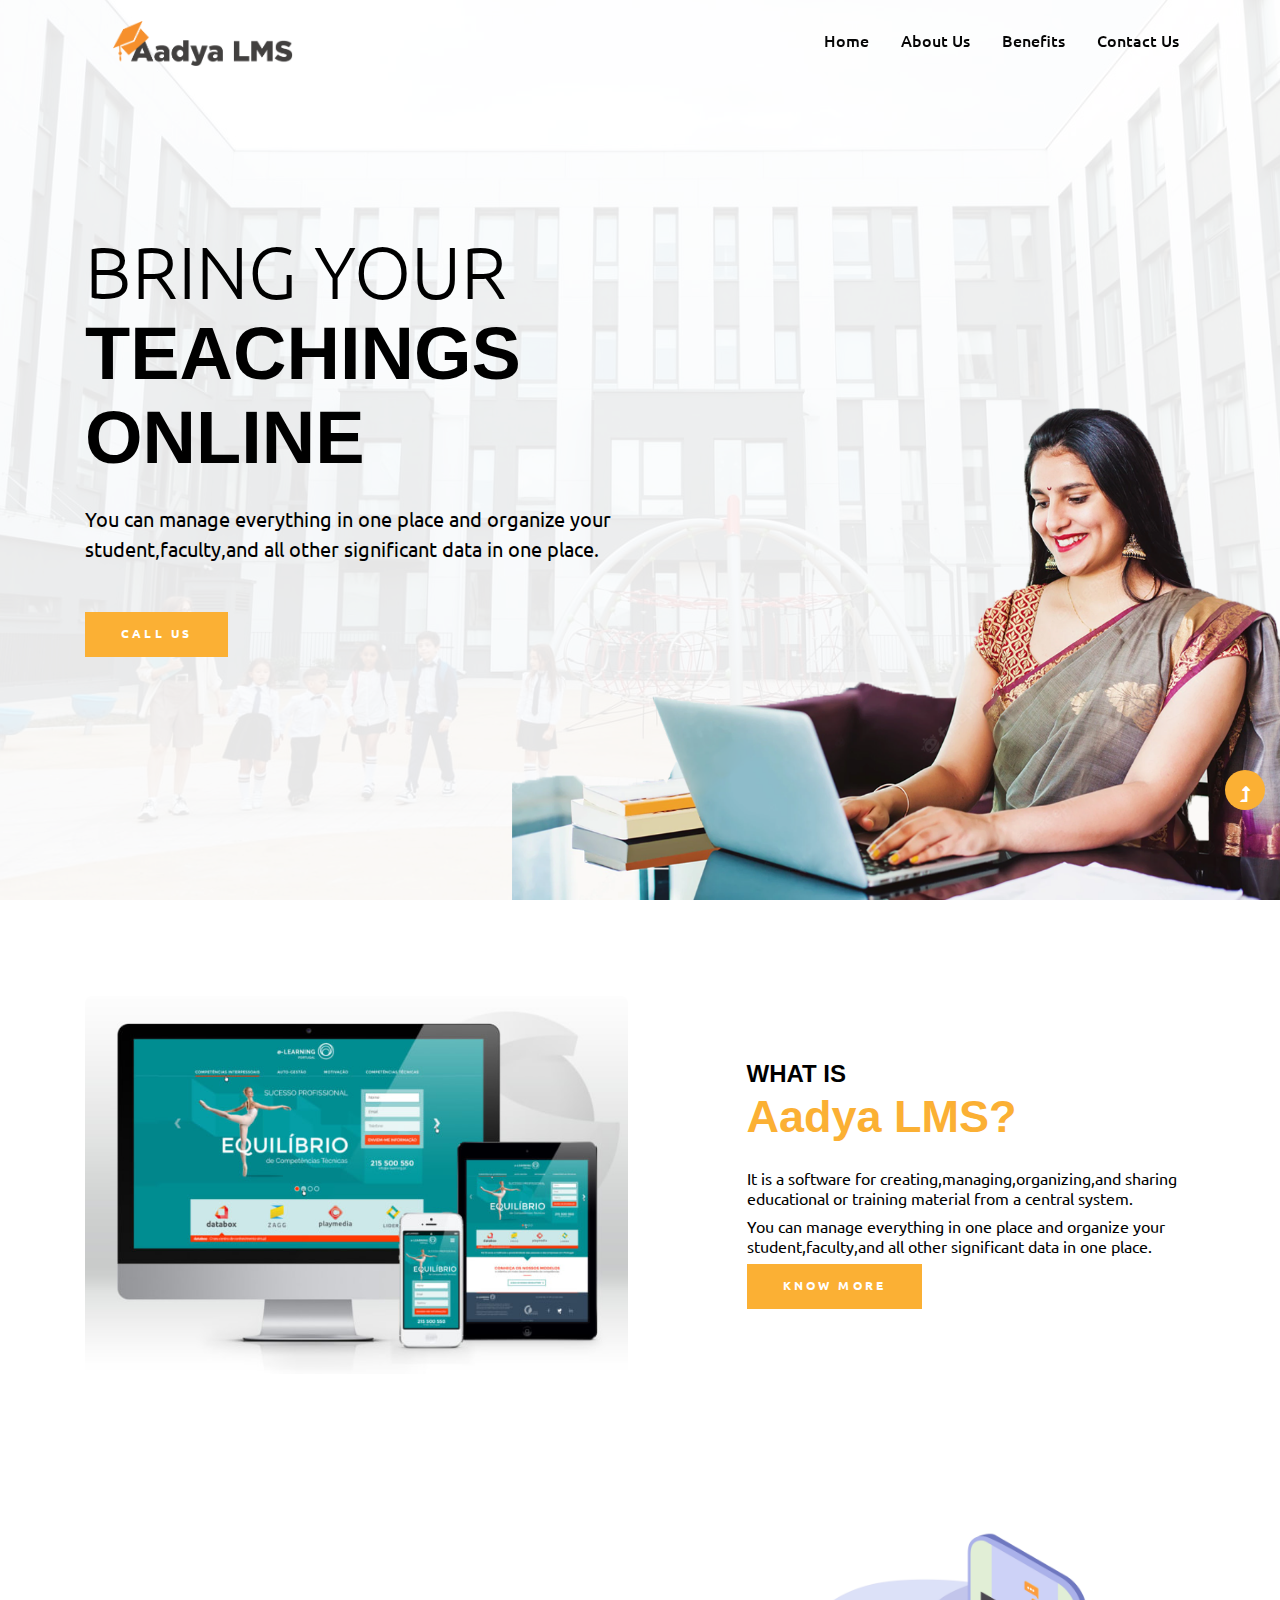
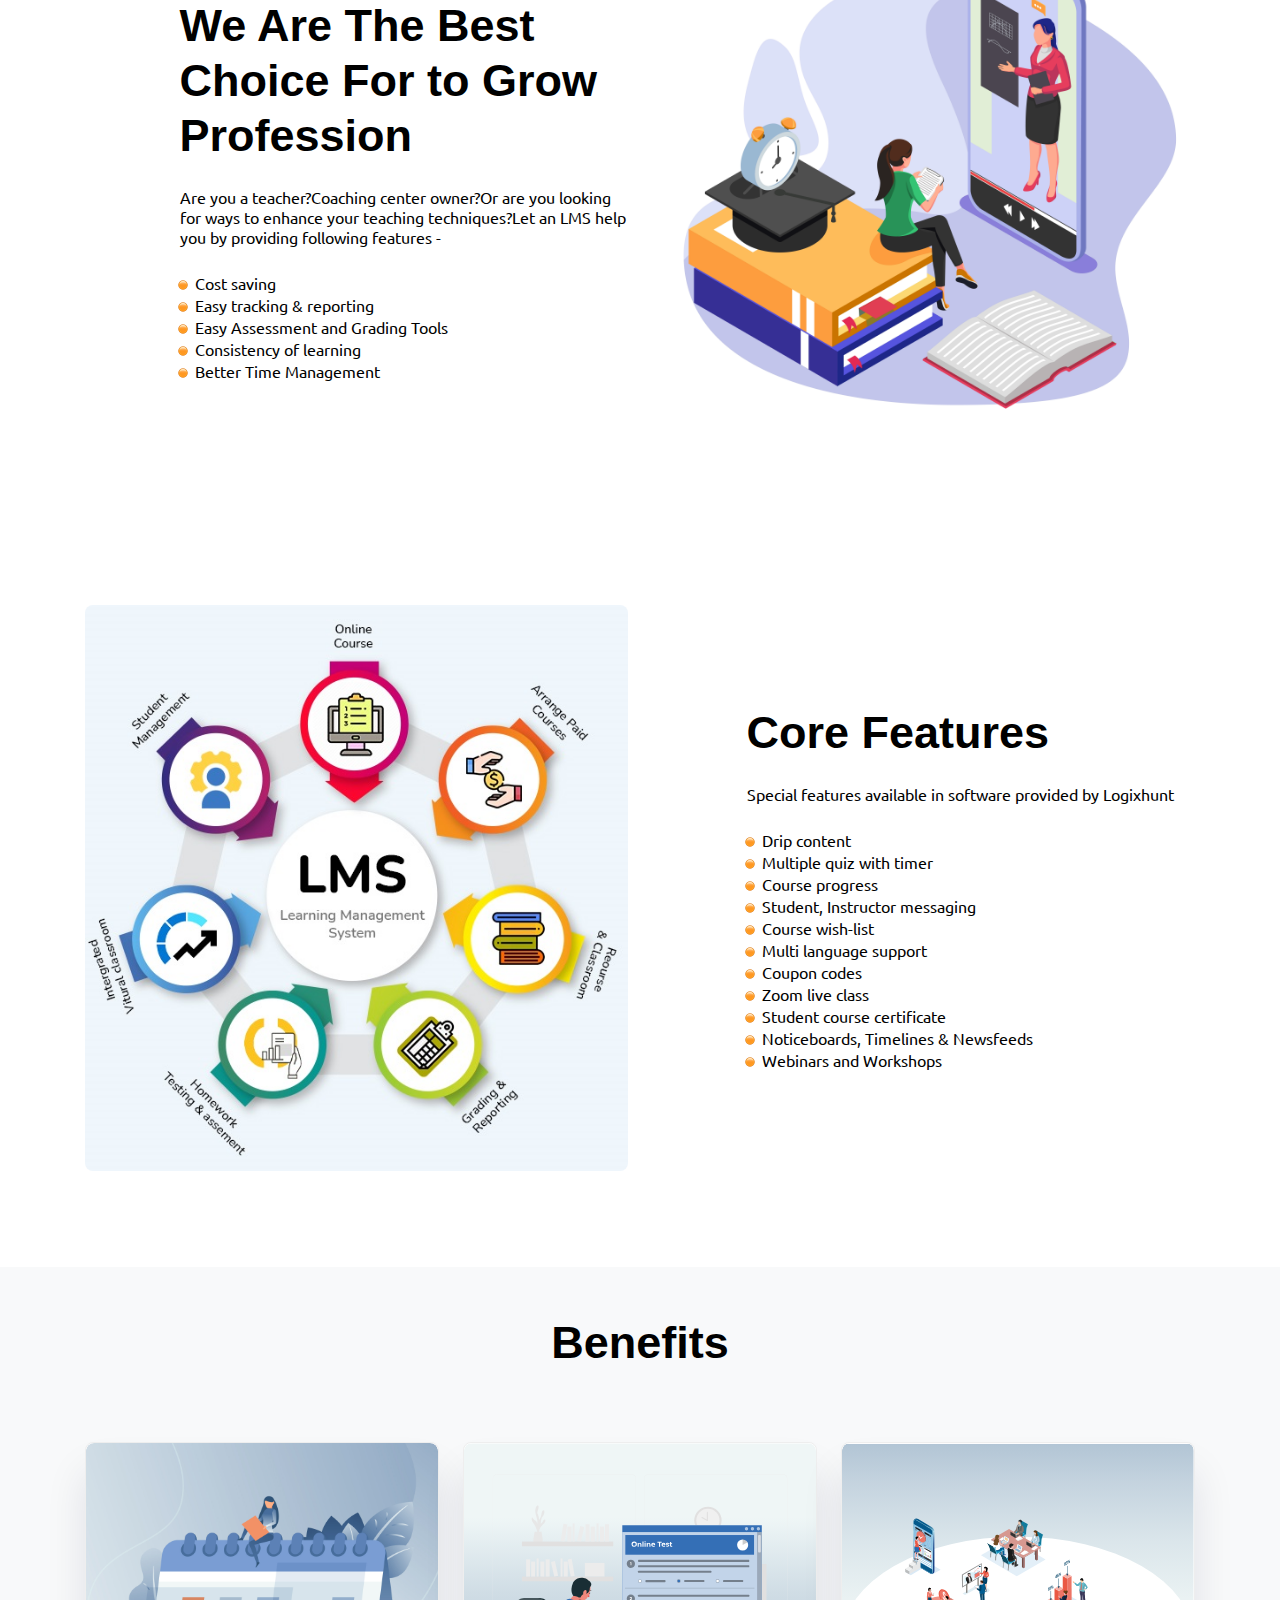
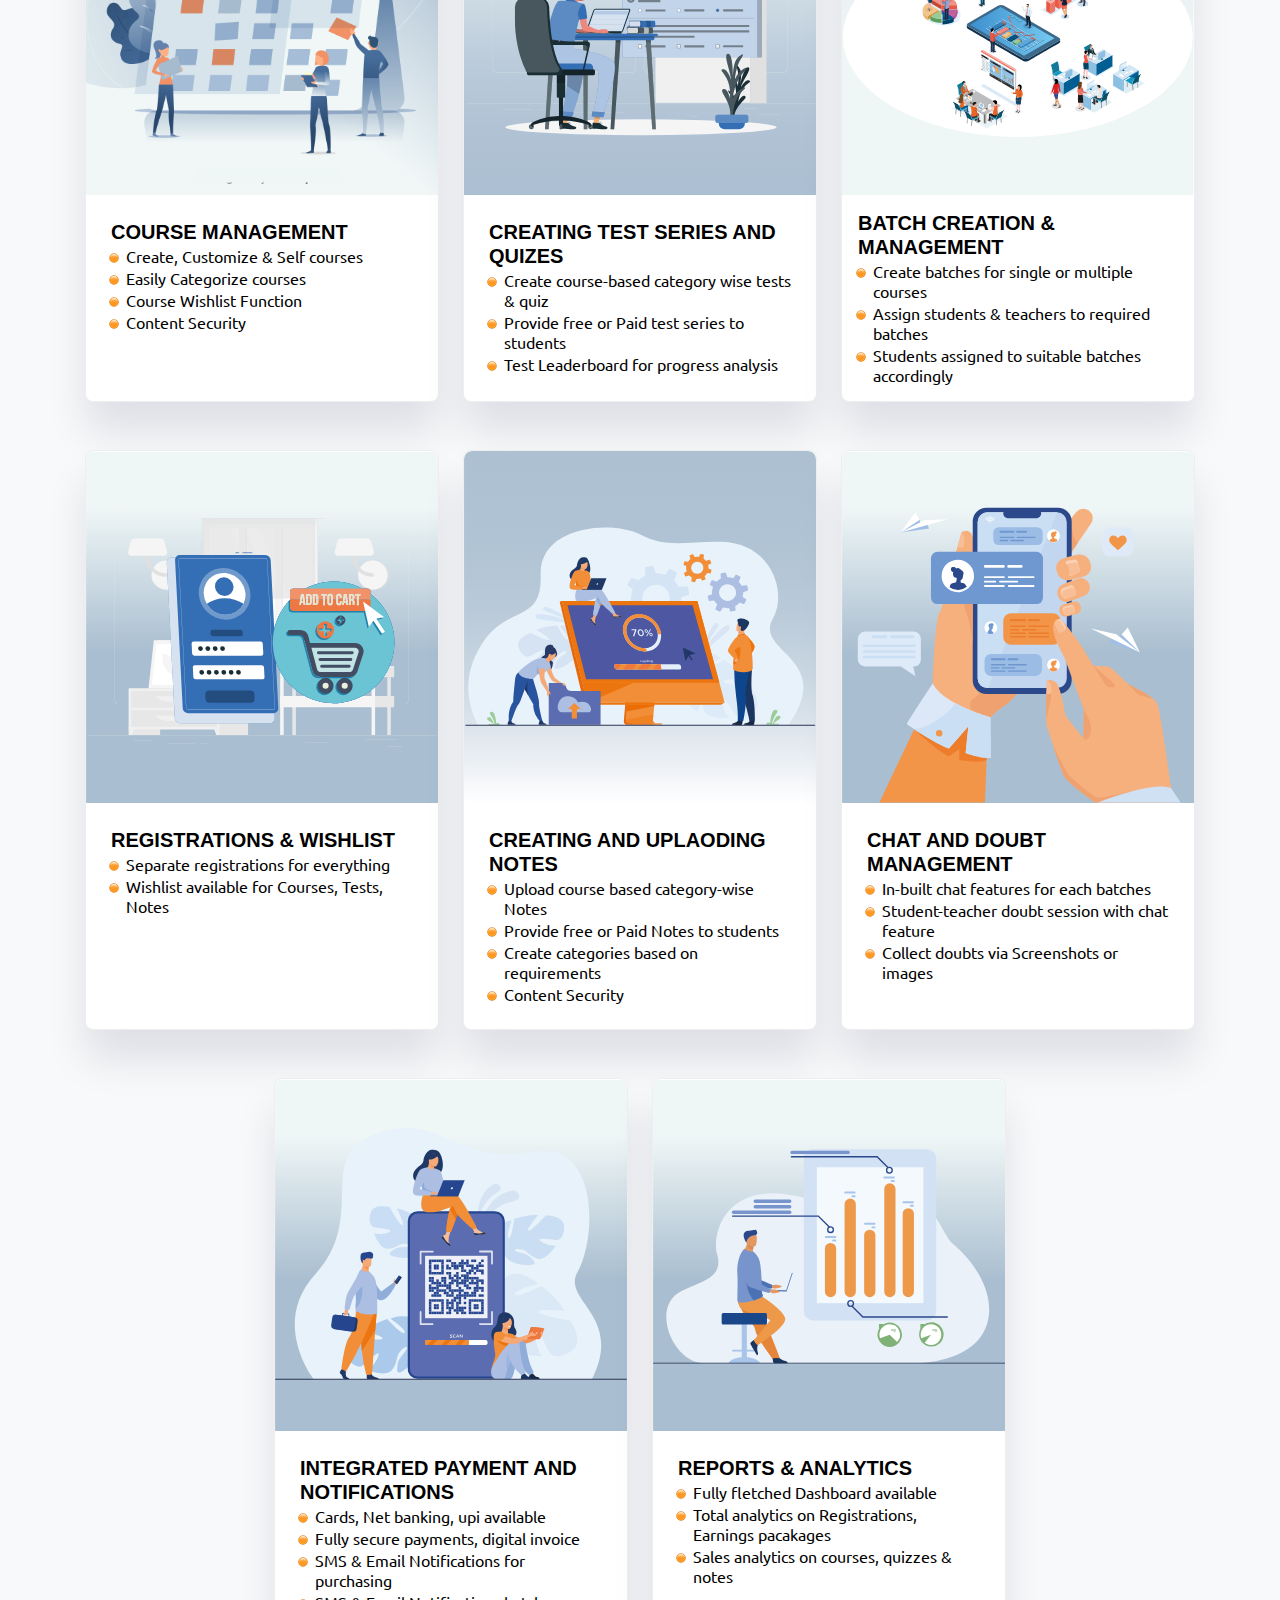
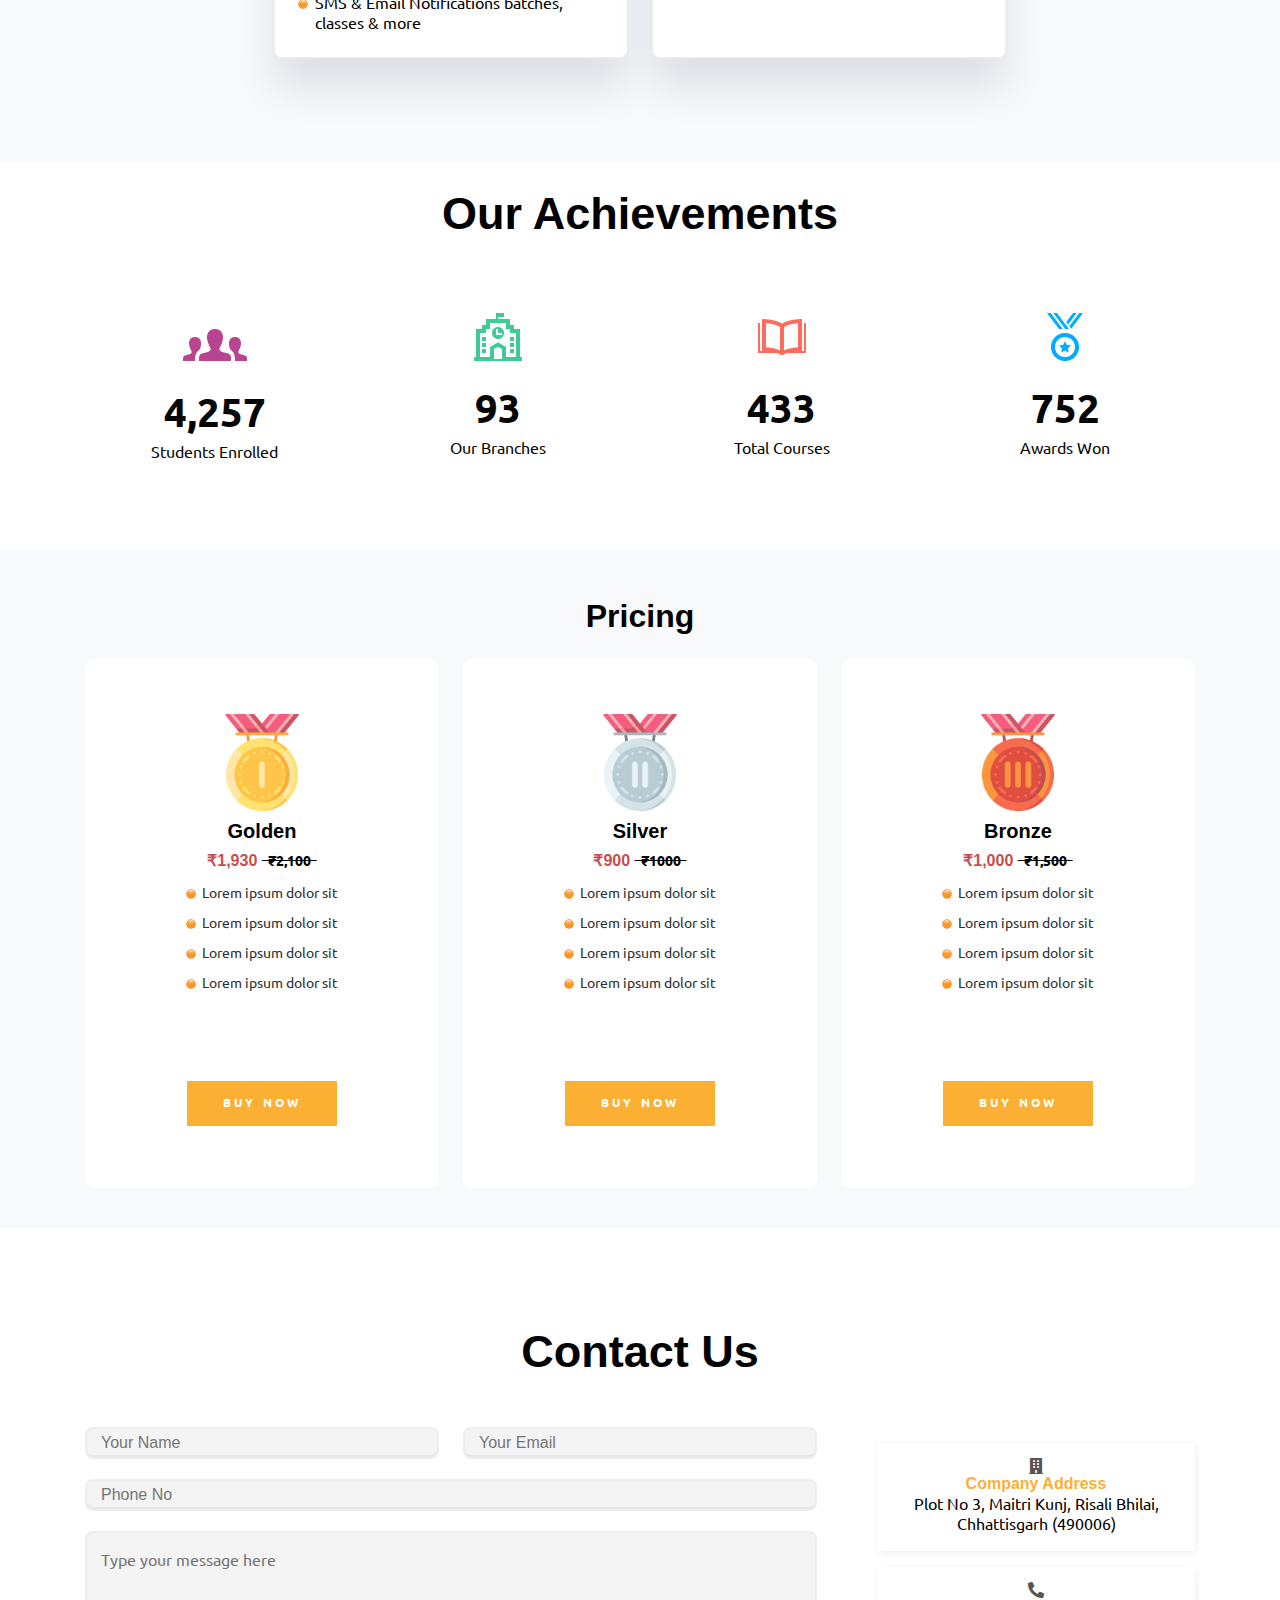
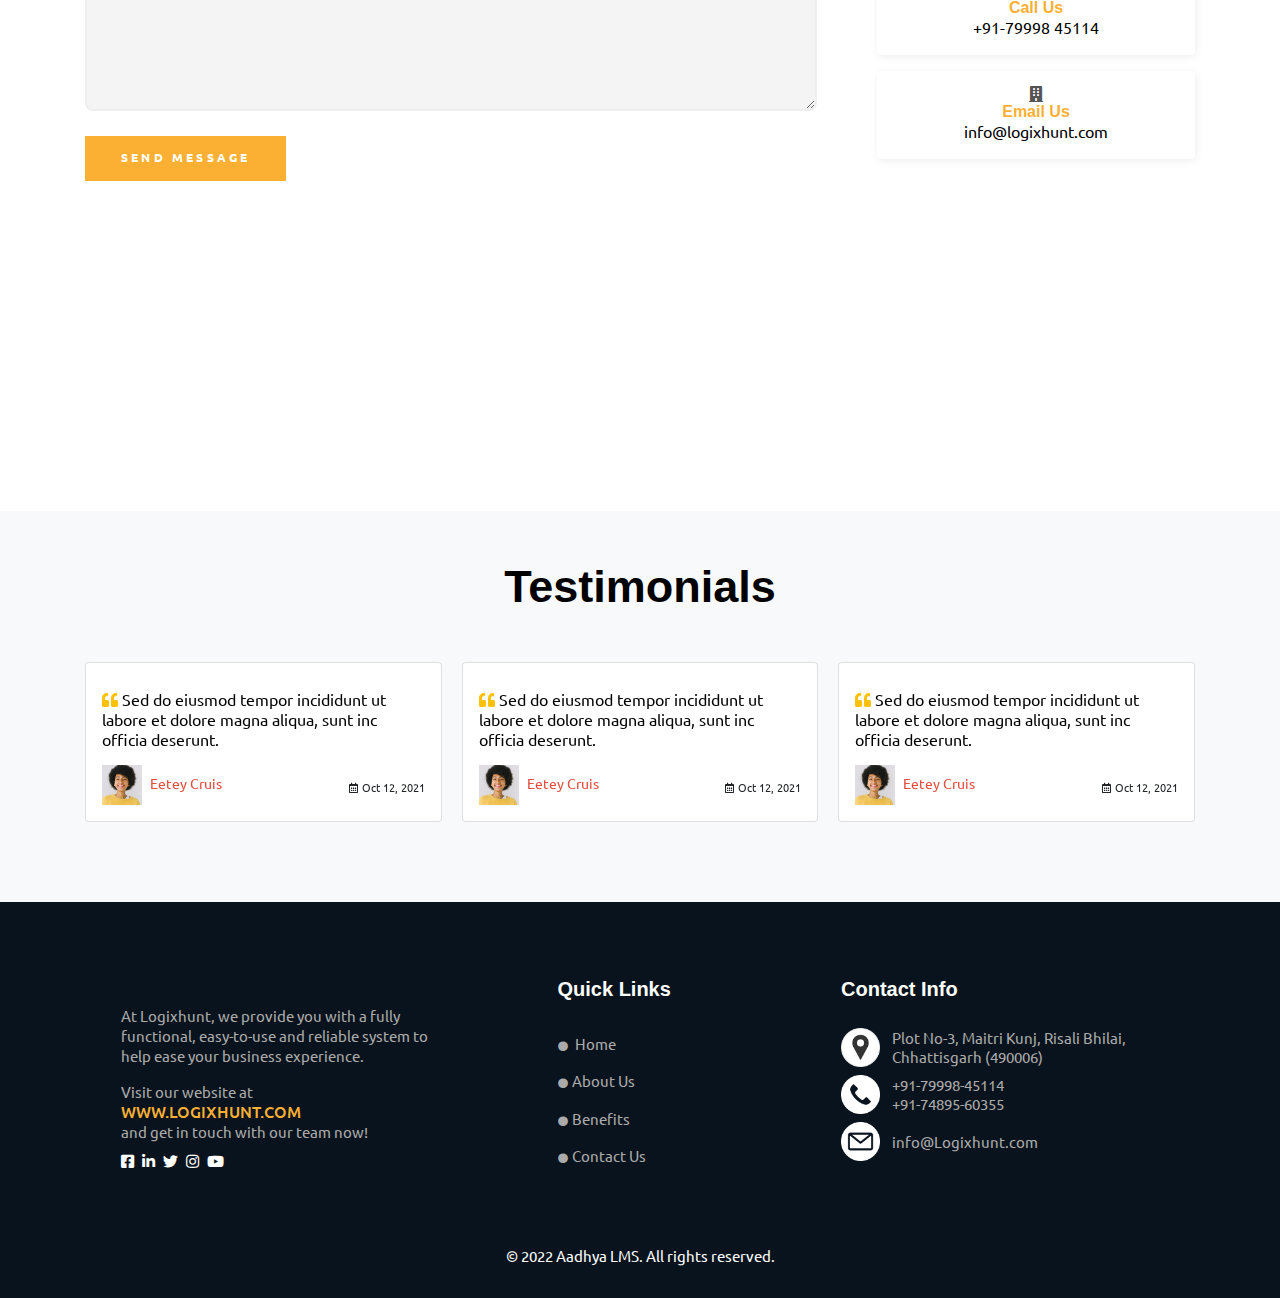
<file: learning_management_system(res hcb)/index.html>
<!--
Author: W3layouts
Author URL: http://w3layouts.com
-->
<!doctype html>
<html lang="en">

<head>
    <!-- Required meta tags -->
    <meta charset="utf-8">
    <meta name="viewport" content="width=device-width, initial-scale=1">
    <title>Edu School</title>
    <!-- Google fonts -->
    <link href="//fonts.googleapis.com/css2?family=Ubuntu:wght@300;400;500;700&display=swap" rel="stylesheet">
    <!-- Template CSS Style link -->
    <link rel="stylesheet" href="assets/css/style-starter.css">
    <link rel="stylesheet" href="assets/css/pricing-plan.css">
    <link rel="stylesheet" href="https://cdnjs.cloudflare.com/ajax/libs/OwlCarousel2/2.3.4/assets/owl.carousel.min.css"
        integrity="sha512-tS3S5qG0BlhnQROyJXvNjeEM4UpMXHrQfTGmbQ1gKmelCxlSEBUaxhRBj/EFTzpbP4RVSrpEikbmdJobCvhE3g=="
        crossorigin="anonymous" referrerpolicy="no-referrer" />
    <link rel="stylesheet"
        href="https://cdnjs.cloudflare.com/ajax/libs/OwlCarousel2/2.3.4/assets/owl.theme.default.min.css"
        integrity="sha512-sMXtMNL1zRzolHYKEujM2AqCLUR9F2C4/05cdbxjjLSRvMQIciEPCQZo++nk7go3BtSuK9kfa/s+a4f4i5pLkw=="
        crossorigin="anonymous" referrerpolicy="no-referrer" />
</head>

<body>
    <!-- header -->
    <header id="site-header" class="fixed-top">
        <div class="container">
            <nav class="navbar navbar-expand-lg navbar-light">
                <a class="navbar-brand" href="index.html"><img src="imgpsh_fullsize_anim.png" width="180px" alt="">
                </a>
                <button class="navbar-toggler collapsed" type="button" data-bs-toggle="collapse"
                    data-bs-target="#navbarScroll" aria-controls="navbarScroll" aria-expanded="false"
                    aria-label="Toggle navigation">
                    <span class="navbar-toggler-icon fa icon-expand fa-bars"></span>
                    <span class="navbar-toggler-icon fa icon-close fa-times"></span>
                </button>
                <div class="collapse navbar-collapse" id="navbarScroll">
                    <ul class="navbar-nav ms-auto my-2 my-lg-0 navbar-nav-scroll">
                        <li class="nav-item">
                            <a class="nav-link" aria-current="page" href="index.html">Home</a>
                        </li>
                        <li class="nav-item">
                            <a class="nav-link " href="#about">About Us</a>
                        </li>
                        <li class="nav-item">
                            <a class="nav-link" href="#benefits">Benefits</a>
                        </li>
                        <li class="nav-item">
                            <a class="nav-link" href="#contact">Contact Us</a>
                        </li>

                    </ul>
                </div>
        </div>
        <!--//search-right-->
        </div>
        <!-- toggle switch for light and dark theme -->
        <div class="cont-ser-position">
            <nav class="navigation">
                <div class="theme-switch-wrapper">
                    <label class="theme-switch" for="checkbox">
                        <input type="checkbox" id="checkbox">
                    </label>
                </div>
            </nav>
        </div>
        <!-- //toggle switch for light and dark theme -->
        </nav>
        </div>
    </header>
    <!-- //header -->

    <!-- banner section -->
    <section id="home" class="w3l-banner py-5 position-relative">
        <div class="banner-content">
            <div class="container py-4">
                <div class="row align-items-center pt-sm-5 pt-4">
                    <div class="col-lg-6 col-md-12 col-12">
                        <h3 class="mb-lg-4 mb-3"><span class="d-block">BRING YOUR</span>TEACHINGS ONLINE
                        </h3>
                        <p class="banner-sub">You can manage everything in one place and organize your
                            student,faculty,and all other significant data in one place.</p>
                        <div class="d-flex align-items-center buttons-banner">
                            <a href="tel:+9179998 45114" class="btn btn-style mt-lg-5 mt-4">Call Us</a>
                        </div>
                    </div>
                </div>
            </div>
        </div>
        <!-- <div class="col-md-6 right-banner-2 text-end position-relative mt-md-0 mt-5"> -->
        <!-- <div class="  mt-md-0 mt-5 sub-banner-image mx-auto imageabsolute"> -->
        <img src="mainlogoo.png" class="img-fluid imageabsolute" alt=" ">
        <!-- </div> -->
        <!-- </div> -->
    </section>
    <!-- //banner section -->

    <!-- home1 image with content block -->
    <section class="w3l-servicesblock py-lg-5 py-md-4 mt-5 mt-md-0" id="about">
        <div class="container py-lg-5 py-md-4 ">
            <div class="row align-items-center">
                <div class="col-lg-6  col-md-6 col-12 position-relative home-block-3-left pb-lg-0 pb-5">
                    <div class="position-relative">
                        <img src="lms.jfif" alt="" class="img-fluid radius-image">
                    </div>

                </div>
                <div class="col-xl-5 col-lg-6  col-md-6 col-12 offset-xl-1 mt-lg-0 mt-0 pt-lg-0 pt-0">
                    <h4 class="title-style" style="font-weight:700;">WHAT IS</h4>
                    <H3 style="color: #fbb034;" class="title-style">Aadya LMS?</H3>


                    <p class="mt-4">It is a software for creating,managing,organizing,and sharing educational or
                        training material from a central system.</p>

                    <p class="mt-2">You can manage everything in one place and organize your student,faculty,and all
                        other significant data in one place.</p>

                    <a href="contact.html" class="btn btn-style mt-2">Know More</a>
                </div>
            </div>
        </div>
    </section>
    <!-- //home1 image with content block -->
    <!-- home2 image with content block -->
    <section class="w3l-servicesblock py-lg-0 py-md-4 mt-5 mt-md-0" id="about1">
        <div class="container py-lg-5 py-md-4">
            <div class="row pb-xl-5 align-items-center">
                <!-- col-lg-6 position-relative home-block-3-left pb-lg-0 pb-5 order-lg-2 -->
                <div
                    class="col-lg-6  col-md-6 col-12 position-relative home-block-3-left pb-lg-0 pb-5 order-md-2 order-lg-2 ">
                    <div class="position-relative">
                        <img src="we1.webp" class="img-fluid radius-image">
                    </div>
                </div>
                <div
                    class="col-xl-5 col-lg-6  col-md-6 col-12 offset-xl-1 mt-lg-0 mt-0 pt-lg-0 pt-0 order-md-1 order-lg-1">
                    <h3 class="title-style">We Are The Best Choice For to Grow Profession</h3>
                    <p class="mt-4">Are you a teacher?Coaching center owner?Or are you looking for ways to enhance your
                        teaching techniques?Let an LMS help you by providing following features - </p>
                    <ul class="mt-4 list-orange">
                        <li>
                            <p class="my-0">Cost saving</p>
                        </li>
                        <li>
                            <p class="my-0">Easy tracking & reporting</p>
                        </li>
                        <li>
                            <p class="my-0">Easy Assessment and Grading
                                Tools</p>
                        </li>
                        <li>
                            <p class="my-0">Consistency of learning</p>
                        </li>
                        <li>
                            <p class="my-0">Better Time Management</p>
                        </li>

                    </ul>
                </div>
            </div>
        </div>
    </section>
    <!-- home2 image with content block -->

    <!-- home3 image with content block -->
    <section class="w3l-servicesblock py-lg-5 py-md-4 mt-5 mt-md-0" id="about2">
        <div class="container py-lg-5 py-md-4">
            <div class="row pb-xl-5 align-items-center">
                <div class="col-lg-6  col-md-6 col-12 position-relative home-block-3-left pb-lg-0 pb-5">
                    <div class="position-relative">
                        <img src="featuree.jpg" alt="" class="img-fluid radius-image">
                    </div>
                </div>
                <div class="col-xl-5 col-lg-6  col-md-6 col-12 offset-xl-1 mt-lg-0 mt-0 pt-lg-0 pt-0">

                    <h3 class="title-style">Core Features</h3>
                    <p class="mt-4">Special features available in software provided by Logixhunt</p>
                    <ul class="mt-4 list-orange">
                        <Li>
                            <p class="my-0"> Drip content </p>
                        </li>
                        <li>
                            <p class="my-0">Multiple quiz with timer</p>
                        </li>
                        <li>
                            <p class="my-0">Course progress</p>
                        </li>
                        <li>
                            <p class="my-0"> Student, Instructor messaging</p>
                        </li>
                        <li>
                            <p class="my-0">Course wish-list</p>
                        </li>
                        <li>
                            <p class="my-0"> Multi language support</p>
                        </li>
                        <li>
                            <p class="my-0"> Coupon codes</p>
                        </li>
                        <li>
                            <p class="my-0"> Zoom live class</p>
                        </li>
                        <li>
                            <p class="my-0"> Student course certificate</p>
                        </li>
                        <li>
                            <p class="my-0">Noticeboards, Timelines &
                                Newsfeeds</p>
                        </li>
                        <li>
                            <p class="my-0">Webinars and Workshops</p>
                        </li>


                    </ul>
                </div>
            </div>
        </div>
    </section>
    <!-- //home3 image with content block -->
    <!-- benefits -->
    <div class="w3l-blog-block-5 py-5 bg-light" id="benefits">
        <div class="container py-md-5 py-4">
            <div class="title-main text-center mx-auto mb-md-5 mb-4" style="max-width:500px;">

                <h3 class="title-style">Benefits</h3>
            </div>
            <div class="row justify-content-center">
                <div class="col-lg-4 col-md-6 col-sm-6 col-12 my-4">
                    <div class="blog-card-single w-100">
                        <div class="grids5-info">
                            <a href="#blog"><img src="c1.svg" height="100%" alt="" /></a>
                            <div class="blog-info">
                                <h5 style="font-weight:700;">COURSE MANAGEMENT</h5>
                                <ul class="list-orange">
                                    <li>
                                        <p class="my-0">Create, Customize & Self courses</p>
                                    </li>
                                    <li>
                                        <p class="my-0">Easily Categorize courses</p>
                                       
                                    </li>
                                    <li>
                                        <p class="my-0">Course Wishlist Function</p>
                                    </li>
                                    <li>
                                        <p class="my-0">Content Security</p>
                                    </li>

                                </ul>
                            </div>
                        </div>
                    </div>
                </div>
                <div class="col-lg-4 col-md-6 col-sm-6 col-12 my-4">
                    <div class="blog-card-single">
                        <div class="grids5-info">
                            <a href="#blog"><img src="c2.svg" height="100%" alt="" /></a>
                            <div class="blog-info">
                                <H5 style="font-weight:700;">CREATING TEST SERIES AND QUIZES</H5>
                                <UL class="list-orange">
                                    <li>
                                        <p class="my-0"> Create course-based category wise tests & quiz</p>
                                    </li>
                                    <li>
                                        <p class="my-0">Provide free or Paid test series to students</p>
                                    </li>
                                    <li>
                                        <p class="my-0">Test Leaderboard for progress analysis</p>
                                    </li>


                                </ul>
                            </div>
                        </div>
                    </div>
                </div>
                <div class="col-lg-4 col-md-6 col-sm-6 col-12 my-4">
                    <div class="blog-card-single">
                        <div class="grids5-info">
                            <a href="#blog"><img src="c3.svg" height="100%" alt="" /></a>
                            <div class="bog-info p-3">
                                <H5 style="font-weight:700;">BATCH CREATION & MANAGEMENT</H5>
                                <ul class="list-orange">
                                    <li>
                                        <p class="my-0">Create batches for single
                                            or multiple courses </p>
                                    </li>
                                    <li>
                                        <p class="my-0">Assign students & teachers to required batches </p>
                                    </li>
                                    <li>
                                        <p class="my-0">Students assigned to
                                            suitable batches accordingly </p>
                                    </li>
                                </ul>
                            </div>
                        </div>
                    </div>
                </div>
                <div class="col-lg-4 col-md-6 col-sm-6 col-12 my-4">
                    <div class="blog-card-single w-100">
                        <div class="grids5-info">
                            <a href="#blog"><img src="c4.svg" height="100%" alt="" /></a>
                            <div class="blog-info">
                                <H5 style="font-weight:700;">REGISTRATIONS & WISHLIST</H5>
                                <ul class="list-orange">
                                    <li>
                                        <p class="my-0"> Separate registrations for
                                            everything</p>
                                    </li>
                                    <li>
                                        <p class="my-0"> Wishlist available for
                                            Courses, Tests, Notes</p>
                                    </li>
                                </ul>
                            </div>
                        </div>
                    </div>
                </div>
                <div class="col-lg-4 col-md-6 col-sm-6 col-12 my-4">
                    <div class="blog-card-single">
                        <div class="grids5-info">
                            <a href="#blog"><img src="c5.svg" height="100%" alt="" /></a>
                            <div class="blog-info">
                                <H5 style="font-weight:700;">CREATING AND UPLAODING NOTES</H5>
                                <UL class="list-orange">
                                    <li>
                                        <p class="my-0"> Upload course based
                                            category-wise Notes</p>
                                    </li>
                                    <li>
                                        <p class="my-0"> Provide free or Paid Notes
                                            to students</p>
                                    </li>
                                    <li>
                                        <p class="my-0"> Create categories based on requirements</p>
                                    </li>
                                    <li>
                                        <p class="my-0"> Content Security</p>
                                    </li>

                                </ul>
                            </div>
                        </div>
                    </div>
                </div>
                <div class="col-lg-4 col-md-6 col-sm-6 col-12 my-4">
                    <div class="blog-card-single">
                        <div class="grids5-info">
                            <a href="#blog"><img src="c6.svg" height="100%" alt="" /></a>
                            <div class="blog-info">
                                <H5 style="font-weight:700;">CHAT AND DOUBT MANAGEMENT</H5>
                                <UL class="list-orange">
                                    <li>
                                        <p class="my-0">In-built chat features for each batches</p>
                                    </li>
                                    <li>
                                        <p class="my-0">Student-teacher doubt session with chat feature
                                        </p>
                                    </li>

                                    <li>
                                        <p class="my-0">Collect doubts via Screenshots or images
                                        </p>
                                    </li>
                                </ul>
                            </div>
                        </div>
                    </div>
                </div>
                <div class="col-lg-4 col-md-6 col-sm-6 col-12 my-4">
                    <div class="blog-card-single">
                        <div class="grids5-info">
                            <a href="#blog"><img src="c7.svg" height="100%" alt="" /></a>
                            <div class="blog-info">
                                <h5 style="font-weight:700;">INTEGRATED PAYMENT AND NOTIFICATIONS</H5>
                                <ul class="list-orange">
                                    <li>
                                        <p class="my-0">Cards, Net banking, upi available</p>
                                    </li>
                                    <li>
                                        <p class="my-0">
                                            Fully secure payments, digital invoice

                                        </p>
                                    </li>


                                    <li>
                                        <p class="my-0">SMS & Email Notifications for purchasing
                                        </p>
                                    </li>
                                    <li>
                                        <p class="my-0">SMS & Email Notifications batches, classes & more</p>
                                    </li>

                                </ul>
                            </div>
                        </div>
                    </div>
                </div>
                <div class="col-lg-4 col-md-6 col-sm-6 col-12 my-4">
                    <div class="blog-card-single">
                        <div class="grids5-info">
                            <a href="#blog"><img src="c8.svg" height="100%" alt="" /></a>
                            <div class="blog-info">
                                <H5 style="font-weight:700;">REPORTS & ANALYTICS</H5>
                                <ul class="list-orange">
                                    <li>
                                        <p class="my-0"> Fully fletched Dashboard available</p>
                                    </li>
                                    <li>
                                        <p class="my-0"> Total analytics on Registrations, Earnings pacakages </p>
                                    </li>

                                    <li>
                                        <p class="my-0"> Sales analytics on courses, quizzes & notes </p>
                                    </li>
                                </ul>
                            </div>
                        </div>
                    </div>
                </div>
            </div>
        </div>
    </div>
    <!-- benefits -->




    <!-- stats block -->
    <section class="w3-stats pt-4 pb-5" id="stats">
        <div class="container pb-md-5 pb-4">
            <div class="title-main text-center mx-auto mb-md-5 mb-4" style="max-width:500px;">

                <h3 class="title-style">Our Achievements</h3>
            </div>
            <div class="row text-center pt-4">
                <div class="col-md-3 col-6">
                    <div class="counter">
                        <img src="assets/images/icon-1.png" alt="" class="img-fluid">
                        <div class="timer count-title count-number mt-sm-1" data-to="36076" data-speed="1500"></div>
                        <p class="count-text">Students Enrolled</p>
                    </div>
                </div>
                <div class="col-md-3 col-6">
                    <div class="counter">
                        <img src="assets/images/icon-2.png" alt="" class="img-fluid">
                        <div class="timer count-title count-number mt-3" data-to="786" data-speed="1500"></div>
                        <p class="count-text">Our Branches</p>
                    </div>
                </div>
                <div class="col-md-3 col-6 mt-md-0 mt-5">
                    <div class="counter">
                        <img src="assets/images/icon-3.png" alt="" class="img-fluid">
                        <div class="timer count-title count-number mt-3" data-to="3630" data-speed="1500"></div>
                        <p class="count-text">Total Courses</p>
                    </div>
                </div>
                <div class="col-md-3 col-6 mt-md-0 mt-5">
                    <div class="counter">
                        <img src="assets/images/icon-4.png" alt="" class="img-fluid">
                        <div class="timer count-title count-number mt-3" data-to="6300" data-speed="1500"></div>
                        <p class="count-text">Awards Won</p>
                    </div>
                </div>
            </div>
        </div>
    </section>
    <!-- //stats block -->
    <!-- pricing block -->
    <section class="container-fluid bg-light">
        <div class="container bg-light">
            <!-- <h5 class="text-center pricing-table-subtitle">PRICING PLAN</h5> -->
            <h2 class="title-style text-center  pt-5 pb-4" style="font-weight:700;">Pricing</h2>
            <div class="row">
                <div class="col-md-4">
                    <div class="card pricing-card pricing-plan-basic">
                        <div class="card-body">
                            <img src="gold-medal.png" style="max-width:30%;" alt="">
                            <h5 style="font-weight:600" class="my-2">Golden</h5>

                            <h6 class=" ml-auto mb-2 fw-bold" style="color:rgb(198, 78, 78);">₹1,930
                                <span class="text-black small">
                                    <del>&nbsp;&nbsp;₹2,100&nbsp;&nbsp;</del></span>
                            </h6>
                            <ul class="pricing-plan-features">
                                <li><img src="dot.png" width="10px" alt="">&nbsp;&nbsp;Lorem ipsum dolor sit</li>
                                <li><img src="dot.png" width="10px" alt="">&nbsp;&nbsp;Lorem ipsum dolor sit</li>
                                <li><img src="dot.png" width="10px" alt="">&nbsp;&nbsp;Lorem ipsum dolor sit</li>
                                <li><img src="dot.png" width="10px" alt="">&nbsp;&nbsp;Lorem ipsum dolor sit</li>
                            </ul>
                            <a href="#!" class="btn btn-style mt-5">Buy Now</a>
                        </div>
                    </div>
                </div>
                <div class="col-md-4">
                    <div class="card pricing-card pricing-card-highlighted  pricing-plan-pro">
                        <div class="card-body">
                            <img src="silver-medal.png" style="max-width:30%;" alt="">
                            <h5 style="font-weight:600" class="my-2">Silver</h5>
                            <h6 class=" ml-auto mb-2 fw-bold" style="color:rgb(198, 78, 78);">₹900
                                <span class="text-black small">
                                    <del>&nbsp;&nbsp;₹1000&nbsp;&nbsp;</del></span>
                            </h6>
                            <ul class="pricing-plan-features">
                                <li><img src="dot.png" width="10px" alt="">&nbsp;&nbsp;Lorem ipsum dolor sit</li>
                                <li><img src="dot.png" width="10px" alt="">&nbsp;&nbsp;Lorem ipsum dolor sit</li>
                                <li><img src="dot.png" width="10px" alt="">&nbsp;&nbsp;Lorem ipsum dolor sit</li>
                                <li><img src="dot.png" width="10px" alt="">&nbsp;&nbsp;Lorem ipsum dolor sit</li>
                            </ul>
                            <a href="#" class="btn btn-style mt-5">Buy Now</a>
                        </div>
                    </div>
                </div>
                <div class="col-md-4">
                    <div class="card pricing-card pricing-plan-enterprise">
                        <div class="card-body">
                            <img src="bronze-medal.png" style="max-width:30%;" alt="">
                            <h5 style="font-weight:600" class="my-2">Bronze</h5>
                            <h6 class=" ml-auto mb-2 fw-bold" style="color:rgb(198, 78, 78);">₹1,000
                                <span class="text-black small">
                                    <del>&nbsp;&nbsp;₹1,500&nbsp;&nbsp;</del></span>
                            </h6>
                            <ul class="pricing-plan-features">
                                <li><img src="dot.png" width="10px" alt="">&nbsp;&nbsp;Lorem ipsum dolor sit</li>
                                <li><img src="dot.png" width="10px" alt="">&nbsp;&nbsp;Lorem ipsum dolor sit</li>
                                <li><img src="dot.png" width="10px" alt="">&nbsp;&nbsp;Lorem ipsum dolor sit</li>
                                <li><img src="dot.png" width="10px" alt="">&nbsp;&nbsp;Lorem ipsum dolor sit</li>
                            </ul>
                            <a href="#!" class="btn btn-style mt-5">Buy Now</a>
                        </div>
                    </div>
                </div>
            </div>
        </div>
    </section>


    <!-- pricing block -->







    <!-- contact detail -->
    <section class="w3l-contact py-5 mt-lg-5 mt-md-5 mt-sm-5" id="contact">
        <div class="container py-md-5 py-4">
            <div class="title-main text-center mx-auto mb-md-5 mb-4" style="max-width:500px;">
                <h3 class="title-style">Contact Us</h3>
               
            </div>
       

            <div class="row contact-block">
                <div class="col-lg-8 col-md-12 col-12 contact-right">
                    <form action="https://sendmail.w3layouts.com/submitForm" method="post" class="signin-form">
                        <div class="input-grids">
                            <div class="row">
                                <div class="col-sm-6">
                                    <input type="text" name="w3lName" id="w3lName" placeholder="Your Name"
                                        class="contact-input" required="">
                                </div>
                                <div class="col-sm-6">
                                    <input type="email" name="w3lSender" id="w3lSender" placeholder="Your Email"
                                        class="contact-input" required="">
                                </div>
                            </div>
                            <input type="phone" name="w3lSubect" id="w3lSubect" placeholder="Phone No"
                                class="contact-input" required="">

                        </div>
                        <div class="form-input">
                            <textarea name="w3lMessage" id="w3lMessage" placeholder="Type your message here"
                                required=""></textarea>
                        </div>
                        <div class="text-md-start text-center">
                            <button class="btn btn-style btn-style-3">Send Message</button>
                        </div>
                    </form>
                </div>
                <div class="col-lg-4 col-md-12 col-12 ps-lg-5 mt-md-0 mt-5">
                    <div class="row">
                        <div class="col col-lg-12 col-md-4 col-12 mt-3">
                            <div class="hoverforcards card  text-center">
                                <i class="fas fa-building"></i>
                                <h6 style="font-weight:700;color:#fbb034;">Company Address</h6>
                                <p class="mb-3">Plot No 3, Maitri Kunj, Risali Bhilai, Chhattisgarh (490006)</p>
                            </div>
                        </div>
                        <div class="col col-lg-12 col-md-4 col-12 mt-3">
                            <div class="hoverforcards card text-center">
                                <i class="fas fa-phone-alt"></i>
                                <h6 style="font-weight:700;color:#fbb034;">Call Us</h6>
                                <p class="mb-3"><a href="tel:+9179998 45114" style="border-bottom:none;color:black;">+91-79998
                                        45114</a></p>
                                <div class="d-lg-none d-md-block d-none"><br></div>
                            </div>
                        </div>
                        <div class="col col-lg-12 col-md-4 col-12 mt-3 ">

                            <div class="hoverforcards card text-center">
                                <i class="fas fa-building"></i>
                                <h6 style="font-weight:700;color:#fbb034;">Email Us</h6>
                                <p class="mb-3"><a href="mailto:info@logixhunt.com"
                                        style="border-bottom:none;color:black;">info@logixhunt.com</a></p>
                                <div class="d-lg-none d-md-block d-none"><br></div>
                            </div>
                        </div>
                    </div>

                </div>

            </div>

            <div class="container-fluid"><iframe src="https://www.google.com/maps/embed?pb=!1m18!1m12!1m3!1d3720.696014727433!2d81.32057281473394!3d21.16449248592496!2m3!1f0!2f0!3f0!3m2!1i1024!2i768!4f13.1!3m3!1m2!1s0x3a293ca38da15f1d%3A0xc8b913d45a523cd8!2sLogixhunt!5e0!3m2!1sen!2sin!4v1659938379912!5m2!1sen!2sin" width="100%" height="250" style="border:0;" allowfullscreen="" loading="lazy" referrerpolicy="no-referrer-when-downgrade"></iframe></div>

        </div>




    </section>
    <!-- contact detail -->



    <!-- testimonials block -->
    <div class="w3l-blog-block-5 py-5 bg-light" id="blog">
        <div class="container py-md-5 py-4">
            <div class="title-main text-center mx-auto mb-md-5 mb-4" style="max-width:500px;">
                <h3 class="title-style">Testimonials</h3>
            </div>
            <div class="owl-carousel owl-theme" id="Testimonial">
                <div class="item" style="overflow:none;">
                    <div class="card p-3">
                        <p class="text-gray text-justify m-0 pb-3">
                            <span class="fa fa-quote-left text-warning fs-6"></span>
                            Sed do eiusmod tempor incididunt ut labore et dolore magna aliqua, sunt inc
                            officia deserunt.
                        </p>
                        <a class="d-flex align-items-center justify-content-between text-decoration-none">
                            <div>
                                <img class="d-inline" src="assets/images/testi2.jpg" alt="admin" style="max-width:40px">
                                <span class="small ms-1 me-2">Eetey Cruis</span>
                            </div>
                            <span class="text-dark fs-6">
                                <small><i class="far fa-calendar-alt me-1"></i>Oct 12, 2021</small>
                            </span>
                        </a>
                    </div>
                </div>
            </div>
        </div>
    </div>
    <!-- testimonials block -->


    

    <!-- footer block -->
    <footer class="w3l-footer-29-main">
        <div class="footer-29 pt-5 pb-4">
            <div class="container pt-md-4">
                <div class="row footer-top-29 justify-content-between">

                    <div class=" col-lg-4 col-md-7 col-12  ps-lg-5 ps-lg-4 footer-list-29 mt-md-0 mt-4">
                        <img src="logomain.svg" style="max-width:60%;" alt="" loading="lazy" />
                        <div>
                            <p class="mt-2 mb-3">At Logixhunt, we provide you with a fully functional, easy-to-use
                                and
                                reliable system to help ease your business experience.</p>
                            <p class="mb-0">Visit our website at</p>
                            <h6><a href="http://www.logixhunt.com" target="_blank"
                                    style="color:#fbb034;">WWW.LOGIXHUNT.COM</a></h6>
                            <P>and get in touch with our team now!</P>
                        </div>
                        <ul class="list-unstyled d-flex flex-row">
                            <li>
                                <a class="text-white pe-2 py-2" href="https://www.facebook.com/logixhunt/"  target="_blank" rel="noreferrer" title="Logixhunt Linkedin">
                                    <i class="fab fa-facebook-square"></i>
                                </a>
                            </li>
                            <li><a class="text-white pe-2 py-2" href="https://www.linkedin.com/company/logixhunt/about/" target="_blank" rel="noreferrer" title="Logixhunt Linkedin"><i class="fab fa-linkedin-in"></i></a>
                            </li>
                            <li><a class="text-white pe-2 py-2" href="https://twitter.com/logixhunt" target="_blank" rel="noreferrer" title="Logixhunt Twitter"><i class="fab fa-twitter"></i></a>
                            </li>
                            <li>
                                <a class="text-white pe-2 py-2" href="https://www.instagram.com/logixhunt/"  target="_blank" rel="noreferrer" title="Logixhunt Linkedin">
                                    <i class="fab fa-instagram"></i>
                                </a>
                            </li>
                            <li>
                                <a class="text-white pe-2 py-2" href="https://www.youtube.com/channel/UCW-4gsnbJiQ4hINHrlu49zQ/about"  target="_blank" rel="noreferrer" title="Logixhunt Linkedin">
                                    <i class="fab fa-youtube"></i>
                                </a>
                            </li>
                        </ul>
                    </div>


                    <div class="col-lg-2 col-md-4 col-12 footer-list-29 mt-md-0 mt-4">
                        <ul>
                            <h6 class="footer-title-29">Quick Links</h6>
                            <li><a href="index.html"><i class="fa fa-circle pe-1" style="font-size: 10px;"></i>
                                    Home</a></li>
                            <li><a href="#about"><i class="fa fa-circle pe-1"
                                        style="font-size: 10px;"></i>About
                                        Us</a></li>
                            <li><a href="#benefits"><i class="fa fa-circle pe-1" style="font-size: 10px;"></i>Benefits</a></li>
                            <li><a href="#contact"><i class="fa fa-circle pe-1"
                                        style="font-size: 10px;"></i>Contact Us</a></li>
                        </ul>
                    </div>


                    <div class="col-lg-4 col-md-12 col-12 footer-list-29">
                        <h6 class="footer-title-29 mt-sm-2 mt-lg-0 mt-2">Contact Info </h6>
                        <div class="row">
                            <div class="col-lg-12 col-md-4 col-12 mb-2">
                                <div class="row align-items-center">
                                    <div class="col-2">
                                        <img src="locationf.webp" alt="" class="img-fluid">
                                    </div>
                                    <div class="col-10 ps-0" style="line-height:19px;">
                                        <a href="https://g.page/logixhunt?share" style="font-size:15px;color:#ababab;">
                                            Plot No-3, Maitri Kunj, Risali Bhilai, Chhattisgarh (490006)
                                        </a>
                                    </div>
                                </div>
                            </div>
                            <div class="col-lg-12 col-md-4 col-12 mb-2">
                                <div class="row align-items-center">
                                    <div class="col-2">
                                        <img src="phone-call (2).png" alt="" class="img-fluid">
                                    </div>
                                    <div class="col-10 ps-0" style="line-height:19px;">
                                        <a href="tel:+917999845114" style="font-size:15px;color:#ababab">
                                            +91-79998-45114
                                        </a>
                                        <br>
                                        <a href="tel:+917489560355"  style="font-size:15px;color:#ababab">
                                            +91-74895-60355
                                        </a>
                                    </div>
                                </div>
                            </div>
                            <div class="col-lg-12 col-md-4 col-12 mb-2">
                                <div class="row align-items-center">
                                    <div class="col-2">
                                        <img src="email (3).png" alt="" class="img-fluid">
                                    </div>
                                    <div class="col-10 ps-0">
                                        <a href="mailto:info@example.com" style="font-size:15px;color:#ababab">
                                            info@Logixhunt.com
                                        </a>
                                    </div>
                                </div>
                            </div>
                         
                        </div>
                    </div>
                </div>



            </div>
            <!-- copyright -->
            <p class="copy-footer-29 text-center pt-lg-2 mt-5 pb-2 me-2 ms-2">© 2022 Aadhya LMS. All rights reserved.
              </p>
            <!-- //copyright -->
        </div>
        </div>
    </footer>
    <!-- //footer block -->

    <!-- Js scripts -->
    <!-- move top -->
    <button onclick="topFunction()" id="movetop" title="Go to top">
        <span class="fas fa-level-up-alt" aria-hidden="true"></span>
    </button>
    <script>
        $(document).ready(function () {

            $("#owl-demo").owlCarousel({

                autoPlay: 3000, //Set AutoPlay to 3 seconds

                items: 4,
                itemsDesktop: [1199, 3],
                itemsDesktopSmall: [979, 3]

            });

        });
        // When the user scrolls down 20px from the top of the document, show the button
        window.onscroll = function () {
            scrollFunction()
        };

        function scrollFunction() {
            if (document.body.scrollTop > 20 || document.documentElement.scrollTop > 20) {
                document.getElementById("movetop").style.display = "block";
            } else {
                document.getElementById("movetop").style.display = "none";
            }
        }

        // When the user clicks on the button, scroll to the top of the document
        function topFunction() {
            document.body.scrollTop = 0;
            document.documentElement.scrollTop = 0;
        }

    </script>
    <!-- //move top -->

    <!-- common jquery plugin -->
    <script src="assets/js/jquery-3.3.1.min.js"></script>
    <!-- //common jquery plugin -->

    <!-- /counter-->
    <script src="assets/js/counter.js"></script>
    <!-- //counter-->

    <!-- theme switch js (light and dark)-->
    <script src="assets/js/theme-change.js"></script>
    <!-- //theme switch js (light and dark)-->

    <!-- MENU-JS -->
    <script>
        $(window).on("scroll", function () {
            var scroll = $(window).scrollTop();

            if (scroll >= 80) {
                $("#site-header").addClass("nav-fixed");
            } else {
                $("#site-header").removeClass("nav-fixed");
            }
        });

        //Main navigation Active Class Add Remove
        $(".navbar-toggler").on("click", function () {
            $("header").toggleClass("active");
        });
        $(document).on("ready", function () {
            if ($(window).width() > 991) {
                $("header").removeClass("active");
            }
            $(window).on("resize", function () {
                if ($(window).width() > 991) {
                    $("header").removeClass("active");
                }
            });
        });
    </script>
    <!-- //MENU-JS -->

    <!-- disable body scroll which navbar is in active -->
    <script>
        $(function () {
            $('.navbar-toggler').click(function () {
                $('body').toggleClass('noscroll');
            })
        });
    </script>
    <!-- //disable body scroll which navbar is in active -->

    <!-- bootstrap -->
    <script src="assets/js/bootstrap.min.js"></script>
    <!-- //bootstrap -->
    <!-- //Js scripts -->
    <script src="https://cdnjs.cloudflare.com/ajax/libs/jquery/3.6.0/jquery.min.js"
        integrity="sha512-894YE6QWD5I59HgZOGReFYm4dnWc1Qt5NtvYSaNcOP+u1T9qYdvdihz0PPSiiqn/+/3e7Jo4EaG7TubfWGUrMQ=="
        crossorigin="anonymous" referrerpolicy="no-referrer"></script>
    <script src="https://cdnjs.cloudflare.com/ajax/libs/OwlCarousel2/2.3.4/owl.carousel.min.js"
        integrity="sha512-bPs7Ae6pVvhOSiIcyUClR7/q2OAsRiovw4vAkX+zJbw3ShAeeqezq50RIIcIURq7Oa20rW2n2q+fyXBNcU9lrw=="
        crossorigin="anonymous" referrerpolicy="no-referrer"></script>

    <!-- Testimonial -->
    <script>
        $('#Testimonial').owlCarousel({
            loop: true,
            margin: 20,
            nav: true,
            autoplay: true,
            autoplayTimeout: 100,
            autoplayHoverPause: true,
            responsive: {
                0: {
                    items: 1
                },
                600: {
                    items: 2
                },
                1000: {
                    items: 3
                }
            }
        });
    </script>
</body>

</html>
<!-- <div class="a-row a-size-base a-color-base"><a class="a-size-base a-link-normal s-underline-text s-underline-link-text s-link-style a-text-normal" target="_blank" href="/gp/slredirect/picassoRedirect.html/ref=pa_sp_atf_aps_sr_pg1_1?ie=UTF8&amp;adId=A05147387P563NNV32YO&amp;url=%2FBootstrap-Reference-Guide-Sheets-Collection%2Fdp%2F1732205833%2Fref%3Dsr_1_1_sspa%3Fhvadid%3D72430405062562%26hvbmt%3Dbp%26hvdev%3Dc%26hvqmt%3Dp%26keywords%3Dbootstrap%26qid%3D1659108734%26sr%3D8-1-spons%26psc%3D1&amp;qualifier=1659108734&amp;id=6213150630292012&amp;widgetName=sp_atf"><span class="a-price" data-a-size="l" data-a-color="price"><span class="a-offscreen">₹1,930</span><span aria-hidden="true"><span class="a-price-symbol">₹</span><span class="a-price-whole">1,930</span></span></span> <span class="a-price a-text-price" data-a-size="b" data-a-strike="true" data-a-color="secondary"><span class="a-offscreen">₹2,100</span><span aria-hidden="true">₹2,100</span></span> </a> <span class="a-letter-space"></span><span>(8% off)</span><span class="a-letter-space"></span></div> -->
</file>
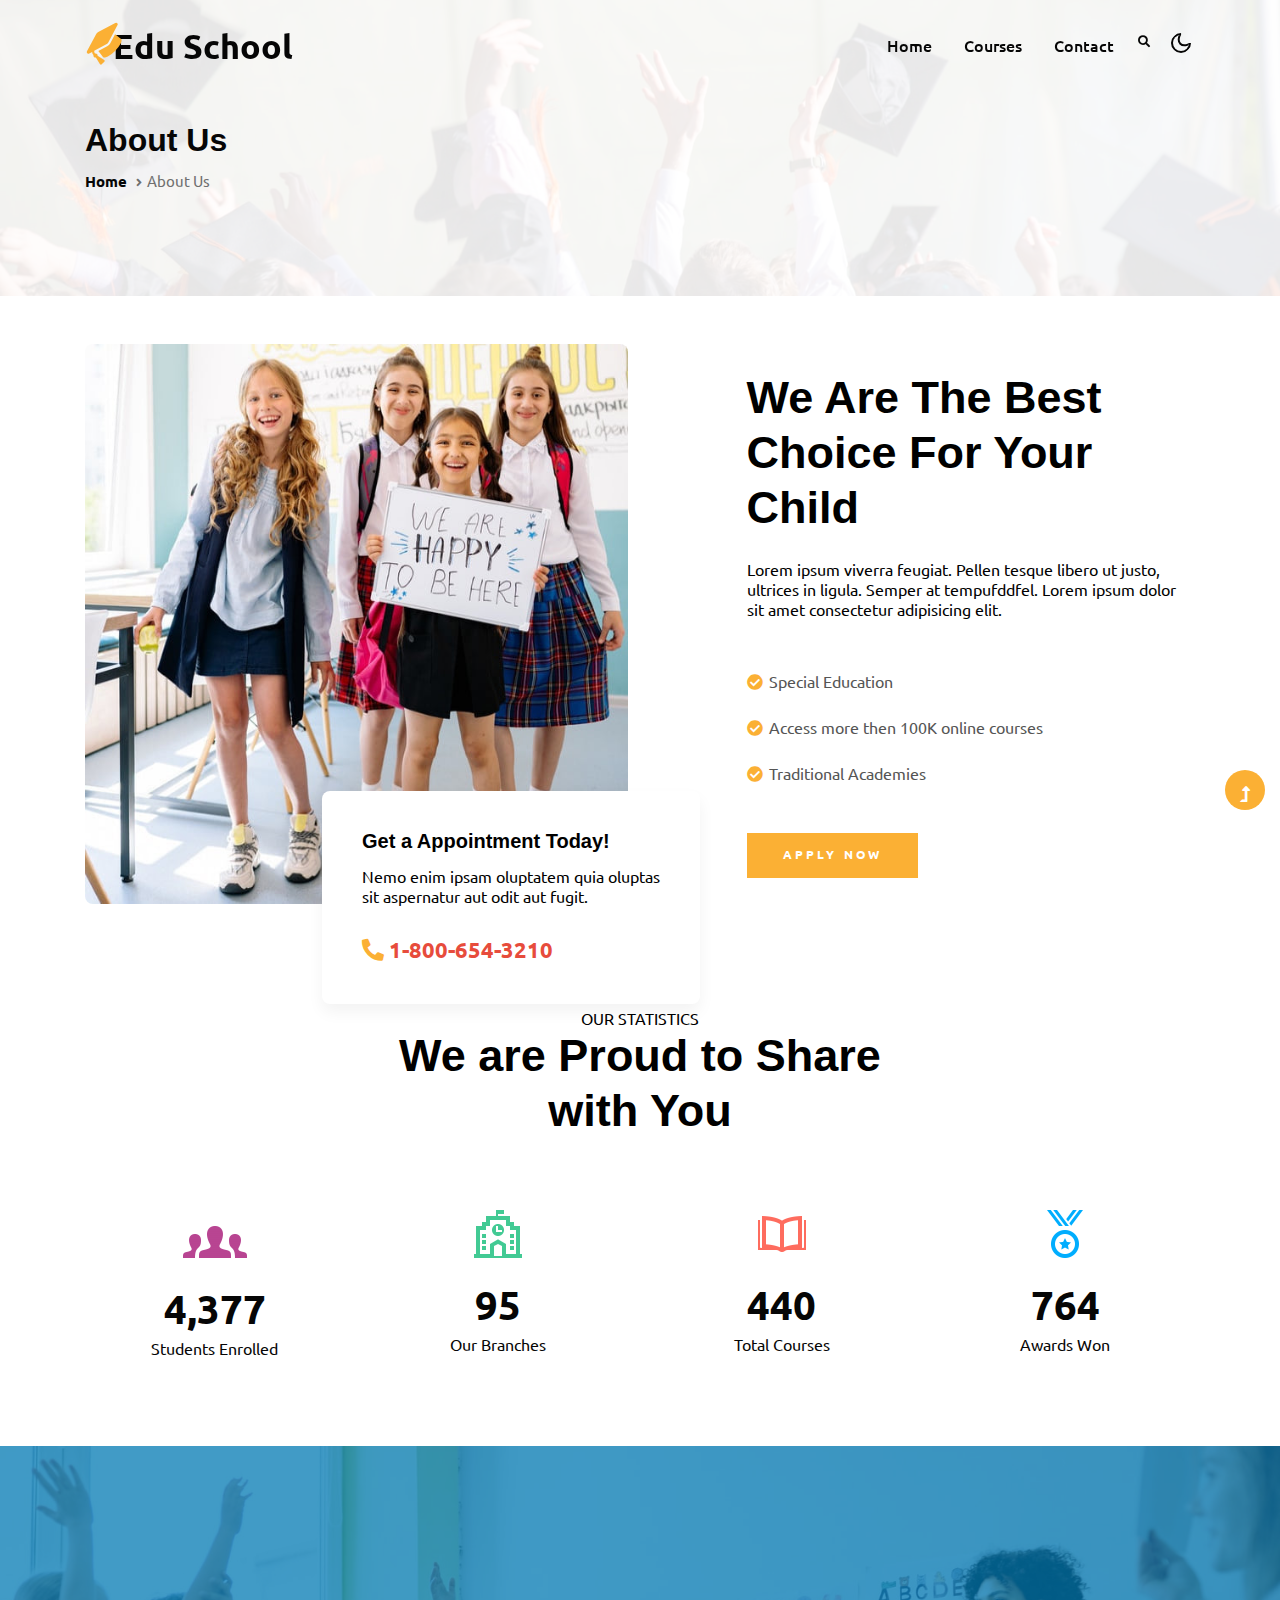
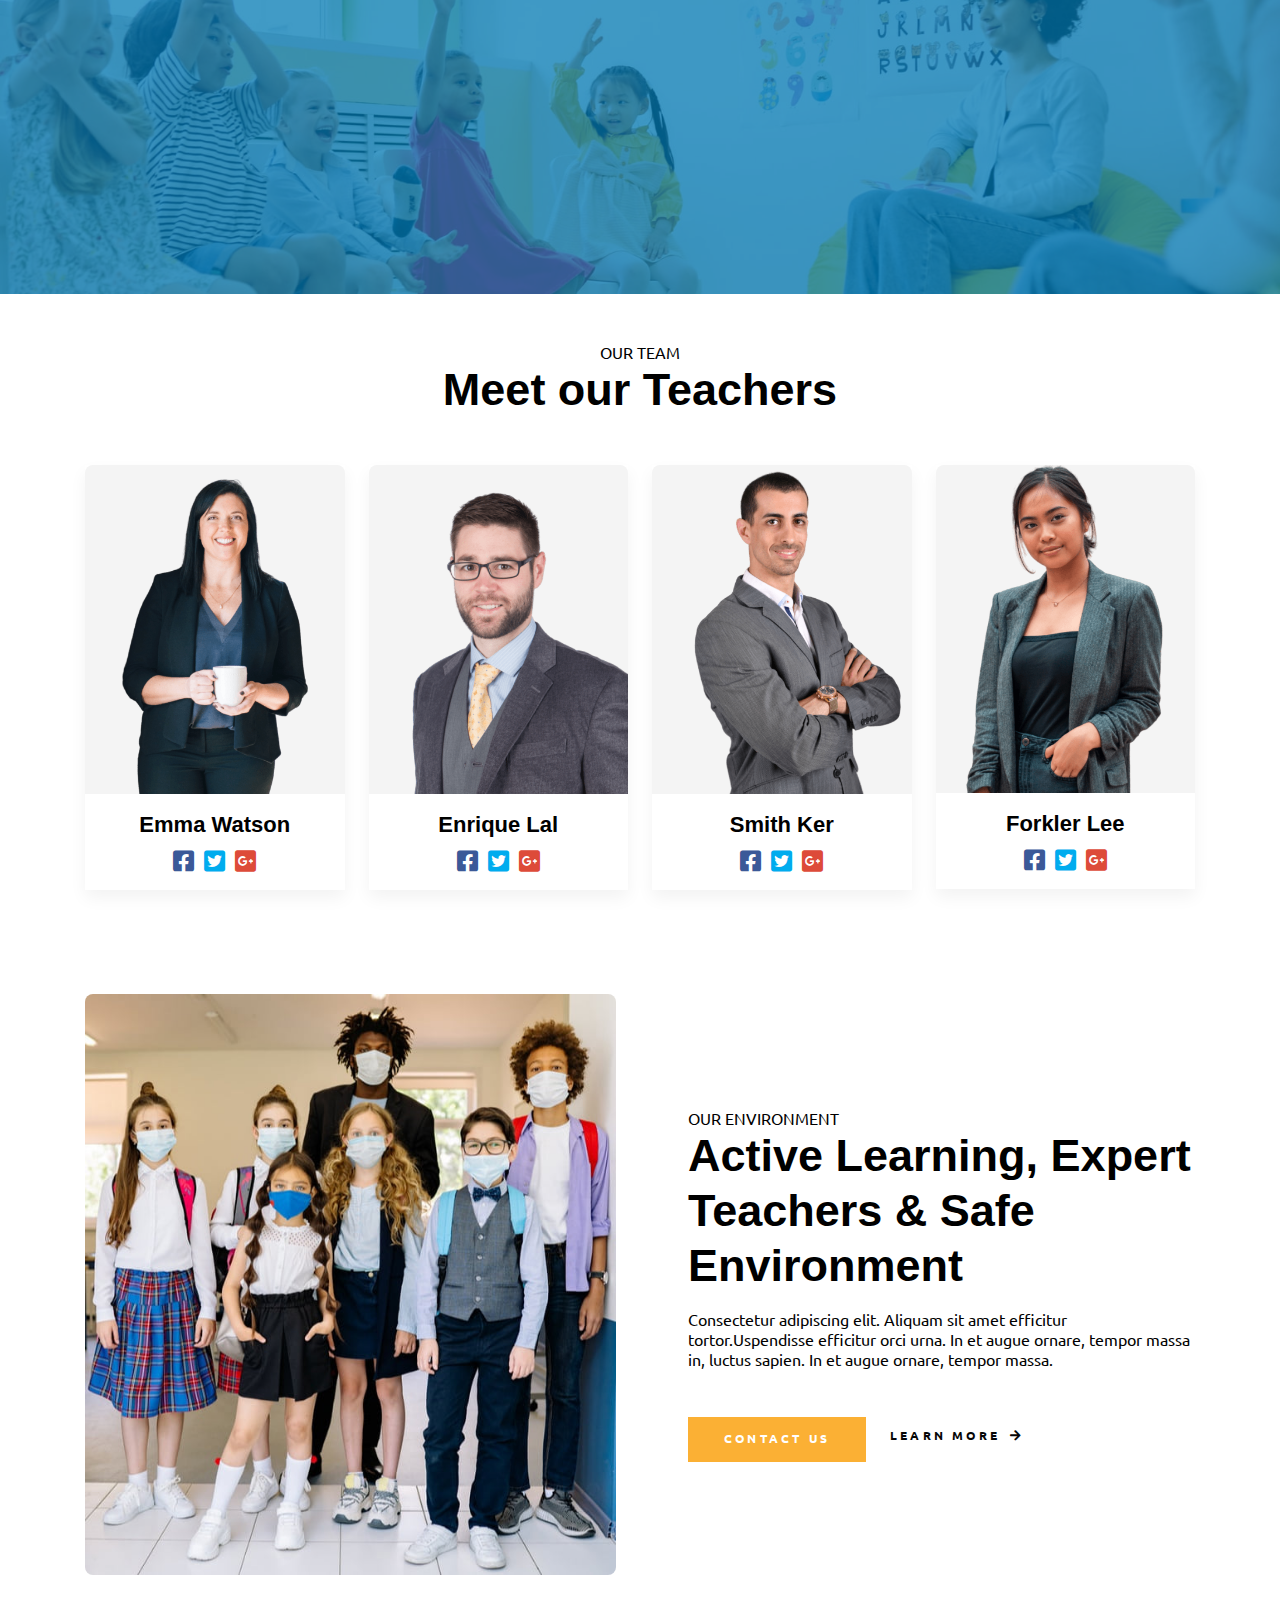
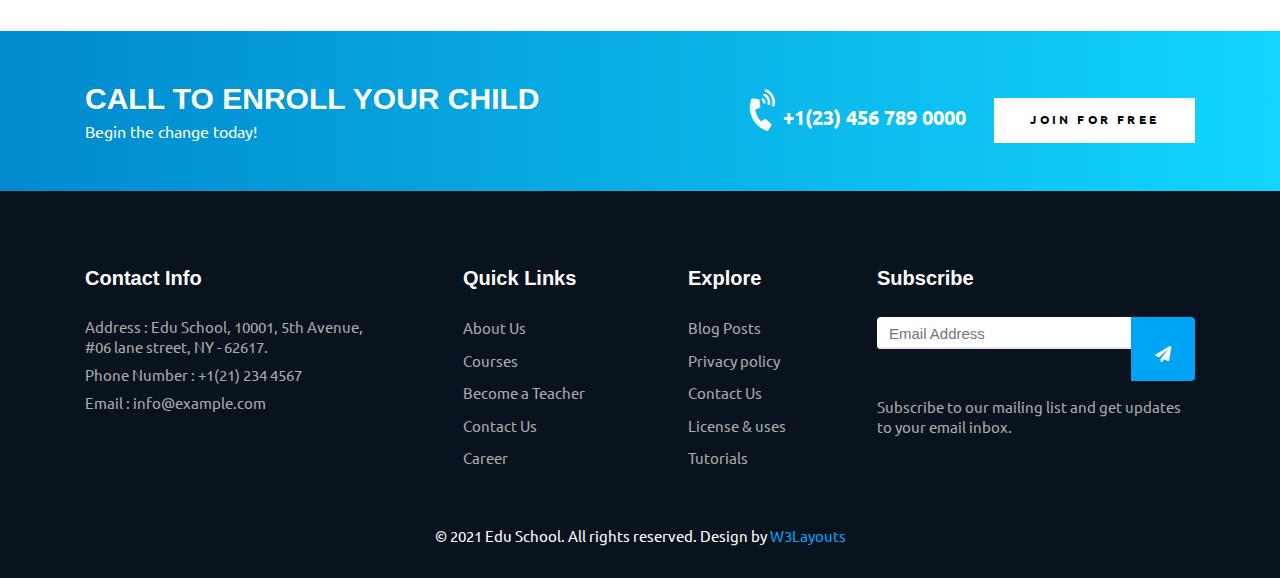
<file: learning_management_system(res hcb)/about.html>
<!--
Author: W3layouts
Author URL: http://w3layouts.com
-->
<!doctype html>
<html lang="en">

<head>
    <!-- Required meta tags -->
    <meta charset="utf-8">
    <meta name="viewport" content="width=device-width, initial-scale=1">
    <title>Edu School - Education Category Bootstrap Responsive Website Template - About Us : W3Layouts</title>
    <!-- Google fonts -->
    <link href="//fonts.googleapis.com/css2?family=Ubuntu:wght@300;400;500;700&display=swap" rel="stylesheet">
    <!-- Template CSS Style link -->
    <link rel="stylesheet" href="assets/css/style-starter.css">
</head>

<body>
    <!-- header -->
    <header id="site-header" class="fixed-top">
        <div class="container">
            <nav class="navbar navbar-expand-lg navbar-light">
                <a class="navbar-brand" href="index.html"><i class="fas fa-graduation-cap"></i>Edu School
                </a>
                <button class="navbar-toggler collapsed" type="button" data-bs-toggle="collapse"
                    data-bs-target="#navbarScroll" aria-controls="navbarScroll" aria-expanded="false"
                    aria-label="Toggle navigation">
                    <span class="navbar-toggler-icon fa icon-expand fa-bars"></span>
                    <span class="navbar-toggler-icon fa icon-close fa-times"></span>
                </button>
                <div class="collapse navbar-collapse" id="navbarScroll">
                    <ul class="navbar-nav ms-auto my-2 my-lg-0 navbar-nav-scroll">
                        <li class="nav-item">
                            <a class="nav-link" aria-current="page" href="index.html">Home</a>
                        </li>
                        <li class="nav-item">
                            <a class="nav-link" href="courses.html">Courses</a>
                        </li>
                        <li class="nav-item">
                            <a class="nav-link" href="contact.html">Contact</a>
                        </li>
                    </ul>
                    <!-- search-right -->
                    <div class="header-search position-relative">
                        <div class="search-right mx-lg-2">
                            <a href="#search" class="btn search-btn p-0" title="search">
                                <i class="fas fa-search"></i></a>
                            <!-- search popup -->
                            <div id="search" class="pop-overlay">
                                <div class="popup">
                                    <form action="#search" method="GET" class="search-box">
                                        <input type="search" placeholder="Enter Keyword..." name="search"
                                            required="required" autofocus="">
                                        <button type="submit" class="btn"><span class="fas fa-search"
                                                aria-hidden="true"></span></button>
                                    </form>
                                </div>
                                <a class="close" href="#close">×</a>
                            </div>
                            <!-- //search popup -->
                        </div>
                    </div>
                    <!--//search-right-->
                </div>
                <!-- toggle switch for light and dark theme -->
                <div class="cont-ser-position">
                    <nav class="navigation">
                        <div class="theme-switch-wrapper">
                            <label class="theme-switch" for="checkbox">
                                <input type="checkbox" id="checkbox">
                                <div class="mode-container">
                                    <i class="gg-sun"></i>
                                    <i class="gg-moon"></i>
                                </div>
                            </label>
                        </div>
                    </nav>
                </div>
                <!-- //toggle switch for light and dark theme -->
            </nav>
        </div>
    </header>
    <!-- //header -->
	
	<!-- inner banner -->
    <section class="inner-banner py-5">
        <div class="w3l-breadcrumb py-lg-5">
            <div class="container pt-4 pb-sm-4">
                <h4 class="inner-text-title pt-5">About Us</h4>
                <ul class="breadcrumbs-custom-path">
                    <li><a href="index.html">Home</a></li>
                    <li class="active"><i class="fas fa-angle-right"></i>About Us</li>
                </ul>
            </div>
        </div>
    </section>
    <!-- //inner banner -->

    <!-- home image with content block -->
    <section class="w3l-servicesblock py-5 mb-lg-5" id="about">
        <div class="container py-md-5 py-4">
            <div class="row pb-xl-5 align-items-center">
                <div class="col-lg-6 position-relative home-block-3-left pb-lg-0 pb-5">
                    <div class="position-relative">
                        <img src="assets/images/img1.jpg" alt="" class="img-fluid radius-image">
                    </div>
                    <div class="imginfo__box">
                        <h6 class="imginfo__title">Get a Appointment Today!</h6>
                        <p>Nemo enim ipsam oluptatem quia oluptas<br> sit aspernatur aut odit aut fugit. </p>
                        <a href="tel:http://1(800)7654321"><i class="fas fa-phone-alt"></i> 1-800-654-3210</a>
                    </div>
                </div>
                <div class="col-xl-5 col-lg-6 offset-xl-1 mt-lg-0 mt-5 pt-lg-0 pt-5">
                    <h3 class="title-style">We Are The Best Choice For Your Child</h3>
                    <p class="mt-4">Lorem ipsum viverra feugiat. Pellen tesque libero ut justo,
                        ultrices in ligula. Semper at tempufddfel. Lorem ipsum dolor sit amet consectetur adipisicing
                        elit.</p>
                    <ul class="mt-4 list-style-lis pt-lg-1">
                        <li><i class="fas fa-check-circle"></i>Special Education</li>
                        <li><i class="fas fa-check-circle"></i>Access more then 100K online courses</li>
                        <li><i class="fas fa-check-circle"></i>Traditional Academies</li>
                    </ul>
                    <a href="contact.html" class="btn btn-style mt-5">Apply Now</a>
                </div>
            </div>
        </div>
    </section>
    <!-- //home image with content block -->

    <!-- stats block -->
    <section class="w3-stats pt-4 pb-5" id="stats">
        <div class="container pb-md-5 pb-4">
            <div class="title-main text-center mx-auto mb-md-5 mb-4" style="max-width:500px;">
                <p class="text-uppercase">Our Statistics</p>
                <h3 class="title-style">We are Proud to Share with You</h3>
            </div>
            <div class="row text-center pt-4">
                <div class="col-md-3 col-6">
                    <div class="counter">
                        <img src="assets/images/icon-1.png" alt="" class="img-fluid">
                        <div class="timer count-title count-number mt-sm-1" data-to="36076" data-speed="1500"></div>
                        <p class="count-text">Students Enrolled</p>
                    </div>
                </div>
                <div class="col-md-3 col-6">
                    <div class="counter">
                        <img src="assets/images/icon-2.png" alt="" class="img-fluid">
                        <div class="timer count-title count-number mt-3" data-to="786" data-speed="1500"></div>
                        <p class="count-text">Our Branches</p>
                    </div>
                </div>
                <div class="col-md-3 col-6 mt-md-0 mt-5">
                    <div class="counter">
                        <img src="assets/images/icon-3.png" alt="" class="img-fluid">
                        <div class="timer count-title count-number mt-3" data-to="3630" data-speed="1500"></div>
                        <p class="count-text">Total Courses</p>
                    </div>
                </div>
                <div class="col-md-3 col-6 mt-md-0 mt-5">
                    <div class="counter">
                        <img src="assets/images/icon-4.png" alt="" class="img-fluid">
                        <div class="timer count-title count-number mt-3" data-to="6300" data-speed="1500"></div>
                        <p class="count-text">Awards Won</p>
                    </div>
                </div>
            </div>
        </div>
    </section>
    <!-- //stats block -->

    <!-- testimonials block -->
    <section class="w3l-index4 py-5" id="testimonials">
        <div class="container py-md-5 py-4">
            <div class="content-slider text-center">
                <div class="clients-slider">
                    <div class="mask">
                        <ul>
                            <li class="anim1">
                                <img src="assets/images/testi1.jpg" class="img-fluid rounded-circle"
                                    alt="client image" />
                                <blockquote class="quote"><q>Duis aute irure dolor in reprehenderit in voluptate
                                        velit esse
                                        cillum dolore eu. Excepteur sint occaecat cupidatat
                                        non proident, sunt in culpa qui officia deserunt mollit anim id est
                                        laborum.
                                    </q> </blockquote>
                                <div class="source">- Mario Spe</div>
                            </li>

                            <li class="anim2">
                                <img src="assets/images/testi2.jpg" class="img-fluid rounded-circle"
                                    alt="client image" />
                                <blockquote class="quote"><q>Sed ut perspiciatis unde omnis iste natus error sit
                                        voluptatem
                                        accusantium doloremque laudantium, totam rem aperiam, eaque ipsa quae ab
                                        illo
                                        inventore.
                                    </q> </blockquote>
                                <div class="source">- Petey Cru</div>
                            </li>
                            <li class="anim3">
                                <img src="assets/images/testi3.jpg" class="img-fluid rounded-circle "
                                    alt="client image" />
                                <blockquote class="quote"><q>Lorem ipsum dolor sit amet, consectetur adipiscing
                                        elit, sed do
                                        eiusmod tempor incididunt ut labore et dolore magna aliqua. Ut enim ad minim
                                        veniam,
                                        quis nostrud exercitation.
                                    </q> </blockquote>
                                <div class="source">- Anna Sth</div>
                            </li>
                            <li class="anim4">
                                <img src="assets/images/testi1.jpg" class="img-fluid rounded-circle"
                                    alt="client image" />
                                <blockquote class="quote"><q>Duis aute irure dolor in reprehenderit in voluptate
                                        velit esse
                                        cillum dolore eu. Excepteur sint occaecat cupidatat
                                        non proident, sunt in culpa qui officia deserunt mollit anim id est
                                        laborum.
                                    </q> </blockquote>
                                <div class="source">- Gail For</div>
                            </li>
                            <li class="anim5">
                                <img src="assets/images/testi2.jpg" class="img-fluid rounded-circle"
                                    alt="client image" />
                                <blockquote class="quote"><q>Lorem ipsum dolor sit amet, consectetur adipiscing
                                        elit, sed do
                                        eiusmod tempor incididunt ut labore et dolore magna aliqua. Ut enim ad minim
                                        veniam,
                                        quis nostrud exercitation.
                                    </q> </blockquote>
                                <div class="source">- Boye Fra</div>
                            </li>
                        </ul>
                    </div>
                </div>
            </div>
        </div>
    </section>
    <!-- //testimonials block -->

    <!-- team block -->
    <section class="w3l-team-13 py-5" id="team">
        <div class="container py-md-5 py-4">
            <div class="title-main text-center mx-auto mb-md-5 mb-4" style="max-width:500px;">
                <p class="text-uppercase">Our Team</p>
                <h3 class="title-style">Meet our Teachers</h3>
            </div>
            <div class="row text-center left-side">
                <div class="col-lg-3 col-6">
                    <div class="image-one">
                        <a href="#team">
                            <img src="assets/images/team1.png" class="arrow-png img-responsive" />
                            <h4>Emma Watson</h4>
                            <div class="buttons-teams2 mt-2">
                                <a href="#team"><i class="fab fa-facebook-square"></i></a>
                                <a href="#team"><i class="fab fa-twitter-square"></i></a>
                                <a href="#team"><i class="fab fa-google-plus-square"></i></a>
                            </div>
                        </a>
                    </div>
                </div>
                <div class="col-lg-3 col-6">
                    <div class="image-one">
                        <a href="#team">
                            <img src="assets/images/team2.png" class="arrow-png img-responsive">
                            <h4>Enrique Lal</h4>
                            <div class="buttons-teams2 mt-2">
                                <a href="#team"><i class="fab fa-facebook-square"></i></a>
                                <a href="#team"><i class="fab fa-twitter-square"></i></a>
                                <a href="#team"><i class="fab fa-google-plus-square"></i></a>
                            </div>
                        </a>
                    </div>
                </div>
                <div class="col-lg-3 col-6 mt-lg-0 mt-4">
                    <div class="image-one">
                        <a href="#team">
                            <img src="assets/images/team3.png" class="arrow-png img-responsive">
                            <h4>Smith Ker</h4>
                            <div class="buttons-teams2 mt-2">
                                <a href="#team"><i class="fab fa-facebook-square"></i></a>
                                <a href="#team"><i class="fab fa-twitter-square"></i></a>
                                <a href="#team"><i class="fab fa-google-plus-square"></i></a>
                            </div>
                        </a>
                    </div>
                </div>
                <div class="col-lg-3 col-6 mt-lg-0 mt-4">
                    <div class="image-one">
                        <a href="#team">
                            <img src="assets/images/team4.png" class="arrow-png img-responsive">
                            <h4>Forkler Lee</h4>
                            <div class="buttons-teams2 mt-2">
                                <a href="#team"><i class="fab fa-facebook-square"></i></a>
                                <a href="#team"><i class="fab fa-twitter-square"></i></a>
                                <a href="#team"><i class="fab fa-google-plus-square"></i></a>
                            </div>
                        </a>
                    </div>
                </div>
            </div>
        </div>
    </section>
    <!-- //team block -->

    <!-- about-2 section -->
    <section class="w3l-about-2 pb-5 pt-4">
        <div class="container pb-md-5 pb-4">
            <div class="row align-items-center justify-content-between">
                <div class="col-lg-6 about-2-secs-right mb-lg-0 mb-4 text-center pe-lg-4">
                    <img src="assets/images/image.jpg" alt="" class="img-fluid radius-image m-auto" />
                </div>
                <div class="col-lg-6 about-2-secs-left ps-lg-5">
                    <p class="text-uppercase">Our Environment</p>
                    <h3 class="title-style mb-sm-3 mb-2">Active Learning, Expert Teachers & Safe Environment</h3>
                    <p>Consectetur adipiscing elit. Aliquam sit amet
                        efficitur tortor.Uspendisse efficitur orci urna. In et augue ornare, tempor massa in, luctus
                        sapien. In et augue ornare, tempor massa.</p>
                    <div class="d-flex align-items-center mt-5">
                        <a class="btn btn-style btn-style-3" href="contact.html">Contact Us</a>
                        <a class="btn btn-style-primary ms-4" href="contact.html">Learn More <i
                                class="fas fa-arrow-right"></i></a>
                    </div>
                </div>
            </div>
        </div>
    </section>
    <!-- //about-2 section -->

    <!-- call block -->
    <section class="w3l-call-to-action-6">
        <div class="container py-md-5 py-sm-4 py-5">
            <div class="d-lg-flex align-items-center justify-content-between">
                <div class="left-content-call">
                    <h3 class="title-big">Call To Enroll Your Child</h3>
                    <p class="text-white mt-1">Begin the change today!</p>
                </div>
                <div class="right-content-call mt-lg-0 mt-4">
                    <ul class="buttons">
                        <li class="phone-sec me-lg-4"><i class="fas fa-phone-volume"></i>
                            <a class="call-style-w3" href="tel:+1(23) 456 789 0000">+1(23) 456 789 0000</a>
                        </li>
                        <li><a href="contact.html" class="btn btn-style btn-style-2 mt-lg-0 mt-3">Join for free</a>
                        </li>
                    </ul>
                </div>
            </div>
        </div>
    </section>
    <!-- //call block -->

    <!-- footer block -->
    <footer class="w3l-footer-29-main">
        <div class="footer-29 pt-5 pb-4">
            <div class="container pt-md-4">
                <div class="row footer-top-29">
                    <div class="col-lg-4 col-md-6 footer-list-29">
                        <h6 class="footer-title-29">Contact Info </h6>
                        <p class="mb-2 pe-xl-5">Address : Edu School, 10001, 5th Avenue, #06 lane street, NY - 62617.
                        </p>
                        <p class="mb-2">Phone Number : <a href="tel:+1(21) 234 4567">+1(21) 234 4567</a></p>
                        <p class="mb-2">Email : <a href="mailto:info@example.com">info@example.com</a></p>
                    </div>
                    <div class="col-lg-2 col-md-3 col-6 footer-list-29 mt-md-0 mt-4">
                        <ul>
                            <h6 class="footer-title-29">Quick Links</h6>
                            <li><a href="about.html">About Us</a></li>
                            <li><a href="courses.html">Courses</a></li>
                            <li><a href="#become-teacher">Become a Teacher</a></li>
                            <li><a href="contact.html">Contact Us</a></li>
                            <li><a href="#career">Career</a></li>
                        </ul>
                    </div>
                    <div class="col-lg-2 col-md-3 col-6 ps-lg-5 ps-lg-4 footer-list-29 mt-md-0 mt-4">
                        <ul>
                            <h6 class="footer-title-29">Explore</h6>
                            <li><a href="#blog">Blog Posts</a></li>
                            <li><a href="#privacy">Privacy policy</a></li>
                            <li><a href="contact.html">Contact Us</a></li>
                            <li><a href="#license">License & uses</a></li>
                            <li><a href="#tutorials">Tutorials</a></li>
                        </ul>
                    </div>
                    <div class="col-lg-4 col-md-6 col-sm-8 footer-list-29 mt-lg-0 mt-4 ps-lg-5">
                        <h6 class="footer-title-29">Subscribe</h6>
                        <form action="#" class="subscribe d-flex" method="post">
                            <input type="email" name="email" placeholder="Email Address" required="">
                            <button class="button-style"><span class="fa fa-paper-plane"
                                    aria-hidden="true"></span></button>
                        </form>
                        <p class="mt-3">Subscribe to our mailing list and get updates to your email inbox.</p>
                    </div>
                </div>
                <!-- copyright -->
                <p class="copy-footer-29 text-center pt-lg-2 mt-5 pb-2">© 2021 Edu School. All rights reserved. Design
                    by <a href="https://w3layouts.com/" target="_blank">W3Layouts</a></p>
                <!-- //copyright -->
            </div>
        </div>
    </footer>
    <!-- //footer block -->

    <!-- Js scripts -->
    <!-- move top -->
    <button onclick="topFunction()" id="movetop" title="Go to top">
        <span class="fas fa-level-up-alt" aria-hidden="true"></span>
    </button>
    <script>
        // When the user scrolls down 20px from the top of the document, show the button
        window.onscroll = function () {
            scrollFunction()
        };

        function scrollFunction() {
            if (document.body.scrollTop > 20 || document.documentElement.scrollTop > 20) {
                document.getElementById("movetop").style.display = "block";
            } else {
                document.getElementById("movetop").style.display = "none";
            }
        }

        // When the user clicks on the button, scroll to the top of the document
        function topFunction() {
            document.body.scrollTop = 0;
            document.documentElement.scrollTop = 0;
        }
    </script>
    <!-- //move top -->

    <!-- common jquery plugin -->
    <script src="assets/js/jquery-3.3.1.min.js"></script>
    <!-- //common jquery plugin -->

    <!-- counter-->
    <script src="assets/js/counter.js"></script>
    <!-- //counter-->

    <!-- theme switch js (light and dark)-->
    <script src="assets/js/theme-change.js"></script>
    <!-- //theme switch js (light and dark)-->

    <!-- MENU-JS -->
    <script>
        $(window).on("scroll", function () {
            var scroll = $(window).scrollTop();

            if (scroll >= 80) {
                $("#site-header").addClass("nav-fixed");
            } else {
                $("#site-header").removeClass("nav-fixed");
            }
        });

        //Main navigation Active Class Add Remove
        $(".navbar-toggler").on("click", function () {
            $("header").toggleClass("active");
        });
        $(document).on("ready", function () {
            if ($(window).width() > 991) {
                $("header").removeClass("active");
            }
            $(window).on("resize", function () {
                if ($(window).width() > 991) {
                    $("header").removeClass("active");
                }
            });
        });
    </script>
    <!-- //MENU-JS -->

    <!-- disable body scroll which navbar is in active -->
    <script>
        $(function () {
            $('.navbar-toggler').click(function () {
                $('body').toggleClass('noscroll');
            })
        });
    </script>
    <!-- //disable body scroll which navbar is in active -->

    <!-- bootstrap -->
    <script src="assets/js/bootstrap.min.js"></script>
    <!-- //bootstrap -->
    <!-- //Js scripts -->
</body>

</html>
</file>
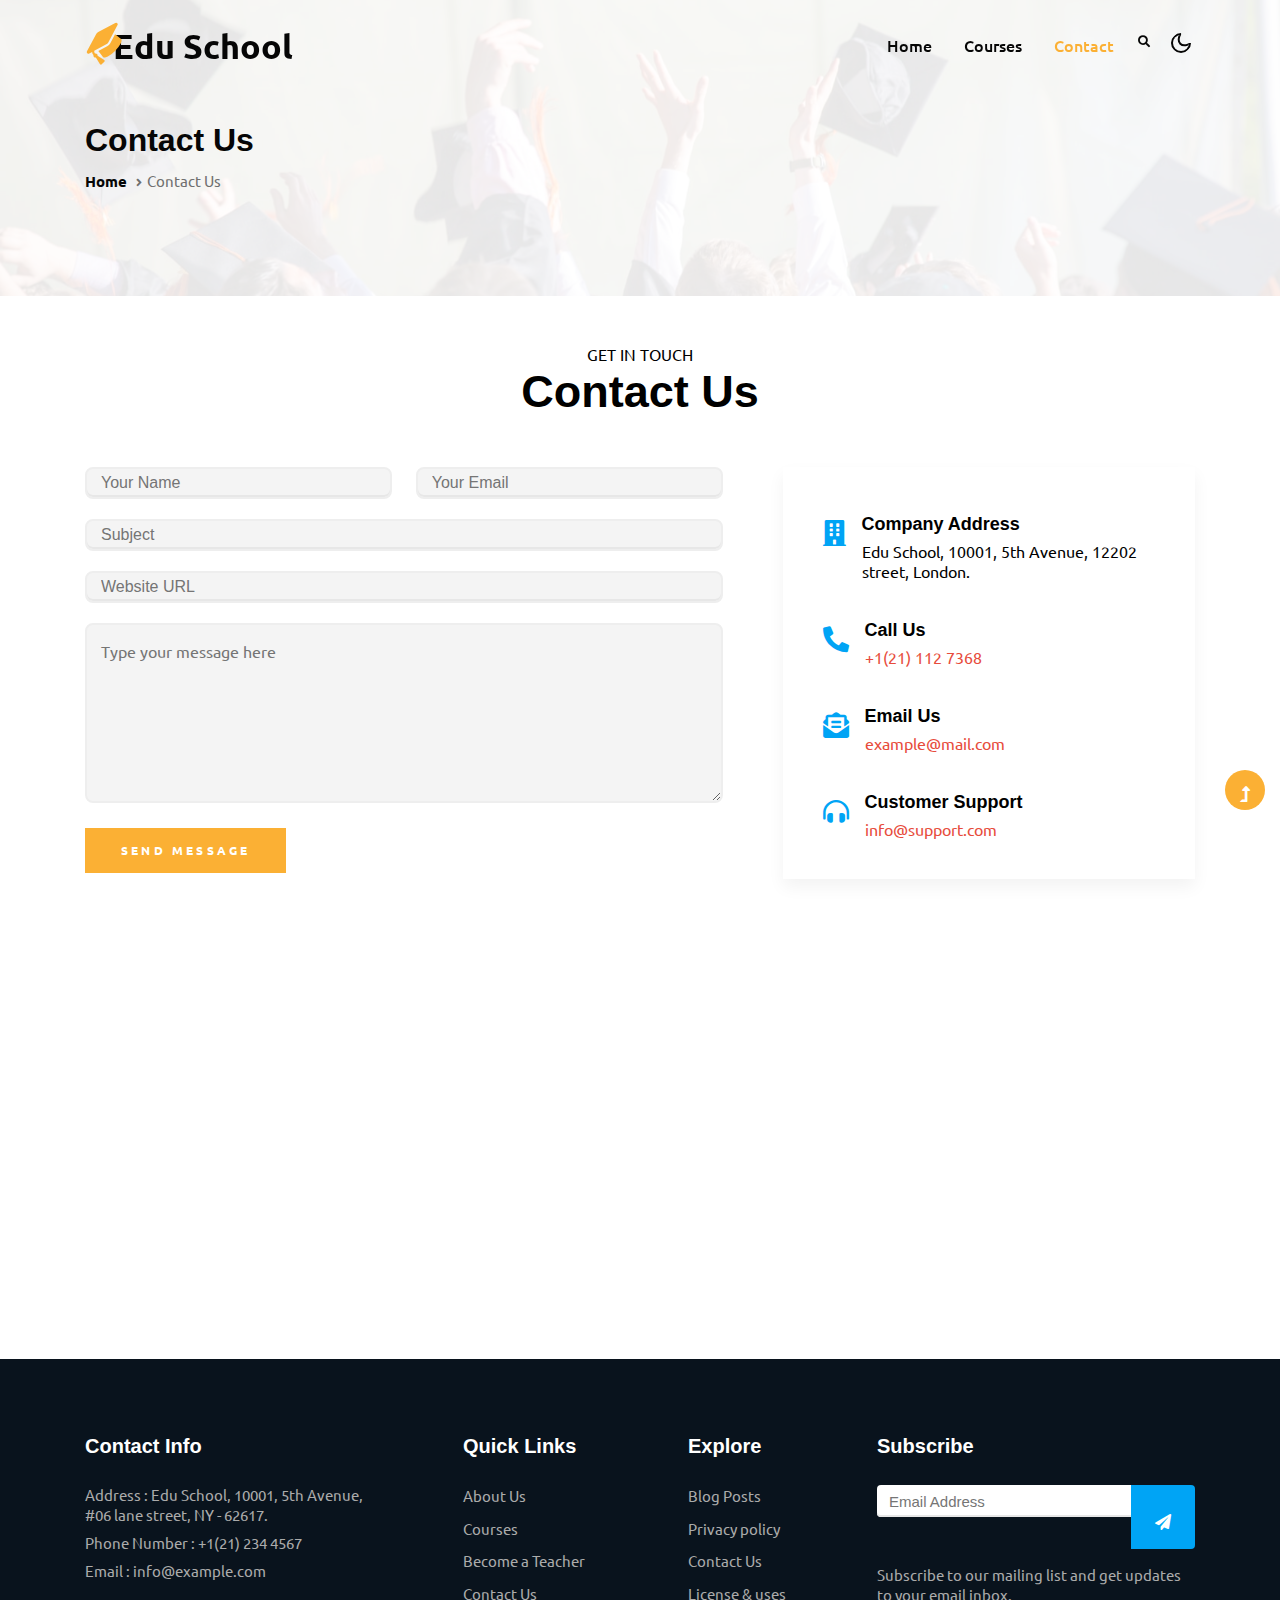
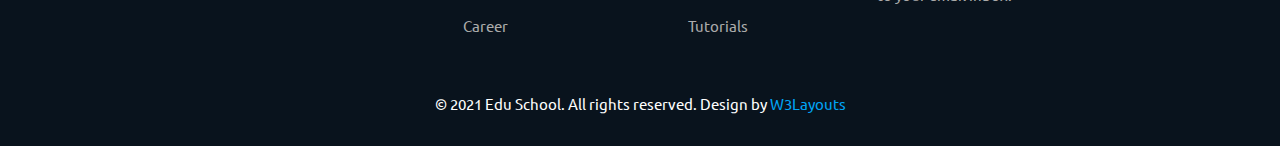
<file: learning_management_system(res hcb)/contact.html>
<!--
Author: W3layouts
Author URL: http://w3layouts.com
-->
<!doctype html>
<html lang="en">

<head>
    <!-- Required meta tags -->
    <meta charset="utf-8">
    <meta name="viewport" content="width=device-width, initial-scale=1">
    <title>Edu School - Education Category Bootstrap Responsive Website Template - Contact Us : W3Layouts</title>
    <!-- Google fonts -->
    <link href="//fonts.googleapis.com/css2?family=Ubuntu:wght@300;400;500;700&display=swap" rel="stylesheet">
    <!-- Template CSS Style link -->
    <link rel="stylesheet" href="assets/css/style-starter.css">
</head>

<body>
    <!-- header -->
    <header id="site-header" class="fixed-top">
        <div class="container">
            <nav class="navbar navbar-expand-lg navbar-light">
                <a class="navbar-brand" href="index.html"><i class="fas fa-graduation-cap"></i>Edu School
                </a>
                <button class="navbar-toggler collapsed" type="button" data-bs-toggle="collapse"
                    data-bs-target="#navbarScroll" aria-controls="navbarScroll" aria-expanded="false"
                    aria-label="Toggle navigation">
                    <span class="navbar-toggler-icon fa icon-expand fa-bars"></span>
                    <span class="navbar-toggler-icon fa icon-close fa-times"></span>
                </button>
                <div class="collapse navbar-collapse" id="navbarScroll">
                    <ul class="navbar-nav ms-auto my-2 my-lg-0 navbar-nav-scroll">
                        <li class="nav-item">
                            <a class="nav-link" aria-current="page" href="index.html">Home</a>
                        </li>
                        <li class="nav-item">
                            <a class="nav-link" href="courses.html">Courses</a>
                        </li>
                        <li class="nav-item">
                            <a class="nav-link active" href="contact.html">Contact</a>
                        </li>
                    </ul>
                    <!-- search-right -->
                    <div class="header-search position-relative">
                        <div class="search-right mx-lg-2">
                            <a href="#search" class="btn search-btn p-0" title="search">
                                <i class="fas fa-search"></i></a>
                            <!-- search popup -->
                            <div id="search" class="pop-overlay">
                                <div class="popup">
                                    <form action="#search" method="GET" class="search-box">
                                        <input type="search" placeholder="Enter Keyword..." name="search"
                                            required="required" autofocus="">
                                        <button type="submit" class="btn"><span class="fas fa-search"
                                                aria-hidden="true"></span></button>
                                    </form>
                                </div>
                                <a class="close" href="#close">×</a>
                            </div>
                            <!-- //search popup -->
                        </div>
                    </div>
                    <!--//search-right-->
                </div>
                <!-- toggle switch for light and dark theme -->
                <div class="cont-ser-position">
                    <nav class="navigation">
                        <div class="theme-switch-wrapper">
                            <label class="theme-switch" for="checkbox">
                                <input type="checkbox" id="checkbox">
                                <div class="mode-container">
                                    <i class="gg-sun"></i>
                                    <i class="gg-moon"></i>
                                </div>
                            </label>
                        </div>
                    </nav>
                </div>
                <!-- //toggle switch for light and dark theme -->
            </nav>
        </div>
    </header>
    <!-- //header -->

    <!-- inner banner -->
    <section class="inner-banner py-5">
        <div class="w3l-breadcrumb py-lg-5">
            <div class="container pt-4 pb-sm-4">
                <h4 class="inner-text-title pt-5">Contact Us</h4>
                <ul class="breadcrumbs-custom-path">
                    <li><a href="index.html">Home</a></li>
                    <li class="active"><i class="fas fa-angle-right"></i>Contact Us</li>
                </ul>
            </div>
        </div>
    </section>
    <!-- //inner banner -->

    <!-- contact block -->
    <section class="w3l-contact py-5" id="contact">
        <div class="container py-md-5 py-4">
            <div class="title-main text-center mx-auto mb-md-5 mb-4" style="max-width:500px;">
                <p class="text-uppercase">Get In Touch</p>
                <h3 class="title-style">Contact Us</h3>
            </div>
            <div class="row contact-block">
                <div class="col-md-7 contact-right">
                    <form action="https://sendmail.w3layouts.com/submitForm" method="post" class="signin-form">
                        <div class="input-grids">
                            <div class="row">
                                <div class="col-sm-6">
                                    <input type="text" name="w3lName" id="w3lName" placeholder="Your Name"
                                        class="contact-input" required="" />
                                </div>
                                <div class="col-sm-6">
                                    <input type="email" name="w3lSender" id="w3lSender" placeholder="Your Email"
                                        class="contact-input" required="" />
                                </div>
                            </div>
                            <input type="text" name="w3lSubect" id="w3lSubect" placeholder="Subject"
                                class="contact-input" required="" />
                            <input type="text" name="w3lWebsite" id="w3lWebsite" placeholder="Website URL"
                                class="contact-input" required="" />
                        </div>
                        <div class="form-input">
                            <textarea name="w3lMessage" id="w3lMessage" placeholder="Type your message here"
                                required=""></textarea>
                        </div>
                        <div class="text-start">
                            <button class="btn btn-style btn-style-3">Send Message</button>
                        </div>
                    </form>
                </div>
                <div class="col-md-5 ps-lg-5 mt-md-0 mt-5">
                    <div class="contact-left">
                        <div class="cont-details">
                            <div class="d-flex contact-grid">
                                <div class="cont-left text-center me-3">
                                    <i class="fas fa-building"></i>
                                </div>
                                <div class="cont-right">
                                    <h6>Company Address</h6>
                                    <p>Edu School, 10001, 5th Avenue, 12202 street, London.</p>
                                </div>
                            </div>
                            <div class="d-flex contact-grid mt-4 pt-lg-2">
                                <div class="cont-left text-center me-3">
                                    <i class="fas fa-phone-alt"></i>
                                </div>
                                <div class="cont-right">
                                    <h6>Call Us</h6>
                                    <p><a href="tel:+1(21) 234 4567">+1(21) 112 7368</a></p>
                                </div>
                            </div>
                            <div class="d-flex contact-grid mt-4 pt-lg-2">
                                <div class="cont-left text-center me-3">
                                    <i class="fas fa-envelope-open-text"></i>
                                </div>
                                <div class="cont-right">
                                    <h6>Email Us</h6>
                                    <p><a href="mailto:example@mail.com" class="mail">example@mail.com</a></p>
                                </div>
                            </div>
                            <div class="d-flex contact-grid mt-4 pt-lg-2">
                                <div class="cont-left text-center me-3">
                                    <i class="fas fa-headphones-alt"></i>
                                </div>
                                <div class="cont-right">
                                    <h6>Customer Support</h6>
                                    <p><a href="mailto:info@support.com" class="mail">info@support.com</a></p>
                                </div>
                            </div>
                        </div>
                    </div>
                </div>
            </div>
        </div>
    </section>
    <!-- map -->
    <div class="map">
        <iframe
            src="https://www.google.com/maps/embed?pb=!1m18!1m12!1m3!1d317718.69319292053!2d-0.3817765050863085!3d51.528307984912544!2m3!1f0!2f0!3f0!3m2!1i1024!2i768!4f13.1!3m3!1m2!1s0x47d8a00baf21de75%3A0x52963a5addd52a99!2sLondon%2C+UK!5e0!3m2!1sen!2spl!4v1562654563739!5m2!1sen!2spl"
            width="100%" height="400" frameborder="0" style="border: 0px;" allowfullscreen=""></iframe>
    </div>
    <!-- //contact block -->

    <!-- footer block -->
    <footer class="w3l-footer-29-main">
        <div class="footer-29 pt-5 pb-4">
            <div class="container pt-md-4">
                <div class="row footer-top-29">
                    <div class="col-lg-4 col-md-6 footer-list-29">
                        <h6 class="footer-title-29">Contact Info </h6>
                        <p class="mb-2 pe-xl-5">Address : Edu School, 10001, 5th Avenue, #06 lane street, NY - 62617.
                        </p>
                        <p class="mb-2">Phone Number : <a href="tel:+1(21) 234 4567">+1(21) 234 4567</a></p>
                        <p class="mb-2">Email : <a href="mailto:info@example.com">info@example.com</a></p>
                    </div>
                    <div class="col-lg-2 col-md-3 col-6 footer-list-29 mt-md-0 mt-4">
                        <ul>
                            <h6 class="footer-title-29">Quick Links</h6>
                            <li><a href="about.html">About Us</a></li>
                            <li><a href="courses.html">Courses</a></li>
                            <li><a href="#become-teacher">Become a Teacher</a></li>
                            <li><a href="contact.html">Contact Us</a></li>
                            <li><a href="#career">Career</a></li>
                        </ul>
                    </div>
                    <div class="col-lg-2 col-md-3 col-6 ps-lg-5 ps-lg-4 footer-list-29 mt-md-0 mt-4">
                        <ul>
                            <h6 class="footer-title-29">Explore</h6>
                            <li><a href="#blog">Blog Posts</a></li>
                            <li><a href="#privacy">Privacy policy</a></li>
                            <li><a href="contact.html">Contact Us</a></li>
                            <li><a href="#license">License & uses</a></li>
                            <li><a href="#tutorials">Tutorials</a></li>
                        </ul>
                    </div>
                    <div class="col-lg-4 col-md-6 col-sm-8 footer-list-29 mt-lg-0 mt-4 ps-lg-5">
                        <h6 class="footer-title-29">Subscribe</h6>
                        <form action="#" class="subscribe d-flex" method="post">
                            <input type="email" name="email" placeholder="Email Address" required="">
                            <button class="button-style"><span class="fa fa-paper-plane"
                                    aria-hidden="true"></span></button>
                        </form>
                        <p class="mt-3">Subscribe to our mailing list and get updates to your email inbox.</p>
                    </div>
                </div>
                <!-- copyright -->
                <p class="copy-footer-29 text-center pt-lg-2 mt-5 pb-2">© 2021 Edu School. All rights reserved. Design
                    by <a href="https://w3layouts.com/" target="_blank">W3Layouts</a></p>
                <!-- //copyright -->
            </div>
        </div>
    </footer>
    <!-- //footer block -->

    <!-- Js scripts -->
    <!-- move top -->
    <button onclick="topFunction()" id="movetop" title="Go to top">
        <span class="fas fa-level-up-alt" aria-hidden="true"></span>
    </button>
    <script>
        // When the user scrolls down 20px from the top of the document, show the button
        window.onscroll = function () {
            scrollFunction()
        };

        function scrollFunction() {
            if (document.body.scrollTop > 20 || document.documentElement.scrollTop > 20) {
                document.getElementById("movetop").style.display = "block";
            } else {
                document.getElementById("movetop").style.display = "none";
            }
        }

        // When the user clicks on the button, scroll to the top of the document
        function topFunction() {
            document.body.scrollTop = 0;
            document.documentElement.scrollTop = 0;
        }
    </script>
    <!-- //move top -->

    <!-- common jquery plugin -->
    <script src="assets/js/jquery-3.3.1.min.js"></script>
    <!-- //common jquery plugin -->

    <!-- theme switch js (light and dark)-->
    <script src="assets/js/theme-change.js"></script>
    <!-- //theme switch js (light and dark)-->

    <!-- MENU-JS -->
    <script>
        $(window).on("scroll", function () {
            var scroll = $(window).scrollTop();

            if (scroll >= 80) {
                $("#site-header").addClass("nav-fixed");
            } else {
                $("#site-header").removeClass("nav-fixed");
            }
        });

        //Main navigation Active Class Add Remove
        $(".navbar-toggler").on("click", function () {
            $("header").toggleClass("active");
        });
        $(document).on("ready", function () {
            if ($(window).width() > 991) {
                $("header").removeClass("active");
            }
            $(window).on("resize", function () {
                if ($(window).width() > 991) {
                    $("header").removeClass("active");
                }
            });
        });
    </script>
    <!-- //MENU-JS -->

    <!-- disable body scroll which navbar is in active -->
    <script>
        $(function () {
            $('.navbar-toggler').click(function () {
                $('body').toggleClass('noscroll');
            })
        });
    </script>
    <!-- //disable body scroll which navbar is in active -->

    <!-- bootstrap -->
    <script src="assets/js/bootstrap.min.js"></script>
    <!-- //bootstrap -->
    <!-- //Js scripts -->
</body>

</html>
</file>
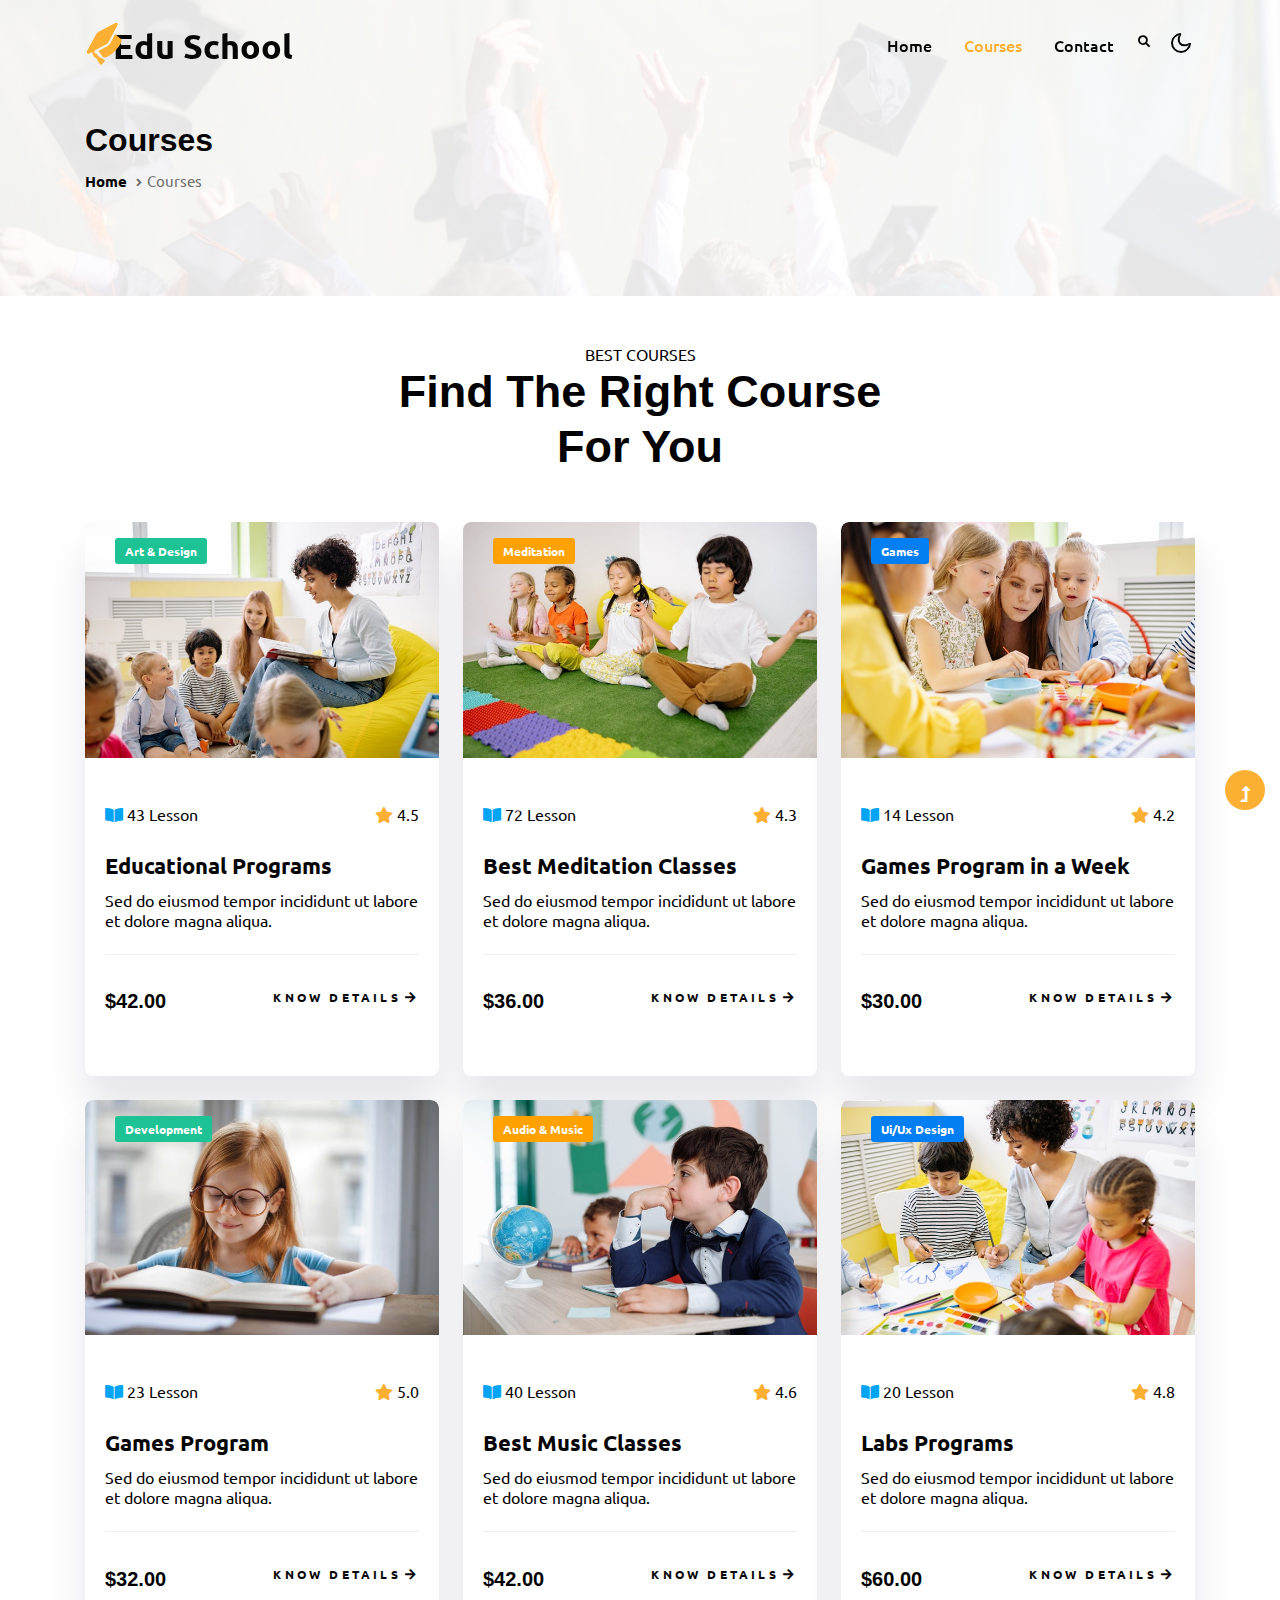
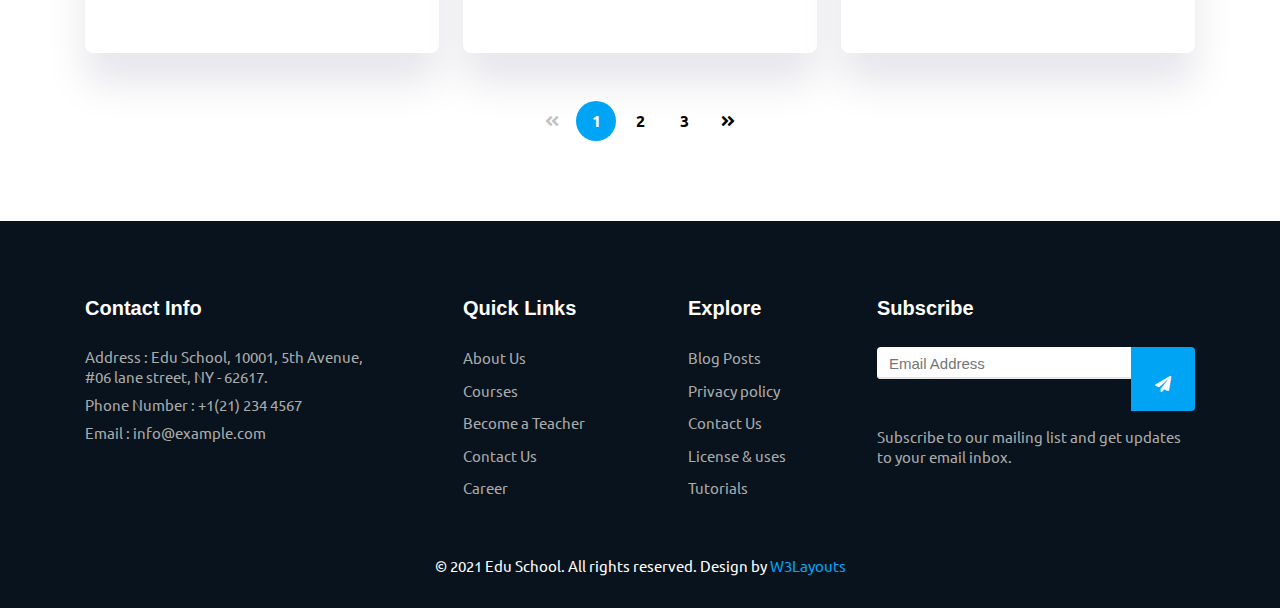
<file: learning_management_system(res hcb)/courses.html>
<!--
Author: W3layouts
Author URL: http://w3layouts.com
-->
<!doctype html>
<html lang="en">

<head>
    <!-- Required meta tags -->
    <meta charset="utf-8">
    <meta name="viewport" content="width=device-width, initial-scale=1">
    <title>Edu School - Education Category Bootstrap Responsive Website Template - Courses : W3Layouts</title>
    <!-- Google fonts -->
    <link href="//fonts.googleapis.com/css2?family=Ubuntu:wght@300;400;500;700&display=swap" rel="stylesheet">
    <!-- Template CSS Style link -->
    <link rel="stylesheet" href="assets/css/style-starter.css">
</head>

<body>
    <!-- header -->
    <header id="site-header" class="fixed-top">
        <div class="container">
            <nav class="navbar navbar-expand-lg navbar-light">
                <a class="navbar-brand" href="index.html"><i class="fas fa-graduation-cap"></i>Edu School
                </a>
                <button class="navbar-toggler collapsed" type="button" data-bs-toggle="collapse"
                    data-bs-target="#navbarScroll" aria-controls="navbarScroll" aria-expanded="false"
                    aria-label="Toggle navigation">
                    <span class="navbar-toggler-icon fa icon-expand fa-bars"></span>
                    <span class="navbar-toggler-icon fa icon-close fa-times"></span>
                </button>
                <div class="collapse navbar-collapse" id="navbarScroll">
                    <ul class="navbar-nav ms-auto my-2 my-lg-0 navbar-nav-scroll">
                        <li class="nav-item">
                            <a class="nav-link" aria-current="page" href="index.html">Home</a>
                        </li>
                        <li class="nav-item">
                            <a class="nav-link active" href="courses.html">Courses</a>
                        </li>
                        <li class="nav-item">
                            <a class="nav-link" href="contact.html">Contact</a>
                        </li>
                    </ul>
                    <!-- search-right -->
                    <div class="header-search position-relative">
                        <div class="search-right mx-lg-2">
                            <a href="#search" class="btn search-btn p-0" title="search">
                                <i class="fas fa-search"></i></a>
                            <!-- search popup -->
                            <div id="search" class="pop-overlay">
                                <div class="popup">
                                    <form action="#search" method="GET" class="search-box">
                                        <input type="search" placeholder="Enter Keyword..." name="search"
                                            required="required" autofocus="">
                                        <button type="submit" class="btn"><span class="fas fa-search"
                                                aria-hidden="true"></span></button>
                                    </form>
                                </div>
                                <a class="close" href="#close">×</a>
                            </div>
                            <!-- //search popup -->
                        </div>
                    </div>
                    <!--//search-right-->
                </div>
                <!-- toggle switch for light and dark theme -->
                <div class="cont-ser-position">
                    <nav class="navigation">
                        <div class="theme-switch-wrapper">
                            <label class="theme-switch" for="checkbox">
                                <input type="checkbox" id="checkbox">
                                <div class="mode-container">
                                    <i class="gg-sun"></i>
                                    <i class="gg-moon"></i>
                                </div>
                            </label>
                        </div>
                    </nav>
                </div>
                <!-- //toggle switch for light and dark theme -->
            </nav>
        </div>
    </header>
    <!-- //header -->

    <!-- inner banner -->
    <section class="inner-banner py-5">
        <div class="w3l-breadcrumb py-lg-5">
            <div class="container pt-4 pb-sm-4">
                <h4 class="inner-text-title pt-5">Courses</h4>
                <ul class="breadcrumbs-custom-path">
                    <li><a href="index.html">Home</a></li>
                    <li class="active"><i class="fas fa-angle-right"></i>Courses</li>
                </ul>
            </div>
        </div>
    </section>
    <!-- //inner banner -->

    <!-- courses section -->
    <div class="w3l-grids-block-5 py-5">
        <div class="container py-md-5 py-4">
            <div class="title-main text-center mx-auto mb-md-5 mb-4" style="max-width:500px;">
                <p class="text-uppercase">Best Courses</p>
                <h3 class="title-style">Find The Right Course For You</h3>
            </div>
            <div class="row justify-content-center">
                <div class="col-lg-4 col-md-6">
                    <div class="coursecard-single">
                        <div class="grids5-info position-relative">
                            <img src="assets/images/c1.jpg" alt="" class="img-fluid" />
                            <div class="meta-list">
                                <a href="courses.html">Art & Design</a>
                            </div>
                        </div>
                        <div class="content-main-top">
                            <div class="content-top mb-4 mt-3">
                                <ul class="list-unstyled d-flex align-items-center justify-content-between">
                                    <li> <i class="fas fa-book-open"></i> 43 Lesson</li>
                                    <li> <i class="fas fa-star"></i> 4.5</li>
                                </ul>
                            </div>
                            <h4><a href="courses.html">Educational Programs</a></h4>
                            <p>Sed do eiusmod tempor incididunt ut labore et dolore magna aliqua.</p>
                            <div class="top-content-border d-flex align-items-center justify-content-between mt-4 pt-4">
                                <h6>$42.00</h6>
                                <a class="btn btn-style-primary" href="courses.html">Know Details<i
                                        class="fas fa-arrow-right"></i></a>
                            </div>
                        </div>
                    </div>
                </div>
                <div class="col-lg-4 col-md-6 mt-md-0 mt-4">
                    <div class="coursecard-single">
                        <div class="grids5-info position-relative">
                            <img src="assets/images/c2.jpg" alt="" class="img-fluid" />
                            <div class="meta-list">
                                <a href="courses.html" class="sec-2">Meditation</a>
                            </div>
                        </div>
                        <div class="content-main-top">
                            <div class="content-top mb-4 mt-3">
                                <ul class="list-unstyled d-flex align-items-center justify-content-between">
                                    <li> <i class="fas fa-book-open"></i> 72 Lesson</li>
                                    <li> <i class="fas fa-star"></i> 4.3</li>
                                </ul>
                            </div>
                            <h4><a href="courses.html">Best Meditation Classes</a></h4>
                            <p>Sed do eiusmod tempor incididunt ut labore et dolore magna aliqua.</p>
                            <div class="top-content-border d-flex align-items-center justify-content-between mt-4 pt-4">
                                <h6>$36.00</h6>
                                <a class="btn btn-style-primary" href="courses.html">Know Details<i
                                        class="fas fa-arrow-right"></i></a>
                            </div>
                        </div>
                    </div>
                </div>
                <div class="col-lg-4 col-md-6 mt-lg-0 mt-4">
                    <div class="coursecard-single">
                        <div class="grids5-info position-relative">
                            <img src="assets/images/c3.jpg" alt="" class="img-fluid" />
                            <div class="meta-list">
                                <a href="courses.html" class="sec-3">Games</a>
                            </div>
                        </div>
                        <div class="content-main-top">
                            <div class="content-top mb-4 mt-3">
                                <ul class="list-unstyled d-flex align-items-center justify-content-between">
                                    <li> <i class="fas fa-book-open"></i> 14 Lesson</li>
                                    <li> <i class="fas fa-star"></i> 4.2</li>
                                </ul>
                            </div>
                            <h4><a href="courses.html">Games Program in a Week</a></h4>
                            <p>Sed do eiusmod tempor incididunt ut labore et dolore magna aliqua.</p>
                            <div class="top-content-border d-flex align-items-center justify-content-between mt-4 pt-4">
                                <h6>$30.00</h6>
                                <a class="btn btn-style-primary" href="courses.html">Know Details<i
                                        class="fas fa-arrow-right"></i></a>
                            </div>
                        </div>
                    </div>
                </div>
                <div class="col-lg-4 col-md-6 mt-4">
                    <div class="coursecard-single">
                        <div class="grids5-info position-relative">
                            <img src="assets/images/c4.jpg" alt="" class="img-fluid" />
                            <div class="meta-list">
                                <a href="courses.html">Development</a>
                            </div>
                        </div>
                        <div class="content-main-top">
                            <div class="content-top mb-4 mt-3">
                                <ul class="list-unstyled d-flex align-items-center justify-content-between">
                                    <li> <i class="fas fa-book-open"></i> 23 Lesson</li>
                                    <li> <i class="fas fa-star"></i> 5.0</li>
                                </ul>
                            </div>
                            <h4><a href="courses.html">Games Program</a></h4>
                            <p>Sed do eiusmod tempor incididunt ut labore et dolore magna aliqua.</p>
                            <div class="top-content-border d-flex align-items-center justify-content-between mt-4 pt-4">
                                <h6>$32.00</h6>
                                <a class="btn btn-style-primary" href="courses.html">Know Details<i
                                        class="fas fa-arrow-right"></i></a>
                            </div>
                        </div>
                    </div>
                </div>
                <div class="col-lg-4 col-md-6 mt-4">
                    <div class="coursecard-single">
                        <div class="grids5-info position-relative">
                            <img src="assets/images/c5.jpg" alt="" class="img-fluid" />
                            <div class="meta-list">
                                <a href="courses.html" class="sec-2">Audio & Music</a>
                            </div>
                        </div>
                        <div class="content-main-top">
                            <div class="content-top mb-4 mt-3">
                                <ul class="list-unstyled d-flex align-items-center justify-content-between">
                                    <li> <i class="fas fa-book-open"></i> 40 Lesson</li>
                                    <li> <i class="fas fa-star"></i> 4.6</li>
                                </ul>
                            </div>
                            <h4><a href="courses.html">Best Music Classes</a></h4>
                            <p>Sed do eiusmod tempor incididunt ut labore et dolore magna aliqua.</p>
                            <div class="top-content-border d-flex align-items-center justify-content-between mt-4 pt-4">
                                <h6>$42.00</h6>
                                <a class="btn btn-style-primary" href="courses.html">Know Details<i
                                        class="fas fa-arrow-right"></i></a>
                            </div>
                        </div>
                    </div>
                </div>
                <div class="col-lg-4 col-md-6 mt-4">
                    <div class="coursecard-single">
                        <div class="grids5-info position-relative">
                            <img src="assets/images/c6.jpg" alt="" class="img-fluid" />
                            <div class="meta-list">
                                <a href="courses.html" class="sec-3">Ui/Ux Design</a>
                            </div>
                        </div>
                        <div class="content-main-top">
                            <div class="content-top mb-4 mt-3">
                                <ul class="list-unstyled d-flex align-items-center justify-content-between">
                                    <li> <i class="fas fa-book-open"></i> 20 Lesson</li>
                                    <li> <i class="fas fa-star"></i> 4.8</li>
                                </ul>
                            </div>
                            <h4><a href="courses.html">Labs Programs</a></h4>
                            <p>Sed do eiusmod tempor incididunt ut labore et dolore magna aliqua.</p>
                            <div class="top-content-border d-flex align-items-center justify-content-between mt-4 pt-4">
                                <h6>$60.00</h6>
                                <a class="btn btn-style-primary" href="courses.html">Know Details<i
                                        class="fas fa-arrow-right"></i></a>
                            </div>
                        </div>
                    </div>
                </div>
            </div>
            <!-- pagination -->
            <div class="pagination-style text-center mt-5">
                <ul>
                    <li> <a href="#none" class="not-allowed" disabled="">
                            <span class="fa fa-angle-double-left" aria-hidden="true"></span>
                        </a>
                    </li>
                    <li><a class="active" href="#page">1</a></li>
                    <li>
                        <a href="#page">2</a>
                    </li>
                    <li>
                        <a href="#page">3</a>
                    </li>
                    <li>
                        <a href="#page"><span class="fa fa-angle-double-right" aria-hidden="true"></span>
                        </a>
                    </li>
                </ul>
            </div>
            <!-- //pagination -->
        </div>
    </div>
    <!-- //courses section -->

    <!-- footer block -->
    <footer class="w3l-footer-29-main">
        <div class="footer-29 pt-5 pb-4">
            <div class="container pt-md-4">
                <div class="row footer-top-29">
                    <div class="col-lg-4 col-md-6 footer-list-29">
                        <h6 class="footer-title-29">Contact Info </h6>
                        <p class="mb-2 pe-xl-5">Address : Edu School, 10001, 5th Avenue, #06 lane street, NY - 62617.
                        </p>
                        <p class="mb-2">Phone Number : <a href="tel:+1(21) 234 4567">+1(21) 234 4567</a></p>
                        <p class="mb-2">Email : <a href="mailto:info@example.com">info@example.com</a></p>
                    </div>
                    <div class="col-lg-2 col-md-3 col-6 footer-list-29 mt-md-0 mt-4">
                        <ul>
                            <h6 class="footer-title-29">Quick Links</h6>
                            <li><a href="about.html">About Us</a></li>
                            <li><a href="courses.html">Courses</a></li>
                            <li><a href="#become-teacher">Become a Teacher</a></li>
                            <li><a href="contact.html">Contact Us</a></li>
                            <li><a href="#career">Career</a></li>
                        </ul>
                    </div>
                    <div class="col-lg-2 col-md-3 col-6 ps-lg-5 ps-lg-4 footer-list-29 mt-md-0 mt-4">
                        <ul>
                            <h6 class="footer-title-29">Explore</h6>
                            <li><a href="#blog">Blog Posts</a></li>
                            <li><a href="#privacy">Privacy policy</a></li>
                            <li><a href="contact.html">Contact Us</a></li>
                            <li><a href="#license">License & uses</a></li>
                            <li><a href="#tutorials">Tutorials</a></li>
                        </ul>
                    </div>
                    <div class="col-lg-4 col-md-6 col-sm-8 footer-list-29 mt-lg-0 mt-4 ps-lg-5">
                        <h6 class="footer-title-29">Subscribe</h6>
                        <form action="#" class="subscribe d-flex" method="post">
                            <input type="email" name="email" placeholder="Email Address" required="">
                            <button class="button-style"><span class="fa fa-paper-plane"
                                    aria-hidden="true"></span></button>
                        </form>
                        <p class="mt-3">Subscribe to our mailing list and get updates to your email inbox.</p>
                    </div>
                </div>
                <!-- copyright -->
                <p class="copy-footer-29 text-center pt-lg-2 mt-5 pb-2">© 2021 Edu School. All rights reserved. Design
                    by <a href="https://w3layouts.com/" target="_blank">W3Layouts</a></p>
                <!-- //copyright -->
            </div>
        </div>
    </footer>
    <!-- //footer block -->

    <!-- Js scripts -->
    <!-- move top -->
    <button onclick="topFunction()" id="movetop" title="Go to top">
        <span class="fas fa-level-up-alt" aria-hidden="true"></span>
    </button>
    <script>
        // When the user scrolls down 20px from the top of the document, show the button
        window.onscroll = function () {
            scrollFunction()
        };

        function scrollFunction() {
            if (document.body.scrollTop > 20 || document.documentElement.scrollTop > 20) {
                document.getElementById("movetop").style.display = "block";
            } else {
                document.getElementById("movetop").style.display = "none";
            }
        }

        // When the user clicks on the button, scroll to the top of the document
        function topFunction() {
            document.body.scrollTop = 0;
            document.documentElement.scrollTop = 0;
        }
    </script>
    <!-- //move top -->

    <!-- common jquery plugin -->
    <script src="assets/js/jquery-3.3.1.min.js"></script>
    <!-- //common jquery plugin -->

    <!-- theme switch js (light and dark)-->
    <script src="assets/js/theme-change.js"></script>
    <!-- //theme switch js (light and dark)-->

    <!-- MENU-JS -->
    <script>
        $(window).on("scroll", function () {
            var scroll = $(window).scrollTop();

            if (scroll >= 80) {
                $("#site-header").addClass("nav-fixed");
            } else {
                $("#site-header").removeClass("nav-fixed");
            }
        });

        //Main navigation Active Class Add Remove
        $(".navbar-toggler").on("click", function () {
            $("header").toggleClass("active");
        });
        $(document).on("ready", function () {
            if ($(window).width() > 991) {
                $("header").removeClass("active");
            }
            $(window).on("resize", function () {
                if ($(window).width() > 991) {
                    $("header").removeClass("active");
                }
            });
        });
    </script>
    <!-- //MENU-JS -->

    <!-- disable body scroll which navbar is in active -->
    <script>
        $(function () {
            $('.navbar-toggler').click(function () {
                $('body').toggleClass('noscroll');
            })
        });
    </script>
    <!-- //disable body scroll which navbar is in active -->

    <!-- bootstrap -->
    <script src="assets/js/bootstrap.min.js"></script>
    <!-- //bootstrap -->
    <!-- //Js scripts -->
</body>

</html>
</file>
<file: learning_management_system(res hcb)/assets/css/style-starter.css>
@charset "UTF-8";
:root {
  --bs-blue: #0d6efd;
  --bs-indigo: #6610f2;
  --bs-purple: #6f42c1;
  --bs-pink: #d63384;
  --bs-red: #dc3545;
  --bs-orange: #fd7e14;
  --bs-yellow: #ffc107;
  --bs-green: #198754;
  --bs-teal: #20c997;
  --bs-cyan: #0dcaf0;
  --bs-white: #fff;
  --bs-gray: #6c757d;
  --bs-gray-dark: #343a40;
  --bs-primary: #0d6efd;
  --bs-secondary: #6c757d;
  --bs-success: #198754;
  --bs-info: #0dcaf0;
  --bs-warning: #ffc107;
  --bs-danger: #dc3545;
  --bs-light: #f8f9fa;
  --bs-dark: #212529;
  --bs-font-sans-serif: system-ui, -apple-system, "Segoe UI", Roboto, "Helvetica Neue", Arial, "Noto Sans", "Liberation Sans", sans-serif, "Apple Color Emoji", "Segoe UI Emoji", "Segoe UI Symbol", "Noto Color Emoji";
  --bs-font-monospace: SFMono-Regular, Menlo, Monaco, Consolas, "Liberation Mono", "Courier New", monospace;
  --bs-gradient: linear-gradient(180deg, rgba(255, 255, 255, 0.15), rgba(255, 255, 255, 0));
}

*,
*::before,
*::after {
  box-sizing: border-box;
}

@media (prefers-reduced-motion: no-preference) {
  :root {
    scroll-behavior: smooth;
  }
}

body {
  margin: 0;
  font-family: var(--bs-font-sans-serif);
  font-size: 1rem;
  font-weight: 400;
  line-height: 1.5;
  color: #212529;
  background-color: #fff;
  -webkit-text-size-adjust: 100%;
  -webkit-tap-highlight-color: rgba(0, 0, 0, 0);
}

hr {
  margin: 1rem 0;
  color: inherit;
  background-color: currentColor;
  border: 0;
  opacity: 0.25;
}

hr:not([size]) {
  height: 1px;
}

h6,
.h6,
h5,
.h5,
h4,
.h4,
h3,
.h3,
h2,
.h2,
h1,
.h1 {
  margin-top: 0;
  margin-bottom: 0.5rem;
  font-weight: 500;
  line-height: 1.2;
}

h1,
.h1 {
  font-size: calc(1.375rem + 1.5vw);
}

@media (min-width: 1200px) {

  h1,
  .h1 {
    font-size: 2.5rem;
  }
}

h2,
.h2 {
  font-size: calc(1.325rem + 0.9vw);
}

@media (min-width: 1200px) {

  h2,
  .h2 {
    font-size: 2rem;
  }
}

h3,
.h3 {
  font-size: calc(1.3rem + 0.6vw);
}

@media (min-width: 1200px) {

  h3,
  .h3 {
    font-size: 1.75rem;
  }
}

h4,
.h4 {
  font-size: calc(1.275rem + 0.3vw);
}

@media (min-width: 1200px) {

  h4,
  .h4 {
    font-size: 1.5rem;
  }
}

h5,
.h5 {
  font-size: 1.25rem;
}

h6,
.h6 {
  font-size: 1rem;
}

p {
  margin-top: 0;
  margin-bottom: 1rem;
}

abbr[title],
abbr[data-bs-original-title] {
  -webkit-text-decoration: underline dotted;
  text-decoration: underline dotted;
  cursor: help;
  -webkit-text-decoration-skip-ink: none;
  text-decoration-skip-ink: none;
}

address {
  margin-bottom: 1rem;
  font-style: normal;
  line-height: inherit;
}

ol,
ul {
  padding-left: 2rem;
}

ol,
ul,
dl {
  margin-top: 0;
  margin-bottom: 1rem;
}

ol ol,
ul ul,
ol ul,
ul ol {
  margin-bottom: 0;
}

dt {
  font-weight: 700;
}

dd {
  margin-bottom: 0.5rem;
  margin-left: 0;
}

blockquote {
  margin: 0 0 1rem;
}

b,
strong {
  font-weight: bolder;
}

small,
.small {
  font-size: 0.875em;
}

mark,
.mark {
  padding: 0.2em;
  background-color: #fcf8e3;
}

sub,
sup {
  position: relative;
  font-size: 0.75em;
  line-height: 0;
  vertical-align: baseline;
}

sub {
  bottom: -0.25em;
}

sup {
  top: -0.5em;
}

a {
  color: white;
  text-decoration: underline;
}

a:hover {
  color: #0a58ca;
}

a:not([href]):not([class]),
a:not([href]):not([class]):hover {
  color: inherit;
  text-decoration: none;
}

pre,
code,
kbd,
samp {
  font-family: var(--bs-font-monospace);
  font-size: 1em;
  direction: ltr
    /* rtl:ignore */
  ;
  unicode-bidi: bidi-override;
}

pre {
  display: block;
  margin-top: 0;
  margin-bottom: 1rem;
  overflow: auto;
  font-size: 0.875em;
}

pre code {
  font-size: inherit;
  color: inherit;
  word-break: normal;
}

code {
  font-size: 0.875em;
  color: #d63384;
  word-wrap: break-word;
}

a>code {
  color: inherit;
}

kbd {
  padding: 0.2rem 0.4rem;
  font-size: 0.875em;
  color: #fff;
  background-color: #212529;
  border-radius: 0.2rem;
}

kbd kbd {
  padding: 0;
  font-size: 1em;
  font-weight: 700;
}

figure {
  margin: 0 0 1rem;
}

img,
svg {
  vertical-align: middle;
}

table {
  caption-side: bottom;
  border-collapse: collapse;
}

caption {
  padding-top: 0.5rem;
  padding-bottom: 0.5rem;
  color: #6c757d;
  text-align: left;
}

th {
  text-align: inherit;
  text-align: -webkit-match-parent;
}

thead,
tbody,
tfoot,
tr,
td,
th {
  border-color: inherit;
  border-style: solid;
  border-width: 0;
}

label {
  display: inline-block;
}

button {
  border-radius: 0;
}

button:focus:not(:focus-visible) {
  outline: 0;
}

input,
button,
select,
optgroup,
textarea {
  margin: 0;
  font-family: inherit;
  font-size: inherit;
  line-height: inherit;
}

button,
select {
  text-transform: none;
}

[role=button] {
  cursor: pointer;
}

select {
  word-wrap: normal;
}

select:disabled {
  opacity: 1;
}

[list]::-webkit-calendar-picker-indicator {
  display: none;
}

button,
[type=button],
[type=reset],
[type=submit] {
  -webkit-appearance: button;
}

button:not(:disabled),
[type=button]:not(:disabled),
[type=reset]:not(:disabled),
[type=submit]:not(:disabled) {
  cursor: pointer;
}

::-moz-focus-inner {
  padding: 0;
  border-style: none;
}

textarea {
  resize: vertical;
}

fieldset {
  min-width: 0;
  padding: 0;
  margin: 0;
  border: 0;
}

legend {
  float: left;
  width: 100%;
  padding: 0;
  margin-bottom: 0.5rem;
  font-size: calc(1.275rem + 0.3vw);
  line-height: inherit;
}

@media (min-width: 1200px) {
  legend {
    font-size: 1.5rem;
  }
}

legend+* {
  clear: left;
}

::-webkit-datetime-edit-fields-wrapper,
::-webkit-datetime-edit-text,
::-webkit-datetime-edit-minute,
::-webkit-datetime-edit-hour-field,
::-webkit-datetime-edit-day-field,
::-webkit-datetime-edit-month-field,
::-webkit-datetime-edit-year-field {
  padding: 0;
}

::-webkit-inner-spin-button {
  height: auto;
}

[type=search] {
  outline-offset: -2px;
  -webkit-appearance: textfield;
}

/* rtl:raw:
[type="tel"],
[type="url"],
[type="email"],
[type="number"] {
  direction: ltr;
}
*/
::-webkit-search-decoration {
  -webkit-appearance: none;
}

::-webkit-color-swatch-wrapper {
  padding: 0;
}

::file-selector-button {
  font: inherit;
}

::-webkit-file-upload-button {
  font: inherit;
  -webkit-appearance: button;
}

output {
  display: inline-block;
}

iframe {
  border: 0;
}

summary {
  display: list-item;
  cursor: pointer;
}

progress {
  vertical-align: baseline;
}

[hidden] {
  display: none !important;
}

.lead {
  font-size: 1.25rem;
  font-weight: 300;
}

.display-1 {
  font-size: calc(1.625rem + 4.5vw);
  font-weight: 300;
  line-height: 1.2;
}

@media (min-width: 1200px) {
  .display-1 {
    font-size: 5rem;
  }
}

.display-2 {
  font-size: calc(1.575rem + 3.9vw);
  font-weight: 300;
  line-height: 1.2;
}

@media (min-width: 1200px) {
  .display-2 {
    font-size: 4.5rem;
  }
}

.display-3 {
  font-size: calc(1.525rem + 3.3vw);
  font-weight: 300;
  line-height: 1.2;
}

@media (min-width: 1200px) {
  .display-3 {
    font-size: 4rem;
  }
}

.display-4 {
  font-size: calc(1.475rem + 2.7vw);
  font-weight: 300;
  line-height: 1.2;
}

@media (min-width: 1200px) {
  .display-4 {
    font-size: 3.5rem;
  }
}

.display-5 {
  font-size: calc(1.425rem + 2.1vw);
  font-weight: 300;
  line-height: 1.2;
}

@media (min-width: 1200px) {
  .display-5 {
    font-size: 3rem;
  }
}

.display-6 {
  font-size: calc(1.375rem + 1.5vw);
  font-weight: 300;
  line-height: 1.2;
}

@media (min-width: 1200px) {
  .display-6 {
    font-size: 2.5rem;
  }
}

.list-unstyled {
  padding-left: 0;
  list-style: none;
}

.list-inline {
  padding-left: 0;
  list-style: none;
}

.list-inline-item {
  display: inline-block;
}

.list-inline-item:not(:last-child) {
  margin-right: 0.5rem;
}

.initialism {
  font-size: 0.875em;
  text-transform: uppercase;
}

.blockquote {
  margin-bottom: 1rem;
  font-size: 1.25rem;
}

.blockquote> :last-child {
  margin-bottom: 0;
}

.blockquote-footer {
  margin-top: -1rem;
  margin-bottom: 1rem;
  font-size: 0.875em;
  color: #6c757d;
}

.blockquote-footer::before {
  content: "— ";
}

.img-fluid {
  max-width: 100%;
  height: auto;
}

.img-thumbnail {
  padding: 0.25rem;
  background-color: #fff;
  border: 1px solid #dee2e6;
  border-radius: 0.25rem;
  max-width: 100%;
  height: auto;
}

.figure {
  display: inline-block;
}

.figure-img {
  margin-bottom: 0.5rem;
  line-height: 1;
}

.figure-caption {
  font-size: 0.875em;
  color: #6c757d;
}

.container,
.container-fluid,
.container-xxl,
.container-xl,
.container-lg,
.container-md,
.container-sm {
  width: 100%;
  /* padding-right: var(--bs-gutter-x, 0.75rem); */
  /* padding-left: var(--bs-gutter-x, 0.75rem); */
  margin-right: auto;
  margin-left: auto;
}

@media (min-width: 576px) {

  .container-sm,
  .container {
    max-width: 540px;
  }
}

@media (min-width: 768px) {

  .container-md,
  .container-sm,
  .container {
    max-width: 720px;
  }
}

@media (min-width: 992px) {

  .container-lg,
  .container-md,
  .container-sm,
  .container {
    max-width: 960px;
  }
}

@media (min-width: 1200px) {

  .container-xl,
  .container-lg,
  .container-md,
  .container-sm,
  .container {
    max-width: 1140px;
  }
}

@media (min-width: 1400px) {

  .container-xxl,
  .container-xl,
  .container-lg,
  .container-md,
  .container-sm,
  .container {
    max-width: 1320px;
  }
}

.row {
  --bs-gutter-x: 1.5rem;
  --bs-gutter-y: 0;
  display: flex;
  flex-wrap: wrap;
  margin-top: calc(var(--bs-gutter-y) * -1);
  margin-right: calc(var(--bs-gutter-x) / -2);
  margin-left: calc(var(--bs-gutter-x) / -2);
}

.row>* {
  flex-shrink: 0;
  width: 100%;
  max-width: 100%;
  padding-right: calc(var(--bs-gutter-x) / 2);
  padding-left: calc(var(--bs-gutter-x) / 2);
  margin-top: var(--bs-gutter-y);
}

.col {
  flex: 1 0 0%;
}

.row-cols-auto>* {
  flex: 0 0 auto;
  width: auto;
}

.row-cols-1>* {
  flex: 0 0 auto;
  width: 100%;
}

.row-cols-2>* {
  flex: 0 0 auto;
  width: 50%;
}

.row-cols-3>* {
  flex: 0 0 auto;
  width: 33.3333333333%;
}

.row-cols-4>* {
  flex: 0 0 auto;
  width: 25%;
}

.row-cols-5>* {
  flex: 0 0 auto;
  width: 20%;
}

.row-cols-6>* {
  flex: 0 0 auto;
  width: 16.6666666667%;
}

.col-auto {
  flex: 0 0 auto;
  width: auto;
}

.col-1 {
  flex: 0 0 auto;
  width: 8.3333333333%;
}

.col-2 {
  flex: 0 0 auto;
  width: 16.6666666667%;
}

.col-3 {
  flex: 0 0 auto;
  width: 25%;
}

.col-4 {
  flex: 0 0 auto;
  width: 33.3333333333%;
}

.col-5 {
  flex: 0 0 auto;
  width: 41.6666666667%;
}

.col-6 {
  flex: 0 0 auto;
  width: 50%;
}

.col-7 {
  flex: 0 0 auto;
  width: 58.3333333333%;
}

.col-8 {
  flex: 0 0 auto;
  width: 66.6666666667%;
}

.col-9 {
  flex: 0 0 auto;
  width: 75%;
}

.col-10 {
  flex: 0 0 auto;
  width: 83.3333333333%;
}

.col-11 {
  flex: 0 0 auto;
  width: 91.6666666667%;
}

.col-12 {
  flex: 0 0 auto;
  width: 100%;
}

.offset-1 {
  margin-left: 8.3333333333%;
}

.offset-2 {
  margin-left: 16.6666666667%;
}

.offset-3 {
  margin-left: 25%;
}

.offset-4 {
  margin-left: 33.3333333333%;
}

.offset-5 {
  margin-left: 41.6666666667%;
}

.offset-6 {
  margin-left: 50%;
}

.offset-7 {
  margin-left: 58.3333333333%;
}

.offset-8 {
  margin-left: 66.6666666667%;
}

.offset-9 {
  margin-left: 75%;
}

.offset-10 {
  margin-left: 83.3333333333%;
}

.offset-11 {
  margin-left: 91.6666666667%;
}

.g-0,
.gx-0 {
  --bs-gutter-x: 0;
}

.g-0,
.gy-0 {
  --bs-gutter-y: 0;
}

.g-1,
.gx-1 {
  --bs-gutter-x: 0.25rem;
}

.g-1,
.gy-1 {
  --bs-gutter-y: 0.25rem;
}

.g-2,
.gx-2 {
  --bs-gutter-x: 0.5rem;
}

.g-2,
.gy-2 {
  --bs-gutter-y: 0.5rem;
}

.g-3,
.gx-3 {
  --bs-gutter-x: 1rem;
}

.g-3,
.gy-3 {
  --bs-gutter-y: 1rem;
}

.g-4,
.gx-4 {
  --bs-gutter-x: 1.5rem;
}

.g-4,
.gy-4 {
  --bs-gutter-y: 1.5rem;
}

.g-5,
.gx-5 {
  --bs-gutter-x: 3rem;
}

.g-5,
.gy-5 {
  --bs-gutter-y: 3rem;
}

@media (min-width: 576px) {
  .col-sm {
    flex: 1 0 0%;
  }

  .row-cols-sm-auto>* {
    flex: 0 0 auto;
    width: auto;
  }

  .row-cols-sm-1>* {
    flex: 0 0 auto;
    width: 100%;
  }

  .row-cols-sm-2>* {
    flex: 0 0 auto;
    width: 50%;
  }

  .row-cols-sm-3>* {
    flex: 0 0 auto;
    width: 33.3333333333%;
  }

  .row-cols-sm-4>* {
    flex: 0 0 auto;
    width: 25%;
  }

  .row-cols-sm-5>* {
    flex: 0 0 auto;
    width: 20%;
  }

  .row-cols-sm-6>* {
    flex: 0 0 auto;
    width: 16.6666666667%;
  }

  .col-sm-auto {
    flex: 0 0 auto;
    width: auto;
  }

  .col-sm-1 {
    flex: 0 0 auto;
    width: 8.3333333333%;
  }

  .col-sm-2 {
    flex: 0 0 auto;
    width: 16.6666666667%;
  }

  .col-sm-3 {
    flex: 0 0 auto;
    width: 25%;
  }

  .col-sm-4 {
    flex: 0 0 auto;
    width: 33.3333333333%;
  }

  .col-sm-5 {
    flex: 0 0 auto;
    width: 41.6666666667%;
  }

  .col-sm-6 {
    flex: 0 0 auto;
    width: 50%;
  }

  .col-sm-7 {
    flex: 0 0 auto;
    width: 58.3333333333%;
  }

  .col-sm-8 {
    flex: 0 0 auto;
    width: 66.6666666667%;
  }

  .col-sm-9 {
    flex: 0 0 auto;
    width: 75%;
  }

  .col-sm-10 {
    flex: 0 0 auto;
    width: 83.3333333333%;
  }

  .col-sm-11 {
    flex: 0 0 auto;
    width: 91.6666666667%;
  }

  .col-sm-12 {
    flex: 0 0 auto;
    width: 100%;
  }

  .offset-sm-0 {
    margin-left: 0;
  }

  .offset-sm-1 {
    margin-left: 8.3333333333%;
  }

  .offset-sm-2 {
    margin-left: 16.6666666667%;
  }

  .offset-sm-3 {
    margin-left: 25%;
  }

  .offset-sm-4 {
    margin-left: 33.3333333333%;
  }

  .offset-sm-5 {
    margin-left: 41.6666666667%;
  }

  .offset-sm-6 {
    margin-left: 50%;
  }

  .offset-sm-7 {
    margin-left: 58.3333333333%;
  }

  .offset-sm-8 {
    margin-left: 66.6666666667%;
  }

  .offset-sm-9 {
    margin-left: 75%;
  }

  .offset-sm-10 {
    margin-left: 83.3333333333%;
  }

  .offset-sm-11 {
    margin-left: 91.6666666667%;
  }

  .g-sm-0,
  .gx-sm-0 {
    --bs-gutter-x: 0;
  }

  .g-sm-0,
  .gy-sm-0 {
    --bs-gutter-y: 0;
  }

  .g-sm-1,
  .gx-sm-1 {
    --bs-gutter-x: 0.25rem;
  }

  .g-sm-1,
  .gy-sm-1 {
    --bs-gutter-y: 0.25rem;
  }

  .g-sm-2,
  .gx-sm-2 {
    --bs-gutter-x: 0.5rem;
  }

  .g-sm-2,
  .gy-sm-2 {
    --bs-gutter-y: 0.5rem;
  }

  .g-sm-3,
  .gx-sm-3 {
    --bs-gutter-x: 1rem;
  }

  .g-sm-3,
  .gy-sm-3 {
    --bs-gutter-y: 1rem;
  }

  .g-sm-4,
  .gx-sm-4 {
    --bs-gutter-x: 1.5rem;
  }

  .g-sm-4,
  .gy-sm-4 {
    --bs-gutter-y: 1.5rem;
  }

  .g-sm-5,
  .gx-sm-5 {
    --bs-gutter-x: 3rem;
  }

  .g-sm-5,
  .gy-sm-5 {
    --bs-gutter-y: 3rem;
  }
}

@media (min-width: 768px) {
  .col-md {
    flex: 1 0 0%;
  }

  .row-cols-md-auto>* {
    flex: 0 0 auto;
    width: auto;
  }

  .row-cols-md-1>* {
    flex: 0 0 auto;
    width: 100%;
  }

  .row-cols-md-2>* {
    flex: 0 0 auto;
    width: 50%;
  }

  .row-cols-md-3>* {
    flex: 0 0 auto;
    width: 33.3333333333%;
  }

  .row-cols-md-4>* {
    flex: 0 0 auto;
    width: 25%;
  }

  .row-cols-md-5>* {
    flex: 0 0 auto;
    width: 20%;
  }

  .row-cols-md-6>* {
    flex: 0 0 auto;
    width: 16.6666666667%;
  }

  .col-md-auto {
    flex: 0 0 auto;
    width: auto;
  }

  .col-md-1 {
    flex: 0 0 auto;
    width: 8.3333333333%;
  }

  .col-md-2 {
    flex: 0 0 auto;
    width: 16.6666666667%;
  }

  .col-md-3 {
    flex: 0 0 auto;
    width: 25%;
  }

  .col-md-4 {
    flex: 0 0 auto;
    width: 33.3333333333%;
  }

  .col-md-5 {
    flex: 0 0 auto;
    width: 41.6666666667%;
  }

  .col-md-6 {
    flex: 0 0 auto;
    width: 50%;
  }

  .col-md-7 {
    flex: 0 0 auto;
    width: 58.3333333333%;
  }

  .col-md-8 {
    flex: 0 0 auto;
    width: 66.6666666667%;
  }

  .col-md-9 {
    flex: 0 0 auto;
    width: 75%;
  }

  .col-md-10 {
    flex: 0 0 auto;
    width: 83.3333333333%;
  }

  .col-md-11 {
    flex: 0 0 auto;
    width: 91.6666666667%;
  }

  .col-md-12 {
    flex: 0 0 auto;
    width: 100%;
  }

  .offset-md-0 {
    margin-left: 0;
  }

  .offset-md-1 {
    margin-left: 8.3333333333%;
  }

  .offset-md-2 {
    margin-left: 16.6666666667%;
  }

  .offset-md-3 {
    margin-left: 25%;
  }

  .offset-md-4 {
    margin-left: 33.3333333333%;
  }

  .offset-md-5 {
    margin-left: 41.6666666667%;
  }

  .offset-md-6 {
    margin-left: 50%;
  }

  .offset-md-7 {
    margin-left: 58.3333333333%;
  }

  .offset-md-8 {
    margin-left: 66.6666666667%;
  }

  .offset-md-9 {
    margin-left: 75%;
  }

  .offset-md-10 {
    margin-left: 83.3333333333%;
  }

  .offset-md-11 {
    margin-left: 91.6666666667%;
  }

  .g-md-0,
  .gx-md-0 {
    --bs-gutter-x: 0;
  }

  .g-md-0,
  .gy-md-0 {
    --bs-gutter-y: 0;
  }

  .g-md-1,
  .gx-md-1 {
    --bs-gutter-x: 0.25rem;
  }

  .g-md-1,
  .gy-md-1 {
    --bs-gutter-y: 0.25rem;
  }

  .g-md-2,
  .gx-md-2 {
    --bs-gutter-x: 0.5rem;
  }

  .g-md-2,
  .gy-md-2 {
    --bs-gutter-y: 0.5rem;
  }

  .g-md-3,
  .gx-md-3 {
    --bs-gutter-x: 1rem;
  }

  .g-md-3,
  .gy-md-3 {
    --bs-gutter-y: 1rem;
  }

  .g-md-4,
  .gx-md-4 {
    --bs-gutter-x: 1.5rem;
  }

  .g-md-4,
  .gy-md-4 {
    --bs-gutter-y: 1.5rem;
  }

  .g-md-5,
  .gx-md-5 {
    --bs-gutter-x: 3rem;
  }

  .g-md-5,
  .gy-md-5 {
    --bs-gutter-y: 3rem;
  }
}

@media (min-width: 992px) {
  .col-lg {
    flex: 1 0 0%;
  }

  .row-cols-lg-auto>* {
    flex: 0 0 auto;
    width: auto;
  }

  .row-cols-lg-1>* {
    flex: 0 0 auto;
    width: 100%;
  }

  .row-cols-lg-2>* {
    flex: 0 0 auto;
    width: 50%;
  }

  .row-cols-lg-3>* {
    flex: 0 0 auto;
    width: 33.3333333333%;
  }

  .row-cols-lg-4>* {
    flex: 0 0 auto;
    width: 25%;
  }

  .row-cols-lg-5>* {
    flex: 0 0 auto;
    width: 20%;
  }

  .row-cols-lg-6>* {
    flex: 0 0 auto;
    width: 16.6666666667%;
  }

  .col-lg-auto {
    flex: 0 0 auto;
    width: auto;
  }

  .col-lg-1 {
    flex: 0 0 auto;
    width: 8.3333333333%;
  }

  .col-lg-2 {
    flex: 0 0 auto;
    width: 16.6666666667%;
  }

  .col-lg-3 {
    flex: 0 0 auto;
    width: 25%;
  }

  .col-lg-4 {
    flex: 0 0 auto;
    width: 33.333333%;
  }

  .col-lg-5 {
    flex: 0 0 auto;
    width: 41.6666666667%;
  }

  .col-lg-6 {
    flex: 0 0 auto;
    width: 50%;
  }

  .col-lg-7 {
    flex: 0 0 auto;
    width: 58.3333333333%;
  }

  .col-lg-8 {
    flex: 0 0 auto;
    width: 66.6666666667%;
  }

  .col-lg-9 {
    flex: 0 0 auto;
    width: 75%;
  }

  .col-lg-10 {
    flex: 0 0 auto;
    width: 83.3333333333%;
  }

  .col-lg-11 {
    flex: 0 0 auto;
    width: 91.6666666667%;
  }

  .col-lg-12 {
    flex: 0 0 auto;
    width: 100%;
  }

  .offset-lg-0 {
    margin-left: 0;
  }

  .offset-lg-1 {
    margin-left: 8.3333333333%;
  }

  .offset-lg-2 {
    margin-left: 16.6666666667%;
  }

  .offset-lg-3 {
    margin-left: 25%;
  }

  .offset-lg-4 {
    margin-left: 33.3333333333%;
  }

  .offset-lg-5 {
    margin-left: 41.6666666667%;
  }

  .offset-lg-6 {
    margin-left: 50%;
  }

  .offset-lg-7 {
    margin-left: 58.3333333333%;
  }

  .offset-lg-8 {
    margin-left: 66.6666666667%;
  }

  .offset-lg-9 {
    margin-left: 75%;
  }

  .offset-lg-10 {
    margin-left: 83.3333333333%;
  }

  .offset-lg-11 {
    margin-left: 91.6666666667%;
  }

  .g-lg-0,
  .gx-lg-0 {
    --bs-gutter-x: 0;
  }

  .g-lg-0,
  .gy-lg-0 {
    --bs-gutter-y: 0;
  }

  .g-lg-1,
  .gx-lg-1 {
    --bs-gutter-x: 0.25rem;
  }

  .g-lg-1,
  .gy-lg-1 {
    --bs-gutter-y: 0.25rem;
  }

  .g-lg-2,
  .gx-lg-2 {
    --bs-gutter-x: 0.5rem;
  }

  .g-lg-2,
  .gy-lg-2 {
    --bs-gutter-y: 0.5rem;
  }

  .g-lg-3,
  .gx-lg-3 {
    --bs-gutter-x: 1rem;
  }

  .g-lg-3,
  .gy-lg-3 {
    --bs-gutter-y: 1rem;
  }

  .g-lg-4,
  .gx-lg-4 {
    --bs-gutter-x: 1.5rem;
  }

  .g-lg-4,
  .gy-lg-4 {
    --bs-gutter-y: 1.5rem;
  }

  .g-lg-5,
  .gx-lg-5 {
    --bs-gutter-x: 3rem;
  }

  .g-lg-5,
  .gy-lg-5 {
    --bs-gutter-y: 3rem;
  }
}

@media (min-width: 1200px) {
  .col-xl {
    flex: 1 0 0%;
  }

  .row-cols-xl-auto>* {
    flex: 0 0 auto;
    width: auto;
  }

  .row-cols-xl-1>* {
    flex: 0 0 auto;
    width: 100%;
  }

  .row-cols-xl-2>* {
    flex: 0 0 auto;
    width: 50%;
  }

  .row-cols-xl-3>* {
    flex: 0 0 auto;
    width: 33.3333333333%;
  }

  .row-cols-xl-4>* {
    flex: 0 0 auto;
    width: 25%;
  }

  .row-cols-xl-5>* {
    flex: 0 0 auto;
    width: 20%;
  }

  .row-cols-xl-6>* {
    flex: 0 0 auto;
    width: 16.6666666667%;
  }

  .col-xl-auto {
    flex: 0 0 auto;
    width: auto;
  }

  .col-xl-1 {
    flex: 0 0 auto;
    width: 8.3333333333%;
  }

  .col-xl-2 {
    flex: 0 0 auto;
    width: 16.6666666667%;
  }

  .col-xl-3 {
    flex: 0 0 auto;
    width: 25%;
  }

  .col-xl-4 {
    flex: 0 0 auto;
    width: 33.3333333333%;
  }

  .col-xl-5 {
    flex: 0 0 auto;
    width: 41.6666666667%;
  }

  .col-xl-6 {
    flex: 0 0 auto;
    width: 50%;
  }

  .col-xl-7 {
    flex: 0 0 auto;
    width: 58.3333333333%;
  }

  .col-xl-8 {
    flex: 0 0 auto;
    width: 66.6666666667%;
  }

  .col-xl-9 {
    flex: 0 0 auto;
    width: 75%;
  }

  .col-xl-10 {
    flex: 0 0 auto;
    width: 83.3333333333%;
  }

  .col-xl-11 {
    flex: 0 0 auto;
    width: 91.6666666667%;
  }

  .col-xl-12 {
    flex: 0 0 auto;
    width: 100%;
  }

  .offset-xl-0 {
    margin-left: 0;
  }

  .offset-xl-1 {
    margin-left: 8.3333333333%;
  }

  .offset-xl-2 {
    margin-left: 16.6666666667%;
  }

  .offset-xl-3 {
    margin-left: 25%;
  }

  .offset-xl-4 {
    margin-left: 33.3333333333%;
  }

  .offset-xl-5 {
    margin-left: 41.6666666667%;
  }

  .offset-xl-6 {
    margin-left: 50%;
  }

  .offset-xl-7 {
    margin-left: 58.3333333333%;
  }

  .offset-xl-8 {
    margin-left: 66.6666666667%;
  }

  .offset-xl-9 {
    margin-left: 75%;
  }

  .offset-xl-10 {
    margin-left: 83.3333333333%;
  }

  .offset-xl-11 {
    margin-left: 91.6666666667%;
  }

  .g-xl-0,
  .gx-xl-0 {
    --bs-gutter-x: 0;
  }

  .g-xl-0,
  .gy-xl-0 {
    --bs-gutter-y: 0;
  }

  .g-xl-1,
  .gx-xl-1 {
    --bs-gutter-x: 0.25rem;
  }

  .g-xl-1,
  .gy-xl-1 {
    --bs-gutter-y: 0.25rem;
  }

  .g-xl-2,
  .gx-xl-2 {
    --bs-gutter-x: 0.5rem;
  }

  .g-xl-2,
  .gy-xl-2 {
    --bs-gutter-y: 0.5rem;
  }

  .g-xl-3,
  .gx-xl-3 {
    --bs-gutter-x: 1rem;
  }

  .g-xl-3,
  .gy-xl-3 {
    --bs-gutter-y: 1rem;
  }

  .g-xl-4,
  .gx-xl-4 {
    --bs-gutter-x: 1.5rem;
  }

  .g-xl-4,
  .gy-xl-4 {
    --bs-gutter-y: 1.5rem;
  }

  .g-xl-5,
  .gx-xl-5 {
    --bs-gutter-x: 3rem;
  }

  .g-xl-5,
  .gy-xl-5 {
    --bs-gutter-y: 3rem;
  }
}

@media (min-width: 1400px) {
  .col-xxl {
    flex: 1 0 0%;
  }

  .row-cols-xxl-auto>* {
    flex: 0 0 auto;
    width: auto;
  }

  .row-cols-xxl-1>* {
    flex: 0 0 auto;
    width: 100%;
  }

  .row-cols-xxl-2>* {
    flex: 0 0 auto;
    width: 50%;
  }

  .row-cols-xxl-3>* {
    flex: 0 0 auto;
    width: 33.3333333333%;
  }

  .row-cols-xxl-4>* {
    flex: 0 0 auto;
    width: 25%;
  }

  .row-cols-xxl-5>* {
    flex: 0 0 auto;
    width: 20%;
  }

  .row-cols-xxl-6>* {
    flex: 0 0 auto;
    width: 16.6666666667%;
  }

  .col-xxl-auto {
    flex: 0 0 auto;
    width: auto;
  }

  .col-xxl-1 {
    flex: 0 0 auto;
    width: 8.3333333333%;
  }

  .col-xxl-2 {
    flex: 0 0 auto;
    width: 16.6666666667%;
  }

  .col-xxl-3 {
    flex: 0 0 auto;
    width: 25%;
  }

  .col-xxl-4 {
    flex: 0 0 auto;
    width: 33.3333333333%;
  }

  .col-xxl-5 {
    flex: 0 0 auto;
    width: 41.6666666667%;
  }

  .col-xxl-6 {
    flex: 0 0 auto;
    width: 50%;
  }

  .col-xxl-7 {
    flex: 0 0 auto;
    width: 58.3333333333%;
  }

  .col-xxl-8 {
    flex: 0 0 auto;
    width: 66.6666666667%;
  }

  .col-xxl-9 {
    flex: 0 0 auto;
    width: 75%;
  }

  .col-xxl-10 {
    flex: 0 0 auto;
    width: 83.3333333333%;
  }

  .col-xxl-11 {
    flex: 0 0 auto;
    width: 91.6666666667%;
  }

  .col-xxl-12 {
    flex: 0 0 auto;
    width: 100%;
  }

  .offset-xxl-0 {
    margin-left: 0;
  }

  .offset-xxl-1 {
    margin-left: 8.3333333333%;
  }

  .offset-xxl-2 {
    margin-left: 16.6666666667%;
  }

  .offset-xxl-3 {
    margin-left: 25%;
  }

  .offset-xxl-4 {
    margin-left: 33.3333333333%;
  }

  .offset-xxl-5 {
    margin-left: 41.6666666667%;
  }

  .offset-xxl-6 {
    margin-left: 50%;
  }

  .offset-xxl-7 {
    margin-left: 58.3333333333%;
  }

  .offset-xxl-8 {
    margin-left: 66.6666666667%;
  }

  .offset-xxl-9 {
    margin-left: 75%;
  }

  .offset-xxl-10 {
    margin-left: 83.3333333333%;
  }

  .offset-xxl-11 {
    margin-left: 91.6666666667%;
  }

  .g-xxl-0,
  .gx-xxl-0 {
    --bs-gutter-x: 0;
  }

  .g-xxl-0,
  .gy-xxl-0 {
    --bs-gutter-y: 0;
  }

  .g-xxl-1,
  .gx-xxl-1 {
    --bs-gutter-x: 0.25rem;
  }

  .g-xxl-1,
  .gy-xxl-1 {
    --bs-gutter-y: 0.25rem;
  }

  .g-xxl-2,
  .gx-xxl-2 {
    --bs-gutter-x: 0.5rem;
  }

  .g-xxl-2,
  .gy-xxl-2 {
    --bs-gutter-y: 0.5rem;
  }

  .g-xxl-3,
  .gx-xxl-3 {
    --bs-gutter-x: 1rem;
  }

  .g-xxl-3,
  .gy-xxl-3 {
    --bs-gutter-y: 1rem;
  }

  .g-xxl-4,
  .gx-xxl-4 {
    --bs-gutter-x: 1.5rem;
  }

  .g-xxl-4,
  .gy-xxl-4 {
    --bs-gutter-y: 1.5rem;
  }

  .g-xxl-5,
  .gx-xxl-5 {
    --bs-gutter-x: 3rem;
  }

  .g-xxl-5,
  .gy-xxl-5 {
    --bs-gutter-y: 3rem;
  }
}

.table {
  --bs-table-bg: transparent;
  --bs-table-accent-bg: transparent;
  --bs-table-striped-color: #212529;
  --bs-table-striped-bg: rgba(0, 0, 0, 0.05);
  --bs-table-active-color: #212529;
  --bs-table-active-bg: rgba(0, 0, 0, 0.1);
  --bs-table-hover-color: #212529;
  --bs-table-hover-bg: rgba(0, 0, 0, 0.075);
  width: 100%;
  margin-bottom: 1rem;
  color: #212529;
  vertical-align: top;
  border-color: #dee2e6;
}

.table> :not(caption)>*>* {
  padding: 0.5rem 0.5rem;
  background-color: var(--bs-table-bg);
  border-bottom-width: 1px;
  box-shadow: inset 0 0 0 9999px var(--bs-table-accent-bg);
}

.table>tbody {
  vertical-align: inherit;
}

.table>thead {
  vertical-align: bottom;
}

.table> :not(:last-child)> :last-child>* {
  border-bottom-color: currentColor;
}

.caption-top {
  caption-side: top;
}

.table-sm> :not(caption)>*>* {
  padding: 0.25rem 0.25rem;
}

.table-bordered> :not(caption)>* {
  border-width: 1px 0;
}

.table-bordered> :not(caption)>*>* {
  border-width: 0 1px;
}

.table-borderless> :not(caption)>*>* {
  border-bottom-width: 0;
}

.table-striped>tbody>tr:nth-of-type(odd) {
  --bs-table-accent-bg: var(--bs-table-striped-bg);
  color: var(--bs-table-striped-color);
}

.table-active {
  --bs-table-accent-bg: var(--bs-table-active-bg);
  color: var(--bs-table-active-color);
}

.table-hover>tbody>tr:hover {
  --bs-table-accent-bg: var(--bs-table-hover-bg);
  color: var(--bs-table-hover-color);
}

.table-primary {
  --bs-table-bg: #cfe2ff;
  --bs-table-striped-bg: #c5d7f2;
  --bs-table-striped-color: #000;
  --bs-table-active-bg: #bacbe6;
  --bs-table-active-color: #000;
  --bs-table-hover-bg: #bfd1ec;
  --bs-table-hover-color: #000;
  color: #000;
  border-color: #bacbe6;
}

.table-secondary {
  --bs-table-bg: #e2e3e5;
  --bs-table-striped-bg: #d7d8da;
  --bs-table-striped-color: #000;
  --bs-table-active-bg: #cbccce;
  --bs-table-active-color: #000;
  --bs-table-hover-bg: #d1d2d4;
  --bs-table-hover-color: #000;
  color: #000;
  border-color: #cbccce;
}

.table-success {
  --bs-table-bg: #d1e7dd;
  --bs-table-striped-bg: #c7dbd2;
  --bs-table-striped-color: #000;
  --bs-table-active-bg: #bcd0c7;
  --bs-table-active-color: #000;
  --bs-table-hover-bg: #c1d6cc;
  --bs-table-hover-color: #000;
  color: #000;
  border-color: #bcd0c7;
}

.table-info {
  --bs-table-bg: #cff4fc;
  --bs-table-striped-bg: #c5e8ef;
  --bs-table-striped-color: #000;
  --bs-table-active-bg: #badce3;
  --bs-table-active-color: #000;
  --bs-table-hover-bg: #bfe2e9;
  --bs-table-hover-color: #000;
  color: #000;
  border-color: #badce3;
}

.table-warning {
  --bs-table-bg: #fff3cd;
  --bs-table-striped-bg: #f2e7c3;
  --bs-table-striped-color: #000;
  --bs-table-active-bg: #e6dbb9;
  --bs-table-active-color: #000;
  --bs-table-hover-bg: #ece1be;
  --bs-table-hover-color: #000;
  color: #000;
  border-color: #e6dbb9;
}

.table-danger {
  --bs-table-bg: #f8d7da;
  --bs-table-striped-bg: #eccccf;
  --bs-table-striped-color: #000;
  --bs-table-active-bg: #dfc2c4;
  --bs-table-active-color: #000;
  --bs-table-hover-bg: #e5c7ca;
  --bs-table-hover-color: #000;
  color: #000;
  border-color: #dfc2c4;
}

.table-light {
  --bs-table-bg: #f8f9fa;
  --bs-table-striped-bg: #ecedee;
  --bs-table-striped-color: #000;
  --bs-table-active-bg: #dfe0e1;
  --bs-table-active-color: #000;
  --bs-table-hover-bg: #e5e6e7;
  --bs-table-hover-color: #000;
  color: #000;
  border-color: #dfe0e1;
}

.table-dark {
  --bs-table-bg: #212529;
  --bs-table-striped-bg: #2c3034;
  --bs-table-striped-color: #fff;
  --bs-table-active-bg: #373b3e;
  --bs-table-active-color: #fff;
  --bs-table-hover-bg: #323539;
  --bs-table-hover-color: #fff;
  color: #fff;
  border-color: #373b3e;
}

.table-responsive {
  overflow-x: auto;
  -webkit-overflow-scrolling: touch;
}

@media (max-width: 575.98px) {
  .table-responsive-sm {
    overflow-x: auto;
    -webkit-overflow-scrolling: touch;
  }
}

@media (max-width: 767.98px) {
  .table-responsive-md {
    overflow-x: auto;
    -webkit-overflow-scrolling: touch;
  }
}

@media (max-width: 991.98px) {
  .table-responsive-lg {
    overflow-x: auto;
    -webkit-overflow-scrolling: touch;
  }
}

@media (max-width: 1199.98px) {
  .table-responsive-xl {
    overflow-x: auto;
    -webkit-overflow-scrolling: touch;
  }
}

@media (max-width: 1399.98px) {
  .table-responsive-xxl {
    overflow-x: auto;
    -webkit-overflow-scrolling: touch;
  }
}

.form-label {
  margin-bottom: 0.5rem;
}

.col-form-label {
  padding-top: calc(0.375rem + 1px);
  padding-bottom: calc(0.375rem + 1px);
  margin-bottom: 0;
  font-size: inherit;
  line-height: 1.5;
}

.col-form-label-lg {
  padding-top: calc(0.5rem + 1px);
  padding-bottom: calc(0.5rem + 1px);
  font-size: 1.25rem;
}

.col-form-label-sm {
  padding-top: calc(0.25rem + 1px);
  padding-bottom: calc(0.25rem + 1px);
  font-size: 0.875rem;
}

.form-text {
  margin-top: 0.25rem;
  font-size: 0.875em;
  color: #6c757d;
}

.form-control {
  display: block;
  width: 100%;
  padding: 0.375rem 0.75rem;
  font-size: 1rem;
  font-weight: 400;
  line-height: 1.5;
  color: #212529;
  background-color: #fff;
  background-clip: padding-box;
  border: 1px solid #ced4da;
  -webkit-appearance: none;
  -moz-appearance: none;
  appearance: none;
  border-radius: 0.25rem;
  transition: border-color 0.15s ease-in-out, box-shadow 0.15s ease-in-out;
}

@media (prefers-reduced-motion: reduce) {
  .form-control {
    transition: none;
  }
}

.form-control[type=file] {
  overflow: hidden;
}

.form-control[type=file]:not(:disabled):not([readonly]) {
  cursor: pointer;
}

.form-control:focus {
  color: #212529;
  background-color: #fff;
  border-color: #86b7fe;
  outline: 0;
  box-shadow: 0 0 0 0.25rem rgba(13, 110, 253, 0.25);
}

.form-control::-webkit-date-and-time-value {
  height: 1.5em;
}

.form-control::-moz-placeholder {
  color: #6c757d;
  opacity: 1;
}

.form-control::placeholder {
  color: #6c757d;
  opacity: 1;
}

.form-control:disabled,
.form-control[readonly] {
  background-color: #e9ecef;
  opacity: 1;
}

.form-control::file-selector-button {
  padding: 0.375rem 0.75rem;
  margin: -0.375rem -0.75rem;
  -webkit-margin-end: 0.75rem;
  margin-inline-end: 0.75rem;
  color: #212529;
  background-color: #e9ecef;
  pointer-events: none;
  border-color: inherit;
  border-style: solid;
  border-width: 0;
  border-inline-end-width: 1px;
  border-radius: 0;
  transition: color 0.15s ease-in-out, background-color 0.15s ease-in-out, border-color 0.15s ease-in-out, box-shadow 0.15s ease-in-out;
}

@media (prefers-reduced-motion: reduce) {
  .form-control::file-selector-button {
    transition: none;
  }
}

.form-control:hover:not(:disabled):not([readonly])::file-selector-button {
  background-color: #dde0e3;
}

.form-control::-webkit-file-upload-button {
  padding: 0.375rem 0.75rem;
  margin: -0.375rem -0.75rem;
  -webkit-margin-end: 0.75rem;
  margin-inline-end: 0.75rem;
  color: #212529;
  background-color: #e9ecef;
  pointer-events: none;
  border-color: inherit;
  border-style: solid;
  border-width: 0;
  border-inline-end-width: 1px;
  border-radius: 0;
  -webkit-transition: color 0.15s ease-in-out, background-color 0.15s ease-in-out, border-color 0.15s ease-in-out, box-shadow 0.15s ease-in-out;
  transition: color 0.15s ease-in-out, background-color 0.15s ease-in-out, border-color 0.15s ease-in-out, box-shadow 0.15s ease-in-out;
}

@media (prefers-reduced-motion: reduce) {
  .form-control::-webkit-file-upload-button {
    -webkit-transition: none;
    transition: none;
  }
}

.form-control:hover:not(:disabled):not([readonly])::-webkit-file-upload-button {
  background-color: #dde0e3;
}

.form-control-plaintext {
  display: block;
  width: 100%;
  padding: 0.375rem 0;
  margin-bottom: 0;
  line-height: 1.5;
  color: #212529;
  background-color: transparent;
  border: solid transparent;
  border-width: 1px 0;
}

.form-control-plaintext.form-control-sm,
.form-control-plaintext.form-control-lg {
  padding-right: 0;
  padding-left: 0;
}

.form-control-sm {
  min-height: calc(1.5em + 0.5rem + 2px);
  padding: 0.25rem 0.5rem;
  font-size: 0.875rem;
  border-radius: 0.2rem;
}

.form-control-sm::file-selector-button {
  padding: 0.25rem 0.5rem;
  margin: -0.25rem -0.5rem;
  -webkit-margin-end: 0.5rem;
  margin-inline-end: 0.5rem;
}

.form-control-sm::-webkit-file-upload-button {
  padding: 0.25rem 0.5rem;
  margin: -0.25rem -0.5rem;
  -webkit-margin-end: 0.5rem;
  margin-inline-end: 0.5rem;
}

.form-control-lg {
  min-height: calc(1.5em + 1rem + 2px);
  padding: 0.5rem 1rem;
  font-size: 1.25rem;
  border-radius: 0.3rem;
}

.form-control-lg::file-selector-button {
  padding: 0.5rem 1rem;
  margin: -0.5rem -1rem;
  -webkit-margin-end: 1rem;
  margin-inline-end: 1rem;
}

.form-control-lg::-webkit-file-upload-button {
  padding: 0.5rem 1rem;
  margin: -0.5rem -1rem;
  -webkit-margin-end: 1rem;
  margin-inline-end: 1rem;
}

textarea.form-control {
  min-height: calc(1.5em + 0.75rem + 2px);
}

textarea.form-control-sm {
  min-height: calc(1.5em + 0.5rem + 2px);
}

textarea.form-control-lg {
  min-height: calc(1.5em + 1rem + 2px);
}

.form-control-color {
  max-width: 3rem;
  height: auto;
  padding: 0.375rem;
}

.form-control-color:not(:disabled):not([readonly]) {
  cursor: pointer;
}

.form-control-color::-moz-color-swatch {
  height: 1.5em;
  border-radius: 0.25rem;
}

.form-control-color::-webkit-color-swatch {
  height: 1.5em;
  border-radius: 0.25rem;
}

.form-select {
  display: block;
  width: 100%;
  padding: 0.375rem 2.25rem 0.375rem 0.75rem;
  font-size: 1rem;
  font-weight: 400;
  line-height: 1.5;
  color: #212529;
  background-color: #fff;
  background-image: url("data:image/svg+xml,%3csvg xmlns='http://www.w3.org/2000/svg' viewBox='0 0 16 16'%3e%3cpath fill='none' stroke='%23343a40' stroke-linecap='round' stroke-linejoin='round' stroke-width='2' d='M2 5l6 6 6-6'/%3e%3c/svg%3e");
  background-repeat: no-repeat;
  background-position: right 0.75rem center;
  background-size: 16px 12px;
  border: 1px solid #ced4da;
  border-radius: 0.25rem;
  -webkit-appearance: none;
  -moz-appearance: none;
  appearance: none;
}

.form-select:focus {
  border-color: #86b7fe;
  outline: 0;
  box-shadow: 0 0 0 0.25rem rgba(13, 110, 253, 0.25);
}

.form-select[multiple],
.form-select[size]:not([size="1"]) {
  padding-right: 0.75rem;
  background-image: none;
}

.form-select:disabled {
  background-color: #e9ecef;
}

.form-select:-moz-focusring {
  color: transparent;
  text-shadow: 0 0 0 #212529;
}

.form-select-sm {
  padding-top: 0.25rem;
  padding-bottom: 0.25rem;
  padding-left: 0.5rem;
  font-size: 0.875rem;
}

.form-select-lg {
  padding-top: 0.5rem;
  padding-bottom: 0.5rem;
  padding-left: 1rem;
  font-size: 1.25rem;
}

.form-check {
  display: block;
  min-height: 1.5rem;
  padding-left: 1.5em;
  margin-bottom: 0.125rem;
}

.form-check .form-check-input {
  float: left;
  margin-left: -1.5em;
}

.form-check-input {
  width: 1em;
  height: 1em;
  margin-top: 0.25em;
  vertical-align: top;
  background-color: #fff;
  background-repeat: no-repeat;
  background-position: center;
  background-size: contain;
  border: 1px solid rgba(0, 0, 0, 0.25);
  -webkit-appearance: none;
  -moz-appearance: none;
  appearance: none;
  -webkit-print-color-adjust: exact;
  color-adjust: exact;
}

.form-check-input[type=checkbox] {
  border-radius: 0.25em;
}

.form-check-input[type=radio] {
  border-radius: 50%;
}

.form-check-input:active {
  filter: brightness(90%);
}

.form-check-input:focus {
  border-color: #86b7fe;
  outline: 0;
  box-shadow: 0 0 0 0.25rem rgba(13, 110, 253, 0.25);
}

.form-check-input:checked {
  background-color: #0d6efd;
  border-color: #0d6efd;
}

.form-check-input:checked[type=checkbox] {
  background-image: url("data:image/svg+xml,%3csvg xmlns='http://www.w3.org/2000/svg' viewBox='0 0 20 20'%3e%3cpath fill='none' stroke='%23fff' stroke-linecap='round' stroke-linejoin='round' stroke-width='3' d='M6 10l3 3l6-6'/%3e%3c/svg%3e");
}

.form-check-input:checked[type=radio] {
  background-image: url("data:image/svg+xml,%3csvg xmlns='http://www.w3.org/2000/svg' viewBox='-4 -4 8 8'%3e%3ccircle r='2' fill='%23fff'/%3e%3c/svg%3e");
}

.form-check-input[type=checkbox]:indeterminate {
  background-color: #0d6efd;
  border-color: #0d6efd;
  background-image: url("data:image/svg+xml,%3csvg xmlns='http://www.w3.org/2000/svg' viewBox='0 0 20 20'%3e%3cpath fill='none' stroke='%23fff' stroke-linecap='round' stroke-linejoin='round' stroke-width='3' d='M6 10h8'/%3e%3c/svg%3e");
}

.form-check-input:disabled {
  pointer-events: none;
  filter: none;
  opacity: 0.5;
}

.form-check-input[disabled]~.form-check-label,
.form-check-input:disabled~.form-check-label {
  opacity: 0.5;
}

.form-switch {
  padding-left: 2.5em;
}

.form-switch .form-check-input {
  width: 2em;
  margin-left: -2.5em;
  background-image: url("data:image/svg+xml,%3csvg xmlns='http://www.w3.org/2000/svg' viewBox='-4 -4 8 8'%3e%3ccircle r='3' fill='rgba%280, 0, 0, 0.25%29'/%3e%3c/svg%3e");
  background-position: left center;
  border-radius: 2em;
  transition: background-position 0.15s ease-in-out;
}

@media (prefers-reduced-motion: reduce) {
  .form-switch .form-check-input {
    transition: none;
  }
}

.form-switch .form-check-input:focus {
  background-image: url("data:image/svg+xml,%3csvg xmlns='http://www.w3.org/2000/svg' viewBox='-4 -4 8 8'%3e%3ccircle r='3' fill='%2386b7fe'/%3e%3c/svg%3e");
}

.form-switch .form-check-input:checked {
  background-position: right center;
  background-image: url("data:image/svg+xml,%3csvg xmlns='http://www.w3.org/2000/svg' viewBox='-4 -4 8 8'%3e%3ccircle r='3' fill='%23fff'/%3e%3c/svg%3e");
}

.form-check-inline {
  display: inline-block;
  margin-right: 1rem;
}

.btn-check {
  position: absolute;
  clip: rect(0, 0, 0, 0);
  pointer-events: none;
}

.btn-check[disabled]+.btn,
.btn-check:disabled+.btn {
  pointer-events: none;
  filter: none;
  opacity: 0.65;
}

.form-range {
  width: 100%;
  height: 1.5rem;
  padding: 0;
  background-color: transparent;
  -webkit-appearance: none;
  -moz-appearance: none;
  appearance: none;
}

.form-range:focus {
  outline: 0;
}

.form-range:focus::-webkit-slider-thumb {
  box-shadow: 0 0 0 1px #fff, 0 0 0 0.25rem rgba(13, 110, 253, 0.25);
}

.form-range:focus::-moz-range-thumb {
  box-shadow: 0 0 0 1px #fff, 0 0 0 0.25rem rgba(13, 110, 253, 0.25);
}

.form-range::-moz-focus-outer {
  border: 0;
}

.form-range::-webkit-slider-thumb {
  width: 1rem;
  height: 1rem;
  margin-top: -0.25rem;
  background-color: #0d6efd;
  border: 0;
  border-radius: 1rem;
  -webkit-transition: background-color 0.15s ease-in-out, border-color 0.15s ease-in-out, box-shadow 0.15s ease-in-out;
  transition: background-color 0.15s ease-in-out, border-color 0.15s ease-in-out, box-shadow 0.15s ease-in-out;
  -webkit-appearance: none;
  appearance: none;
}

@media (prefers-reduced-motion: reduce) {
  .form-range::-webkit-slider-thumb {
    -webkit-transition: none;
    transition: none;
  }
}

.form-range::-webkit-slider-thumb:active {
  background-color: #b6d4fe;
}

.form-range::-webkit-slider-runnable-track {
  width: 100%;
  height: 0.5rem;
  color: transparent;
  cursor: pointer;
  background-color: #dee2e6;
  border-color: transparent;
  border-radius: 1rem;
}

.form-range::-moz-range-thumb {
  width: 1rem;
  height: 1rem;
  background-color: #0d6efd;
  border: 0;
  border-radius: 1rem;
  -moz-transition: background-color 0.15s ease-in-out, border-color 0.15s ease-in-out, box-shadow 0.15s ease-in-out;
  transition: background-color 0.15s ease-in-out, border-color 0.15s ease-in-out, box-shadow 0.15s ease-in-out;
  -moz-appearance: none;
  appearance: none;
}

@media (prefers-reduced-motion: reduce) {
  .form-range::-moz-range-thumb {
    -moz-transition: none;
    transition: none;
  }
}

.form-range::-moz-range-thumb:active {
  background-color: #b6d4fe;
}

.form-range::-moz-range-track {
  width: 100%;
  height: 0.5rem;
  color: transparent;
  cursor: pointer;
  background-color: #dee2e6;
  border-color: transparent;
  border-radius: 1rem;
}

.form-range:disabled {
  pointer-events: none;
}

.form-range:disabled::-webkit-slider-thumb {
  background-color: #adb5bd;
}

.form-range:disabled::-moz-range-thumb {
  background-color: #adb5bd;
}

.form-floating {
  position: relative;
}

.form-floating>.form-control,
.form-floating>.form-select {
  height: calc(3.5rem + 2px);
  padding: 1rem 0.75rem;
}

.form-floating>label {
  position: absolute;
  top: 0;
  left: 0;
  height: 100%;
  padding: 1rem 0.75rem;
  pointer-events: none;
  border: 1px solid transparent;
  transform-origin: 0 0;
  transition: opacity 0.1s ease-in-out, transform 0.1s ease-in-out;
}

@media (prefers-reduced-motion: reduce) {
  .form-floating>label {
    transition: none;
  }
}

.form-floating>.form-control::-moz-placeholder {
  color: transparent;
}

.form-floating>.form-control::placeholder {
  color: transparent;
}

.form-floating>.form-control:not(:-moz-placeholder-shown) {
  padding-top: 1.625rem;
  padding-bottom: 0.625rem;
}

.form-floating>.form-control:focus,
.form-floating>.form-control:not(:placeholder-shown) {
  padding-top: 1.625rem;
  padding-bottom: 0.625rem;
}

.form-floating>.form-control:-webkit-autofill {
  padding-top: 1.625rem;
  padding-bottom: 0.625rem;
}

.form-floating>.form-select {
  padding-top: 1.625rem;
  padding-bottom: 0.625rem;
}

.form-floating>.form-control:not(:-moz-placeholder-shown)~label {
  opacity: 0.65;
  transform: scale(0.85) translateY(-0.5rem) translateX(0.15rem);
}

.form-floating>.form-control:focus~label,
.form-floating>.form-control:not(:placeholder-shown)~label,
.form-floating>.form-select~label {
  opacity: 0.65;
  transform: scale(0.85) translateY(-0.5rem) translateX(0.15rem);
}

.form-floating>.form-control:-webkit-autofill~label {
  opacity: 0.65;
  transform: scale(0.85) translateY(-0.5rem) translateX(0.15rem);
}

.input-group {
  position: relative;
  display: flex;
  flex-wrap: wrap;
  align-items: stretch;
  width: 100%;
}

.input-group>.form-control,
.input-group>.form-select {
  position: relative;
  flex: 1 1 auto;
  width: 1%;
  min-width: 0;
}

.input-group>.form-control:focus,
.input-group>.form-select:focus {
  z-index: 3;
}

.input-group .btn {
  position: relative;
  z-index: 2;
}

.input-group .btn:focus {
  z-index: 3;
}

.input-group-text {
  display: flex;
  align-items: center;
  padding: 0.375rem 0.75rem;
  font-size: 1rem;
  font-weight: 400;
  line-height: 1.5;
  color: #212529;
  text-align: center;
  white-space: nowrap;
  background-color: #e9ecef;
  border: 1px solid #ced4da;
  border-radius: 0.25rem;
}

.input-group-lg>.form-control,
.input-group-lg>.form-select,
.input-group-lg>.input-group-text,
.input-group-lg>.btn {
  padding: 0.5rem 1rem;
  font-size: 1.25rem;
  border-radius: 0.3rem;
}

.input-group-sm>.form-control,
.input-group-sm>.form-select,
.input-group-sm>.input-group-text,
.input-group-sm>.btn {
  padding: 0.25rem 0.5rem;
  font-size: 0.875rem;
  border-radius: 0.2rem;
}

.input-group-lg>.form-select,
.input-group-sm>.form-select {
  padding-right: 3rem;
}

.input-group:not(.has-validation)> :not(:last-child):not(.dropdown-toggle):not(.dropdown-menu),
.input-group:not(.has-validation)>.dropdown-toggle:nth-last-child(n+3) {
  border-top-right-radius: 0;
  border-bottom-right-radius: 0;
}

.input-group.has-validation> :nth-last-child(n+3):not(.dropdown-toggle):not(.dropdown-menu),
.input-group.has-validation>.dropdown-toggle:nth-last-child(n+4) {
  border-top-right-radius: 0;
  border-bottom-right-radius: 0;
}

.input-group> :not(:first-child):not(.dropdown-menu):not(.valid-tooltip):not(.valid-feedback):not(.invalid-tooltip):not(.invalid-feedback) {
  margin-left: -1px;
  border-top-left-radius: 0;
  border-bottom-left-radius: 0;
}

.valid-feedback {
  display: none;
  width: 100%;
  margin-top: 0.25rem;
  font-size: 0.875em;
  color: #198754;
}

.valid-tooltip {
  position: absolute;
  top: 100%;
  z-index: 5;
  display: none;
  max-width: 100%;
  padding: 0.25rem 0.5rem;
  margin-top: 0.1rem;
  font-size: 0.875rem;
  color: #fff;
  background-color: rgba(25, 135, 84, 0.9);
  border-radius: 0.25rem;
}

.was-validated :valid~.valid-feedback,
.was-validated :valid~.valid-tooltip,
.is-valid~.valid-feedback,
.is-valid~.valid-tooltip {
  display: block;
}

.was-validated .form-control:valid,
.form-control.is-valid {
  border-color: #198754;
  padding-right: calc(1.5em + 0.75rem);
  background-image: url("data:image/svg+xml,%3csvg xmlns='http://www.w3.org/2000/svg' viewBox='0 0 8 8'%3e%3cpath fill='%23198754' d='M2.3 6.73L.6 4.53c-.4-1.04.46-1.4 1.1-.8l1.1 1.4 3.4-3.8c.6-.63 1.6-.27 1.2.7l-4 4.6c-.43.5-.8.4-1.1.1z'/%3e%3c/svg%3e");
  background-repeat: no-repeat;
  background-position: right calc(0.375em + 0.1875rem) center;
  background-size: calc(0.75em + 0.375rem) calc(0.75em + 0.375rem);
}

.was-validated .form-control:valid:focus,
.form-control.is-valid:focus {
  border-color: #198754;
  box-shadow: 0 0 0 0.25rem rgba(25, 135, 84, 0.25);
}

.was-validated textarea.form-control:valid,
textarea.form-control.is-valid {
  padding-right: calc(1.5em + 0.75rem);
  background-position: top calc(0.375em + 0.1875rem) right calc(0.375em + 0.1875rem);
}

.was-validated .form-select:valid,
.form-select.is-valid {
  border-color: #198754;
}

.was-validated .form-select:valid:not([multiple]):not([size]),
.was-validated .form-select:valid:not([multiple])[size="1"],
.form-select.is-valid:not([multiple]):not([size]),
.form-select.is-valid:not([multiple])[size="1"] {
  padding-right: 4.125rem;
  background-image: url("data:image/svg+xml,%3csvg xmlns='http://www.w3.org/2000/svg' viewBox='0 0 16 16'%3e%3cpath fill='none' stroke='%23343a40' stroke-linecap='round' stroke-linejoin='round' stroke-width='2' d='M2 5l6 6 6-6'/%3e%3c/svg%3e"), url("data:image/svg+xml,%3csvg xmlns='http://www.w3.org/2000/svg' viewBox='0 0 8 8'%3e%3cpath fill='%23198754' d='M2.3 6.73L.6 4.53c-.4-1.04.46-1.4 1.1-.8l1.1 1.4 3.4-3.8c.6-.63 1.6-.27 1.2.7l-4 4.6c-.43.5-.8.4-1.1.1z'/%3e%3c/svg%3e");
  background-position: right 0.75rem center, center right 2.25rem;
  background-size: 16px 12px, calc(0.75em + 0.375rem) calc(0.75em + 0.375rem);
}

.was-validated .form-select:valid:focus,
.form-select.is-valid:focus {
  border-color: #198754;
  box-shadow: 0 0 0 0.25rem rgba(25, 135, 84, 0.25);
}

.was-validated .form-check-input:valid,
.form-check-input.is-valid {
  border-color: #198754;
}

.was-validated .form-check-input:valid:checked,
.form-check-input.is-valid:checked {
  background-color: #198754;
}

.was-validated .form-check-input:valid:focus,
.form-check-input.is-valid:focus {
  box-shadow: 0 0 0 0.25rem rgba(25, 135, 84, 0.25);
}

.was-validated .form-check-input:valid~.form-check-label,
.form-check-input.is-valid~.form-check-label {
  color: #198754;
}

.form-check-inline .form-check-input~.valid-feedback {
  margin-left: 0.5em;
}

.was-validated .input-group .form-control:valid,
.input-group .form-control.is-valid,
.was-validated .input-group .form-select:valid,
.input-group .form-select.is-valid {
  z-index: 1;
}

.was-validated .input-group .form-control:valid:focus,
.input-group .form-control.is-valid:focus,
.was-validated .input-group .form-select:valid:focus,
.input-group .form-select.is-valid:focus {
  z-index: 3;
}

.invalid-feedback {
  display: none;
  width: 100%;
  margin-top: 0.25rem;
  font-size: 0.875em;
  color: #dc3545;
}

.invalid-tooltip {
  position: absolute;
  top: 100%;
  z-index: 5;
  display: none;
  max-width: 100%;
  padding: 0.25rem 0.5rem;
  margin-top: 0.1rem;
  font-size: 0.875rem;
  color: #fff;
  background-color: rgba(220, 53, 69, 0.9);
  border-radius: 0.25rem;
}

.was-validated :invalid~.invalid-feedback,
.was-validated :invalid~.invalid-tooltip,
.is-invalid~.invalid-feedback,
.is-invalid~.invalid-tooltip {
  display: block;
}

.was-validated .form-control:invalid,
.form-control.is-invalid {
  border-color: #dc3545;
  padding-right: calc(1.5em + 0.75rem);
  background-image: url("data:image/svg+xml,%3csvg xmlns='http://www.w3.org/2000/svg' viewBox='0 0 12 12' width='12' height='12' fill='none' stroke='%23dc3545'%3e%3ccircle cx='6' cy='6' r='4.5'/%3e%3cpath stroke-linejoin='round' d='M5.8 3.6h.4L6 6.5z'/%3e%3ccircle cx='6' cy='8.2' r='.6' fill='%23dc3545' stroke='none'/%3e%3c/svg%3e");
  background-repeat: no-repeat;
  background-position: right calc(0.375em + 0.1875rem) center;
  background-size: calc(0.75em + 0.375rem) calc(0.75em + 0.375rem);
}

.was-validated .form-control:invalid:focus,
.form-control.is-invalid:focus {
  border-color: #dc3545;
  box-shadow: 0 0 0 0.25rem rgba(220, 53, 69, 0.25);
}

.was-validated textarea.form-control:invalid,
textarea.form-control.is-invalid {
  padding-right: calc(1.5em + 0.75rem);
  background-position: top calc(0.375em + 0.1875rem) right calc(0.375em + 0.1875rem);
}

.was-validated .form-select:invalid,
.form-select.is-invalid {
  border-color: #dc3545;
}

.was-validated .form-select:invalid:not([multiple]):not([size]),
.was-validated .form-select:invalid:not([multiple])[size="1"],
.form-select.is-invalid:not([multiple]):not([size]),
.form-select.is-invalid:not([multiple])[size="1"] {
  padding-right: 4.125rem;
  background-image: url("data:image/svg+xml,%3csvg xmlns='http://www.w3.org/2000/svg' viewBox='0 0 16 16'%3e%3cpath fill='none' stroke='%23343a40' stroke-linecap='round' stroke-linejoin='round' stroke-width='2' d='M2 5l6 6 6-6'/%3e%3c/svg%3e"), url("data:image/svg+xml,%3csvg xmlns='http://www.w3.org/2000/svg' viewBox='0 0 12 12' width='12' height='12' fill='none' stroke='%23dc3545'%3e%3ccircle cx='6' cy='6' r='4.5'/%3e%3cpath stroke-linejoin='round' d='M5.8 3.6h.4L6 6.5z'/%3e%3ccircle cx='6' cy='8.2' r='.6' fill='%23dc3545' stroke='none'/%3e%3c/svg%3e");
  background-position: right 0.75rem center, center right 2.25rem;
  background-size: 16px 12px, calc(0.75em + 0.375rem) calc(0.75em + 0.375rem);
}

.was-validated .form-select:invalid:focus,
.form-select.is-invalid:focus {
  border-color: #dc3545;
  box-shadow: 0 0 0 0.25rem rgba(220, 53, 69, 0.25);
}

.was-validated .form-check-input:invalid,
.form-check-input.is-invalid {
  border-color: #dc3545;
}

.was-validated .form-check-input:invalid:checked,
.form-check-input.is-invalid:checked {
  background-color: #dc3545;
}

.was-validated .form-check-input:invalid:focus,
.form-check-input.is-invalid:focus {
  box-shadow: 0 0 0 0.25rem rgba(220, 53, 69, 0.25);
}

.was-validated .form-check-input:invalid~.form-check-label,
.form-check-input.is-invalid~.form-check-label {
  color: #dc3545;
}

.form-check-inline .form-check-input~.invalid-feedback {
  margin-left: 0.5em;
}

.was-validated .input-group .form-control:invalid,
.input-group .form-control.is-invalid,
.was-validated .input-group .form-select:invalid,
.input-group .form-select.is-invalid {
  z-index: 2;
}

.was-validated .input-group .form-control:invalid:focus,
.input-group .form-control.is-invalid:focus,
.was-validated .input-group .form-select:invalid:focus,
.input-group .form-select.is-invalid:focus {
  z-index: 3;
}

.btn {
  display: inline-block;
  font-weight: 400;
  line-height: 1.5;
  color: #212529;
  text-align: center;
  text-decoration: none;
  vertical-align: middle;
  cursor: pointer;
  -webkit-user-select: none;
  -moz-user-select: none;
  user-select: none;
  background-color: transparent;
  border: 1px solid transparent;
  padding: 0.375rem 0.75rem;
  font-size: 1rem;
  border-radius: 0.25rem;
  transition: color 0.15s ease-in-out, background-color 0.15s ease-in-out, border-color 0.15s ease-in-out, box-shadow 0.15s ease-in-out;
}

@media (prefers-reduced-motion: reduce) {
  .btn {
    transition: none;
  }
}

.btn:hover {
  color: #212529;
}

.btn-check:focus+.btn,
.btn:focus {
  outline: 0;
  box-shadow: 0 0 0 0.25rem rgba(13, 110, 253, 0.25);
}

.btn:disabled,
.btn.disabled,
fieldset:disabled .btn {
  pointer-events: none;
  opacity: 0.65;
}

.btn-primary {
  color: #fff;
  background-color: #0d6efd;
  border-color: #0d6efd;
}

.btn-primary:hover {
  color: #fff;
  background-color: #0b5ed7;
  border-color: #0a58ca;
}

.btn-check:focus+.btn-primary,
.btn-primary:focus {
  color: #fff;
  background-color: #0b5ed7;
  border-color: #0a58ca;
  box-shadow: 0 0 0 0.25rem rgba(49, 132, 253, 0.5);
}

.btn-check:checked+.btn-primary,
.btn-check:active+.btn-primary,
.btn-primary:active,
.btn-primary.active,
.show>.btn-primary.dropdown-toggle {
  color: #fff;
  background-color: #0a58ca;
  border-color: #0a53be;
}

.btn-check:checked+.btn-primary:focus,
.btn-check:active+.btn-primary:focus,
.btn-primary:active:focus,
.btn-primary.active:focus,
.show>.btn-primary.dropdown-toggle:focus {
  box-shadow: 0 0 0 0.25rem rgba(49, 132, 253, 0.5);
}

.btn-primary:disabled,
.btn-primary.disabled {
  color: #fff;
  background-color: #0d6efd;
  border-color: #0d6efd;
}

.btn-secondary {
  color: #fff;
  background-color: #6c757d;
  border-color: #6c757d;
}

.btn-secondary:hover {
  color: #fff;
  background-color: #5c636a;
  border-color: #565e64;
}

.btn-check:focus+.btn-secondary,
.btn-secondary:focus {
  color: #fff;
  background-color: #5c636a;
  border-color: #565e64;
  box-shadow: 0 0 0 0.25rem rgba(130, 138, 145, 0.5);
}

.btn-check:checked+.btn-secondary,
.btn-check:active+.btn-secondary,
.btn-secondary:active,
.btn-secondary.active,
.show>.btn-secondary.dropdown-toggle {
  color: #fff;
  background-color: #565e64;
  border-color: #51585e;
}

.btn-check:checked+.btn-secondary:focus,
.btn-check:active+.btn-secondary:focus,
.btn-secondary:active:focus,
.btn-secondary.active:focus,
.show>.btn-secondary.dropdown-toggle:focus {
  box-shadow: 0 0 0 0.25rem rgba(130, 138, 145, 0.5);
}

.btn-secondary:disabled,
.btn-secondary.disabled {
  color: #fff;
  background-color: #6c757d;
  border-color: #6c757d;
}

.btn-success {
  color: #fff;
  background-color: #198754;
  border-color: #198754;
}

.btn-success:hover {
  color: #fff;
  background-color: #157347;
  border-color: #146c43;
}

.btn-check:focus+.btn-success,
.btn-success:focus {
  color: #fff;
  background-color: #157347;
  border-color: #146c43;
  box-shadow: 0 0 0 0.25rem rgba(60, 153, 110, 0.5);
}

.btn-check:checked+.btn-success,
.btn-check:active+.btn-success,
.btn-success:active,
.btn-success.active,
.show>.btn-success.dropdown-toggle {
  color: #fff;
  background-color: #146c43;
  border-color: #13653f;
}

.btn-check:checked+.btn-success:focus,
.btn-check:active+.btn-success:focus,
.btn-success:active:focus,
.btn-success.active:focus,
.show>.btn-success.dropdown-toggle:focus {
  box-shadow: 0 0 0 0.25rem rgba(60, 153, 110, 0.5);
}

.btn-success:disabled,
.btn-success.disabled {
  color: #fff;
  background-color: #198754;
  border-color: #198754;
}

.btn-info {
  color: #000;
  background-color: #0dcaf0;
  border-color: #0dcaf0;
}

.btn-info:hover {
  color: #000;
  background-color: #31d2f2;
  border-color: #25cff2;
}

.btn-check:focus+.btn-info,
.btn-info:focus {
  color: #000;
  background-color: #31d2f2;
  border-color: #25cff2;
  box-shadow: 0 0 0 0.25rem rgba(11, 172, 204, 0.5);
}

.btn-check:checked+.btn-info,
.btn-check:active+.btn-info,
.btn-info:active,
.btn-info.active,
.show>.btn-info.dropdown-toggle {
  color: #000;
  background-color: #3dd5f3;
  border-color: #25cff2;
}

.btn-check:checked+.btn-info:focus,
.btn-check:active+.btn-info:focus,
.btn-info:active:focus,
.btn-info.active:focus,
.show>.btn-info.dropdown-toggle:focus {
  box-shadow: 0 0 0 0.25rem rgba(11, 172, 204, 0.5);
}

.btn-info:disabled,
.btn-info.disabled {
  color: #000;
  background-color: #0dcaf0;
  border-color: #0dcaf0;
}

.btn-warning {
  color: #000;
  background-color: #ffc107;
  border-color: #ffc107;
}

.btn-warning:hover {
  color: #000;
  background-color: #ffca2c;
  border-color: #ffc720;
}

.btn-check:focus+.btn-warning,
.btn-warning:focus {
  color: #000;
  background-color: #ffca2c;
  border-color: #ffc720;
  box-shadow: 0 0 0 0.25rem rgba(217, 164, 6, 0.5);
}

.btn-check:checked+.btn-warning,
.btn-check:active+.btn-warning,
.btn-warning:active,
.btn-warning.active,
.show>.btn-warning.dropdown-toggle {
  color: #000;
  background-color: #ffcd39;
  border-color: #ffc720;
}

.btn-check:checked+.btn-warning:focus,
.btn-check:active+.btn-warning:focus,
.btn-warning:active:focus,
.btn-warning.active:focus,
.show>.btn-warning.dropdown-toggle:focus {
  box-shadow: 0 0 0 0.25rem rgba(217, 164, 6, 0.5);
}

.btn-warning:disabled,
.btn-warning.disabled {
  color: #000;
  background-color: #ffc107;
  border-color: #ffc107;
}

.btn-danger {
  color: #fff;
  background-color: #dc3545;
  border-color: #dc3545;
}

.btn-danger:hover {
  color: #fff;
  background-color: #bb2d3b;
  border-color: #b02a37;
}

.btn-check:focus+.btn-danger,
.btn-danger:focus {
  color: #fff;
  background-color: #bb2d3b;
  border-color: #b02a37;
  box-shadow: 0 0 0 0.25rem rgba(225, 83, 97, 0.5);
}

.btn-check:checked+.btn-danger,
.btn-check:active+.btn-danger,
.btn-danger:active,
.btn-danger.active,
.show>.btn-danger.dropdown-toggle {
  color: #fff;
  background-color: #b02a37;
  border-color: #a52834;
}

.btn-check:checked+.btn-danger:focus,
.btn-check:active+.btn-danger:focus,
.btn-danger:active:focus,
.btn-danger.active:focus,
.show>.btn-danger.dropdown-toggle:focus {
  box-shadow: 0 0 0 0.25rem rgba(225, 83, 97, 0.5);
}

.btn-danger:disabled,
.btn-danger.disabled {
  color: #fff;
  background-color: #dc3545;
  border-color: #dc3545;
}

.btn-light {
  color: #000;
  background-color: #f8f9fa;
  border-color: #f8f9fa;
}

.btn-light:hover {
  color: #000;
  background-color: #f9fafb;
  border-color: #f9fafb;
}

.btn-check:focus+.btn-light,
.btn-light:focus {
  color: #000;
  background-color: #f9fafb;
  border-color: #f9fafb;
  box-shadow: 0 0 0 0.25rem rgba(211, 212, 213, 0.5);
}

.btn-check:checked+.btn-light,
.btn-check:active+.btn-light,
.btn-light:active,
.btn-light.active,
.show>.btn-light.dropdown-toggle {
  color: #000;
  background-color: #f9fafb;
  border-color: #f9fafb;
}

.btn-check:checked+.btn-light:focus,
.btn-check:active+.btn-light:focus,
.btn-light:active:focus,
.btn-light.active:focus,
.show>.btn-light.dropdown-toggle:focus {
  box-shadow: 0 0 0 0.25rem rgba(211, 212, 213, 0.5);
}

.btn-light:disabled,
.btn-light.disabled {
  color: #000;
  background-color: #f8f9fa;
  border-color: #f8f9fa;
}

.btn-dark {
  color: #fff;
  background-color: #212529;
  border-color: #212529;
}

.btn-dark:hover {
  color: #fff;
  background-color: #1c1f23;
  border-color: #1a1e21;
}

.btn-check:focus+.btn-dark,
.btn-dark:focus {
  color: #fff;
  background-color: #1c1f23;
  border-color: #1a1e21;
  box-shadow: 0 0 0 0.25rem rgba(66, 70, 73, 0.5);
}

.btn-check:checked+.btn-dark,
.btn-check:active+.btn-dark,
.btn-dark:active,
.btn-dark.active,
.show>.btn-dark.dropdown-toggle {
  color: #fff;
  background-color: #1a1e21;
  border-color: #191c1f;
}

.btn-check:checked+.btn-dark:focus,
.btn-check:active+.btn-dark:focus,
.btn-dark:active:focus,
.btn-dark.active:focus,
.show>.btn-dark.dropdown-toggle:focus {
  box-shadow: 0 0 0 0.25rem rgba(66, 70, 73, 0.5);
}

.btn-dark:disabled,
.btn-dark.disabled {
  color: #fff;
  background-color: #212529;
  border-color: #212529;
}

.btn-outline-primary {
  color: #0d6efd;
  border-color: #0d6efd;
}

.btn-outline-primary:hover {
  color: #fff;
  background-color: #0d6efd;
  border-color: #0d6efd;
}

.btn-check:focus+.btn-outline-primary,
.btn-outline-primary:focus {
  box-shadow: 0 0 0 0.25rem rgba(13, 110, 253, 0.5);
}

.btn-check:checked+.btn-outline-primary,
.btn-check:active+.btn-outline-primary,
.btn-outline-primary:active,
.btn-outline-primary.active,
.btn-outline-primary.dropdown-toggle.show {
  color: #fff;
  background-color: #0d6efd;
  border-color: #0d6efd;
}

.btn-check:checked+.btn-outline-primary:focus,
.btn-check:active+.btn-outline-primary:focus,
.btn-outline-primary:active:focus,
.btn-outline-primary.active:focus,
.btn-outline-primary.dropdown-toggle.show:focus {
  box-shadow: 0 0 0 0.25rem rgba(13, 110, 253, 0.5);
}

.btn-outline-primary:disabled,
.btn-outline-primary.disabled {
  color: #0d6efd;
  background-color: transparent;
}

.btn-outline-secondary {
  color: #6c757d;
  border-color: #6c757d;
}

.btn-outline-secondary:hover {
  color: #fff;
  background-color: #6c757d;
  border-color: #6c757d;
}

.btn-check:focus+.btn-outline-secondary,
.btn-outline-secondary:focus {
  box-shadow: 0 0 0 0.25rem rgba(108, 117, 125, 0.5);
}

.btn-check:checked+.btn-outline-secondary,
.btn-check:active+.btn-outline-secondary,
.btn-outline-secondary:active,
.btn-outline-secondary.active,
.btn-outline-secondary.dropdown-toggle.show {
  color: #fff;
  background-color: #6c757d;
  border-color: #6c757d;
}

.btn-check:checked+.btn-outline-secondary:focus,
.btn-check:active+.btn-outline-secondary:focus,
.btn-outline-secondary:active:focus,
.btn-outline-secondary.active:focus,
.btn-outline-secondary.dropdown-toggle.show:focus {
  box-shadow: 0 0 0 0.25rem rgba(108, 117, 125, 0.5);
}

.btn-outline-secondary:disabled,
.btn-outline-secondary.disabled {
  color: #6c757d;
  background-color: transparent;
}

.btn-outline-success {
  color: #198754;
  border-color: #198754;
}

.btn-outline-success:hover {
  color: #fff;
  background-color: #198754;
  border-color: #198754;
}

.btn-check:focus+.btn-outline-success,
.btn-outline-success:focus {
  box-shadow: 0 0 0 0.25rem rgba(25, 135, 84, 0.5);
}

.btn-check:checked+.btn-outline-success,
.btn-check:active+.btn-outline-success,
.btn-outline-success:active,
.btn-outline-success.active,
.btn-outline-success.dropdown-toggle.show {
  color: #fff;
  background-color: #198754;
  border-color: #198754;
}

.btn-check:checked+.btn-outline-success:focus,
.btn-check:active+.btn-outline-success:focus,
.btn-outline-success:active:focus,
.btn-outline-success.active:focus,
.btn-outline-success.dropdown-toggle.show:focus {
  box-shadow: 0 0 0 0.25rem rgba(25, 135, 84, 0.5);
}

.btn-outline-success:disabled,
.btn-outline-success.disabled {
  color: #198754;
  background-color: transparent;
}

.btn-outline-info {
  color: #0dcaf0;
  border-color: #0dcaf0;
}

.btn-outline-info:hover {
  color: #000;
  background-color: #0dcaf0;
  border-color: #0dcaf0;
}

.btn-check:focus+.btn-outline-info,
.btn-outline-info:focus {
  box-shadow: 0 0 0 0.25rem rgba(13, 202, 240, 0.5);
}

.btn-check:checked+.btn-outline-info,
.btn-check:active+.btn-outline-info,
.btn-outline-info:active,
.btn-outline-info.active,
.btn-outline-info.dropdown-toggle.show {
  color: #000;
  background-color: #0dcaf0;
  border-color: #0dcaf0;
}

.btn-check:checked+.btn-outline-info:focus,
.btn-check:active+.btn-outline-info:focus,
.btn-outline-info:active:focus,
.btn-outline-info.active:focus,
.btn-outline-info.dropdown-toggle.show:focus {
  box-shadow: 0 0 0 0.25rem rgba(13, 202, 240, 0.5);
}

.btn-outline-info:disabled,
.btn-outline-info.disabled {
  color: #0dcaf0;
  background-color: transparent;
}

.btn-outline-warning {
  color: #ffc107;
  border-color: #ffc107;
}

.btn-outline-warning:hover {
  color: #000;
  background-color: #ffc107;
  border-color: #ffc107;
}

.btn-check:focus+.btn-outline-warning,
.btn-outline-warning:focus {
  box-shadow: 0 0 0 0.25rem rgba(255, 193, 7, 0.5);
}

.btn-check:checked+.btn-outline-warning,
.btn-check:active+.btn-outline-warning,
.btn-outline-warning:active,
.btn-outline-warning.active,
.btn-outline-warning.dropdown-toggle.show {
  color: #000;
  background-color: #ffc107;
  border-color: #ffc107;
}

.btn-check:checked+.btn-outline-warning:focus,
.btn-check:active+.btn-outline-warning:focus,
.btn-outline-warning:active:focus,
.btn-outline-warning.active:focus,
.btn-outline-warning.dropdown-toggle.show:focus {
  box-shadow: 0 0 0 0.25rem rgba(255, 193, 7, 0.5);
}

.btn-outline-warning:disabled,
.btn-outline-warning.disabled {
  color: #ffc107;
  background-color: transparent;
}

.btn-outline-danger {
  color: #dc3545;
  border-color: #dc3545;
}

.btn-outline-danger:hover {
  color: #fff;
  background-color: #dc3545;
  border-color: #dc3545;
}

.btn-check:focus+.btn-outline-danger,
.btn-outline-danger:focus {
  box-shadow: 0 0 0 0.25rem rgba(220, 53, 69, 0.5);
}

.btn-check:checked+.btn-outline-danger,
.btn-check:active+.btn-outline-danger,
.btn-outline-danger:active,
.btn-outline-danger.active,
.btn-outline-danger.dropdown-toggle.show {
  color: #fff;
  background-color: #dc3545;
  border-color: #dc3545;
}

.btn-check:checked+.btn-outline-danger:focus,
.btn-check:active+.btn-outline-danger:focus,
.btn-outline-danger:active:focus,
.btn-outline-danger.active:focus,
.btn-outline-danger.dropdown-toggle.show:focus {
  box-shadow: 0 0 0 0.25rem rgba(220, 53, 69, 0.5);
}

.btn-outline-danger:disabled,
.btn-outline-danger.disabled {
  color: #dc3545;
  background-color: transparent;
}

.btn-outline-light {
  color: #f8f9fa;
  border-color: #f8f9fa;
}

.btn-outline-light:hover {
  color: #000;
  background-color: #f8f9fa;
  border-color: #f8f9fa;
}

.btn-check:focus+.btn-outline-light,
.btn-outline-light:focus {
  box-shadow: 0 0 0 0.25rem rgba(248, 249, 250, 0.5);
}

.btn-check:checked+.btn-outline-light,
.btn-check:active+.btn-outline-light,
.btn-outline-light:active,
.btn-outline-light.active,
.btn-outline-light.dropdown-toggle.show {
  color: #000;
  background-color: #f8f9fa;
  border-color: #f8f9fa;
}

.btn-check:checked+.btn-outline-light:focus,
.btn-check:active+.btn-outline-light:focus,
.btn-outline-light:active:focus,
.btn-outline-light.active:focus,
.btn-outline-light.dropdown-toggle.show:focus {
  box-shadow: 0 0 0 0.25rem rgba(248, 249, 250, 0.5);
}

.btn-outline-light:disabled,
.btn-outline-light.disabled {
  color: #f8f9fa;
  background-color: transparent;
}

.btn-outline-dark {
  color: #212529;
  border-color: #212529;
}

.btn-outline-dark:hover {
  color: #fff;
  background-color: #212529;
  border-color: #212529;
}

.btn-check:focus+.btn-outline-dark,
.btn-outline-dark:focus {
  box-shadow: 0 0 0 0.25rem rgba(33, 37, 41, 0.5);
}

.btn-check:checked+.btn-outline-dark,
.btn-check:active+.btn-outline-dark,
.btn-outline-dark:active,
.btn-outline-dark.active,
.btn-outline-dark.dropdown-toggle.show {
  color: #fff;
  background-color: #212529;
  border-color: #212529;
}

.btn-check:checked+.btn-outline-dark:focus,
.btn-check:active+.btn-outline-dark:focus,
.btn-outline-dark:active:focus,
.btn-outline-dark.active:focus,
.btn-outline-dark.dropdown-toggle.show:focus {
  box-shadow: 0 0 0 0.25rem rgba(33, 37, 41, 0.5);
}

.btn-outline-dark:disabled,
.btn-outline-dark.disabled {
  color: #212529;
  background-color: transparent;
}

.btn-link {
  font-weight: 400;
  color: #0d6efd;
  text-decoration: underline;
}

.btn-link:hover {
  color: #0a58ca;
}

.btn-link:disabled,
.btn-link.disabled {
  color: #6c757d;
}

.btn-lg,
.btn-group-lg>.btn {
  padding: 0.5rem 1rem;
  font-size: 1.25rem;
  border-radius: 0.3rem;
}

.btn-sm,
.btn-group-sm>.btn {
  padding: 0.25rem 0.5rem;
  font-size: 0.875rem;
  border-radius: 0.2rem;
}

.fade {
  transition: opacity 0.15s linear;
}

@media (prefers-reduced-motion: reduce) {
  .fade {
    transition: none;
  }
}

.fade:not(.show) {
  opacity: 0;
}

.collapse:not(.show) {
  display: none;
}

.collapsing {
  height: 0;
  overflow: hidden;
  transition: height 0.35s ease;
}

@media (prefers-reduced-motion: reduce) {
  .collapsing {
    transition: none;
  }
}

.dropup,
.dropend,
.dropdown,
.dropstart {
  position: relative;
}

.dropdown-toggle {
  white-space: nowrap;
}

.dropdown-toggle::after {
  display: inline-block;
  margin-left: 0.255em;
  vertical-align: 0.255em;
  content: "";
  border-top: 0.3em solid;
  border-right: 0.3em solid transparent;
  border-bottom: 0;
  border-left: 0.3em solid transparent;
}

.dropdown-toggle:empty::after {
  margin-left: 0;
}

.dropdown-menu {
  position: absolute;
  z-index: 1000;
  display: none;
  min-width: 10rem;
  padding: 0.5rem 0;
  margin: 0;
  font-size: 1rem;
  color: #212529;
  text-align: left;
  list-style: none;
  background-color: #fff;
  background-clip: padding-box;
  border: 1px solid rgba(0, 0, 0, 0.15);
  border-radius: 0.25rem;
}

.dropdown-menu[data-bs-popper] {
  top: 100%;
  left: 0;
  margin-top: 0.125rem;
}

.dropdown-menu-start {
  --bs-position: start;
}

.dropdown-menu-start[data-bs-popper] {
  right: auto
    /* rtl:ignore */
  ;
  left: 0
    /* rtl:ignore */
  ;
}

.dropdown-menu-end {
  --bs-position: end;
}

.dropdown-menu-end[data-bs-popper] {
  right: 0
    /* rtl:ignore */
  ;
  left: auto
    /* rtl:ignore */
  ;
}

@media (min-width: 576px) {
  .dropdown-menu-sm-start {
    --bs-position: start;
  }

  .dropdown-menu-sm-start[data-bs-popper] {
    right: auto
      /* rtl:ignore */
    ;
    left: 0
      /* rtl:ignore */
    ;
  }

  .dropdown-menu-sm-end {
    --bs-position: end;
  }

  .dropdown-menu-sm-end[data-bs-popper] {
    right: 0
      /* rtl:ignore */
    ;
    left: auto
      /* rtl:ignore */
    ;
  }
}

@media (min-width: 768px) {
  .dropdown-menu-md-start {
    --bs-position: start;
  }

  .dropdown-menu-md-start[data-bs-popper] {
    right: auto
      /* rtl:ignore */
    ;
    left: 0
      /* rtl:ignore */
    ;
  }

  .dropdown-menu-md-end {
    --bs-position: end;
  }

  .dropdown-menu-md-end[data-bs-popper] {
    right: 0
      /* rtl:ignore */
    ;
    left: auto
      /* rtl:ignore */
    ;
  }
}

@media (min-width: 992px) {
  .dropdown-menu-lg-start {
    --bs-position: start;
  }

  .dropdown-menu-lg-start[data-bs-popper] {
    right: auto
      /* rtl:ignore */
    ;
    left: 0
      /* rtl:ignore */
    ;
  }

  .dropdown-menu-lg-end {
    --bs-position: end;
  }

  .dropdown-menu-lg-end[data-bs-popper] {
    right: 0
      /* rtl:ignore */
    ;
    left: auto
      /* rtl:ignore */
    ;
  }
}

@media (min-width: 1200px) {
  .dropdown-menu-xl-start {
    --bs-position: start;
  }

  .dropdown-menu-xl-start[data-bs-popper] {
    right: auto
      /* rtl:ignore */
    ;
    left: 0
      /* rtl:ignore */
    ;
  }

  .dropdown-menu-xl-end {
    --bs-position: end;
  }

  .dropdown-menu-xl-end[data-bs-popper] {
    right: 0
      /* rtl:ignore */
    ;
    left: auto
      /* rtl:ignore */
    ;
  }
}

@media (min-width: 1400px) {
  .dropdown-menu-xxl-start {
    --bs-position: start;
  }

  .dropdown-menu-xxl-start[data-bs-popper] {
    right: auto
      /* rtl:ignore */
    ;
    left: 0
      /* rtl:ignore */
    ;
  }

  .dropdown-menu-xxl-end {
    --bs-position: end;
  }

  .dropdown-menu-xxl-end[data-bs-popper] {
    right: 0
      /* rtl:ignore */
    ;
    left: auto
      /* rtl:ignore */
    ;
  }
}

.dropup .dropdown-menu[data-bs-popper] {
  top: auto;
  bottom: 100%;
  margin-top: 0;
  margin-bottom: 0.125rem;
}

.dropup .dropdown-toggle::after {
  display: inline-block;
  margin-left: 0.255em;
  vertical-align: 0.255em;
  content: "";
  border-top: 0;
  border-right: 0.3em solid transparent;
  border-bottom: 0.3em solid;
  border-left: 0.3em solid transparent;
}

.dropup .dropdown-toggle:empty::after {
  margin-left: 0;
}

.dropend .dropdown-menu[data-bs-popper] {
  top: 0;
  right: auto;
  left: 100%;
  margin-top: 0;
  margin-left: 0.125rem;
}

.dropend .dropdown-toggle::after {
  display: inline-block;
  margin-left: 0.255em;
  vertical-align: 0.255em;
  content: "";
  border-top: 0.3em solid transparent;
  border-right: 0;
  border-bottom: 0.3em solid transparent;
  border-left: 0.3em solid;
}

.dropend .dropdown-toggle:empty::after {
  margin-left: 0;
}

.dropend .dropdown-toggle::after {
  vertical-align: 0;
}

.dropstart .dropdown-menu[data-bs-popper] {
  top: 0;
  right: 100%;
  left: auto;
  margin-top: 0;
  margin-right: 0.125rem;
}

.dropstart .dropdown-toggle::after {
  display: inline-block;
  margin-left: 0.255em;
  vertical-align: 0.255em;
  content: "";
}

.dropstart .dropdown-toggle::after {
  display: none;
}

.dropstart .dropdown-toggle::before {
  display: inline-block;
  margin-right: 0.255em;
  vertical-align: 0.255em;
  content: "";
  border-top: 0.3em solid transparent;
  border-right: 0.3em solid;
  border-bottom: 0.3em solid transparent;
}

.dropstart .dropdown-toggle:empty::after {
  margin-left: 0;
}

.dropstart .dropdown-toggle::before {
  vertical-align: 0;
}

.dropdown-divider {
  height: 0;
  margin: 0.5rem 0;
  overflow: hidden;
  border-top: 1px solid rgba(0, 0, 0, 0.15);
}

.dropdown-item {
  display: block;
  width: 100%;
  padding: 0.25rem 1rem;
  clear: both;
  font-weight: 400;
  color: #212529;
  text-align: inherit;
  text-decoration: none;
  white-space: nowrap;
  background-color: transparent;
  border: 0;
}

.dropdown-item:hover,
.dropdown-item:focus {
  color: #1e2125;
  background-color: #e9ecef;
}

.dropdown-item.active,
.dropdown-item:active {
  color: #fff;
  text-decoration: none;
  background-color: #0d6efd;
}

.dropdown-item.disabled,
.dropdown-item:disabled {
  color: #adb5bd;
  pointer-events: none;
  background-color: transparent;
}

.dropdown-menu.show {
  display: block;
}

.dropdown-header {
  display: block;
  padding: 0.5rem 1rem;
  margin-bottom: 0;
  font-size: 0.875rem;
  color: #6c757d;
  white-space: nowrap;
}

.dropdown-item-text {
  display: block;
  padding: 0.25rem 1rem;
  color: #212529;
}

.dropdown-menu-dark {
  color: #dee2e6;
  background-color: #343a40;
  border-color: rgba(0, 0, 0, 0.15);
}

.dropdown-menu-dark .dropdown-item {
  color: #dee2e6;
}

.dropdown-menu-dark .dropdown-item:hover,
.dropdown-menu-dark .dropdown-item:focus {
  color: #fff;
  background-color: rgba(255, 255, 255, 0.15);
}

.dropdown-menu-dark .dropdown-item.active,
.dropdown-menu-dark .dropdown-item:active {
  color: #fff;
  background-color: #0d6efd;
}

.dropdown-menu-dark .dropdown-item.disabled,
.dropdown-menu-dark .dropdown-item:disabled {
  color: #adb5bd;
}

.dropdown-menu-dark .dropdown-divider {
  border-color: rgba(0, 0, 0, 0.15);
}

.dropdown-menu-dark .dropdown-item-text {
  color: #dee2e6;
}

.dropdown-menu-dark .dropdown-header {
  color: #adb5bd;
}

.btn-group,
.btn-group-vertical {
  position: relative;
  display: inline-flex;
  vertical-align: middle;
}

.btn-group>.btn,
.btn-group-vertical>.btn {
  position: relative;
  flex: 1 1 auto;
}

.btn-group>.btn-check:checked+.btn,
.btn-group>.btn-check:focus+.btn,
.btn-group>.btn:hover,
.btn-group>.btn:focus,
.btn-group>.btn:active,
.btn-group>.btn.active,
.btn-group-vertical>.btn-check:checked+.btn,
.btn-group-vertical>.btn-check:focus+.btn,
.btn-group-vertical>.btn:hover,
.btn-group-vertical>.btn:focus,
.btn-group-vertical>.btn:active,
.btn-group-vertical>.btn.active {
  z-index: 1;
}

.btn-toolbar {
  display: flex;
  flex-wrap: wrap;
  justify-content: flex-start;
}

.btn-toolbar .input-group {
  width: auto;
}

.btn-group>.btn:not(:first-child),
.btn-group>.btn-group:not(:first-child) {
  margin-left: -1px;
}

.btn-group>.btn:not(:last-child):not(.dropdown-toggle),
.btn-group>.btn-group:not(:last-child)>.btn {
  border-top-right-radius: 0;
  border-bottom-right-radius: 0;
}

.btn-group>.btn:nth-child(n+3),
.btn-group> :not(.btn-check)+.btn,
.btn-group>.btn-group:not(:first-child)>.btn {
  border-top-left-radius: 0;
  border-bottom-left-radius: 0;
}

.dropdown-toggle-split {
  padding-right: 0.5625rem;
  padding-left: 0.5625rem;
}

.dropdown-toggle-split::after,
.dropup .dropdown-toggle-split::after,
.dropend .dropdown-toggle-split::after {
  margin-left: 0;
}

.dropstart .dropdown-toggle-split::before {
  margin-right: 0;
}

.btn-sm+.dropdown-toggle-split,
.btn-group-sm>.btn+.dropdown-toggle-split {
  padding-right: 0.375rem;
  padding-left: 0.375rem;
}

.btn-lg+.dropdown-toggle-split,
.btn-group-lg>.btn+.dropdown-toggle-split {
  padding-right: 0.75rem;
  padding-left: 0.75rem;
}

.btn-group-vertical {
  flex-direction: column;
  align-items: flex-start;
  justify-content: center;
}

.btn-group-vertical>.btn,
.btn-group-vertical>.btn-group {
  width: 100%;
}

.btn-group-vertical>.btn:not(:first-child),
.btn-group-vertical>.btn-group:not(:first-child) {
  margin-top: -1px;
}

.btn-group-vertical>.btn:not(:last-child):not(.dropdown-toggle),
.btn-group-vertical>.btn-group:not(:last-child)>.btn {
  border-bottom-right-radius: 0;
  border-bottom-left-radius: 0;
}

.btn-group-vertical>.btn~.btn,
.btn-group-vertical>.btn-group:not(:first-child)>.btn {
  border-top-left-radius: 0;
  border-top-right-radius: 0;
}

.nav {
  display: flex;
  flex-wrap: wrap;
  padding-left: 0;
  margin-bottom: 0;
  list-style: none;
}

.nav-link {
  display: block;
  padding: 0.5rem 1rem;
  color: #0d6efd;
  text-decoration: none;
  transition: color 0.15s ease-in-out, background-color 0.15s ease-in-out, border-color 0.15s ease-in-out;
}

@media (prefers-reduced-motion: reduce) {
  .nav-link {
    transition: none;
  }
}

.nav-link:hover,
.nav-link:focus {
  color: #0a58ca;
}

.nav-link.disabled {
  color: #6c757d;
  pointer-events: none;
  cursor: default;
}

.nav-tabs {
  border-bottom: 1px solid #dee2e6;
}

.nav-tabs .nav-link {
  margin-bottom: -1px;
  background: none;
  border: 1px solid transparent;
  border-top-left-radius: 0.25rem;
  border-top-right-radius: 0.25rem;
}

.nav-tabs .nav-link:hover,
.nav-tabs .nav-link:focus {
  border-color: #e9ecef #e9ecef #dee2e6;
  isolation: isolate;
}

.nav-tabs .nav-link.disabled {
  color: #6c757d;
  background-color: transparent;
  border-color: transparent;
}

.nav-tabs .nav-link.active,
.nav-tabs .nav-item.show .nav-link {
  color: #495057;
  background-color: #fff;
  border-color: #dee2e6 #dee2e6 #fff;
}

.nav-tabs .dropdown-menu {
  margin-top: -1px;
  border-top-left-radius: 0;
  border-top-right-radius: 0;
}

.nav-pills .nav-link {
  background: none;
  border: 0;
  border-radius: 0.25rem;
}

.nav-pills .nav-link.active,
.nav-pills .show>.nav-link {
  color: #fff;
  background-color: #0d6efd;
}

.nav-fill>.nav-link,
.nav-fill .nav-item {
  flex: 1 1 auto;
  text-align: center;
}

.nav-justified>.nav-link,
.nav-justified .nav-item {
  flex-basis: 0;
  flex-grow: 1;
  text-align: center;
}

.nav-fill .nav-item .nav-link,
.nav-justified .nav-item .nav-link {
  width: 100%;
}

.tab-content>.tab-pane {
  display: none;
}

.tab-content>.active {
  display: block;
}

.navbar {
  position: relative;
  display: flex;
  flex-wrap: wrap;
  align-items: center;
  justify-content: space-between;
  padding-top: 0.5rem;
  padding-bottom: 0.5rem;
}

.navbar>.container,
.navbar>.container-fluid,
.navbar>.container-sm,
.navbar>.container-md,
.navbar>.container-lg,
.navbar>.container-xl,
.navbar>.container-xxl {
  display: flex;
  flex-wrap: inherit;
  align-items: center;
  justify-content: space-between;
}

.navbar-brand {
  padding-top: 0.3125rem;
  padding-bottom: 0.3125rem;
  margin-right: 1rem;
  font-size: 1.25rem;
  text-decoration: none;
  white-space: nowrap;
}

.navbar-nav {
  display: flex;
  flex-direction: column;
  padding-left: 0;
  margin-bottom: 0;
  list-style: none;
}

.navbar-nav .nav-link {
  padding-right: 0;
  padding-left: 0;
}

.navbar-nav .dropdown-menu {
  position: static;
}

.navbar-text {
  padding-top: 0.5rem;
  padding-bottom: 0.5rem;
}

.navbar-collapse {
  flex-basis: 100%;
  flex-grow: 1;
  align-items: center;
}

.navbar-toggler {
  padding: 0.25rem 0.75rem;
  font-size: 1.25rem;
  line-height: 1;
  background-color: transparent;
  border: 1px solid transparent;
  border-radius: 0.25rem;
  transition: box-shadow 0.15s ease-in-out;
}

@media (prefers-reduced-motion: reduce) {
  .navbar-toggler {
    transition: none;
  }
}

.navbar-toggler:hover {
  text-decoration: none;
}

.navbar-toggler:focus {
  text-decoration: none;
  outline: 0;
  box-shadow: 0 0 0 0.25rem;
}

.navbar-toggler-icon {
  display: inline-block;
  width: 1.5em;
  height: 1.5em;
  vertical-align: middle;
  background-repeat: no-repeat;
  background-position: center;
  background-size: 100%;
}

.navbar-nav-scroll {
  max-height: var(--bs-scroll-height, 75vh);
  overflow-y: auto;
}

@media (min-width: 576px) {
  .navbar-expand-sm {
    flex-wrap: nowrap;
    justify-content: flex-start;
  }

  .navbar-expand-sm .navbar-nav {
    flex-direction: row;
  }

  .navbar-expand-sm .navbar-nav .dropdown-menu {
    position: absolute;
  }

  .navbar-expand-sm .navbar-nav .nav-link {
    padding-right: 0.5rem;
    padding-left: 0.5rem;
  }

  .navbar-expand-sm .navbar-nav-scroll {
    overflow: visible;
  }

  .navbar-expand-sm .navbar-collapse {
    display: flex !important;
    flex-basis: auto;
  }

  .navbar-expand-sm .navbar-toggler {
    display: none;
  }
}

@media (min-width: 768px) {
  .navbar-expand-md {
    flex-wrap: nowrap;
    justify-content: flex-start;
  }

  .navbar-expand-md .navbar-nav {
    flex-direction: row;
  }

  .navbar-expand-md .navbar-nav .dropdown-menu {
    position: absolute;
  }

  .navbar-expand-md .navbar-nav .nav-link {
    padding-right: 0.5rem;
    padding-left: 0.5rem;
  }

  .navbar-expand-md .navbar-nav-scroll {
    overflow: visible;
  }

  .navbar-expand-md .navbar-collapse {
    display: flex !important;
    flex-basis: auto;
  }

  .navbar-expand-md .navbar-toggler {
    display: none;
  }
}

@media (min-width: 992px) {
  .navbar-expand-lg {
    flex-wrap: nowrap;
    justify-content: flex-start;
  }

  .navbar-expand-lg .navbar-nav {
    flex-direction: row;
  }

  .navbar-expand-lg .navbar-nav .dropdown-menu {
    position: absolute;
  }

  .navbar-expand-lg .navbar-nav .nav-link {
    padding-right: 0.5rem;
    padding-left: 0.5rem;
  }

  .navbar-expand-lg .navbar-nav-scroll {
    overflow: visible;
  }

  .navbar-expand-lg .navbar-collapse {
    display: flex !important;
    flex-basis: auto;
  }

  .navbar-expand-lg .navbar-toggler {
    display: none;
  }
}

@media (min-width: 1200px) {
  .navbar-expand-xl {
    flex-wrap: nowrap;
    justify-content: flex-start;
  }

  .navbar-expand-xl .navbar-nav {
    flex-direction: row;
  }

  .navbar-expand-xl .navbar-nav .dropdown-menu {
    position: absolute;
  }

  .navbar-expand-xl .navbar-nav .nav-link {
    padding-right: 0.5rem;
    padding-left: 0.5rem;
  }

  .navbar-expand-xl .navbar-nav-scroll {
    overflow: visible;
  }

  .navbar-expand-xl .navbar-collapse {
    display: flex !important;
    flex-basis: auto;
  }

  .navbar-expand-xl .navbar-toggler {
    display: none;
  }
}

@media (min-width: 1400px) {
  .navbar-expand-xxl {
    flex-wrap: nowrap;
    justify-content: flex-start;
  }

  .navbar-expand-xxl .navbar-nav {
    flex-direction: row;
  }

  .navbar-expand-xxl .navbar-nav .dropdown-menu {
    position: absolute;
  }

  .navbar-expand-xxl .navbar-nav .nav-link {
    padding-right: 0.5rem;
    padding-left: 0.5rem;
  }

  .navbar-expand-xxl .navbar-nav-scroll {
    overflow: visible;
  }

  .navbar-expand-xxl .navbar-collapse {
    display: flex !important;
    flex-basis: auto;
  }

  .navbar-expand-xxl .navbar-toggler {
    display: none;
  }
}

.navbar-expand {
  flex-wrap: nowrap;
  justify-content: flex-start;
}

.navbar-expand .navbar-nav {
  flex-direction: row;
}

.navbar-expand .navbar-nav .dropdown-menu {
  position: absolute;
}

.navbar-expand .navbar-nav .nav-link {
  padding-right: 0.5rem;
  padding-left: 0.5rem;
}

.navbar-expand .navbar-nav-scroll {
  overflow: visible;
}

.navbar-expand .navbar-collapse {
  display: flex !important;
  flex-basis: auto;
}

.navbar-expand .navbar-toggler {
  display: none;
}

.navbar-light .navbar-brand {
  color: rgba(0, 0, 0, 0.9);
}

.navbar-light .navbar-brand:hover,
.navbar-light .navbar-brand:focus {
  color: rgba(0, 0, 0, 0.9);
}

.navbar-light .navbar-nav .nav-link {
  color: rgba(0, 0, 0, 0.55);
}

.navbar-light .navbar-nav .nav-link:hover,
.navbar-light .navbar-nav .nav-link:focus {
  color: rgba(0, 0, 0, 0.7);
}

.navbar-light .navbar-nav .nav-link.disabled {
  color: rgba(0, 0, 0, 0.3);
}

.navbar-light .navbar-nav .show>.nav-link,
.navbar-light .navbar-nav .nav-link.active {
  color: rgba(0, 0, 0, 0.9);
}

.navbar-light .navbar-toggler {
  color: rgba(0, 0, 0, 0.55);
  border-color: rgba(0, 0, 0, 0.1);
}

.navbar-light .navbar-toggler-icon {
  background-image: url("data:image/svg+xml,%3csvg xmlns='http://www.w3.org/2000/svg' viewBox='0 0 30 30'%3e%3cpath stroke='rgba%280, 0, 0, 0.55%29' stroke-linecap='round' stroke-miterlimit='10' stroke-width='2' d='M4 7h22M4 15h22M4 23h22'/%3e%3c/svg%3e");
}

.navbar-light .navbar-text {
  color: rgba(0, 0, 0, 0.55);
}

.navbar-light .navbar-text a,
.navbar-light .navbar-text a:hover,
.navbar-light .navbar-text a:focus {
  color: rgba(0, 0, 0, 0.9);
}

.navbar-dark .navbar-brand {
  color: #fff;
}

.navbar-dark .navbar-brand:hover,
.navbar-dark .navbar-brand:focus {
  color: #fff;
}

.navbar-dark .navbar-nav .nav-link {
  color: rgba(255, 255, 255, 0.55);
}

.navbar-dark .navbar-nav .nav-link:hover,
.navbar-dark .navbar-nav .nav-link:focus {
  color: rgba(255, 255, 255, 0.75);
}

.navbar-dark .navbar-nav .nav-link.disabled {
  color: rgba(255, 255, 255, 0.25);
}

.navbar-dark .navbar-nav .show>.nav-link,
.navbar-dark .navbar-nav .nav-link.active {
  color: #fff;
}

.navbar-dark .navbar-toggler {
  color: rgba(255, 255, 255, 0.55);
  border-color: rgba(255, 255, 255, 0.1);
}

.navbar-dark .navbar-toggler-icon {
  background-image: url("data:image/svg+xml,%3csvg xmlns='http://www.w3.org/2000/svg' viewBox='0 0 30 30'%3e%3cpath stroke='rgba%28255, 255, 255, 0.55%29' stroke-linecap='round' stroke-miterlimit='10' stroke-width='2' d='M4 7h22M4 15h22M4 23h22'/%3e%3c/svg%3e");
}

.navbar-dark .navbar-text {
  color: rgba(255, 255, 255, 0.55);
}

.navbar-dark .navbar-text a,
.navbar-dark .navbar-text a:hover,
.navbar-dark .navbar-text a:focus {
  color: #fff;
}

.card {
  position: relative;
  display: flex;
  flex-direction: column;
  min-width: 0;
  word-wrap: break-word;
  background-color: #fff;
  background-clip: border-box;
  border: 1px solid rgba(0, 0, 0, 0.125);
  border-radius: 0.25rem;
}

.card>hr {
  margin-right: 0;
  margin-left: 0;
}

.card>.list-group {
  border-top: inherit;
  border-bottom: inherit;
}

.card>.list-group:first-child {
  border-top-width: 0;
  border-top-left-radius: calc(0.25rem - 1px);
  border-top-right-radius: calc(0.25rem - 1px);
}

.card>.list-group:last-child {
  border-bottom-width: 0;
  border-bottom-right-radius: calc(0.25rem - 1px);
  border-bottom-left-radius: calc(0.25rem - 1px);
}

.card>.card-header+.list-group,
.card>.list-group+.card-footer {
  border-top: 0;
}

.card-body {
  flex: 1 1 auto;
  padding: 1rem 1rem;
}

.card-title {
  margin-bottom: 0.5rem;
}

.card-subtitle {
  margin-top: -0.25rem;
  margin-bottom: 0;
}

.card-text:last-child {
  margin-bottom: 0;
}

.card-link:hover {
  text-decoration: none;
}

.card-link+.card-link {
  margin-left: 1rem;
}

.card-header {
  padding: 0.5rem 1rem;
  margin-bottom: 0;
  background-color: rgba(0, 0, 0, 0.03);
  border-bottom: 1px solid rgba(0, 0, 0, 0.125);
}

.card-header:first-child {
  border-radius: calc(0.25rem - 1px) calc(0.25rem - 1px) 0 0;
}

.card-footer {
  padding: 0.5rem 1rem;
  background-color: rgba(0, 0, 0, 0.03);
  border-top: 1px solid rgba(0, 0, 0, 0.125);
}

.card-footer:last-child {
  border-radius: 0 0 calc(0.25rem - 1px) calc(0.25rem - 1px);
}

.card-header-tabs {
  margin-right: -0.5rem;
  margin-bottom: -0.5rem;
  margin-left: -0.5rem;
  border-bottom: 0;
}

.card-header-pills {
  margin-right: -0.5rem;
  margin-left: -0.5rem;
}

.card-img-overlay {
  position: absolute;
  top: 0;
  right: 0;
  bottom: 0;
  left: 0;
  padding: 1rem;
  border-radius: calc(0.25rem - 1px);
}

.card-img,
.card-img-top,
.card-img-bottom {
  width: 100%;
}

.card-img,
.card-img-top {
  border-top-left-radius: calc(0.25rem - 1px);
  border-top-right-radius: calc(0.25rem - 1px);
}

.card-img,
.card-img-bottom {
  border-bottom-right-radius: calc(0.25rem - 1px);
  border-bottom-left-radius: calc(0.25rem - 1px);
}

.card-group>.card {
  margin-bottom: 0.75rem;
}

@media (min-width: 576px) {
  .card-group {
    display: flex;
    flex-flow: row wrap;
  }

  .card-group>.card {
    flex: 1 0 0%;
    margin-bottom: 0;
  }

  .card-group>.card+.card {
    margin-left: 0;
    border-left: 0;
  }

  .card-group>.card:not(:last-child) {
    border-top-right-radius: 0;
    border-bottom-right-radius: 0;
  }

  .card-group>.card:not(:last-child) .card-img-top,
  .card-group>.card:not(:last-child) .card-header {
    border-top-right-radius: 0;
  }

  .card-group>.card:not(:last-child) .card-img-bottom,
  .card-group>.card:not(:last-child) .card-footer {
    border-bottom-right-radius: 0;
  }

  .card-group>.card:not(:first-child) {
    border-top-left-radius: 0;
    border-bottom-left-radius: 0;
  }

  .card-group>.card:not(:first-child) .card-img-top,
  .card-group>.card:not(:first-child) .card-header {
    border-top-left-radius: 0;
  }

  .card-group>.card:not(:first-child) .card-img-bottom,
  .card-group>.card:not(:first-child) .card-footer {
    border-bottom-left-radius: 0;
  }
}

.accordion-button {
  position: relative;
  display: flex;
  align-items: center;
  width: 100%;
  padding: 1rem 1.25rem;
  font-size: 1rem;
  color: #212529;
  text-align: left;
  background-color: #fff;
  border: 0;
  border-radius: 0;
  overflow-anchor: none;
  transition: color 0.15s ease-in-out, background-color 0.15s ease-in-out, border-color 0.15s ease-in-out, box-shadow 0.15s ease-in-out, border-radius 0.15s ease;
}

@media (prefers-reduced-motion: reduce) {
  .accordion-button {
    transition: none;
  }
}

.accordion-button:not(.collapsed) {
  color: #0c63e4;
  background-color: #e7f1ff;
  box-shadow: inset 0 -1px 0 rgba(0, 0, 0, 0.125);
}

.accordion-button:not(.collapsed)::after {
  background-image: url("data:image/svg+xml,%3csvg xmlns='http://www.w3.org/2000/svg' viewBox='0 0 16 16' fill='%230c63e4'%3e%3cpath fill-rule='evenodd' d='M1.646 4.646a.5.5 0 0 1 .708 0L8 10.293l5.646-5.647a.5.5 0 0 1 .708.708l-6 6a.5.5 0 0 1-.708 0l-6-6a.5.5 0 0 1 0-.708z'/%3e%3c/svg%3e");
  transform: rotate(-180deg);
}

.accordion-button::after {
  flex-shrink: 0;
  width: 1.25rem;
  height: 1.25rem;
  margin-left: auto;
  content: "";
  background-image: url("data:image/svg+xml,%3csvg xmlns='http://www.w3.org/2000/svg' viewBox='0 0 16 16' fill='%23212529'%3e%3cpath fill-rule='evenodd' d='M1.646 4.646a.5.5 0 0 1 .708 0L8 10.293l5.646-5.647a.5.5 0 0 1 .708.708l-6 6a.5.5 0 0 1-.708 0l-6-6a.5.5 0 0 1 0-.708z'/%3e%3c/svg%3e");
  background-repeat: no-repeat;
  background-size: 1.25rem;
  transition: transform 0.2s ease-in-out;
}

@media (prefers-reduced-motion: reduce) {
  .accordion-button::after {
    transition: none;
  }
}

.accordion-button:hover {
  z-index: 2;
}

.accordion-button:focus {
  z-index: 3;
  border-color: #86b7fe;
  outline: 0;
  box-shadow: 0 0 0 0.25rem rgba(13, 110, 253, 0.25);
}

.accordion-header {
  margin-bottom: 0;
}

.accordion-item {
  background-color: #fff;
  border: 1px solid rgba(0, 0, 0, 0.125);
}

.accordion-item:first-of-type {
  border-top-left-radius: 0.25rem;
  border-top-right-radius: 0.25rem;
}

.accordion-item:first-of-type .accordion-button {
  border-top-left-radius: calc(0.25rem - 1px);
  border-top-right-radius: calc(0.25rem - 1px);
}

.accordion-item:not(:first-of-type) {
  border-top: 0;
}

.accordion-item:last-of-type {
  border-bottom-right-radius: 0.25rem;
  border-bottom-left-radius: 0.25rem;
}

.accordion-item:last-of-type .accordion-button.collapsed {
  border-bottom-right-radius: calc(0.25rem - 1px);
  border-bottom-left-radius: calc(0.25rem - 1px);
}

.accordion-item:last-of-type .accordion-collapse {
  border-bottom-right-radius: 0.25rem;
  border-bottom-left-radius: 0.25rem;
}

.accordion-body {
  padding: 1rem 1.25rem;
}

.accordion-flush .accordion-collapse {
  border-width: 0;
}

.accordion-flush .accordion-item {
  border-right: 0;
  border-left: 0;
  border-radius: 0;
}

.accordion-flush .accordion-item:first-child {
  border-top: 0;
}

.accordion-flush .accordion-item:last-child {
  border-bottom: 0;
}

.accordion-flush .accordion-item .accordion-button {
  border-radius: 0;
}

.breadcrumb {
  display: flex;
  flex-wrap: wrap;
  padding: 0 0;
  margin-bottom: 1rem;
  list-style: none;
}

.breadcrumb-item+.breadcrumb-item {
  padding-left: 0.5rem;
}

.breadcrumb-item+.breadcrumb-item::before {
  float: left;
  padding-right: 0.5rem;
  color: #6c757d;
  content: var(--bs-breadcrumb-divider, "/")
    /* rtl: var(--bs-breadcrumb-divider, "/") */
  ;
}

.breadcrumb-item.active {
  color: #6c757d;
}

.pagination {
  display: flex;
  padding-left: 0;
  list-style: none;
}

.page-link {
  position: relative;
  display: block;
  color: #0d6efd;
  text-decoration: none;
  background-color: #fff;
  border: 1px solid #dee2e6;
  transition: color 0.15s ease-in-out, background-color 0.15s ease-in-out, border-color 0.15s ease-in-out, box-shadow 0.15s ease-in-out;
}

@media (prefers-reduced-motion: reduce) {
  .page-link {
    transition: none;
  }
}

.page-link:hover {
  z-index: 2;
  color: #0a58ca;
  background-color: #e9ecef;
  border-color: #dee2e6;
}

.page-link:focus {
  z-index: 3;
  color: #0a58ca;
  background-color: #e9ecef;
  outline: 0;
  box-shadow: 0 0 0 0.25rem rgba(13, 110, 253, 0.25);
}

.page-item:not(:first-child) .page-link {
  margin-left: -1px;
}

.page-item.active .page-link {
  z-index: 3;
  color: #fff;
  background-color: #0d6efd;
  border-color: #0d6efd;
}

.page-item.disabled .page-link {
  color: #6c757d;
  pointer-events: none;
  background-color: #fff;
  border-color: #dee2e6;
}

.page-link {
  padding: 0.375rem 0.75rem;
}

.page-item:first-child .page-link {
  border-top-left-radius: 0.25rem;
  border-bottom-left-radius: 0.25rem;
}

.page-item:last-child .page-link {
  border-top-right-radius: 0.25rem;
  border-bottom-right-radius: 0.25rem;
}

.pagination-lg .page-link {
  padding: 0.75rem 1.5rem;
  font-size: 1.25rem;
}

.pagination-lg .page-item:first-child .page-link {
  border-top-left-radius: 0.3rem;
  border-bottom-left-radius: 0.3rem;
}

.pagination-lg .page-item:last-child .page-link {
  border-top-right-radius: 0.3rem;
  border-bottom-right-radius: 0.3rem;
}

.pagination-sm .page-link {
  padding: 0.25rem 0.5rem;
  font-size: 0.875rem;
}

.pagination-sm .page-item:first-child .page-link {
  border-top-left-radius: 0.2rem;
  border-bottom-left-radius: 0.2rem;
}

.pagination-sm .page-item:last-child .page-link {
  border-top-right-radius: 0.2rem;
  border-bottom-right-radius: 0.2rem;
}

.badge {
  display: inline-block;
  padding: 0.35em 0.65em;
  font-size: 0.75em;
  font-weight: 700;
  line-height: 1;
  color: #fff;
  text-align: center;
  white-space: nowrap;
  vertical-align: baseline;
  border-radius: 0.25rem;
}

.badge:empty {
  display: none;
}

.btn .badge {
  position: relative;
  top: -1px;
}

.alert {
  position: relative;
  padding: 1rem 1rem;
  margin-bottom: 1rem;
  border: 1px solid transparent;
  border-radius: 0.25rem;
}

.alert-heading {
  color: inherit;
}

.alert-link {
  font-weight: 700;
}

.alert-dismissible {
  padding-right: 3rem;
}

.alert-dismissible .btn-close {
  position: absolute;
  top: 0;
  right: 0;
  z-index: 2;
  padding: 1.25rem 1rem;
}

.alert-primary {
  color: #084298;
  background-color: #cfe2ff;
  border-color: #b6d4fe;
}

.alert-primary .alert-link {
  color: #06357a;
}

.alert-secondary {
  color: #41464b;
  background-color: #e2e3e5;
  border-color: #d3d6d8;
}

.alert-secondary .alert-link {
  color: #34383c;
}

.alert-success {
  color: #0f5132;
  background-color: #d1e7dd;
  border-color: #badbcc;
}

.alert-success .alert-link {
  color: #0c4128;
}

.alert-info {
  color: #055160;
  background-color: #cff4fc;
  border-color: #b6effb;
}

.alert-info .alert-link {
  color: #04414d;
}

.alert-warning {
  color: #664d03;
  background-color: #fff3cd;
  border-color: #ffecb5;
}

.alert-warning .alert-link {
  color: #523e02;
}

.alert-danger {
  color: #842029;
  background-color: #f8d7da;
  border-color: #f5c2c7;
}

.alert-danger .alert-link {
  color: #6a1a21;
}

.alert-light {
  color: #636464;
  background-color: #fefefe;
  border-color: #fdfdfe;
}

.alert-light .alert-link {
  color: #4f5050;
}

.alert-dark {
  color: #141619;
  background-color: #d3d3d4;
  border-color: #bcbebf;
}

.alert-dark .alert-link {
  color: #101214;
}

@-webkit-keyframes progress-bar-stripes {
  0% {
    background-position-x: 1rem;
  }
}

@keyframes progress-bar-stripes {
  0% {
    background-position-x: 1rem;
  }
}

.progress {
  display: flex;
  height: 1rem;
  overflow: hidden;
  font-size: 0.75rem;
  background-color: #e9ecef;
  border-radius: 0.25rem;
}

.progress-bar {
  display: flex;
  flex-direction: column;
  justify-content: center;
  overflow: hidden;
  color: #fff;
  text-align: center;
  white-space: nowrap;
  background-color: #0d6efd;
  transition: width 0.6s ease;
}

@media (prefers-reduced-motion: reduce) {
  .progress-bar {
    transition: none;
  }
}

.progress-bar-striped {
  background-image: linear-gradient(45deg, rgba(255, 255, 255, 0.15) 25%, transparent 25%, transparent 50%, rgba(255, 255, 255, 0.15) 50%, rgba(255, 255, 255, 0.15) 75%, transparent 75%, transparent);
  background-size: 1rem 1rem;
}

.progress-bar-animated {
  -webkit-animation: 1s linear infinite progress-bar-stripes;
  animation: 1s linear infinite progress-bar-stripes;
}

@media (prefers-reduced-motion: reduce) {
  .progress-bar-animated {
    -webkit-animation: none;
    animation: none;
  }
}

.list-group {
  display: flex;
  flex-direction: column;
  padding-left: 0;
  margin-bottom: 0;
  border-radius: 0.25rem;
}

.list-group-numbered {
  list-style-type: none;
  counter-reset: section;
}

.list-group-numbered>li::before {
  content: counters(section, ".") ". ";
  counter-increment: section;
}

.list-group-item-action {
  width: 100%;
  color: #495057;
  text-align: inherit;
}

.list-group-item-action:hover,
.list-group-item-action:focus {
  z-index: 1;
  color: #495057;
  text-decoration: none;
  background-color: #f8f9fa;
}

.list-group-item-action:active {
  color: #212529;
  background-color: #e9ecef;
}

.list-group-item {
  position: relative;
  display: block;
  padding: 0.5rem 1rem;
  color: #212529;
  text-decoration: none;
  background-color: #fff;
  border: 1px solid rgba(0, 0, 0, 0.125);
}

.list-group-item:first-child {
  border-top-left-radius: inherit;
  border-top-right-radius: inherit;
}

.list-group-item:last-child {
  border-bottom-right-radius: inherit;
  border-bottom-left-radius: inherit;
}

.list-group-item.disabled,
.list-group-item:disabled {
  color: #6c757d;
  pointer-events: none;
  background-color: #fff;
}

.list-group-item.active {
  z-index: 2;
  color: #fff;
  background-color: #0d6efd;
  border-color: #0d6efd;
}

.list-group-item+.list-group-item {
  border-top-width: 0;
}

.list-group-item+.list-group-item.active {
  margin-top: -1px;
  border-top-width: 1px;
}

.list-group-horizontal {
  flex-direction: row;
}

.list-group-horizontal>.list-group-item:first-child {
  border-bottom-left-radius: 0.25rem;
  border-top-right-radius: 0;
}

.list-group-horizontal>.list-group-item:last-child {
  border-top-right-radius: 0.25rem;
  border-bottom-left-radius: 0;
}

.list-group-horizontal>.list-group-item.active {
  margin-top: 0;
}

.list-group-horizontal>.list-group-item+.list-group-item {
  border-top-width: 1px;
  border-left-width: 0;
}

.list-group-horizontal>.list-group-item+.list-group-item.active {
  margin-left: -1px;
  border-left-width: 1px;
}

@media (min-width: 576px) {
  .list-group-horizontal-sm {
    flex-direction: row;
  }

  .list-group-horizontal-sm>.list-group-item:first-child {
    border-bottom-left-radius: 0.25rem;
    border-top-right-radius: 0;
  }

  .list-group-horizontal-sm>.list-group-item:last-child {
    border-top-right-radius: 0.25rem;
    border-bottom-left-radius: 0;
  }

  .list-group-horizontal-sm>.list-group-item.active {
    margin-top: 0;
  }

  .list-group-horizontal-sm>.list-group-item+.list-group-item {
    border-top-width: 1px;
    border-left-width: 0;
  }

  .list-group-horizontal-sm>.list-group-item+.list-group-item.active {
    margin-left: -1px;
    border-left-width: 1px;
  }
}

@media (min-width: 768px) {
  .list-group-horizontal-md {
    flex-direction: row;
  }

  .list-group-horizontal-md>.list-group-item:first-child {
    border-bottom-left-radius: 0.25rem;
    border-top-right-radius: 0;
  }

  .list-group-horizontal-md>.list-group-item:last-child {
    border-top-right-radius: 0.25rem;
    border-bottom-left-radius: 0;
  }

  .list-group-horizontal-md>.list-group-item.active {
    margin-top: 0;
  }

  .list-group-horizontal-md>.list-group-item+.list-group-item {
    border-top-width: 1px;
    border-left-width: 0;
  }

  .list-group-horizontal-md>.list-group-item+.list-group-item.active {
    margin-left: -1px;
    border-left-width: 1px;
  }
}

@media (min-width: 992px) {
  .list-group-horizontal-lg {
    flex-direction: row;
  }

  .list-group-horizontal-lg>.list-group-item:first-child {
    border-bottom-left-radius: 0.25rem;
    border-top-right-radius: 0;
  }

  .list-group-horizontal-lg>.list-group-item:last-child {
    border-top-right-radius: 0.25rem;
    border-bottom-left-radius: 0;
  }

  .list-group-horizontal-lg>.list-group-item.active {
    margin-top: 0;
  }

  .list-group-horizontal-lg>.list-group-item+.list-group-item {
    border-top-width: 1px;
    border-left-width: 0;
  }

  .list-group-horizontal-lg>.list-group-item+.list-group-item.active {
    margin-left: -1px;
    border-left-width: 1px;
  }
}

@media (min-width: 1200px) {
  .list-group-horizontal-xl {
    flex-direction: row;
  }

  .list-group-horizontal-xl>.list-group-item:first-child {
    border-bottom-left-radius: 0.25rem;
    border-top-right-radius: 0;
  }

  .list-group-horizontal-xl>.list-group-item:last-child {
    border-top-right-radius: 0.25rem;
    border-bottom-left-radius: 0;
  }

  .list-group-horizontal-xl>.list-group-item.active {
    margin-top: 0;
  }

  .list-group-horizontal-xl>.list-group-item+.list-group-item {
    border-top-width: 1px;
    border-left-width: 0;
  }

  .list-group-horizontal-xl>.list-group-item+.list-group-item.active {
    margin-left: -1px;
    border-left-width: 1px;
  }
}

@media (min-width: 1400px) {
  .list-group-horizontal-xxl {
    flex-direction: row;
  }

  .list-group-horizontal-xxl>.list-group-item:first-child {
    border-bottom-left-radius: 0.25rem;
    border-top-right-radius: 0;
  }

  .list-group-horizontal-xxl>.list-group-item:last-child {
    border-top-right-radius: 0.25rem;
    border-bottom-left-radius: 0;
  }

  .list-group-horizontal-xxl>.list-group-item.active {
    margin-top: 0;
  }

  .list-group-horizontal-xxl>.list-group-item+.list-group-item {
    border-top-width: 1px;
    border-left-width: 0;
  }

  .list-group-horizontal-xxl>.list-group-item+.list-group-item.active {
    margin-left: -1px;
    border-left-width: 1px;
  }
}

.list-group-flush {
  border-radius: 0;
}

.list-group-flush>.list-group-item {
  border-width: 0 0 1px;
}

.list-group-flush>.list-group-item:last-child {
  border-bottom-width: 0;
}

.list-group-item-primary {
  color: #084298;
  background-color: #cfe2ff;
}

.list-group-item-primary.list-group-item-action:hover,
.list-group-item-primary.list-group-item-action:focus {
  color: #084298;
  background-color: #bacbe6;
}

.list-group-item-primary.list-group-item-action.active {
  color: #fff;
  background-color: #084298;
  border-color: #084298;
}

.list-group-item-secondary {
  color: #41464b;
  background-color: #e2e3e5;
}

.list-group-item-secondary.list-group-item-action:hover,
.list-group-item-secondary.list-group-item-action:focus {
  color: #41464b;
  background-color: #cbccce;
}

.list-group-item-secondary.list-group-item-action.active {
  color: #fff;
  background-color: #41464b;
  border-color: #41464b;
}

.list-group-item-success {
  color: #0f5132;
  background-color: #d1e7dd;
}

.list-group-item-success.list-group-item-action:hover,
.list-group-item-success.list-group-item-action:focus {
  color: #0f5132;
  background-color: #bcd0c7;
}

.list-group-item-success.list-group-item-action.active {
  color: #fff;
  background-color: #0f5132;
  border-color: #0f5132;
}

.list-group-item-info {
  color: #055160;
  background-color: #cff4fc;
}

.list-group-item-info.list-group-item-action:hover,
.list-group-item-info.list-group-item-action:focus {
  color: #055160;
  background-color: #badce3;
}

.list-group-item-info.list-group-item-action.active {
  color: #fff;
  background-color: #055160;
  border-color: #055160;
}

.list-group-item-warning {
  color: #664d03;
  background-color: #fff3cd;
}

.list-group-item-warning.list-group-item-action:hover,
.list-group-item-warning.list-group-item-action:focus {
  color: #664d03;
  background-color: #e6dbb9;
}

.list-group-item-warning.list-group-item-action.active {
  color: #fff;
  background-color: #664d03;
  border-color: #664d03;
}

.list-group-item-danger {
  color: #842029;
  background-color: #f8d7da;
}

.list-group-item-danger.list-group-item-action:hover,
.list-group-item-danger.list-group-item-action:focus {
  color: #842029;
  background-color: #dfc2c4;
}

.list-group-item-danger.list-group-item-action.active {
  color: #fff;
  background-color: #842029;
  border-color: #842029;
}

.list-group-item-light {
  color: #636464;
  background-color: #fefefe;
}

.list-group-item-light.list-group-item-action:hover,
.list-group-item-light.list-group-item-action:focus {
  color: #636464;
  background-color: #e5e5e5;
}

.list-group-item-light.list-group-item-action.active {
  color: #fff;
  background-color: #636464;
  border-color: #636464;
}

.list-group-item-dark {
  color: #141619;
  background-color: #d3d3d4;
}

.list-group-item-dark.list-group-item-action:hover,
.list-group-item-dark.list-group-item-action:focus {
  color: #141619;
  background-color: #bebebf;
}

.list-group-item-dark.list-group-item-action.active {
  color: #fff;
  background-color: #141619;
  border-color: #141619;
}

.btn-close {
  box-sizing: content-box;
  width: 1em;
  height: 1em;
  padding: 0.25em 0.25em;
  color: #000;
  background: transparent url("data:image/svg+xml,%3csvg xmlns='http://www.w3.org/2000/svg' viewBox='0 0 16 16' fill='%23000'%3e%3cpath d='M.293.293a1 1 0 011.414 0L8 6.586 14.293.293a1 1 0 111.414 1.414L9.414 8l6.293 6.293a1 1 0 01-1.414 1.414L8 9.414l-6.293 6.293a1 1 0 01-1.414-1.414L6.586 8 .293 1.707a1 1 0 010-1.414z'/%3e%3c/svg%3e") center/1em auto no-repeat;
  border: 0;
  border-radius: 0.25rem;
  opacity: 0.5;
}

.btn-close:hover {
  color: #000;
  text-decoration: none;
  opacity: 0.75;
}

.btn-close:focus {
  outline: 0;
  box-shadow: 0 0 0 0.25rem rgba(13, 110, 253, 0.25);
  opacity: 1;
}

.btn-close:disabled,
.btn-close.disabled {
  pointer-events: none;
  -webkit-user-select: none;
  -moz-user-select: none;
  user-select: none;
  opacity: 0.25;
}

.btn-close-white {
  filter: invert(1) grayscale(100%) brightness(200%);
}

.toast {
  width: 350px;
  max-width: 100%;
  font-size: 0.875rem;
  pointer-events: auto;
  background-color: rgba(255, 255, 255, 0.85);
  background-clip: padding-box;
  border: 1px solid rgba(0, 0, 0, 0.1);
  box-shadow: 0 0.5rem 1rem rgba(0, 0, 0, 0.15);
  border-radius: 0.25rem;
}

.toast:not(.showing):not(.show) {
  opacity: 0;
}

.toast.hide {
  display: none;
}

.toast-container {
  width: -webkit-max-content;
  width: -moz-max-content;
  width: max-content;
  max-width: 100%;
  pointer-events: none;
}

.toast-container> :not(:last-child) {
  margin-bottom: 0.75rem;
}

.toast-header {
  display: flex;
  align-items: center;
  padding: 0.5rem 0.75rem;
  color: #6c757d;
  background-color: rgba(255, 255, 255, 0.85);
  background-clip: padding-box;
  border-bottom: 1px solid rgba(0, 0, 0, 0.05);
  border-top-left-radius: calc(0.25rem - 1px);
  border-top-right-radius: calc(0.25rem - 1px);
}

.toast-header .btn-close {
  margin-right: -0.375rem;
  margin-left: 0.75rem;
}

.toast-body {
  padding: 0.75rem;
  word-wrap: break-word;
}

.modal {
  position: fixed;
  top: 0;
  left: 0;
  z-index: 1060;
  display: none;
  width: 100%;
  height: 100%;
  overflow-x: hidden;
  overflow-y: auto;
  outline: 0;
}

.modal-dialog {
  position: relative;
  width: auto;
  margin: 0.5rem;
  pointer-events: none;
}

.modal.fade .modal-dialog {
  transition: transform 0.3s ease-out;
  transform: translate(0, -50px);
}

@media (prefers-reduced-motion: reduce) {
  .modal.fade .modal-dialog {
    transition: none;
  }
}

.modal.show .modal-dialog {
  transform: none;
}

.modal.modal-static .modal-dialog {
  transform: scale(1.02);
}

.modal-dialog-scrollable {
  height: calc(100% - 1rem);
}

.modal-dialog-scrollable .modal-content {
  max-height: 100%;
  overflow: hidden;
}

.modal-dialog-scrollable .modal-body {
  overflow-y: auto;
}

.modal-dialog-centered {
  display: flex;
  align-items: center;
  min-height: calc(100% - 1rem);
}

.modal-content {
  position: relative;
  display: flex;
  flex-direction: column;
  width: 100%;
  pointer-events: auto;
  background-color: #fff;
  background-clip: padding-box;
  border: 1px solid rgba(0, 0, 0, 0.2);
  border-radius: 0.3rem;
  outline: 0;
}

.modal-backdrop {
  position: fixed;
  top: 0;
  left: 0;
  z-index: 1040;
  width: 100vw;
  height: 100vh;
  background-color: #000;
}

.modal-backdrop.fade {
  opacity: 0;
}

.modal-backdrop.show {
  opacity: 0.5;
}

.modal-header {
  display: flex;
  flex-shrink: 0;
  align-items: center;
  justify-content: space-between;
  padding: 1rem 1rem;
  border-bottom: 1px solid #dee2e6;
  border-top-left-radius: calc(0.3rem - 1px);
  border-top-right-radius: calc(0.3rem - 1px);
}

.modal-header .btn-close {
  padding: 0.5rem 0.5rem;
  margin: -0.5rem -0.5rem -0.5rem auto;
}

.modal-title {
  margin-bottom: 0;
  line-height: 1.5;
}

.modal-body {
  position: relative;
  flex: 1 1 auto;
  padding: 1rem;
}

.modal-footer {
  display: flex;
  flex-wrap: wrap;
  flex-shrink: 0;
  align-items: center;
  justify-content: flex-end;
  padding: 0.75rem;
  border-top: 1px solid #dee2e6;
  border-bottom-right-radius: calc(0.3rem - 1px);
  border-bottom-left-radius: calc(0.3rem - 1px);
}

.modal-footer>* {
  margin: 0.25rem;
}

@media (min-width: 576px) {
  .modal-dialog {
    max-width: 500px;
    margin: 1.75rem auto;
  }

  .modal-dialog-scrollable {
    height: calc(100% - 3.5rem);
  }

  .modal-dialog-centered {
    min-height: calc(100% - 3.5rem);
  }

  .modal-sm {
    max-width: 300px;
  }
}

@media (min-width: 992px) {

  .modal-lg,
  .modal-xl {
    max-width: 800px;
  }
}

@media (min-width: 1200px) {
  .modal-xl {
    max-width: 1140px;
  }
}

.modal-fullscreen {
  width: 100vw;
  max-width: none;
  height: 100%;
  margin: 0;
}

.modal-fullscreen .modal-content {
  height: 100%;
  border: 0;
  border-radius: 0;
}

.modal-fullscreen .modal-header {
  border-radius: 0;
}

.modal-fullscreen .modal-body {
  overflow-y: auto;
}

.modal-fullscreen .modal-footer {
  border-radius: 0;
}

@media (max-width: 575.98px) {
  .modal-fullscreen-sm-down {
    width: 100vw;
    max-width: none;
    height: 100%;
    margin: 0;
  }

  .modal-fullscreen-sm-down .modal-content {
    height: 100%;
    border: 0;
    border-radius: 0;
  }

  .modal-fullscreen-sm-down .modal-header {
    border-radius: 0;
  }

  .modal-fullscreen-sm-down .modal-body {
    overflow-y: auto;
  }

  .modal-fullscreen-sm-down .modal-footer {
    border-radius: 0;
  }
}

@media (max-width: 767.98px) {
  .modal-fullscreen-md-down {
    width: 100vw;
    max-width: none;
    height: 100%;
    margin: 0;
  }

  .modal-fullscreen-md-down .modal-content {
    height: 100%;
    border: 0;
    border-radius: 0;
  }

  .modal-fullscreen-md-down .modal-header {
    border-radius: 0;
  }

  .modal-fullscreen-md-down .modal-body {
    overflow-y: auto;
  }

  .modal-fullscreen-md-down .modal-footer {
    border-radius: 0;
  }
}

@media (max-width: 991.98px) {
  .modal-fullscreen-lg-down {
    width: 100vw;
    max-width: none;
    height: 100%;
    margin: 0;
  }

  .modal-fullscreen-lg-down .modal-content {
    height: 100%;
    border: 0;
    border-radius: 0;
  }

  .modal-fullscreen-lg-down .modal-header {
    border-radius: 0;
  }

  .modal-fullscreen-lg-down .modal-body {
    overflow-y: auto;
  }

  .modal-fullscreen-lg-down .modal-footer {
    border-radius: 0;
  }
}

@media (max-width: 1199.98px) {
  .modal-fullscreen-xl-down {
    width: 100vw;
    max-width: none;
    height: 100%;
    margin: 0;
  }

  .modal-fullscreen-xl-down .modal-content {
    height: 100%;
    border: 0;
    border-radius: 0;
  }

  .modal-fullscreen-xl-down .modal-header {
    border-radius: 0;
  }

  .modal-fullscreen-xl-down .modal-body {
    overflow-y: auto;
  }

  .modal-fullscreen-xl-down .modal-footer {
    border-radius: 0;
  }
}

@media (max-width: 1399.98px) {
  .modal-fullscreen-xxl-down {
    width: 100vw;
    max-width: none;
    height: 100%;
    margin: 0;
  }

  .modal-fullscreen-xxl-down .modal-content {
    height: 100%;
    border: 0;
    border-radius: 0;
  }

  .modal-fullscreen-xxl-down .modal-header {
    border-radius: 0;
  }

  .modal-fullscreen-xxl-down .modal-body {
    overflow-y: auto;
  }

  .modal-fullscreen-xxl-down .modal-footer {
    border-radius: 0;
  }
}

.tooltip {
  position: absolute;
  z-index: 1080;
  display: block;
  margin: 0;
  font-family: var(--bs-font-sans-serif);
  font-style: normal;
  font-weight: 400;
  line-height: 1.5;
  text-align: left;
  text-align: start;
  text-decoration: none;
  text-shadow: none;
  text-transform: none;
  letter-spacing: normal;
  word-break: normal;
  word-spacing: normal;
  white-space: normal;
  line-break: auto;
  font-size: 0.875rem;
  word-wrap: break-word;
  opacity: 0;
}

.tooltip.show {
  opacity: 0.9;
}

.tooltip .tooltip-arrow {
  position: absolute;
  display: block;
  width: 0.8rem;
  height: 0.4rem;
}

.tooltip .tooltip-arrow::before {
  position: absolute;
  content: "";
  border-color: transparent;
  border-style: solid;
}

.bs-tooltip-top,
.bs-tooltip-auto[data-popper-placement^=top] {
  padding: 0.4rem 0;
}

.bs-tooltip-top .tooltip-arrow,
.bs-tooltip-auto[data-popper-placement^=top] .tooltip-arrow {
  bottom: 0;
}

.bs-tooltip-top .tooltip-arrow::before,
.bs-tooltip-auto[data-popper-placement^=top] .tooltip-arrow::before {
  top: -1px;
  border-width: 0.4rem 0.4rem 0;
  border-top-color: #000;
}

.bs-tooltip-end,
.bs-tooltip-auto[data-popper-placement^=right] {
  padding: 0 0.4rem;
}

.bs-tooltip-end .tooltip-arrow,
.bs-tooltip-auto[data-popper-placement^=right] .tooltip-arrow {
  left: 0;
  width: 0.4rem;
  height: 0.8rem;
}

.bs-tooltip-end .tooltip-arrow::before,
.bs-tooltip-auto[data-popper-placement^=right] .tooltip-arrow::before {
  right: -1px;
  border-width: 0.4rem 0.4rem 0.4rem 0;
  border-right-color: #000;
}

.bs-tooltip-bottom,
.bs-tooltip-auto[data-popper-placement^=bottom] {
  padding: 0.4rem 0;
}

.bs-tooltip-bottom .tooltip-arrow,
.bs-tooltip-auto[data-popper-placement^=bottom] .tooltip-arrow {
  top: 0;
}

.bs-tooltip-bottom .tooltip-arrow::before,
.bs-tooltip-auto[data-popper-placement^=bottom] .tooltip-arrow::before {
  bottom: -1px;
  border-width: 0 0.4rem 0.4rem;
  border-bottom-color: #000;
}

.bs-tooltip-start,
.bs-tooltip-auto[data-popper-placement^=left] {
  padding: 0 0.4rem;
}

.bs-tooltip-start .tooltip-arrow,
.bs-tooltip-auto[data-popper-placement^=left] .tooltip-arrow {
  right: 0;
  width: 0.4rem;
  height: 0.8rem;
}

.bs-tooltip-start .tooltip-arrow::before,
.bs-tooltip-auto[data-popper-placement^=left] .tooltip-arrow::before {
  left: -1px;
  border-width: 0.4rem 0 0.4rem 0.4rem;
  border-left-color: #000;
}

.tooltip-inner {
  max-width: 200px;
  padding: 0.25rem 0.5rem;
  color: #fff;
  text-align: center;
  background-color: #000;
  border-radius: 0.25rem;
}

.popover {
  position: absolute;
  top: 0;
  left: 0
    /* rtl:ignore */
  ;
  z-index: 1070;
  display: block;
  max-width: 276px;
  font-family: var(--bs-font-sans-serif);
  font-style: normal;
  font-weight: 400;
  line-height: 1.5;
  text-align: left;
  text-align: start;
  text-decoration: none;
  text-shadow: none;
  text-transform: none;
  letter-spacing: normal;
  word-break: normal;
  word-spacing: normal;
  white-space: normal;
  line-break: auto;
  font-size: 0.875rem;
  word-wrap: break-word;
  background-color: #fff;
  background-clip: padding-box;
  border: 1px solid rgba(0, 0, 0, 0.2);
  border-radius: 0.3rem;
}

.popover .popover-arrow {
  position: absolute;
  display: block;
  width: 1rem;
  height: 0.5rem;
}

.popover .popover-arrow::before,
.popover .popover-arrow::after {
  position: absolute;
  display: block;
  content: "";
  border-color: transparent;
  border-style: solid;
}

.bs-popover-top>.popover-arrow,
.bs-popover-auto[data-popper-placement^=top]>.popover-arrow {
  bottom: calc(-0.5rem - 1px);
}

.bs-popover-top>.popover-arrow::before,
.bs-popover-auto[data-popper-placement^=top]>.popover-arrow::before {
  bottom: 0;
  border-width: 0.5rem 0.5rem 0;
  border-top-color: rgba(0, 0, 0, 0.25);
}

.bs-popover-top>.popover-arrow::after,
.bs-popover-auto[data-popper-placement^=top]>.popover-arrow::after {
  bottom: 1px;
  border-width: 0.5rem 0.5rem 0;
  border-top-color: #fff;
}

.bs-popover-end>.popover-arrow,
.bs-popover-auto[data-popper-placement^=right]>.popover-arrow {
  left: calc(-0.5rem - 1px);
  width: 0.5rem;
  height: 1rem;
}

.bs-popover-end>.popover-arrow::before,
.bs-popover-auto[data-popper-placement^=right]>.popover-arrow::before {
  left: 0;
  border-width: 0.5rem 0.5rem 0.5rem 0;
  border-right-color: rgba(0, 0, 0, 0.25);
}

.bs-popover-end>.popover-arrow::after,
.bs-popover-auto[data-popper-placement^=right]>.popover-arrow::after {
  left: 1px;
  border-width: 0.5rem 0.5rem 0.5rem 0;
  border-right-color: #fff;
}

.bs-popover-bottom>.popover-arrow,
.bs-popover-auto[data-popper-placement^=bottom]>.popover-arrow {
  top: calc(-0.5rem - 1px);
}

.bs-popover-bottom>.popover-arrow::before,
.bs-popover-auto[data-popper-placement^=bottom]>.popover-arrow::before {
  top: 0;
  border-width: 0 0.5rem 0.5rem 0.5rem;
  border-bottom-color: rgba(0, 0, 0, 0.25);
}

.bs-popover-bottom>.popover-arrow::after,
.bs-popover-auto[data-popper-placement^=bottom]>.popover-arrow::after {
  top: 1px;
  border-width: 0 0.5rem 0.5rem 0.5rem;
  border-bottom-color: #fff;
}

.bs-popover-bottom .popover-header::before,
.bs-popover-auto[data-popper-placement^=bottom] .popover-header::before {
  position: absolute;
  top: 0;
  left: 50%;
  display: block;
  width: 1rem;
  margin-left: -0.5rem;
  content: "";
  border-bottom: 1px solid #f0f0f0;
}

.bs-popover-start>.popover-arrow,
.bs-popover-auto[data-popper-placement^=left]>.popover-arrow {
  right: calc(-0.5rem - 1px);
  width: 0.5rem;
  height: 1rem;
}

.bs-popover-start>.popover-arrow::before,
.bs-popover-auto[data-popper-placement^=left]>.popover-arrow::before {
  right: 0;
  border-width: 0.5rem 0 0.5rem 0.5rem;
  border-left-color: rgba(0, 0, 0, 0.25);
}

.bs-popover-start>.popover-arrow::after,
.bs-popover-auto[data-popper-placement^=left]>.popover-arrow::after {
  right: 1px;
  border-width: 0.5rem 0 0.5rem 0.5rem;
  border-left-color: #fff;
}

.popover-header {
  padding: 0.5rem 1rem;
  margin-bottom: 0;
  font-size: 1rem;
  background-color: #f0f0f0;
  border-bottom: 1px solid #d8d8d8;
  border-top-left-radius: calc(0.3rem - 1px);
  border-top-right-radius: calc(0.3rem - 1px);
}

.popover-header:empty {
  display: none;
}

.popover-body {
  padding: 1rem 1rem;
  color: #212529;
}

.carousel {
  position: relative;
}

.carousel.pointer-event {
  touch-action: pan-y;
}

.carousel-inner {
  position: relative;
  width: 100%;
  overflow: hidden;
}

.carousel-inner::after {
  display: block;
  clear: both;
  content: "";
}

.carousel-item {
  position: relative;
  display: none;
  float: left;
  width: 100%;
  margin-right: -100%;
  -webkit-backface-visibility: hidden;
  backface-visibility: hidden;
  transition: transform 0.6s ease-in-out;
}

@media (prefers-reduced-motion: reduce) {
  .carousel-item {
    transition: none;
  }
}

.carousel-item.active,
.carousel-item-next,
.carousel-item-prev {
  display: block;
}

/* rtl:begin:ignore */
.carousel-item-next:not(.carousel-item-start),
.active.carousel-item-end {
  transform: translateX(100%);
}

.carousel-item-prev:not(.carousel-item-end),
.active.carousel-item-start {
  transform: translateX(-100%);
}

/* rtl:end:ignore */
.carousel-fade .carousel-item {
  opacity: 0;
  transition-property: opacity;
  transform: none;
}

.carousel-fade .carousel-item.active,
.carousel-fade .carousel-item-next.carousel-item-start,
.carousel-fade .carousel-item-prev.carousel-item-end {
  z-index: 1;
  opacity: 1;
}

.carousel-fade .active.carousel-item-start,
.carousel-fade .active.carousel-item-end {
  z-index: 0;
  opacity: 0;
  transition: opacity 0s 0.6s;
}

@media (prefers-reduced-motion: reduce) {

  .carousel-fade .active.carousel-item-start,
  .carousel-fade .active.carousel-item-end {
    transition: none;
  }
}

.carousel-control-prev,
.carousel-control-next {
  position: absolute;
  top: 0;
  bottom: 0;
  z-index: 1;
  display: flex;
  align-items: center;
  justify-content: center;
  width: 15%;
  padding: 0;
  color: #fff;
  text-align: center;
  background: none;
  border: 0;
  opacity: 0.5;
  transition: opacity 0.15s ease;
}

@media (prefers-reduced-motion: reduce) {

  .carousel-control-prev,
  .carousel-control-next {
    transition: none;
  }
}

.carousel-control-prev:hover,
.carousel-control-prev:focus,
.carousel-control-next:hover,
.carousel-control-next:focus {
  color: #fff;
  text-decoration: none;
  outline: 0;
  opacity: 0.9;
}

.carousel-control-prev {
  left: 0;
}

.carousel-control-next {
  right: 0;
}

.carousel-control-prev-icon,
.carousel-control-next-icon {
  display: inline-block;
  width: 2rem;
  height: 2rem;
  background-repeat: no-repeat;
  background-position: 50%;
  background-size: 100% 100%;
}

/* rtl:options: {
  "autoRename": true,
  "stringMap":[ {
    "name"    : "prev-next",
    "search"  : "prev",
    "replace" : "next"
  } ]
} */
.carousel-control-prev-icon {
  background-image: url("data:image/svg+xml,%3csvg xmlns='http://www.w3.org/2000/svg' viewBox='0 0 16 16' fill='%23fff'%3e%3cpath d='M11.354 1.646a.5.5 0 0 1 0 .708L5.707 8l5.647 5.646a.5.5 0 0 1-.708.708l-6-6a.5.5 0 0 1 0-.708l6-6a.5.5 0 0 1 .708 0z'/%3e%3c/svg%3e");
}

.carousel-control-next-icon {
  background-image: url("data:image/svg+xml,%3csvg xmlns='http://www.w3.org/2000/svg' viewBox='0 0 16 16' fill='%23fff'%3e%3cpath d='M4.646 1.646a.5.5 0 0 1 .708 0l6 6a.5.5 0 0 1 0 .708l-6 6a.5.5 0 0 1-.708-.708L10.293 8 4.646 2.354a.5.5 0 0 1 0-.708z'/%3e%3c/svg%3e");
}

.carousel-indicators {
  position: absolute;
  right: 0;
  bottom: 0;
  left: 0;
  z-index: 2;
  display: flex;
  justify-content: center;
  padding: 0;
  margin-right: 15%;
  margin-bottom: 1rem;
  margin-left: 15%;
  list-style: none;
}

.carousel-indicators [data-bs-target] {
  box-sizing: content-box;
  flex: 0 1 auto;
  width: 30px;
  height: 3px;
  padding: 0;
  margin-right: 3px;
  margin-left: 3px;
  text-indent: -999px;
  cursor: pointer;
  background-color: #fff;
  background-clip: padding-box;
  border: 0;
  border-top: 10px solid transparent;
  border-bottom: 10px solid transparent;
  opacity: 0.5;
  transition: opacity 0.6s ease;
}

@media (prefers-reduced-motion: reduce) {
  .carousel-indicators [data-bs-target] {
    transition: none;
  }
}

.carousel-indicators .active {
  opacity: 1;
}

.carousel-caption {
  position: absolute;
  right: 15%;
  bottom: 1.25rem;
  left: 15%;
  padding-top: 1.25rem;
  padding-bottom: 1.25rem;
  color: #fff;
  text-align: center;
}

.carousel-dark .carousel-control-prev-icon,
.carousel-dark .carousel-control-next-icon {
  filter: invert(1) grayscale(100);
}

.carousel-dark .carousel-indicators [data-bs-target] {
  background-color: #000;
}

.carousel-dark .carousel-caption {
  color: #000;
}

@-webkit-keyframes spinner-border {
  to {
    transform: rotate(360deg)
      /* rtl:ignore */
    ;
  }
}

@keyframes spinner-border {
  to {
    transform: rotate(360deg)
      /* rtl:ignore */
    ;
  }
}

.spinner-border {
  display: inline-block;
  width: 2rem;
  height: 2rem;
  vertical-align: -0.125em;
  border: 0.25em solid currentColor;
  border-right-color: transparent;
  border-radius: 50%;
  -webkit-animation: 0.75s linear infinite spinner-border;
  animation: 0.75s linear infinite spinner-border;
}

.spinner-border-sm {
  width: 1rem;
  height: 1rem;
  border-width: 0.2em;
}

@-webkit-keyframes spinner-grow {
  0% {
    transform: scale(0);
  }

  50% {
    opacity: 1;
    transform: none;
  }
}

@keyframes spinner-grow {
  0% {
    transform: scale(0);
  }

  50% {
    opacity: 1;
    transform: none;
  }
}

.spinner-grow {
  display: inline-block;
  width: 2rem;
  height: 2rem;
  vertical-align: -0.125em;
  background-color: currentColor;
  border-radius: 50%;
  opacity: 0;
  -webkit-animation: 0.75s linear infinite spinner-grow;
  animation: 0.75s linear infinite spinner-grow;
}

.spinner-grow-sm {
  width: 1rem;
  height: 1rem;
}

@media (prefers-reduced-motion: reduce) {

  .spinner-border,
  .spinner-grow {
    -webkit-animation-duration: 1.5s;
    animation-duration: 1.5s;
  }
}

.offcanvas {
  position: fixed;
  bottom: 0;
  z-index: 1050;
  display: flex;
  flex-direction: column;
  max-width: 100%;
  visibility: hidden;
  background-color: #fff;
  background-clip: padding-box;
  outline: 0;
  transition: transform 0.3s ease-in-out;
}

@media (prefers-reduced-motion: reduce) {
  .offcanvas {
    transition: none;
  }
}

.offcanvas-header {
  display: flex;
  align-items: center;
  justify-content: space-between;
  padding: 1rem 1rem;
}

.offcanvas-header .btn-close {
  padding: 0.5rem 0.5rem;
  margin: -0.5rem -0.5rem -0.5rem auto;
}

.offcanvas-title {
  margin-bottom: 0;
  line-height: 1.5;
}

.offcanvas-body {
  flex-grow: 1;
  padding: 1rem 1rem;
  overflow-y: auto;
}

.offcanvas-start {
  top: 0;
  left: 0;
  width: 400px;
  border-right: 1px solid rgba(0, 0, 0, 0.2);
  transform: translateX(-100%);
}

.offcanvas-end {
  top: 0;
  right: 0;
  width: 400px;
  border-left: 1px solid rgba(0, 0, 0, 0.2);
  transform: translateX(100%);
}

.offcanvas-top {
  top: 0;
  right: 0;
  left: 0;
  height: 30vh;
  max-height: 100%;
  border-bottom: 1px solid rgba(0, 0, 0, 0.2);
  transform: translateY(-100%);
}

.offcanvas-bottom {
  right: 0;
  left: 0;
  height: 30vh;
  max-height: 100%;
  border-top: 1px solid rgba(0, 0, 0, 0.2);
  transform: translateY(100%);
}

.offcanvas.show {
  transform: none;
}

.clearfix::after {
  display: block;
  clear: both;
  content: "";
}

.link-primary {
  color: #0d6efd;
}

.link-primary:hover,
.link-primary:focus {
  color: #0a58ca;
}

.link-secondary {
  color: #6c757d;
}

.link-secondary:hover,
.link-secondary:focus {
  color: #565e64;
}

.link-success {
  color: #198754;
}

.link-success:hover,
.link-success:focus {
  color: #146c43;
}

.link-info {
  color: #0dcaf0;
}

.link-info:hover,
.link-info:focus {
  color: #3dd5f3;
}

.link-warning {
  color: #ffc107;
}

.link-warning:hover,
.link-warning:focus {
  color: #ffcd39;
}

.link-danger {
  color: #dc3545;
}

.link-danger:hover,
.link-danger:focus {
  color: #b02a37;
}

.link-light {
  color: #f8f9fa;
}

.link-light:hover,
.link-light:focus {
  color: #f9fafb;
}

.link-dark {
  color: #212529;
}

.link-dark:hover,
.link-dark:focus {
  color: #1a1e21;
}

.ratio {
  position: relative;
  width: 100%;
}

.ratio::before {
  display: block;
  padding-top: var(--bs-aspect-ratio);
  content: "";
}

.ratio>* {
  position: absolute;
  top: 0;
  left: 0;
  width: 100%;
  height: 100%;
}

.ratio-1x1 {
  --bs-aspect-ratio: 100%;
}

.ratio-4x3 {
  --bs-aspect-ratio: calc(3 / 4 * 100%);
}

.ratio-16x9 {
  --bs-aspect-ratio: calc(9 / 16 * 100%);
}

.ratio-21x9 {
  --bs-aspect-ratio: calc(9 / 21 * 100%);
}

.fixed-top {
  position: fixed;
  top: 0;
  right: 0;
  left: 0;
  z-index: 1030;
}

.fixed-bottom {
  position: fixed;
  right: 0;
  bottom: 0;
  left: 0;
  z-index: 1030;
}

.sticky-top {
  position: -webkit-sticky;
  position: sticky;
  top: 0;
  z-index: 1020;
}

@media (min-width: 576px) {
  .sticky-sm-top {
    position: -webkit-sticky;
    position: sticky;
    top: 0;
    z-index: 1020;
  }
}

@media (min-width: 768px) {
  .sticky-md-top {
    position: -webkit-sticky;
    position: sticky;
    top: 0;
    z-index: 1020;
  }
}

@media (min-width: 992px) {
  .sticky-lg-top {
    position: -webkit-sticky;
    position: sticky;
    top: 0;
    z-index: 1020;
  }
}

@media (min-width: 1200px) {
  .sticky-xl-top {
    position: -webkit-sticky;
    position: sticky;
    top: 0;
    z-index: 1020;
  }
}

@media (min-width: 1400px) {
  .sticky-xxl-top {
    position: -webkit-sticky;
    position: sticky;
    top: 0;
    z-index: 1020;
  }
}

.visually-hidden,
.visually-hidden-focusable:not(:focus):not(:focus-within) {
  position: absolute !important;
  width: 1px !important;
  height: 1px !important;
  padding: 0 !important;
  margin: -1px !important;
  overflow: hidden !important;
  clip: rect(0, 0, 0, 0) !important;
  white-space: nowrap !important;
  border: 0 !important;
}

.stretched-link::after {
  position: absolute;
  top: 0;
  right: 0;
  bottom: 0;
  left: 0;
  z-index: 1;
  content: "";
}

.text-truncate {
  overflow: hidden;
  text-overflow: ellipsis;
  white-space: nowrap;
}

.align-baseline {
  vertical-align: baseline !important;
}

.align-top {
  vertical-align: top !important;
}

.align-middle {
  vertical-align: middle !important;
}

.align-bottom {
  vertical-align: bottom !important;
}

.align-text-bottom {
  vertical-align: text-bottom !important;
}

.align-text-top {
  vertical-align: text-top !important;
}

.float-start {
  float: left !important;
}

.float-end {
  float: right !important;
}

.float-none {
  float: none !important;
}

.overflow-auto {
  overflow: auto !important;
}

.overflow-hidden {
  overflow: hidden !important;
}

.overflow-visible {
  overflow: visible !important;
}

.overflow-scroll {
  overflow: scroll !important;
}

.d-inline {
  display: inline !important;
}

.d-inline-block {
  display: inline-block !important;
}

.d-block {
  display: block !important;
}

.d-grid {
  display: grid !important;
}

.d-table {
  display: table !important;
}

.d-table-row {
  display: table-row !important;
}

.d-table-cell {
  display: table-cell !important;
}

.d-flex {
  display: flex !important;
}

.d-inline-flex {
  display: inline-flex !important;
}

.d-none {
  display: none !important;
}

.shadow {
  box-shadow: 0 0.5rem 1rem rgba(0, 0, 0, 0.15) !important;
}

.shadow-sm {
  box-shadow: 0 0.125rem 0.25rem rgba(0, 0, 0, 0.075) !important;
}

.shadow-lg {
  box-shadow: 0 1rem 3rem rgba(0, 0, 0, 0.175) !important;
}

.shadow-none {
  box-shadow: none !important;
}

.position-static {
  position: static !important;
}

.position-relative {
  position: relative !important;
}

.position-absolute {
  position: absolute !important;
}

.position-fixed {
  position: fixed !important;
}

.position-sticky {
  position: -webkit-sticky !important;
  position: sticky !important;
}

.top-0 {
  top: 0 !important;
}

.top-50 {
  top: 50% !important;
}

.top-100 {
  top: 100% !important;
}

.bottom-0 {
  bottom: 0 !important;
}

.bottom-50 {
  bottom: 50% !important;
}

.bottom-100 {
  bottom: 100% !important;
}

.start-0 {
  left: 0 !important;
}

.start-50 {
  left: 50% !important;
}

.start-100 {
  left: 100% !important;
}

.end-0 {
  right: 0 !important;
}

.end-50 {
  right: 50% !important;
}

.end-100 {
  right: 100% !important;
}

.translate-middle {
  transform: translate(-50%, -50%) !important;
}

.translate-middle-x {
  transform: translateX(-50%) !important;
}

.translate-middle-y {
  transform: translateY(-50%) !important;
}

.border {
  border: 1px solid #dee2e6 !important;
}

.border-0 {
  border: 0 !important;
}

.border-top {
  border-top: 1px solid #dee2e6 !important;
}

.border-top-0 {
  border-top: 0 !important;
}

.border-end {
  border-right: 1px solid #dee2e6 !important;
}

.border-end-0 {
  border-right: 0 !important;
}

.border-bottom {
  border-bottom: 1px solid #dee2e6 !important;
}

.border-bottom-0 {
  border-bottom: 0 !important;
}

.border-start {
  border-left: 1px solid #dee2e6 !important;
}

.border-start-0 {
  border-left: 0 !important;
}

.border-primary {
  border-color: #0d6efd !important;
}

.border-secondary {
  border-color: #6c757d !important;
}

.border-success {
  border-color: #198754 !important;
}

.border-info {
  border-color: #0dcaf0 !important;
}

.border-warning {
  border-color: #ffc107 !important;
}

.border-danger {
  border-color: #dc3545 !important;
}

.border-light {
  border-color: #f8f9fa !important;
}

.border-dark {
  border-color: #212529 !important;
}

.border-white {
  border-color: #fff !important;
}

.border-1 {
  border-width: 1px !important;
}

.border-2 {
  border-width: 2px !important;
}

.border-3 {
  border-width: 3px !important;
}

.border-4 {
  border-width: 4px !important;
}

.border-5 {
  border-width: 5px !important;
}

.w-25 {
  width: 25% !important;
}

.w-50 {
  width: 50% !important;
}

.w-75 {
  width: 75% !important;
}

.w-100 {
  width: 100% !important;
}

.w-auto {
  width: auto !important;
}

.mw-100 {
  max-width: 100% !important;
}

.vw-100 {
  width: 100vw !important;
}

.min-vw-100 {
  min-width: 100vw !important;
}

.h-25 {
  height: 25% !important;
}

.h-50 {
  height: 50% !important;
}

.h-75 {
  height: 75% !important;
}

.h-100 {
  height: 100% !important;
}

.h-auto {
  height: auto !important;
}

.mh-100 {
  max-height: 100% !important;
}

.vh-100 {
  height: 100vh !important;
}

.min-vh-100 {
  min-height: 100vh !important;
}

.flex-fill {
  flex: 1 1 auto !important;
}

.flex-row {
  flex-direction: row !important;
}

.flex-column {
  flex-direction: column !important;
}

.flex-row-reverse {
  flex-direction: row-reverse !important;
}

.flex-column-reverse {
  flex-direction: column-reverse !important;
}

.flex-grow-0 {
  flex-grow: 0 !important;
}

.flex-grow-1 {
  flex-grow: 1 !important;
}

.flex-shrink-0 {
  flex-shrink: 0 !important;
}

.flex-shrink-1 {
  flex-shrink: 1 !important;
}

.flex-wrap {
  flex-wrap: wrap !important;
}

.flex-nowrap {
  flex-wrap: nowrap !important;
}

.flex-wrap-reverse {
  flex-wrap: wrap-reverse !important;
}

.gap-0 {
  gap: 0 !important;
}

.gap-1 {
  gap: 0.25rem !important;
}

.gap-2 {
  gap: 0.5rem !important;
}

.gap-3 {
  gap: 1rem !important;
}

.gap-4 {
  gap: 1.5rem !important;
}

.gap-5 {
  gap: 3rem !important;
}

.justify-content-start {
  justify-content: flex-start !important;
}

.justify-content-end {
  justify-content: flex-end !important;
}

.justify-content-center {
  justify-content: center !important;
}

.justify-content-between {
  justify-content: space-between !important;
}

.justify-content-around {
  justify-content: space-around !important;
}

.justify-content-evenly {
  justify-content: space-evenly !important;
}

.align-items-start {
  align-items: flex-start !important;
}

.align-items-end {
  align-items: flex-end !important;
}

.align-items-center {
  align-items: center !important;
}

.align-items-baseline {
  align-items: baseline !important;
}

.align-items-stretch {
  align-items: stretch !important;
}

.align-content-start {
  align-content: flex-start !important;
}

.align-content-end {
  align-content: flex-end !important;
}

.align-content-center {
  align-content: center !important;
}

.align-content-between {
  align-content: space-between !important;
}

.align-content-around {
  align-content: space-around !important;
}

.align-content-stretch {
  align-content: stretch !important;
}

.align-self-auto {
  align-self: auto !important;
}

.align-self-start {
  align-self: flex-start !important;
}

.align-self-end {
  align-self: flex-end !important;
}

.align-self-center {
  align-self: center !important;
}

.align-self-baseline {
  align-self: baseline !important;
}

.align-self-stretch {
  align-self: stretch !important;
}

.order-first {
  order: -1 !important;
}

.order-0 {
  order: 0 !important;
}

.order-1 {
  order: 1 !important;
}

.order-2 {
  order: 2 !important;
}

.order-3 {
  order: 3 !important;
}

.order-4 {
  order: 4 !important;
}

.order-5 {
  order: 5 !important;
}

.order-last {
  order: 6 !important;
}

.m-0 {
  margin: 0 !important;
}

.m-1 {
  margin: 0.25rem !important;
}

.m-2 {
  margin: 0.5rem !important;
}

.m-3 {
  margin: 1rem !important;
}

.m-4 {
  margin: 1.5rem !important;
}

.m-5 {
  margin: 3rem !important;
}

.m-auto {
  margin: auto !important;
}

.mx-0 {
  margin-right: 0 !important;
  margin-left: 0 !important;
}

.mx-1 {
  margin-right: 0.25rem !important;
  margin-left: 0.25rem !important;
}

.mx-2 {
  margin-right: 0.5rem !important;
  margin-left: 0.5rem !important;
}

.mx-3 {
  margin-right: 1rem !important;
  margin-left: 1rem !important;
}

.mx-4 {
  margin-right: 1.5rem !important;
  margin-left: 1.5rem !important;
}

.mx-5 {
  margin-right: 3rem !important;
  margin-left: 3rem !important;
}

.mx-auto {
  margin-right: auto !important;
  margin-left: auto !important;
}

.my-0 {
  margin-top: 0 !important;
  margin-bottom: 0 !important;
}

.my-1 {
  margin-top: 0.25rem !important;
  margin-bottom: 0.25rem !important;
}

.my-2 {
  margin-top: 0.5rem !important;
  margin-bottom: 0.5rem !important;
}

.my-3 {
  margin-top: 1rem !important;
  margin-bottom: 1rem !important;
}

.my-4 {
  margin-top: 1.5rem !important;
  margin-bottom: 1.5rem !important;
}

.my-5 {
  margin-top: 3rem !important;
  margin-bottom: 3rem !important;
}

.my-auto {
  margin-top: auto !important;
  margin-bottom: auto !important;
}

.mt-0 {
  margin-top: 0 !important;
}

.mt-1 {
  margin-top: 0.25rem !important;
}

.mt-2 {
  margin-top: 0.5rem !important;
}

.mt-3 {
  margin-top: 1rem !important;
}

.mt-4 {
  margin-top: 1.5rem !important;
}

.mt-5 {
  margin-top: 3rem !important;
}

.mt-auto {
  margin-top: auto !important;
}

.me-0 {
  margin-right: 0 !important;
}

.me-1 {
  margin-right: 0.25rem !important;
}

.me-2 {
  margin-right: 0.5rem !important;
}

.me-3 {
  margin-right: 1rem !important;
}

.me-4 {
  margin-right: 1.5rem !important;
}

.me-5 {
  margin-right: 3rem !important;
}

.me-auto {
  margin-right: auto !important;
}

.mb-0 {
  margin-bottom: 0 !important;
}

.mb-1 {
  margin-bottom: 0.25rem !important;
}

.mb-2 {
  margin-bottom: 0.5rem !important;
}

.mb-3 {
  margin-bottom: 1rem !important;
}

.mb-4 {
  margin-bottom: 1.5rem !important;
}

.mb-5 {
  margin-bottom: 3rem !important;
}

.mb-auto {
  margin-bottom: auto !important;
}

.ms-0 {
  margin-left: 0 !important;
}

.ms-1 {
  margin-left: 0.25rem !important;
}

.ms-2 {
  margin-left: 0.5rem !important;
}

.ms-3 {
  margin-left: 1rem !important;
}

.ms-4 {
  margin-left: 1.5rem !important;
}

.ms-5 {
  margin-left: 3rem !important;
}

.ms-auto {
  margin-left: auto !important;
}

.p-0 {
  padding: 0 !important;
}

.p-1 {
  padding: 0.25rem !important;
}

.p-2 {
  padding: 0.5rem !important;
}

.p-3 {
  padding: 1rem !important;
}

.p-4 {
  padding: 1.5rem !important;
}

.p-5 {
  padding: 3rem !important;
}

.px-0 {
  padding-right: 0 !important;
  padding-left: 0 !important;
}

.px-1 {
  padding-right: 0.25rem !important;
  padding-left: 0.25rem !important;
}

.px-2 {
  padding-right: 0.5rem !important;
  padding-left: 0.5rem !important;
}

.px-3 {
  padding-right: 1rem !important;
  padding-left: 1rem !important;
}

.px-4 {
  padding-right: 1.5rem !important;
  padding-left: 1.5rem !important;
}

.px-5 {
  padding-right: 3rem !important;
  padding-left: 3rem !important;
}

.py-0 {
  padding-top: 0 !important;
  padding-bottom: 0 !important;
}

.py-1 {
  padding-top: 0.25rem !important;
  padding-bottom: 0.25rem !important;
}

.py-2 {
  padding-top: 0.5rem !important;
  padding-bottom: 0.5rem !important;
}

.py-3 {
  /* padding-top: 1rem !important;
  padding-bottom: 1rem !important; */
}

.py-4 {
  padding-top: 1.5rem !important;
  padding-bottom: 1.5rem !important;
}

.py-5 {
  /* padding-top: 3rem !important; */
  padding-bottom: 2rem !important;
}

.pt-0 {
  padding-top: 0 !important;
}

.pt-1 {
  padding-top: 0.25rem !important;
}

.pt-2 {
  padding-top: 0.5rem !important;
}

.pt-3 {
  padding-top: 1rem !important;
}

.pt-4 {
  padding-top: 1.5rem !important;
  padding-bottom: 2rem;
}

.pt-5 {
  padding-top: 3rem !important;
}

.pe-0 {
  padding-right: 0 !important;
}

.pe-1 {
  padding-right: 0.25rem !important;
}

.pe-2 {
  padding-right: 0.5rem !important;
}

.pe-3 {
  padding-right: 1rem !important;
}

.pe-4 {
  padding-right: 1.5rem !important;
}

.pe-5 {
  padding-right: 3rem !important;
}

.pb-0 {
  padding-bottom: 0 !important;
}

.pb-1 {
  padding-bottom: 0.25rem !important;
}

.pb-2 {
  padding-bottom: 0.5rem !important;
}

.pb-3 {
  padding-bottom: 1rem !important;
}

.pb-4 {
  padding-bottom: 1.5rem !important;
}

.pb-5 {
  /* padding-bottom: 3rem !important; */
}

.ps-0 {
  padding-left: 0 !important;
}

.ps-1 {
  padding-left: 0.25rem !important;
}

.ps-2 {
  padding-left: 0.5rem !important;
}

.ps-3 {
  padding-left: 1rem !important;
}

.ps-4 {
  padding-left: 1.5rem !important;
}

.ps-5 {
  padding-left: 3rem !important;
}

.font-monospace {
  font-family: var(--bs-font-monospace) !important;
}

.fs-1 {
  font-size: calc(1.375rem + 1.5vw) !important;
}

.fs-2 {
  font-size: calc(1.325rem + 0.9vw) !important;
}

.fs-3 {
  font-size: calc(1.3rem + 0.6vw) !important;
}

.fs-4 {
  font-size: calc(1.275rem + 0.3vw) !important;
}

.fs-5 {
  font-size: 1.25rem !important;
}

.fs-6 {
  font-size: 1rem !important;
}

.fst-italic {
  font-style: italic !important;
}

.fst-normal {
  font-style: normal !important;
}

.fw-light {
  font-weight: 300 !important;
}

.fw-lighter {
  font-weight: lighter !important;
}

.fw-normal {
  font-weight: 400 !important;
}

.fw-bold {
  font-weight: 700 !important;
}

.fw-bolder {
  font-weight: bolder !important;
}

.lh-1 {
  line-height: 1 !important;
}

.lh-sm {
  line-height: 1.25 !important;
}

.lh-base {
  line-height: 1.5 !important;
}

.lh-lg {
  line-height: 2 !important;
}

.text-start {
  text-align: left !important;
}

.text-end {
  text-align: right !important;
}

.text-center {
  text-align: center !important;
}

.text-decoration-none {
  text-decoration: none !important;
}

.text-decoration-underline {
  text-decoration: underline !important;
}

.text-decoration-line-through {
  text-decoration: line-through !important;
}

.text-lowercase {
  text-transform: lowercase !important;
}

.text-uppercase {
  text-transform: uppercase !important;
}

.text-capitalize {
  text-transform: capitalize !important;
}

.text-wrap {
  white-space: normal !important;
}

.text-nowrap {
  white-space: nowrap !important;
}

/* rtl:begin:remove */
.text-break {
  word-wrap: break-word !important;
  word-break: break-word !important;
}

/* rtl:end:remove */
.text-primary {
  color: #0d6efd !important;
}

.text-secondary {
  color: #6c757d !important;
}

.text-success {
  color: #198754 !important;
}

.text-info {
  color: #0dcaf0 !important;
}

.text-warning {
  color: #ffc107 !important;
}

.text-danger {
  color: #dc3545 !important;
}

.text-light {
  color: #f8f9fa !important;
}

.text-dark {
  color: #212529 !important;
}

.text-white {
  color: #fff !important;
}

.text-body {
  color: #212529 !important;
}

.text-muted {
  color: #6c757d !important;
}

.text-black-50 {
  color: rgba(0, 0, 0, 0.5) !important;
}

.text-white-50 {
  color: rgba(255, 255, 255, 0.5) !important;
}

.text-reset {
  color: inherit !important;
}

.bg-primary {
  background-color: #0d6efd !important;
}

.bg-secondary {
  background-color: #6c757d !important;
}

.bg-success {
  background-color: #198754 !important;
}

.bg-info {
  background-color: #0dcaf0 !important;
}

.bg-warning {
  background-color: #ffc107 !important;
}

.bg-danger {
  background-color: #dc3545 !important;
}

.bg-light {
  background-color: #f8f9fa !important;
}

.bg-dark {
  background-color: #212529 !important;
}

.bg-body {
  background-color: #fff !important;
}

.bg-white {
  background-color: #fff !important;
}

.bg-transparent {
  background-color: transparent !important;
}

.bg-gradient {
  background-image: var(--bs-gradient) !important;
}

.user-select-all {
  -webkit-user-select: all !important;
  -moz-user-select: all !important;
  user-select: all !important;
}

.user-select-auto {
  -webkit-user-select: auto !important;
  -moz-user-select: auto !important;
  user-select: auto !important;
}

.user-select-none {
  -webkit-user-select: none !important;
  -moz-user-select: none !important;
  user-select: none !important;
}

.pe-none {
  pointer-events: none !important;
}

.pe-auto {
  pointer-events: auto !important;
}

.rounded {
  border-radius: 0.25rem !important;
}

.rounded-0 {
  border-radius: 0 !important;
}

.rounded-1 {
  border-radius: 0.2rem !important;
}

.rounded-2 {
  border-radius: 0.25rem !important;
}

.rounded-3 {
  border-radius: 0.3rem !important;
}

.rounded-circle {
  border-radius: 50% !important;
  width: 100px;
  height: 100px;
}

.rounded-pill {
  border-radius: 50rem !important;
}

.rounded-top {
  border-top-left-radius: 0.25rem !important;
  border-top-right-radius: 0.25rem !important;
}

.rounded-end {
  border-top-right-radius: 0.25rem !important;
  border-bottom-right-radius: 0.25rem !important;
}

.rounded-bottom {
  border-bottom-right-radius: 0.25rem !important;
  border-bottom-left-radius: 0.25rem !important;
}

.rounded-start {
  border-bottom-left-radius: 0.25rem !important;
  border-top-left-radius: 0.25rem !important;
}

.visible {
  visibility: visible !important;
}

.invisible {
  visibility: hidden !important;
}

@media (min-width: 576px) {
  .float-sm-start {
    float: left !important;
  }

  .float-sm-end {
    float: right !important;
  }

  .float-sm-none {
    float: none !important;
  }

  .d-sm-inline {
    display: inline !important;
  }

  .d-sm-inline-block {
    display: inline-block !important;
  }

  .d-sm-block {
    display: block !important;
  }

  .d-sm-grid {
    display: grid !important;
  }

  .d-sm-table {
    display: table !important;
  }

  .d-sm-table-row {
    display: table-row !important;
  }

  .d-sm-table-cell {
    display: table-cell !important;
  }

  .d-sm-flex {
    display: flex !important;
  }

  .d-sm-inline-flex {
    display: inline-flex !important;
  }

  .d-sm-none {
    display: none !important;
  }

  .flex-sm-fill {
    flex: 1 1 auto !important;
  }

  .flex-sm-row {
    flex-direction: row !important;
  }

  .flex-sm-column {
    flex-direction: column !important;
  }

  .flex-sm-row-reverse {
    flex-direction: row-reverse !important;
  }

  .flex-sm-column-reverse {
    flex-direction: column-reverse !important;
  }

  .flex-sm-grow-0 {
    flex-grow: 0 !important;
  }

  .flex-sm-grow-1 {
    flex-grow: 1 !important;
  }

  .flex-sm-shrink-0 {
    flex-shrink: 0 !important;
  }

  .flex-sm-shrink-1 {
    flex-shrink: 1 !important;
  }

  .flex-sm-wrap {
    flex-wrap: wrap !important;
  }

  .flex-sm-nowrap {
    flex-wrap: nowrap !important;
  }

  .flex-sm-wrap-reverse {
    flex-wrap: wrap-reverse !important;
  }

  .gap-sm-0 {
    gap: 0 !important;
  }

  .gap-sm-1 {
    gap: 0.25rem !important;
  }

  .gap-sm-2 {
    gap: 0.5rem !important;
  }

  .gap-sm-3 {
    gap: 1rem !important;
  }

  .gap-sm-4 {
    gap: 1.5rem !important;
  }

  .gap-sm-5 {
    gap: 3rem !important;
  }

  .justify-content-sm-start {
    justify-content: flex-start !important;
  }

  .justify-content-sm-end {
    justify-content: flex-end !important;
  }

  .justify-content-sm-center {
    justify-content: center !important;
  }

  .justify-content-sm-between {
    justify-content: space-between !important;
  }

  .justify-content-sm-around {
    justify-content: space-around !important;
  }

  .justify-content-sm-evenly {
    justify-content: space-evenly !important;
  }

  .align-items-sm-start {
    align-items: flex-start !important;
  }

  .align-items-sm-end {
    align-items: flex-end !important;
  }

  .align-items-sm-center {
    align-items: center !important;
  }

  .align-items-sm-baseline {
    align-items: baseline !important;
  }

  .align-items-sm-stretch {
    align-items: stretch !important;
  }

  .align-content-sm-start {
    align-content: flex-start !important;
  }

  .align-content-sm-end {
    align-content: flex-end !important;
  }

  .align-content-sm-center {
    align-content: center !important;
  }

  .align-content-sm-between {
    align-content: space-between !important;
  }

  .align-content-sm-around {
    align-content: space-around !important;
  }

  .align-content-sm-stretch {
    align-content: stretch !important;
  }

  .align-self-sm-auto {
    align-self: auto !important;
  }

  .align-self-sm-start {
    align-self: flex-start !important;
  }

  .align-self-sm-end {
    align-self: flex-end !important;
  }

  .align-self-sm-center {
    align-self: center !important;
  }

  .align-self-sm-baseline {
    align-self: baseline !important;
  }

  .align-self-sm-stretch {
    align-self: stretch !important;
  }

  .order-sm-first {
    order: -1 !important;
  }

  .order-sm-0 {
    order: 0 !important;
  }

  .order-sm-1 {
    order: 1 !important;
  }

  .order-sm-2 {
    order: 2 !important;
  }

  .order-sm-3 {
    order: 3 !important;
  }

  .order-sm-4 {
    order: 4 !important;
  }

  .order-sm-5 {
    order: 5 !important;
  }

  .order-sm-last {
    order: 6 !important;
  }

  .m-sm-0 {
    margin: 0 !important;
  }

  .m-sm-1 {
    margin: 0.25rem !important;
  }

  .m-sm-2 {
    margin: 0.5rem !important;
  }

  .m-sm-3 {
    margin: 1rem !important;
  }

  .m-sm-4 {
    margin: 1.5rem !important;
  }

  .m-sm-5 {
    margin: 3rem !important;
  }

  .m-sm-auto {
    margin: auto !important;
  }

  .mx-sm-0 {
    margin-right: 0 !important;
    margin-left: 0 !important;
  }

  .mx-sm-1 {
    margin-right: 0.25rem !important;
    margin-left: 0.25rem !important;
  }

  .mx-sm-2 {
    margin-right: 0.5rem !important;
    margin-left: 0.5rem !important;
  }

  .mx-sm-3 {
    margin-right: 1rem !important;
    margin-left: 1rem !important;
  }

  .mx-sm-4 {
    margin-right: 1.5rem !important;
    margin-left: 1.5rem !important;
  }

  .mx-sm-5 {
    margin-right: 3rem !important;
    margin-left: 3rem !important;
  }

  .mx-sm-auto {
    margin-right: auto !important;
    margin-left: auto !important;
  }

  .my-sm-0 {
    margin-top: 0 !important;
    margin-bottom: 0 !important;
  }

  .my-sm-1 {
    margin-top: 0.25rem !important;
    margin-bottom: 0.25rem !important;
  }

  .my-sm-2 {
    margin-top: 0.5rem !important;
    margin-bottom: 0.5rem !important;
  }

  .my-sm-3 {
    margin-top: 1rem !important;
    margin-bottom: 1rem !important;
  }

  .my-sm-4 {
    margin-top: 1.5rem !important;
    margin-bottom: 1.5rem !important;
  }

  .my-sm-5 {
    margin-top: 3rem !important;
    margin-bottom: 3rem !important;
  }

  .my-sm-auto {
    margin-top: auto !important;
    margin-bottom: auto !important;
  }

  .mt-sm-0 {
    margin-top: 0 !important;
  }

  .mt-sm-1 {
    margin-top: 0.25rem !important;
  }

  .mt-sm-2 {
    margin-top: 0.5rem !important;
  }

  .mt-sm-3 {
    margin-top: 1rem !important;
  }

  .mt-sm-4 {
    margin-top: 1.5rem !important;
  }

  .mt-sm-5 {
    margin-top: 3rem !important;
  }

  .mt-sm-auto {
    margin-top: auto !important;
  }

  .me-sm-0 {
    margin-right: 0 !important;
  }

  .me-sm-1 {
    margin-right: 0.25rem !important;
  }

  .me-sm-2 {
    margin-right: 0.5rem !important;
  }

  .me-sm-3 {
    margin-right: 1rem !important;
  }

  .me-sm-4 {
    margin-right: 1.5rem !important;
  }

  .me-sm-5 {
    margin-right: 3rem !important;
  }

  .me-sm-auto {
    margin-right: auto !important;
  }

  .mb-sm-0 {
    margin-bottom: 0 !important;
  }

  .mb-sm-1 {
    margin-bottom: 0.25rem !important;
  }

  .mb-sm-2 {
    margin-bottom: 0.5rem !important;
  }

  .mb-sm-3 {
    margin-bottom: 1rem !important;
  }

  .mb-sm-4 {
    margin-bottom: 1.5rem !important;
  }

  .mb-sm-5 {
    margin-bottom: 3rem !important;
  }

  .mb-sm-auto {
    margin-bottom: auto !important;
  }

  .ms-sm-0 {
    margin-left: 0 !important;
  }

  .ms-sm-1 {
    margin-left: 0.25rem !important;
  }

  .ms-sm-2 {
    margin-left: 0.5rem !important;
  }

  .ms-sm-3 {
    margin-left: 1rem !important;
  }

  .ms-sm-4 {
    margin-left: 1.5rem !important;
  }

  .ms-sm-5 {
    margin-left: 3rem !important;
  }

  .ms-sm-auto {
    margin-left: auto !important;
  }

  .p-sm-0 {
    padding: 0 !important;
  }

  .p-sm-1 {
    padding: 0.25rem !important;
  }

  .p-sm-2 {
    padding: 0.5rem !important;
  }

  .p-sm-3 {
    padding: 1rem !important;
  }

  .p-sm-4 {
    padding: 1.5rem !important;
  }

  .p-sm-5 {
    padding: 3rem !important;
  }

  .px-sm-0 {
    padding-right: 0 !important;
    padding-left: 0 !important;
  }

  .px-sm-1 {
    padding-right: 0.25rem !important;
    padding-left: 0.25rem !important;
  }

  .px-sm-2 {
    padding-right: 0.5rem !important;
    padding-left: 0.5rem !important;
  }

  .px-sm-3 {
    padding-right: 1rem !important;
    padding-left: 1rem !important;
  }

  .px-sm-4 {
    padding-right: 1.5rem !important;
    padding-left: 1.5rem !important;
  }

  .px-sm-5 {
    padding-right: 3rem !important;
    padding-left: 3rem !important;
  }

  .py-sm-0 {
    padding-top: 0 !important;
    padding-bottom: 0 !important;
  }

  .py-sm-1 {
    padding-top: 0.25rem !important;
    padding-bottom: 0.25rem !important;
  }

  .py-sm-2 {
    padding-top: 0.5rem !important;
    padding-bottom: 0.5rem !important;
  }

  .py-sm-3 {
    padding-top: 1rem !important;
    padding-bottom: 1rem !important;
  }

  .py-sm-4 {
    padding-top: 1.5rem !important;
    padding-bottom: 1.5rem !important;
  }

  .py-sm-5 {
    padding-top: 3rem !important;
    padding-bottom: 3rem !important;
  }

  .pt-sm-0 {
    padding-top: 0 !important;
  }

  .pt-sm-1 {
    padding-top: 0.25rem !important;
  }

  .pt-sm-2 {
    padding-top: 0.5rem !important;
  }

  .pt-sm-3 {
    padding-top: 1rem !important;
  }

  .pt-sm-4 {
    padding-top: 1.5rem !important;
  }

  .pt-sm-5 {
    padding-top: 3rem !important;
  }

  .pe-sm-0 {
    padding-right: 0 !important;
  }

  .pe-sm-1 {
    padding-right: 0.25rem !important;
  }

  .pe-sm-2 {
    padding-right: 0.5rem !important;
  }

  .pe-sm-3 {
    padding-right: 1rem !important;
  }

  .pe-sm-4 {
    padding-right: 1.5rem !important;
  }

  .pe-sm-5 {
    padding-right: 3rem !important;
  }

  .pb-sm-0 {
    padding-bottom: 0 !important;
  }

  .pb-sm-1 {
    padding-bottom: 0.25rem !important;
  }

  .pb-sm-2 {
    padding-bottom: 0.5rem !important;
  }

  .pb-sm-3 {
    padding-bottom: 1rem !important;
  }

  .pb-sm-4 {
    padding-bottom: 1.5rem !important;
  }

  .pb-sm-5 {
    padding-bottom: 3rem !important;
  }

  .ps-sm-0 {
    padding-left: 0 !important;
  }

  .ps-sm-1 {
    padding-left: 0.25rem !important;
  }

  .ps-sm-2 {
    padding-left: 0.5rem !important;
  }

  .ps-sm-3 {
    padding-left: 1rem !important;
  }

  .ps-sm-4 {
    padding-left: 1.5rem !important;
  }

  .ps-sm-5 {
    padding-left: 3rem !important;
  }

  .text-sm-start {
    text-align: left !important;
  }

  .text-sm-end {
    text-align: right !important;
  }

  .text-sm-center {
    text-align: center !important;
  }
}

@media (min-width: 768px) {
  .float-md-start {
    float: left !important;
  }

  .float-md-end {
    float: right !important;
  }

  .float-md-none {
    float: none !important;
  }

  .d-md-inline {
    display: inline !important;
  }

  .d-md-inline-block {
    display: inline-block !important;
  }

  .d-md-block {
    display: block !important;
  }

  .d-md-grid {
    display: grid !important;
  }

  .d-md-table {
    display: table !important;
  }

  .d-md-table-row {
    display: table-row !important;
  }

  .d-md-table-cell {
    display: table-cell !important;
  }

  .d-md-flex {
    display: flex !important;
  }

  .d-md-inline-flex {
    display: inline-flex !important;
  }

  .d-md-none {
    display: none !important;
  }

  .flex-md-fill {
    flex: 1 1 auto !important;
  }

  .flex-md-row {
    flex-direction: row !important;
  }

  .flex-md-column {
    flex-direction: column !important;
  }

  .flex-md-row-reverse {
    flex-direction: row-reverse !important;
  }

  .flex-md-column-reverse {
    flex-direction: column-reverse !important;
  }

  .flex-md-grow-0 {
    flex-grow: 0 !important;
  }

  .flex-md-grow-1 {
    flex-grow: 1 !important;
  }

  .flex-md-shrink-0 {
    flex-shrink: 0 !important;
  }

  .flex-md-shrink-1 {
    flex-shrink: 1 !important;
  }

  .flex-md-wrap {
    flex-wrap: wrap !important;
  }

  .flex-md-nowrap {
    flex-wrap: nowrap !important;
  }

  .flex-md-wrap-reverse {
    flex-wrap: wrap-reverse !important;
  }

  .gap-md-0 {
    gap: 0 !important;
  }

  .gap-md-1 {
    gap: 0.25rem !important;
  }

  .gap-md-2 {
    gap: 0.5rem !important;
  }

  .gap-md-3 {
    gap: 1rem !important;
  }

  .gap-md-4 {
    gap: 1.5rem !important;
  }

  .gap-md-5 {
    gap: 3rem !important;
  }

  .justify-content-md-start {
    justify-content: flex-start !important;
  }

  .justify-content-md-end {
    justify-content: flex-end !important;
  }

  .justify-content-md-center {
    justify-content: center !important;
  }

  .justify-content-md-between {
    justify-content: space-between !important;
  }

  .justify-content-md-around {
    justify-content: space-around !important;
  }

  .justify-content-md-evenly {
    justify-content: space-evenly !important;
  }

  .align-items-md-start {
    align-items: flex-start !important;
  }

  .align-items-md-end {
    align-items: flex-end !important;
  }

  .align-items-md-center {
    align-items: center !important;
  }

  .align-items-md-baseline {
    align-items: baseline !important;
  }

  .align-items-md-stretch {
    align-items: stretch !important;
  }

  .align-content-md-start {
    align-content: flex-start !important;
  }

  .align-content-md-end {
    align-content: flex-end !important;
  }

  .align-content-md-center {
    align-content: center !important;
  }

  .align-content-md-between {
    align-content: space-between !important;
  }

  .align-content-md-around {
    align-content: space-around !important;
  }

  .align-content-md-stretch {
    align-content: stretch !important;
  }

  .align-self-md-auto {
    align-self: auto !important;
  }

  .align-self-md-start {
    align-self: flex-start !important;
  }

  .align-self-md-end {
    align-self: flex-end !important;
  }

  .align-self-md-center {
    align-self: center !important;
  }

  .align-self-md-baseline {
    align-self: baseline !important;
  }

  .align-self-md-stretch {
    align-self: stretch !important;
  }

  .order-md-first {
    order: -1 !important;
  }

  .order-md-0 {
    order: 0 !important;
  }

  .order-md-1 {
    order: 1 !important;
  }

  .order-md-2 {
    order: 2 !important;
  }

  .order-md-3 {
    order: 3 !important;
  }

  .order-md-4 {
    order: 4 !important;
  }

  .order-md-5 {
    order: 5 !important;
  }

  .order-md-last {
    order: 6 !important;
  }

  .m-md-0 {
    margin: 0 !important;
  }

  .m-md-1 {
    margin: 0.25rem !important;
  }

  .m-md-2 {
    margin: 0.5rem !important;
  }

  .m-md-3 {
    margin: 1rem !important;
  }

  .m-md-4 {
    margin: 1.5rem !important;
  }

  .m-md-5 {
    margin: 3rem !important;
  }

  .m-md-auto {
    margin: auto !important;
  }

  .mx-md-0 {
    margin-right: 0 !important;
    margin-left: 0 !important;
  }

  .mx-md-1 {
    margin-right: 0.25rem !important;
    margin-left: 0.25rem !important;
  }

  .mx-md-2 {
    margin-right: 0.5rem !important;
    margin-left: 0.5rem !important;
  }

  .mx-md-3 {
    margin-right: 1rem !important;
    margin-left: 1rem !important;
  }

  .mx-md-4 {
    margin-right: 1.5rem !important;
    margin-left: 1.5rem !important;
  }

  .mx-md-5 {
    margin-right: 3rem !important;
    margin-left: 3rem !important;
  }

  .mx-md-auto {
    margin-right: auto !important;
    margin-left: auto !important;
  }

  .my-md-0 {
    margin-top: 0 !important;
    margin-bottom: 0 !important;
  }

  .my-md-1 {
    margin-top: 0.25rem !important;
    margin-bottom: 0.25rem !important;
  }

  .my-md-2 {
    margin-top: 0.5rem !important;
    margin-bottom: 0.5rem !important;
  }

  .my-md-3 {
    margin-top: 1rem !important;
    margin-bottom: 1rem !important;
  }

  .my-md-4 {
    margin-top: 1.5rem !important;
    margin-bottom: 1.5rem !important;
  }

  .my-md-5 {
    margin-top: 3rem !important;
    margin-bottom: 3rem !important;
  }

  .my-md-auto {
    margin-top: auto !important;
    margin-bottom: auto !important;
  }

  .mt-md-0 {
    margin-top: 0 !important;
  }

  .mt-md-1 {
    margin-top: 0.25rem !important;
  }

  .mt-md-2 {
    margin-top: 0.5rem !important;
  }

  .mt-md-3 {
    margin-top: 1rem !important;
  }

  .mt-md-4 {
    margin-top: 1.5rem !important;
  }

  .mt-md-5 {
    margin-top: 3rem !important;
  }

  .mt-md-auto {
    margin-top: auto !important;
  }

  .me-md-0 {
    margin-right: 0 !important;
  }

  .me-md-1 {
    margin-right: 0.25rem !important;
  }

  .me-md-2 {
    margin-right: 0.5rem !important;
  }

  .me-md-3 {
    margin-right: 1rem !important;
  }

  .me-md-4 {
    margin-right: 1.5rem !important;
  }

  .me-md-5 {
    margin-right: 3rem !important;
  }

  .me-md-auto {
    margin-right: auto !important;
  }

  .mb-md-0 {
    margin-bottom: 0 !important;
  }

  .mb-md-1 {
    margin-bottom: 0.25rem !important;
  }

  .mb-md-2 {
    margin-bottom: 0.5rem !important;
  }

  .mb-md-3 {
    margin-bottom: 1rem !important;
  }

  .mb-md-4 {
    margin-bottom: 1.5rem !important;
  }

  .mb-md-5 {
    margin-bottom: 3rem !important;
  }

  .mb-md-auto {
    margin-bottom: auto !important;
  }

  .ms-md-0 {
    margin-left: 0 !important;
  }

  .ms-md-1 {
    margin-left: 0.25rem !important;
  }

  .ms-md-2 {
    margin-left: 0.5rem !important;
  }

  .ms-md-3 {
    margin-left: 1rem !important;
  }

  .ms-md-4 {
    margin-left: 1.5rem !important;
  }

  .ms-md-5 {
    margin-left: 3rem !important;
  }

  .ms-md-auto {
    margin-left: auto !important;
  }

  .p-md-0 {
    padding: 0 !important;
  }

  .p-md-1 {
    padding: 0.25rem !important;
  }

  .p-md-2 {
    padding: 0.5rem !important;
  }

  .p-md-3 {
    padding: 1rem !important;
  }

  .p-md-4 {
    padding: 1.5rem !important;
  }

  .p-md-5 {
    padding: 3rem !important;
  }

  .px-md-0 {
    padding-right: 0 !important;
    padding-left: 0 !important;
  }

  .px-md-1 {
    padding-right: 0.25rem !important;
    padding-left: 0.25rem !important;
  }

  .px-md-2 {
    padding-right: 0.5rem !important;
    padding-left: 0.5rem !important;
  }

  .px-md-3 {
    padding-right: 1rem !important;
    padding-left: 1rem !important;
  }

  .px-md-4 {
    padding-right: 1.5rem !important;
    padding-left: 1.5rem !important;
  }

  .px-md-5 {
    padding-right: 3rem !important;
    padding-left: 3rem !important;
  }

  .py-md-0 {
    padding-top: 0 !important;
    padding-bottom: 0 !important;
  }

  .py-md-1 {
    padding-top: 0.25rem !important;
    padding-bottom: 0.25rem !important;
  }

  .py-md-2 {
    padding-top: 0.5rem !important;
    padding-bottom: 0.5rem !important;
  }

  .py-md-3 {
    padding-top: 1rem !important;
    padding-bottom: 1rem !important;
  }

  .py-md-4 {
    padding-top: 1.5rem !important;
    padding-bottom: 1.5rem !important;
  }

  .py-md-5 {
    padding-top: 3rem !important;
    padding-bottom: 3rem !important;
  }

  .pt-md-0 {
    padding-top: 0 !important;
  }

  .pt-md-1 {
    padding-top: 0.25rem !important;
  }

  .pt-md-2 {
    padding-top: 0.5rem !important;
  }

  .pt-md-3 {
    padding-top: 1rem !important;
  }

  .pt-md-4 {
    padding-top: 1.5rem !important;
  }

  .pt-md-5 {
    padding-top: 3rem !important;
  }

  .pe-md-0 {
    padding-right: 0 !important;
  }

  .pe-md-1 {
    padding-right: 0.25rem !important;
  }

  .pe-md-2 {
    padding-right: 0.5rem !important;
  }

  .pe-md-3 {
    padding-right: 1rem !important;
  }

  .pe-md-4 {
    padding-right: 1.5rem !important;
  }

  .pe-md-5 {
    padding-right: 3rem !important;
  }

  .pb-md-0 {
    padding-bottom: 0 !important;
  }

  .pb-md-1 {
    padding-bottom: 0.25rem !important;
  }

  .pb-md-2 {
    padding-bottom: 0.5rem !important;
  }

  .pb-md-3 {
    padding-bottom: 1rem !important;
  }

  .pb-md-4 {
    padding-bottom: 1.5rem !important;
  }

  .pb-md-5 {
    /* padding-bottom: 3rem !important; */
  }

  .ps-md-0 {
    padding-left: 0 !important;
  }

  .ps-md-1 {
    padding-left: 0.25rem !important;
  }

  .ps-md-2 {
    padding-left: 0.5rem !important;
  }

  .ps-md-3 {
    padding-left: 1rem !important;
  }

  .ps-md-4 {
    padding-left: 1.5rem !important;
  }

  .ps-md-5 {
    padding-left: 3rem !important;
  }

  .text-md-start {
    text-align: left !important;
  }

  .text-md-end {
    text-align: right !important;
  }

  .text-md-center {
    text-align: center !important;
  }
}

@media (min-width: 992px) {
  .float-lg-start {
    float: left !important;
  }

  .float-lg-end {
    float: right !important;
  }

  .float-lg-none {
    float: none !important;
  }

  .d-lg-inline {
    display: inline !important;
  }

  .d-lg-inline-block {
    display: inline-block !important;
  }

  .d-lg-block {
    display: block !important;
  }

  .d-lg-grid {
    display: grid !important;
  }

  .d-lg-table {
    display: table !important;
  }

  .d-lg-table-row {
    display: table-row !important;
  }

  .d-lg-table-cell {
    display: table-cell !important;
  }

  .d-lg-flex {
    display: flex !important;
  }

  .d-lg-inline-flex {
    display: inline-flex !important;
  }

  .d-lg-none {
    display: none !important;
  }

  .flex-lg-fill {
    flex: 1 1 auto !important;
  }

  .flex-lg-row {
    flex-direction: row !important;
  }

  .flex-lg-column {
    flex-direction: column !important;
  }

  .flex-lg-row-reverse {
    flex-direction: row-reverse !important;
  }

  .flex-lg-column-reverse {
    flex-direction: column-reverse !important;
  }

  .flex-lg-grow-0 {
    flex-grow: 0 !important;
  }

  .flex-lg-grow-1 {
    flex-grow: 1 !important;
  }

  .flex-lg-shrink-0 {
    flex-shrink: 0 !important;
  }

  .flex-lg-shrink-1 {
    flex-shrink: 1 !important;
  }

  .flex-lg-wrap {
    flex-wrap: wrap !important;
  }

  .flex-lg-nowrap {
    flex-wrap: nowrap !important;
  }

  .flex-lg-wrap-reverse {
    flex-wrap: wrap-reverse !important;
  }

  .gap-lg-0 {
    gap: 0 !important;
  }

  .gap-lg-1 {
    gap: 0.25rem !important;
  }

  .gap-lg-2 {
    gap: 0.5rem !important;
  }

  .gap-lg-3 {
    gap: 1rem !important;
  }

  .gap-lg-4 {
    gap: 1.5rem !important;
  }

  .gap-lg-5 {
    gap: 3rem !important;
  }

  .justify-content-lg-start {
    justify-content: flex-start !important;
  }

  .justify-content-lg-end {
    justify-content: flex-end !important;
  }

  .justify-content-lg-center {
    justify-content: center !important;
  }

  .justify-content-lg-between {
    justify-content: space-between !important;
  }

  .justify-content-lg-around {
    justify-content: space-around !important;
  }

  .justify-content-lg-evenly {
    justify-content: space-evenly !important;
  }

  .align-items-lg-start {
    align-items: flex-start !important;
  }

  .align-items-lg-end {
    align-items: flex-end !important;
  }

  .align-items-lg-center {
    align-items: center !important;
  }

  .align-items-lg-baseline {
    align-items: baseline !important;
  }

  .align-items-lg-stretch {
    align-items: stretch !important;
  }

  .align-content-lg-start {
    align-content: flex-start !important;
  }

  .align-content-lg-end {
    align-content: flex-end !important;
  }

  .align-content-lg-center {
    align-content: center !important;
  }

  .align-content-lg-between {
    align-content: space-between !important;
  }

  .align-content-lg-around {
    align-content: space-around !important;
  }

  .align-content-lg-stretch {
    align-content: stretch !important;
  }

  .align-self-lg-auto {
    align-self: auto !important;
  }

  .align-self-lg-start {
    align-self: flex-start !important;
  }

  .align-self-lg-end {
    align-self: flex-end !important;
  }

  .align-self-lg-center {
    align-self: center !important;
  }

  .align-self-lg-baseline {
    align-self: baseline !important;
  }

  .align-self-lg-stretch {
    align-self: stretch !important;
  }

  .order-lg-first {
    order: -1 !important;
  }

  .order-lg-0 {
    order: 0 !important;
  }

  .order-lg-1 {
    order: 1 !important;
  }

  .order-lg-2 {
    order: 2 !important;
  }

  .order-lg-3 {
    order: 3 !important;
  }

  .order-lg-4 {
    order: 4 !important;
  }

  .order-lg-5 {
    order: 5 !important;
  }

  .order-lg-last {
    order: 6 !important;
  }

  .m-lg-0 {
    margin: 0 !important;
  }

  .m-lg-1 {
    margin: 0.25rem !important;
  }

  .m-lg-2 {
    margin: 0.5rem !important;
  }

  .m-lg-3 {
    margin: 1rem !important;
  }

  .m-lg-4 {
    margin: 1.5rem !important;
  }

  .m-lg-5 {
    margin: 3rem !important;
  }

  .m-lg-auto {
    margin: auto !important;
  }

  .mx-lg-0 {
    margin-right: 0 !important;
    margin-left: 0 !important;
  }

  .mx-lg-1 {
    margin-right: 0.25rem !important;
    margin-left: 0.25rem !important;
  }

  .mx-lg-2 {
    margin-right: 0.5rem !important;
    margin-left: 0.5rem !important;
  }

  .mx-lg-3 {
    margin-right: 1rem !important;
    margin-left: 1rem !important;
  }

  .mx-lg-4 {
    margin-right: 1.5rem !important;
    margin-left: 1.5rem !important;
  }

  .mx-lg-5 {
    margin-right: 3rem !important;
    margin-left: 3rem !important;
  }

  .mx-lg-auto {
    margin-right: auto !important;
    margin-left: auto !important;
  }

  .my-lg-0 {
    margin-top: 0 !important;
    margin-bottom: 0 !important;
  }

  .my-lg-1 {
    margin-top: 0.25rem !important;
    margin-bottom: 0.25rem !important;
  }

  .my-lg-2 {
    margin-top: 0.5rem !important;
    margin-bottom: 0.5rem !important;
  }

  .my-lg-3 {
    margin-top: 1rem !important;
    margin-bottom: 1rem !important;
  }

  .my-lg-4 {
    margin-top: 1.5rem !important;
    margin-bottom: 1.5rem !important;
  }

  .my-lg-5 {
    margin-top: 3rem !important;
    margin-bottom: 3rem !important;
  }

  .my-lg-auto {
    margin-top: auto !important;
    margin-bottom: auto !important;
  }

  .mt-lg-0 {
    margin-top: 0 !important;
  }

  .mt-lg-1 {
    margin-top: 0.25rem !important;
  }

  .mt-lg-2 {
    margin-top: 0.5rem !important;
  }

  .mt-lg-3 {
    margin-top: 1rem !important;
  }

  .mt-lg-4 {
    margin-top: 1.5rem !important;
  }

  .mt-lg-5 {
    margin-top: 3rem !important;
  }

  .mt-lg-auto {
    margin-top: auto !important;
  }

  .me-lg-0 {
    margin-right: 0 !important;
  }

  .me-lg-1 {
    margin-right: 0.25rem !important;
  }

  .me-lg-2 {
    margin-right: 0.5rem !important;
  }

  .me-lg-3 {
    margin-right: 1rem !important;
  }

  .me-lg-4 {
    margin-right: 1.5rem !important;
  }

  .me-lg-5 {
    margin-right: 3rem !important;
  }

  .me-lg-auto {
    margin-right: auto !important;
  }

  .mb-lg-0 {
    margin-bottom: 0 !important;
  }

  .mb-lg-1 {
    margin-bottom: 0.25rem !important;
  }

  .mb-lg-2 {
    margin-bottom: 0.5rem !important;
  }

  .mb-lg-3 {
    margin-bottom: 1rem !important;
  }

  .mb-lg-4 {
    margin-bottom: 1.5rem !important;
  }

  .mb-lg-5 {
    /* margin-bottom: 3rem !important; */
  }

  .mb-lg-auto {
    margin-bottom: auto !important;
  }

  .ms-lg-0 {
    margin-left: 0 !important;
  }

  .ms-lg-1 {
    margin-left: 0.25rem !important;
  }

  .ms-lg-2 {
    margin-left: 0.5rem !important;
  }

  .ms-lg-3 {
    margin-left: 1rem !important;
  }

  .ms-lg-4 {
    margin-left: 1.5rem !important;
  }

  .ms-lg-5 {
    margin-left: 3rem !important;
  }

  .ms-lg-auto {
    margin-left: auto !important;
  }

  .p-lg-0 {
    padding: 0 !important;
  }

  .p-lg-1 {
    padding: 0.25rem !important;
  }

  .p-lg-2 {
    padding: 0.5rem !important;
  }

  .p-lg-3 {
    padding: 1rem !important;
  }

  .p-lg-4 {
    padding: 1.5rem !important;
  }

  .p-lg-5 {
    padding: 3rem !important;
  }

  .px-lg-0 {
    padding-right: 0 !important;
    padding-left: 0 !important;
  }

  .px-lg-1 {
    padding-right: 0.25rem !important;
    padding-left: 0.25rem !important;
  }

  .px-lg-2 {
    padding-right: 0.5rem !important;
    padding-left: 0.5rem !important;
  }

  .px-lg-3 {
    padding-right: 1rem !important;
    padding-left: 1rem !important;
  }

  .px-lg-4 {
    padding-right: 1.5rem !important;
    padding-left: 1.5rem !important;
  }

  .px-lg-5 {
    padding-right: 3rem !important;
    padding-left: 3rem !important;
  }

  .py-lg-0 {
    padding-top: 0 !important;
    padding-bottom: 0 !important;
  }

  .py-lg-1 {
    padding-top: 0.25rem !important;
    padding-bottom: 0.25rem !important;
  }

  .py-lg-2 {
    padding-top: 0.5rem !important;
    padding-bottom: 0.5rem !important;
  }

  .py-lg-3 {
    padding-top: 1rem !important;
    padding-bottom: 1rem !important;
  }

  .py-lg-4 {
    padding-top: 1.5rem !important;
    padding-bottom: 1.5rem !important;
  }

  .py-lg-5 {
    padding-top: 3rem !important;
    padding-bottom: 3rem !important;
  }

  .pt-lg-0 {
    padding-top: 0 !important;
  }

  .pt-lg-1 {
    padding-top: 0.25rem !important;
  }

  .pt-lg-2 {
    padding-top: 0.5rem !important;
  }

  .pt-lg-3 {
    padding-top: 1rem !important;
  }

  .pt-lg-4 {
    padding-top: 1.5rem !important;
  }

  .pt-lg-5 {
    /* padding-top: 1rem !important; */
  }

  .pe-lg-0 {
    padding-right: 0 !important;
  }

  .pe-lg-1 {
    padding-right: 0.25rem !important;
  }

  .pe-lg-2 {
    padding-right: 0.5rem !important;
  }

  .pe-lg-3 {
    padding-right: 1rem !important;
  }

  .pe-lg-4 {
    padding-right: 1.5rem !important;
  }

  .pe-lg-5 {
    padding-right: 3rem !important;
  }

  .pb-lg-0 {
    padding-bottom: 0 !important;
  }

  .pb-lg-1 {
    padding-bottom: 0.25rem !important;
  }

  .pb-lg-2 {
    padding-bottom: 0.5rem !important;
  }

  .pb-lg-3 {
    padding-bottom: 1rem !important;
  }

  .pb-lg-4 {
    padding-bottom: 1.5rem !important;
  }

  .pb-lg-5 {
    padding-bottom: 3rem !important;
  }

  .ps-lg-0 {
    padding-left: 0 !important;
  }

  .ps-lg-1 {
    padding-left: 0.25rem !important;
  }

  .ps-lg-2 {
    padding-left: 0.5rem !important;
  }

  .ps-lg-3 {
    padding-left: 1rem !important;
  }

  .ps-lg-4 {
    padding-left: 1.5rem !important;
  }

  .ps-lg-5 {
    padding-left: 3rem !important;
  }

  .text-lg-start {
    text-align: left !important;
  }

  .text-lg-end {
    text-align: right !important;
  }

  .text-lg-center {
    text-align: center !important;
  }
}

@media (min-width: 1200px) {
  .float-xl-start {
    float: left !important;
  }

  .float-xl-end {
    float: right !important;
  }

  .float-xl-none {
    float: none !important;
  }

  .d-xl-inline {
    display: inline !important;
  }

  .d-xl-inline-block {
    display: inline-block !important;
  }

  .d-xl-block {
    display: block !important;
  }

  .d-xl-grid {
    display: grid !important;
  }

  .d-xl-table {
    display: table !important;
  }

  .d-xl-table-row {
    display: table-row !important;
  }

  .d-xl-table-cell {
    display: table-cell !important;
  }

  .d-xl-flex {
    display: flex !important;
  }

  .d-xl-inline-flex {
    display: inline-flex !important;
  }

  .d-xl-none {
    display: none !important;
  }

  .flex-xl-fill {
    flex: 1 1 auto !important;
  }

  .flex-xl-row {
    flex-direction: row !important;
  }

  .flex-xl-column {
    flex-direction: column !important;
  }

  .flex-xl-row-reverse {
    flex-direction: row-reverse !important;
  }

  .flex-xl-column-reverse {
    flex-direction: column-reverse !important;
  }

  .flex-xl-grow-0 {
    flex-grow: 0 !important;
  }

  .flex-xl-grow-1 {
    flex-grow: 1 !important;
  }

  .flex-xl-shrink-0 {
    flex-shrink: 0 !important;
  }

  .flex-xl-shrink-1 {
    flex-shrink: 1 !important;
  }

  .flex-xl-wrap {
    flex-wrap: wrap !important;
  }

  .flex-xl-nowrap {
    flex-wrap: nowrap !important;
  }

  .flex-xl-wrap-reverse {
    flex-wrap: wrap-reverse !important;
  }

  .gap-xl-0 {
    gap: 0 !important;
  }

  .gap-xl-1 {
    gap: 0.25rem !important;
  }

  .gap-xl-2 {
    gap: 0.5rem !important;
  }

  .gap-xl-3 {
    gap: 1rem !important;
  }

  .gap-xl-4 {
    gap: 1.5rem !important;
  }

  .gap-xl-5 {
    gap: 3rem !important;
  }

  .justify-content-xl-start {
    justify-content: flex-start !important;
  }

  .justify-content-xl-end {
    justify-content: flex-end !important;
  }

  .justify-content-xl-center {
    justify-content: center !important;
  }

  .justify-content-xl-between {
    justify-content: space-between !important;
  }

  .justify-content-xl-around {
    justify-content: space-around !important;
  }

  .justify-content-xl-evenly {
    justify-content: space-evenly !important;
  }

  .align-items-xl-start {
    align-items: flex-start !important;
  }

  .align-items-xl-end {
    align-items: flex-end !important;
  }

  .align-items-xl-center {
    align-items: center !important;
  }

  .align-items-xl-baseline {
    align-items: baseline !important;
  }

  .align-items-xl-stretch {
    align-items: stretch !important;
  }

  .align-content-xl-start {
    align-content: flex-start !important;
  }

  .align-content-xl-end {
    align-content: flex-end !important;
  }

  .align-content-xl-center {
    align-content: center !important;
  }

  .align-content-xl-between {
    align-content: space-between !important;
  }

  .align-content-xl-around {
    align-content: space-around !important;
  }

  .align-content-xl-stretch {
    align-content: stretch !important;
  }

  .align-self-xl-auto {
    align-self: auto !important;
  }

  .align-self-xl-start {
    align-self: flex-start !important;
  }

  .align-self-xl-end {
    align-self: flex-end !important;
  }

  .align-self-xl-center {
    align-self: center !important;
  }

  .align-self-xl-baseline {
    align-self: baseline !important;
  }

  .align-self-xl-stretch {
    align-self: stretch !important;
  }

  .order-xl-first {
    order: -1 !important;
  }

  .order-xl-0 {
    order: 0 !important;
  }

  .order-xl-1 {
    order: 1 !important;
  }

  .order-xl-2 {
    order: 2 !important;
  }

  .order-xl-3 {
    order: 3 !important;
  }

  .order-xl-4 {
    order: 4 !important;
  }

  .order-xl-5 {
    order: 5 !important;
  }

  .order-xl-last {
    order: 6 !important;
  }

  .m-xl-0 {
    margin: 0 !important;
  }

  .m-xl-1 {
    margin: 0.25rem !important;
  }

  .m-xl-2 {
    margin: 0.5rem !important;
  }

  .m-xl-3 {
    margin: 1rem !important;
  }

  .m-xl-4 {
    margin: 1.5rem !important;
  }

  .m-xl-5 {
    margin: 3rem !important;
  }

  .m-xl-auto {
    margin: auto !important;
  }

  .mx-xl-0 {
    margin-right: 0 !important;
    margin-left: 0 !important;
  }

  .mx-xl-1 {
    margin-right: 0.25rem !important;
    margin-left: 0.25rem !important;
  }

  .mx-xl-2 {
    margin-right: 0.5rem !important;
    margin-left: 0.5rem !important;
  }

  .mx-xl-3 {
    margin-right: 1rem !important;
    margin-left: 1rem !important;
  }

  .mx-xl-4 {
    margin-right: 1.5rem !important;
    margin-left: 1.5rem !important;
  }

  .mx-xl-5 {
    margin-right: 3rem !important;
    margin-left: 3rem !important;
  }

  .mx-xl-auto {
    margin-right: auto !important;
    margin-left: auto !important;
  }

  .my-xl-0 {
    margin-top: 0 !important;
    margin-bottom: 0 !important;
  }

  .my-xl-1 {
    margin-top: 0.25rem !important;
    margin-bottom: 0.25rem !important;
  }

  .my-xl-2 {
    margin-top: 0.5rem !important;
    margin-bottom: 0.5rem !important;
  }

  .my-xl-3 {
    margin-top: 1rem !important;
    margin-bottom: 1rem !important;
  }

  .my-xl-4 {
    margin-top: 1.5rem !important;
    margin-bottom: 1.5rem !important;
  }

  .my-xl-5 {
    margin-top: 3rem !important;
    margin-bottom: 3rem !important;
  }

  .my-xl-auto {
    margin-top: auto !important;
    margin-bottom: auto !important;
  }

  .mt-xl-0 {
    margin-top: 0 !important;
  }

  .mt-xl-1 {
    margin-top: 0.25rem !important;
  }

  .mt-xl-2 {
    margin-top: 0.5rem !important;
  }

  .mt-xl-3 {
    margin-top: 1rem !important;
  }

  .mt-xl-4 {
    margin-top: 1.5rem !important;
  }

  .mt-xl-5 {
    margin-top: 3rem !important;
  }

  .mt-xl-auto {
    margin-top: auto !important;
  }

  .me-xl-0 {
    margin-right: 0 !important;
  }

  .me-xl-1 {
    margin-right: 0.25rem !important;
  }

  .me-xl-2 {
    margin-right: 0.5rem !important;
  }

  .me-xl-3 {
    margin-right: 1rem !important;
  }

  .me-xl-4 {
    margin-right: 1.5rem !important;
  }

  .me-xl-5 {
    margin-right: 3rem !important;
  }

  .me-xl-auto {
    margin-right: auto !important;
  }

  .mb-xl-0 {
    margin-bottom: 0 !important;
  }

  .mb-xl-1 {
    margin-bottom: 0.25rem !important;
  }

  .mb-xl-2 {
    margin-bottom: 0.5rem !important;
  }

  .mb-xl-3 {
    margin-bottom: 1rem !important;
  }

  .mb-xl-4 {
    margin-bottom: 1.5rem !important;
  }

  .mb-xl-5 {
    margin-bottom: 3rem !important;
  }

  .mb-xl-auto {
    margin-bottom: auto !important;
  }

  .ms-xl-0 {
    margin-left: 0 !important;
  }

  .ms-xl-1 {
    margin-left: 0.25rem !important;
  }

  .ms-xl-2 {
    margin-left: 0.5rem !important;
  }

  .ms-xl-3 {
    margin-left: 1rem !important;
  }

  .ms-xl-4 {
    margin-left: 1.5rem !important;
  }

  .ms-xl-5 {
    margin-left: 3rem !important;
  }

  .ms-xl-auto {
    margin-left: auto !important;
  }

  .p-xl-0 {
    padding: 0 !important;
  }

  .p-xl-1 {
    padding: 0.25rem !important;
  }

  .p-xl-2 {
    padding: 0.5rem !important;
  }

  .p-xl-3 {
    padding: 1rem !important;
  }

  .p-xl-4 {
    padding: 1.5rem !important;
  }

  .p-xl-5 {
    padding: 3rem !important;
  }

  .px-xl-0 {
    padding-right: 0 !important;
    padding-left: 0 !important;
  }

  .px-xl-1 {
    padding-right: 0.25rem !important;
    padding-left: 0.25rem !important;
  }

  .px-xl-2 {
    padding-right: 0.5rem !important;
    padding-left: 0.5rem !important;
  }

  .px-xl-3 {
    padding-right: 1rem !important;
    padding-left: 1rem !important;
  }

  .px-xl-4 {
    padding-right: 1.5rem !important;
    padding-left: 1.5rem !important;
  }

  .px-xl-5 {
    padding-right: 3rem !important;
    padding-left: 3rem !important;
  }

  .py-xl-0 {
    padding-top: 0 !important;
    padding-bottom: 0 !important;
  }

  .py-xl-1 {
    padding-top: 0.25rem !important;
    padding-bottom: 0.25rem !important;
  }

  .py-xl-2 {
    padding-top: 0.5rem !important;
    padding-bottom: 0.5rem !important;
  }

  .py-xl-3 {
    padding-top: 1rem !important;
    padding-bottom: 1rem !important;
  }

  .py-xl-4 {
    padding-top: 1.5rem !important;
    padding-bottom: 1.5rem !important;
  }

  .py-xl-5 {
    padding-top: 3rem !important;
    padding-bottom: 3rem !important;
  }

  .pt-xl-0 {
    padding-top: 0 !important;
  }

  .pt-xl-1 {
    padding-top: 0.25rem !important;
  }

  .pt-xl-2 {
    padding-top: 0.5rem !important;
  }

  .pt-xl-3 {
    padding-top: 1rem !important;
  }

  .pt-xl-4 {
    padding-top: 1.5rem !important;
  }

  .pt-xl-5 {
    padding-top: 3rem !important;
  }

  .pe-xl-0 {
    padding-right: 0 !important;
  }

  .pe-xl-1 {
    padding-right: 0.25rem !important;
  }

  .pe-xl-2 {
    padding-right: 0.5rem !important;
  }

  .pe-xl-3 {
    padding-right: 1rem !important;
  }

  .pe-xl-4 {
    padding-right: 1.5rem !important;
  }

  .pe-xl-5 {
    padding-right: 3rem !important;
  }

  .pb-xl-0 {
    padding-bottom: 0 !important;
  }

  .pb-xl-1 {
    padding-bottom: 0.25rem !important;
  }

  .pb-xl-2 {
    padding-bottom: 0.5rem !important;
  }

  .pb-xl-3 {
    padding-bottom: 1rem !important;
  }

  .pb-xl-4 {
    padding-bottom: 1.5rem !important;
  }

  .pb-xl-5 {
    /* padding-bottom:1rem !important; */
  }

  .ps-xl-0 {
    padding-left: 0 !important;
  }

  .ps-xl-1 {
    padding-left: 0.25rem !important;
  }

  .ps-xl-2 {
    padding-left: 0.5rem !important;
  }

  .ps-xl-3 {
    padding-left: 1rem !important;
  }

  .ps-xl-4 {
    padding-left: 1.5rem !important;
  }

  .ps-xl-5 {
    padding-left: 3rem !important;
  }

  .text-xl-start {
    text-align: left !important;
  }

  .text-xl-end {
    text-align: right !important;
  }

  .text-xl-center {
    text-align: center !important;
  }
}

@media (min-width: 1400px) {
  .float-xxl-start {
    float: left !important;
  }

  .float-xxl-end {
    float: right !important;
  }

  .float-xxl-none {
    float: none !important;
  }

  .d-xxl-inline {
    display: inline !important;
  }

  .d-xxl-inline-block {
    display: inline-block !important;
  }

  .d-xxl-block {
    display: block !important;
  }

  .d-xxl-grid {
    display: grid !important;
  }

  .d-xxl-table {
    display: table !important;
  }

  .d-xxl-table-row {
    display: table-row !important;
  }

  .d-xxl-table-cell {
    display: table-cell !important;
  }

  .d-xxl-flex {
    display: flex !important;
  }

  .d-xxl-inline-flex {
    display: inline-flex !important;
  }

  .d-xxl-none {
    display: none !important;
  }

  .flex-xxl-fill {
    flex: 1 1 auto !important;
  }

  .flex-xxl-row {
    flex-direction: row !important;
  }

  .flex-xxl-column {
    flex-direction: column !important;
  }

  .flex-xxl-row-reverse {
    flex-direction: row-reverse !important;
  }

  .flex-xxl-column-reverse {
    flex-direction: column-reverse !important;
  }

  .flex-xxl-grow-0 {
    flex-grow: 0 !important;
  }

  .flex-xxl-grow-1 {
    flex-grow: 1 !important;
  }

  .flex-xxl-shrink-0 {
    flex-shrink: 0 !important;
  }

  .flex-xxl-shrink-1 {
    flex-shrink: 1 !important;
  }

  .flex-xxl-wrap {
    flex-wrap: wrap !important;
  }

  .flex-xxl-nowrap {
    flex-wrap: nowrap !important;
  }

  .flex-xxl-wrap-reverse {
    flex-wrap: wrap-reverse !important;
  }

  .gap-xxl-0 {
    gap: 0 !important;
  }

  .gap-xxl-1 {
    gap: 0.25rem !important;
  }

  .gap-xxl-2 {
    gap: 0.5rem !important;
  }

  .gap-xxl-3 {
    gap: 1rem !important;
  }

  .gap-xxl-4 {
    gap: 1.5rem !important;
  }

  .gap-xxl-5 {
    gap: 3rem !important;
  }

  .justify-content-xxl-start {
    justify-content: flex-start !important;
  }

  .justify-content-xxl-end {
    justify-content: flex-end !important;
  }

  .justify-content-xxl-center {
    justify-content: center !important;
  }

  .justify-content-xxl-between {
    justify-content: space-between !important;
  }

  .justify-content-xxl-around {
    justify-content: space-around !important;
  }

  .justify-content-xxl-evenly {
    justify-content: space-evenly !important;
  }

  .align-items-xxl-start {
    align-items: flex-start !important;
  }

  .align-items-xxl-end {
    align-items: flex-end !important;
  }

  .align-items-xxl-center {
    align-items: center !important;
  }

  .align-items-xxl-baseline {
    align-items: baseline !important;
  }

  .align-items-xxl-stretch {
    align-items: stretch !important;
  }

  .align-content-xxl-start {
    align-content: flex-start !important;
  }

  .align-content-xxl-end {
    align-content: flex-end !important;
  }

  .align-content-xxl-center {
    align-content: center !important;
  }

  .align-content-xxl-between {
    align-content: space-between !important;
  }

  .align-content-xxl-around {
    align-content: space-around !important;
  }

  .align-content-xxl-stretch {
    align-content: stretch !important;
  }

  .align-self-xxl-auto {
    align-self: auto !important;
  }

  .align-self-xxl-start {
    align-self: flex-start !important;
  }

  .align-self-xxl-end {
    align-self: flex-end !important;
  }

  .align-self-xxl-center {
    align-self: center !important;
  }

  .align-self-xxl-baseline {
    align-self: baseline !important;
  }

  .align-self-xxl-stretch {
    align-self: stretch !important;
  }

  .order-xxl-first {
    order: -1 !important;
  }

  .order-xxl-0 {
    order: 0 !important;
  }

  .order-xxl-1 {
    order: 1 !important;
  }

  .order-xxl-2 {
    order: 2 !important;
  }

  .order-xxl-3 {
    order: 3 !important;
  }

  .order-xxl-4 {
    order: 4 !important;
  }

  .order-xxl-5 {
    order: 5 !important;
  }

  .order-xxl-last {
    order: 6 !important;
  }

  .m-xxl-0 {
    margin: 0 !important;
  }

  .m-xxl-1 {
    margin: 0.25rem !important;
  }

  .m-xxl-2 {
    margin: 0.5rem !important;
  }

  .m-xxl-3 {
    margin: 1rem !important;
  }

  .m-xxl-4 {
    margin: 1.5rem !important;
  }

  .m-xxl-5 {
    margin: 3rem !important;
  }

  .m-xxl-auto {
    margin: auto !important;
  }

  .mx-xxl-0 {
    margin-right: 0 !important;
    margin-left: 0 !important;
  }

  .mx-xxl-1 {
    margin-right: 0.25rem !important;
    margin-left: 0.25rem !important;
  }

  .mx-xxl-2 {
    margin-right: 0.5rem !important;
    margin-left: 0.5rem !important;
  }

  .mx-xxl-3 {
    margin-right: 1rem !important;
    margin-left: 1rem !important;
  }

  .mx-xxl-4 {
    margin-right: 1.5rem !important;
    margin-left: 1.5rem !important;
  }

  .mx-xxl-5 {
    margin-right: 3rem !important;
    margin-left: 3rem !important;
  }

  .mx-xxl-auto {
    margin-right: auto !important;
    margin-left: auto !important;
  }

  .my-xxl-0 {
    margin-top: 0 !important;
    margin-bottom: 0 !important;
  }

  .my-xxl-1 {
    margin-top: 0.25rem !important;
    margin-bottom: 0.25rem !important;
  }

  .my-xxl-2 {
    margin-top: 0.5rem !important;
    margin-bottom: 0.5rem !important;
  }

  .my-xxl-3 {
    margin-top: 1rem !important;
    margin-bottom: 1rem !important;
  }

  .my-xxl-4 {
    margin-top: 1.5rem !important;
    margin-bottom: 1.5rem !important;
  }

  .my-xxl-5 {
    margin-top: 3rem !important;
    margin-bottom: 3rem !important;
  }

  .my-xxl-auto {
    margin-top: auto !important;
    margin-bottom: auto !important;
  }

  .mt-xxl-0 {
    margin-top: 0 !important;
  }

  .mt-xxl-1 {
    margin-top: 0.25rem !important;
  }

  .mt-xxl-2 {
    margin-top: 0.5rem !important;
  }

  .mt-xxl-3 {
    margin-top: 1rem !important;
  }

  .mt-xxl-4 {
    margin-top: 1.5rem !important;
  }

  .mt-xxl-5 {
    margin-top: 3rem !important;
  }

  .mt-xxl-auto {
    margin-top: auto !important;
  }

  .me-xxl-0 {
    margin-right: 0 !important;
  }

  .me-xxl-1 {
    margin-right: 0.25rem !important;
  }

  .me-xxl-2 {
    margin-right: 0.5rem !important;
  }

  .me-xxl-3 {
    margin-right: 1rem !important;
  }

  .me-xxl-4 {
    margin-right: 1.5rem !important;
  }

  .me-xxl-5 {
    margin-right: 3rem !important;
  }

  .me-xxl-auto {
    margin-right: auto !important;
  }

  .mb-xxl-0 {
    margin-bottom: 0 !important;
  }

  .mb-xxl-1 {
    margin-bottom: 0.25rem !important;
  }

  .mb-xxl-2 {
    margin-bottom: 0.5rem !important;
  }

  .mb-xxl-3 {
    margin-bottom: 1rem !important;
  }

  .mb-xxl-4 {
    margin-bottom: 1.5rem !important;
  }

  .mb-xxl-5 {
    margin-bottom: 3rem !important;
  }

  .mb-xxl-auto {
    margin-bottom: auto !important;
  }

  .ms-xxl-0 {
    margin-left: 0 !important;
  }

  .ms-xxl-1 {
    margin-left: 0.25rem !important;
  }

  .ms-xxl-2 {
    margin-left: 0.5rem !important;
  }

  .ms-xxl-3 {
    margin-left: 1rem !important;
  }

  .ms-xxl-4 {
    margin-left: 1.5rem !important;
  }

  .ms-xxl-5 {
    margin-left: 3rem !important;
  }

  .ms-xxl-auto {
    margin-left: auto !important;
  }

  .p-xxl-0 {
    padding: 0 !important;
  }

  .p-xxl-1 {
    padding: 0.25rem !important;
  }

  .p-xxl-2 {
    padding: 0.5rem !important;
  }

  .p-xxl-3 {
    padding: 1rem !important;
  }

  .p-xxl-4 {
    padding: 1.5rem !important;
  }

  .p-xxl-5 {
    padding: 3rem !important;
  }

  .px-xxl-0 {
    padding-right: 0 !important;
    padding-left: 0 !important;
  }

  .px-xxl-1 {
    padding-right: 0.25rem !important;
    padding-left: 0.25rem !important;
  }

  .px-xxl-2 {
    padding-right: 0.5rem !important;
    padding-left: 0.5rem !important;
  }

  .px-xxl-3 {
    padding-right: 1rem !important;
    padding-left: 1rem !important;
  }

  .px-xxl-4 {
    padding-right: 1.5rem !important;
    padding-left: 1.5rem !important;
  }

  .px-xxl-5 {
    padding-right: 3rem !important;
    padding-left: 3rem !important;
  }

  .py-xxl-0 {
    padding-top: 0 !important;
    padding-bottom: 0 !important;
  }

  .py-xxl-1 {
    padding-top: 0.25rem !important;
    padding-bottom: 0.25rem !important;
  }

  .py-xxl-2 {
    padding-top: 0.5rem !important;
    padding-bottom: 0.5rem !important;
  }

  .py-xxl-3 {
    padding-top: 1rem !important;
    padding-bottom: 1rem !important;
  }

  .py-xxl-4 {
    padding-top: 1.5rem !important;
    padding-bottom: 1.5rem !important;
  }

  .py-xxl-5 {
    padding-top: 3rem !important;
    padding-bottom: 3rem !important;
  }

  .pt-xxl-0 {
    padding-top: 0 !important;
  }

  .pt-xxl-1 {
    padding-top: 0.25rem !important;
  }

  .pt-xxl-2 {
    padding-top: 0.5rem !important;
  }

  .pt-xxl-3 {
    padding-top: 1rem !important;
  }

  .pt-xxl-4 {
    padding-top: 1.5rem !important;
  }

  .pt-xxl-5 {
    padding-top: 3rem !important;
  }

  .pe-xxl-0 {
    padding-right: 0 !important;
  }

  .pe-xxl-1 {
    padding-right: 0.25rem !important;
  }

  .pe-xxl-2 {
    padding-right: 0.5rem !important;
  }

  .pe-xxl-3 {
    padding-right: 1rem !important;
  }

  .pe-xxl-4 {
    padding-right: 1.5rem !important;
  }

  .pe-xxl-5 {
    padding-right: 3rem !important;
  }

  .pb-xxl-0 {
    padding-bottom: 0 !important;
  }

  .pb-xxl-1 {
    padding-bottom: 0.25rem !important;
  }

  .pb-xxl-2 {
    padding-bottom: 0.5rem !important;
  }

  .pb-xxl-3 {
    padding-bottom: 1rem !important;
  }

  .pb-xxl-4 {
    padding-bottom: 1.5rem !important;
  }

  .pb-xxl-5 {
    padding-bottom: 3rem !important;
  }

  .ps-xxl-0 {
    padding-left: 0 !important;
  }

  .ps-xxl-1 {
    padding-left: 0.25rem !important;
  }

  .ps-xxl-2 {
    padding-left: 0.5rem !important;
  }

  .ps-xxl-3 {
    padding-left: 1rem !important;
  }

  .ps-xxl-4 {
    padding-left: 1.5rem !important;
  }

  .ps-xxl-5 {
    padding-left: 3rem !important;
  }

  .text-xxl-start {
    text-align: left !important;
  }

  .text-xxl-end {
    text-align: right !important;
  }

  .text-xxl-center {
    text-align: center !important;
  }
}

@media (min-width: 1200px) {
  .fs-1 {
    font-size: 2.5rem !important;
  }

  .fs-2 {
    font-size: 2rem !important;
  }

  .fs-3 {
    font-size: 1.75rem !important;
  }

  .fs-4 {
    font-size: 1.5rem !important;
  }
}

@media print {
  .d-print-inline {
    display: inline !important;
  }

  .d-print-inline-block {
    display: inline-block !important;
  }

  .d-print-block {
    display: block !important;
  }

  .d-print-grid {
    display: grid !important;
  }

  .d-print-table {
    display: table !important;
  }

  .d-print-table-row {
    display: table-row !important;
  }

  .d-print-table-cell {
    display: table-cell !important;
  }

  .d-print-flex {
    display: flex !important;
  }

  .d-print-inline-flex {
    display: inline-flex !important;
  }

  .d-print-none {
    display: none !important;
  }
}

/*# sourceMappingURL=bootstrap.css.map */
/* //bootstrap */

/* css style */
:root {
  --primary-color: #fbb034;
  --secondary-color: #00a4f5;
  --bg-color: #fff;
  --heading-color: #060606;
  --font-color: #6f6f6f;
  --border-radius: 8px;
  --border-radius-full: 30px;
  --border-color-light: #eee;
  --iframe-filter: grayscale(0%);
  --bg-grey: #f4f4f4;
  --bg-light: #fbfbfb;
  --box-shadow: 0 0.5rem 1rem rgb(12 12 12 / 5%);
  --banner-layer: rgb(255 255 255 / 90%);
  --gradient-color: linear-gradient(to left, #11d5ff 0%, #0089cd 100%);
  --gradient-color-banner: linear-gradient(to left, #00c9f5 0%, #00a4f5 100%);
  --layer: rgb(1 121 179 / 75%);
  --subscribe-footer-input: #fff;
}

[data-theme="dark"] {
  --primary-color: #fbb034;
  --secondary-color: #00a4f5;
  --bg-color: #08171e;
  --heading-color: #fdfffc;
  --font-color: #b7b7b7;
  --border-color-light: rgba(255, 255, 255, 0.2);
  --iframe-filter: grayscale(100%);
  --bg-grey: #040b0e;
  --bg-light: #131917;
  --box-shadow: 0 0.5rem 1rem rgb(5 14 18);
  --banner-layer: rgb(8 23 30 / 85%);
  --subscribe-footer-input: #040b0e;
}

* {
  box-sizing: border-box;
  font-family: -apple-system, BlinkMacSystemFont, "Segoe UI", Roboto, Oxygen-Sans, Ubuntu, Cantarell, "Helvetica Neue", sans-serif;
  font-family: 'Ubuntu', sans-serif;
}

.noscroll {
  min-height: 100vh;
  overflow: hidden;
}

html {
  scroll-behavior: smooth;
}

body,
html {
  margin: 0;
  padding: 0;
  background: var(--bg-color);
  color: var(--heading-color);
}

body a,
button,
.btn {
  cursor: pointer !important;
}

a {
  color: var(--heading-color);
  text-decoration: none;
  background-color: transparent;
}

a:hover {
  color: var(--primary-color);
  text-decoration: underline;
}

a,
a:hover,
button,
button:hover {
  text-decoration: none;
  transition: .5s all;
  -moz-transition: .5s all;
}

.clear {
  clear: both;
}

.img-responsive {
  max-width: 100%;
  display: block;
  width: 100%;
}

.d-grid {
  display: grid;
}

button,
input,
select,
label,
li,
span {
  -webkit-appearance: none;
  outline: none;
}

a,
a:hover,
button,
button:hover {
  text-decoration: none;
  transition: .5s all;
  -moz-transition: .5s all;
}

iframe {
  border: none;
  display: block;
}

ul {
  margin: 0;
  padding: 0;
}

h1,
h2,
h3,
h4,
h5,
h6 {
  margin: 0;
  padding: 0;
  color: black;
}

p {
  margin: 0;
  padding: 0;
  font-size: 16px;
  line-height: 20px;
  color: black;
}

li {
  list-style-type: none;
}

.radius-image {
  border-radius: var(--border-radius);
}

.radius-image-full {
  border-radius: var(--border-radius-full);
}

/* container */
.container {
  width: 100%;
  padding-right: 15px;
  padding-left: 15px;
  margin-right: auto;
  margin-left: auto;
}

@media (min-width: 992px) {
  .container {
    max-width: 960px;
    margin-right: auto;
    margin-left: auto;
  }
}

@media (min-width: 1200px) {
  .container {
    max-width: 1140px;
    margin-right: auto;
    margin-left: auto;
  }
}

@media (min-width: 1280px) {
  .container {
    /* max-width: 1200px; */
  }
}

/* //container */

/* toggle switch */
.theme-switch-wrapper {
  display: flex;
  align-items: center;
}

.theme-switch-wrapper em {
  margin-left: 10px;
  font-size: 1rem;
}

.theme-switch {
  display: inline-block;
  position: relative;
  margin: 0;
}

.theme-switch input {
  display: none;
}

/* //toggle switch */
/* //css style */

/* font awesome css */
/*!
 * Font Awesome Free 5.15.2 by @fontawesome - https://fontawesome.com
 * License - https://fontawesome.com/license/free (Icons: CC BY 4.0, Fonts: SIL OFL 1.1, Code: MIT License)
 */
.fa,
.fas,
.far,
.fal,
.fad,
.fab {
  -moz-osx-font-smoothing: grayscale;
  -webkit-font-smoothing: antialiased;
  display: inline-block;
  font-style: normal;
  font-variant: normal;
  text-rendering: auto;
  line-height: 1;
}

.fa-lg {
  font-size: 1.33333em;
  line-height: 0.75em;
  vertical-align: -.0667em;
}

.fa-xs {
  font-size: .75em;
}

.fa-sm {
  font-size: .875em;
}

.fa-1x {
  font-size: 1em;
}

.fa-2x {
  font-size: 2em;
}

.fa-3x {
  font-size: 3em;
}

.fa-4x {
  font-size: 4em;
}

.fa-5x {
  font-size: 5em;
}

.fa-6x {
  font-size: 6em;
}

.fa-7x {
  font-size: 7em;
}

.fa-8x {
  font-size: 8em;
}

.fa-9x {
  font-size: 9em;
}

.fa-10x {
  font-size: 10em;
}

.fa-fw {
  text-align: center;
  width: 1.25em;
}

.fa-ul {
  list-style-type: none;
  margin-left: 2.5em;
  padding-left: 0;
}

.fa-ul>li {
  position: relative;
}

.fa-li {
  left: -2em;
  position: absolute;
  text-align: center;
  width: 2em;
  line-height: inherit;
}

.fa-border {
  border: solid 0.08em #eee;
  border-radius: .1em;
  padding: .2em .25em .15em;
}

.fa-pull-left {
  float: left;
}

.fa-pull-right {
  float: right;
}

.fa.fa-pull-left,
.fas.fa-pull-left,
.far.fa-pull-left,
.fal.fa-pull-left,
.fab.fa-pull-left {
  margin-right: .3em;
}

.fa.fa-pull-right,
.fas.fa-pull-right,
.far.fa-pull-right,
.fal.fa-pull-right,
.fab.fa-pull-right {
  margin-left: .3em;
}

.fa-spin {
  -webkit-animation: fa-spin 2s infinite linear;
  animation: fa-spin 2s infinite linear;
}

.fa-pulse {
  -webkit-animation: fa-spin 1s infinite steps(8);
  animation: fa-spin 1s infinite steps(8);
}

@-webkit-keyframes fa-spin {
  0% {
    -webkit-transform: rotate(0deg);
    transform: rotate(0deg);
  }

  100% {
    -webkit-transform: rotate(360deg);
    transform: rotate(360deg);
  }
}

@keyframes fa-spin {
  0% {
    -webkit-transform: rotate(0deg);
    transform: rotate(0deg);
  }

  100% {
    -webkit-transform: rotate(360deg);
    transform: rotate(360deg);
  }
}

.fa-rotate-90 {
  -ms-filter: "progid:DXImageTransform.Microsoft.BasicImage(rotation=1)";
  -webkit-transform: rotate(90deg);
  transform: rotate(90deg);
}

.fa-rotate-180 {
  -ms-filter: "progid:DXImageTransform.Microsoft.BasicImage(rotation=2)";
  -webkit-transform: rotate(180deg);
  transform: rotate(180deg);
}

.fa-rotate-270 {
  -ms-filter: "progid:DXImageTransform.Microsoft.BasicImage(rotation=3)";
  -webkit-transform: rotate(270deg);
  transform: rotate(270deg);
}

.fa-flip-horizontal {
  -ms-filter: "progid:DXImageTransform.Microsoft.BasicImage(rotation=0, mirror=1)";
  -webkit-transform: scale(-1, 1);
  transform: scale(-1, 1);
}

.fa-flip-vertical {
  -ms-filter: "progid:DXImageTransform.Microsoft.BasicImage(rotation=2, mirror=1)";
  -webkit-transform: scale(1, -1);
  transform: scale(1, -1);
}

.fa-flip-both,
.fa-flip-horizontal.fa-flip-vertical {
  -ms-filter: "progid:DXImageTransform.Microsoft.BasicImage(rotation=2, mirror=1)";
  -webkit-transform: scale(-1, -1);
  transform: scale(-1, -1);
}

:root .fa-rotate-90,
:root .fa-rotate-180,
:root .fa-rotate-270,
:root .fa-flip-horizontal,
:root .fa-flip-vertical,
:root .fa-flip-both {
  -webkit-filter: none;
  filter: none;
}

.fa-stack {
  display: inline-block;
  height: 2em;
  line-height: 2em;
  position: relative;
  vertical-align: middle;
  width: 2.5em;
}

.fa-stack-1x,
.fa-stack-2x {
  left: 0;
  position: absolute;
  text-align: center;
  width: 100%;
}

.fa-stack-1x {
  line-height: inherit;
}

.fa-stack-2x {
  font-size: 2em;
}

.fa-inverse {
  color: #fff;
}

/* Font Awesome uses the Unicode Private Use Area (PUA) to ensure screen
  readers do not read off random characters that represent icons */
.fa-500px:before {
  content: "\f26e";
}

.fa-accessible-icon:before {
  content: "\f368";
}

.fa-accusoft:before {
  content: "\f369";
}

.fa-acquisitions-incorporated:before {
  content: "\f6af";
}

.fa-ad:before {
  content: "\f641";
}

.fa-address-book:before {
  content: "\f2b9";
}

.fa-address-card:before {
  content: "\f2bb";
}

.fa-adjust:before {
  content: "\f042";
}

.fa-adn:before {
  content: "\f170";
}

.fa-adversal:before {
  content: "\f36a";
}

.fa-affiliatetheme:before {
  content: "\f36b";
}

.fa-air-freshener:before {
  content: "\f5d0";
}

.fa-airbnb:before {
  content: "\f834";
}

.fa-algolia:before {
  content: "\f36c";
}

.fa-align-center:before {
  content: "\f037";
}

.fa-align-justify:before {
  content: "\f039";
}

.fa-align-left:before {
  content: "\f036";
}

.fa-align-right:before {
  content: "\f038";
}

.fa-alipay:before {
  content: "\f642";
}

.fa-allergies:before {
  content: "\f461";
}

.fa-amazon:before {
  content: "\f270";
}

.fa-amazon-pay:before {
  content: "\f42c";
}

.fa-ambulance:before {
  content: "\f0f9";
}

.fa-american-sign-language-interpreting:before {
  content: "\f2a3";
}

.fa-amilia:before {
  content: "\f36d";
}

.fa-anchor:before {
  content: "\f13d";
}

.fa-android:before {
  content: "\f17b";
}

.fa-angellist:before {
  content: "\f209";
}

.fa-angle-double-down:before {
  content: "\f103";
}

.fa-angle-double-left:before {
  content: "\f100";
}

.fa-angle-double-right:before {
  content: "\f101";
}

.fa-angle-double-up:before {
  content: "\f102";
}

.fa-angle-down:before {
  content: "\f107";
}

.fa-angle-left:before {
  content: "\f104";
}

.fa-angle-right:before {
  content: "\f105";
}

.fa-angle-up:before {
  content: "\f106";
}

.fa-angry:before {
  content: "\f556";
}

.fa-angrycreative:before {
  content: "\f36e";
}

.fa-angular:before {
  content: "\f420";
}

.fa-ankh:before {
  content: "\f644";
}

.fa-app-store:before {
  content: "\f36f";
}

.fa-app-store-ios:before {
  content: "\f370";
}

.fa-apper:before {
  content: "\f371";
}

.fa-apple:before {
  content: "\f179";
}

.fa-apple-alt:before {
  content: "\f5d1";
}

.fa-apple-pay:before {
  content: "\f415";
}

.fa-archive:before {
  content: "\f187";
}

.fa-archway:before {
  content: "\f557";
}

.fa-arrow-alt-circle-down:before {
  content: "\f358";
}

.fa-arrow-alt-circle-left:before {
  content: "\f359";
}

.fa-arrow-alt-circle-right:before {
  content: "\f35a";
}

.fa-arrow-alt-circle-up:before {
  content: "\f35b";
}

.fa-arrow-circle-down:before {
  content: "\f0ab";
}

.fa-arrow-circle-left:before {
  content: "\f0a8";
}

.fa-arrow-circle-right:before {
  content: "\f0a9";
}

.fa-arrow-circle-up:before {
  content: "\f0aa";
}

.fa-arrow-down:before {
  content: "\f063";
}

.fa-arrow-left:before {
  content: "\f060";
}

.fa-arrow-right:before {
  content: "\f061";
}

.fa-arrow-up:before {
  content: "\f062";
}

.fa-arrows-alt:before {
  content: "\f0b2";
}

.fa-arrows-alt-h:before {
  content: "\f337";
}

.fa-arrows-alt-v:before {
  content: "\f338";
}

.fa-artstation:before {
  content: "\f77a";
}

.fa-assistive-listening-systems:before {
  content: "\f2a2";
}

.fa-asterisk:before {
  content: "\f069";
}

.fa-asymmetrik:before {
  content: "\f372";
}

.fa-at:before {
  content: "\f1fa";
}

.fa-atlas:before {
  content: "\f558";
}

.fa-atlassian:before {
  content: "\f77b";
}

.fa-atom:before {
  content: "\f5d2";
}

.fa-audible:before {
  content: "\f373";
}

.fa-audio-description:before {
  content: "\f29e";
}

.fa-autoprefixer:before {
  content: "\f41c";
}

.fa-avianex:before {
  content: "\f374";
}

.fa-aviato:before {
  content: "\f421";
}

.fa-award:before {
  content: "\f559";
}

.fa-aws:before {
  content: "\f375";
}

.fa-baby:before {
  content: "\f77c";
}

.fa-baby-carriage:before {
  content: "\f77d";
}

.fa-backspace:before {
  content: "\f55a";
}

.fa-backward:before {
  content: "\f04a";
}

.fa-bacon:before {
  content: "\f7e5";
}

.fa-bacteria:before {
  content: "\e059";
}

.fa-bacterium:before {
  content: "\e05a";
}

.fa-bahai:before {
  content: "\f666";
}

.fa-balance-scale:before {
  content: "\f24e";
}

.fa-balance-scale-left:before {
  content: "\f515";
}

.fa-balance-scale-right:before {
  content: "\f516";
}

.fa-ban:before {
  content: "\f05e";
}

.fa-band-aid:before {
  content: "\f462";
}

.fa-bandcamp:before {
  content: "\f2d5";
}

.fa-barcode:before {
  content: "\f02a";
}

.fa-bars:before {
  content: "\f0c9";
}

.fa-baseball-ball:before {
  content: "\f433";
}

.fa-basketball-ball:before {
  content: "\f434";
}

.fa-bath:before {
  content: "\f2cd";
}

.fa-battery-empty:before {
  content: "\f244";
}

.fa-battery-full:before {
  content: "\f240";
}

.fa-battery-half:before {
  content: "\f242";
}

.fa-battery-quarter:before {
  content: "\f243";
}

.fa-battery-three-quarters:before {
  content: "\f241";
}

.fa-battle-net:before {
  content: "\f835";
}

.fa-bed:before {
  content: "\f236";
}

.fa-beer:before {
  content: "\f0fc";
}

.fa-behance:before {
  content: "\f1b4";
}

.fa-behance-square:before {
  content: "\f1b5";
}

.fa-bell:before {
  content: "\f0f3";
}

.fa-bell-slash:before {
  content: "\f1f6";
}

.fa-bezier-curve:before {
  content: "\f55b";
}

.fa-bible:before {
  content: "\f647";
}

.fa-bicycle:before {
  content: "\f206";
}

.fa-biking:before {
  content: "\f84a";
}

.fa-bimobject:before {
  content: "\f378";
}

.fa-binoculars:before {
  content: "\f1e5";
}

.fa-biohazard:before {
  content: "\f780";
}

.fa-birthday-cake:before {
  content: "\f1fd";
}

.fa-bitbucket:before {
  content: "\f171";
}

.fa-bitcoin:before {
  content: "\f379";
}

.fa-bity:before {
  content: "\f37a";
}

.fa-black-tie:before {
  content: "\f27e";
}

.fa-blackberry:before {
  content: "\f37b";
}

.fa-blender:before {
  content: "\f517";
}

.fa-blender-phone:before {
  content: "\f6b6";
}

.fa-blind:before {
  content: "\f29d";
}

.fa-blog:before {
  content: "\f781";
}

.fa-blogger:before {
  content: "\f37c";
}

.fa-blogger-b:before {
  content: "\f37d";
}

.fa-bluetooth:before {
  content: "\f293";
}

.fa-bluetooth-b:before {
  content: "\f294";
}

.fa-bold:before {
  content: "\f032";
}

.fa-bolt:before {
  content: "\f0e7";
}

.fa-bomb:before {
  content: "\f1e2";
}

.fa-bone:before {
  content: "\f5d7";
}

.fa-bong:before {
  content: "\f55c";
}

.fa-book:before {
  content: "\f02d";
}

.fa-book-dead:before {
  content: "\f6b7";
}

.fa-book-medical:before {
  content: "\f7e6";
}

.fa-book-open:before {
  content: "\f518";
}

.fa-book-reader:before {
  content: "\f5da";
}

.fa-bookmark:before {
  content: "\f02e";
}

.fa-bootstrap:before {
  content: "\f836";
}

.fa-border-all:before {
  content: "\f84c";
}

.fa-border-none:before {
  content: "\f850";
}

.fa-border-style:before {
  content: "\f853";
}

.fa-bowling-ball:before {
  content: "\f436";
}

.fa-box:before {
  content: "\f466";
}

.fa-box-open:before {
  content: "\f49e";
}

.fa-box-tissue:before {
  content: "\e05b";
}

.fa-boxes:before {
  content: "\f468";
}

.fa-braille:before {
  content: "\f2a1";
}

.fa-brain:before {
  content: "\f5dc";
}

.fa-bread-slice:before {
  content: "\f7ec";
}

.fa-briefcase:before {
  content: "\f0b1";
}

.fa-briefcase-medical:before {
  content: "\f469";
}

.fa-broadcast-tower:before {
  content: "\f519";
}

.fa-broom:before {
  content: "\f51a";
}

.fa-brush:before {
  content: "\f55d";
}

.fa-btc:before {
  content: "\f15a";
}

.fa-buffer:before {
  content: "\f837";
}

.fa-bug:before {
  content: "\f188";
}

.fa-building:before {
  content: "\f1ad";
}

.fa-bullhorn:before {
  content: "\f0a1";
}

.fa-bullseye:before {
  content: "\f140";
}

.fa-burn:before {
  content: "\f46a";
}

.fa-buromobelexperte:before {
  content: "\f37f";
}

.fa-bus:before {
  content: "\f207";
}

.fa-bus-alt:before {
  content: "\f55e";
}

.fa-business-time:before {
  content: "\f64a";
}

.fa-buy-n-large:before {
  content: "\f8a6";
}

.fa-buysellads:before {
  content: "\f20d";
}

.fa-calculator:before {
  content: "\f1ec";
}

.fa-calendar:before {
  content: "\f133";
}

.fa-calendar-alt:before {
  content: "\f073";
}

.fa-calendar-check:before {
  content: "\f274";
}

.fa-calendar-day:before {
  content: "\f783";
}

.fa-calendar-minus:before {
  content: "\f272";
}

.fa-calendar-plus:before {
  content: "\f271";
}

.fa-calendar-times:before {
  content: "\f273";
}

.fa-calendar-week:before {
  content: "\f784";
}

.fa-camera:before {
  content: "\f030";
}

.fa-camera-retro:before {
  content: "\f083";
}

.fa-campground:before {
  content: "\f6bb";
}

.fa-canadian-maple-leaf:before {
  content: "\f785";
}

.fa-candy-cane:before {
  content: "\f786";
}

.fa-cannabis:before {
  content: "\f55f";
}

.fa-capsules:before {
  content: "\f46b";
}

.fa-car:before {
  content: "\f1b9";
}

.fa-car-alt:before {
  content: "\f5de";
}

.fa-car-battery:before {
  content: "\f5df";
}

.fa-car-crash:before {
  content: "\f5e1";
}

.fa-car-side:before {
  content: "\f5e4";
}

.fa-caravan:before {
  content: "\f8ff";
}

.fa-caret-down:before {
  content: "\f0d7";
}

.fa-caret-left:before {
  content: "\f0d9";
}

.fa-caret-right:before {
  content: "\f0da";
}

.fa-caret-square-down:before {
  content: "\f150";
}

.fa-caret-square-left:before {
  content: "\f191";
}

.fa-caret-square-right:before {
  content: "\f152";
}

.fa-caret-square-up:before {
  content: "\f151";
}

.fa-caret-up:before {
  content: "\f0d8";
}

.fa-carrot:before {
  content: "\f787";
}

.fa-cart-arrow-down:before {
  content: "\f218";
}

.fa-cart-plus:before {
  content: "\f217";
}

.fa-cash-register:before {
  content: "\f788";
}

.fa-cat:before {
  content: "\f6be";
}

.fa-cc-amazon-pay:before {
  content: "\f42d";
}

.fa-cc-amex:before {
  content: "\f1f3";
}

.fa-cc-apple-pay:before {
  content: "\f416";
}

.fa-cc-diners-club:before {
  content: "\f24c";
}

.fa-cc-discover:before {
  content: "\f1f2";
}

.fa-cc-jcb:before {
  content: "\f24b";
}

.fa-cc-mastercard:before {
  content: "\f1f1";
}

.fa-cc-paypal:before {
  content: "\f1f4";
}

.fa-cc-stripe:before {
  content: "\f1f5";
}

.fa-cc-visa:before {
  content: "\f1f0";
}

.fa-centercode:before {
  content: "\f380";
}

.fa-centos:before {
  content: "\f789";
}

.fa-certificate:before {
  content: "\f0a3";
}

.fa-chair:before {
  content: "\f6c0";
}

.fa-chalkboard:before {
  content: "\f51b";
}

.fa-chalkboard-teacher:before {
  content: "\f51c";
}

.fa-charging-station:before {
  content: "\f5e7";
}

.fa-chart-area:before {
  content: "\f1fe";
}

.fa-chart-bar:before {
  content: "\f080";
}

.fa-chart-line:before {
  content: "\f201";
}

.fa-chart-pie:before {
  content: "\f200";
}

.fa-check:before {
  content: "\f00c";
}

.fa-check-circle:before {
  content: "\f058";
}

.fa-check-double:before {
  content: "\f560";
}

.fa-check-square:before {
  content: "\f14a";
}

.fa-cheese:before {
  content: "\f7ef";
}

.fa-chess:before {
  content: "\f439";
}

.fa-chess-bishop:before {
  content: "\f43a";
}

.fa-chess-board:before {
  content: "\f43c";
}

.fa-chess-king:before {
  content: "\f43f";
}

.fa-chess-knight:before {
  content: "\f441";
}

.fa-chess-pawn:before {
  content: "\f443";
}

.fa-chess-queen:before {
  content: "\f445";
}

.fa-chess-rook:before {
  content: "\f447";
}

.fa-chevron-circle-down:before {
  content: "\f13a";
}

.fa-chevron-circle-left:before {
  content: "\f137";
}

.fa-chevron-circle-right:before {
  content: "\f138";
}

.fa-chevron-circle-up:before {
  content: "\f139";
}

.fa-chevron-down:before {
  content: "\f078";
}

.fa-chevron-left:before {
  content: "\f053";
}

.fa-chevron-right:before {
  content: "\f054";
}

.fa-chevron-up:before {
  content: "\f077";
}

.fa-child:before {
  content: "\f1ae";
}

.fa-chrome:before {
  content: "\f268";
}

.fa-chromecast:before {
  content: "\f838";
}

.fa-church:before {
  content: "\f51d";
}

.fa-circle:before {
  content: "\f111";
}

.fa-circle-notch:before {
  content: "\f1ce";
}

.fa-city:before {
  content: "\f64f";
}

.fa-clinic-medical:before {
  content: "\f7f2";
}

.fa-clipboard:before {
  content: "\f328";
}

.fa-clipboard-check:before {
  content: "\f46c";
}

.fa-clipboard-list:before {
  content: "\f46d";
}

.fa-clock:before {
  content: "\f017";
}

.fa-clone:before {
  content: "\f24d";
}

.fa-closed-captioning:before {
  content: "\f20a";
}

.fa-cloud:before {
  content: "\f0c2";
}

.fa-cloud-download-alt:before {
  content: "\f381";
}

.fa-cloud-meatball:before {
  content: "\f73b";
}

.fa-cloud-moon:before {
  content: "\f6c3";
}

.fa-cloud-moon-rain:before {
  content: "\f73c";
}

.fa-cloud-rain:before {
  content: "\f73d";
}

.fa-cloud-showers-heavy:before {
  content: "\f740";
}

.fa-cloud-sun:before {
  content: "\f6c4";
}

.fa-cloud-sun-rain:before {
  content: "\f743";
}

.fa-cloud-upload-alt:before {
  content: "\f382";
}

.fa-cloudflare:before {
  content: "\e07d";
}

.fa-cloudscale:before {
  content: "\f383";
}

.fa-cloudsmith:before {
  content: "\f384";
}

.fa-cloudversify:before {
  content: "\f385";
}

.fa-cocktail:before {
  content: "\f561";
}

.fa-code:before {
  content: "\f121";
}

.fa-code-branch:before {
  content: "\f126";
}

.fa-codepen:before {
  content: "\f1cb";
}

.fa-codiepie:before {
  content: "\f284";
}

.fa-coffee:before {
  content: "\f0f4";
}

.fa-cog:before {
  content: "\f013";
}

.fa-cogs:before {
  content: "\f085";
}

.fa-coins:before {
  content: "\f51e";
}

.fa-columns:before {
  content: "\f0db";
}

.fa-comment:before {
  content: "\f075";
}

.fa-comment-alt:before {
  content: "\f27a";
}

.fa-comment-dollar:before {
  content: "\f651";
}

.fa-comment-dots:before {
  content: "\f4ad";
}

.fa-comment-medical:before {
  content: "\f7f5";
}

.fa-comment-slash:before {
  content: "\f4b3";
}

.fa-comments:before {
  content: "\f086";
}

.fa-comments-dollar:before {
  content: "\f653";
}

.fa-compact-disc:before {
  content: "\f51f";
}

.fa-compass:before {
  content: "\f14e";
}

.fa-compress:before {
  content: "\f066";
}

.fa-compress-alt:before {
  content: "\f422";
}

.fa-compress-arrows-alt:before {
  content: "\f78c";
}

.fa-concierge-bell:before {
  content: "\f562";
}

.fa-confluence:before {
  content: "\f78d";
}

.fa-connectdevelop:before {
  content: "\f20e";
}

.fa-contao:before {
  content: "\f26d";
}

.fa-cookie:before {
  content: "\f563";
}

.fa-cookie-bite:before {
  content: "\f564";
}

.fa-copy:before {
  content: "\f0c5";
}

.fa-copyright:before {
  content: "\f1f9";
}

.fa-cotton-bureau:before {
  content: "\f89e";
}

.fa-couch:before {
  content: "\f4b8";
}

.fa-cpanel:before {
  content: "\f388";
}

.fa-creative-commons:before {
  content: "\f25e";
}

.fa-creative-commons-by:before {
  content: "\f4e7";
}

.fa-creative-commons-nc:before {
  content: "\f4e8";
}

.fa-creative-commons-nc-eu:before {
  content: "\f4e9";
}

.fa-creative-commons-nc-jp:before {
  content: "\f4ea";
}

.fa-creative-commons-nd:before {
  content: "\f4eb";
}

.fa-creative-commons-pd:before {
  content: "\f4ec";
}

.fa-creative-commons-pd-alt:before {
  content: "\f4ed";
}

.fa-creative-commons-remix:before {
  content: "\f4ee";
}

.fa-creative-commons-sa:before {
  content: "\f4ef";
}

.fa-creative-commons-sampling:before {
  content: "\f4f0";
}

.fa-creative-commons-sampling-plus:before {
  content: "\f4f1";
}

.fa-creative-commons-share:before {
  content: "\f4f2";
}

.fa-creative-commons-zero:before {
  content: "\f4f3";
}

.fa-credit-card:before {
  content: "\f09d";
}

.fa-critical-role:before {
  content: "\f6c9";
}

.fa-crop:before {
  content: "\f125";
}

.fa-crop-alt:before {
  content: "\f565";
}

.fa-cross:before {
  content: "\f654";
}

.fa-crosshairs:before {
  content: "\f05b";
}

.fa-crow:before {
  content: "\f520";
}

.fa-crown:before {
  content: "\f521";
}

.fa-crutch:before {
  content: "\f7f7";
}

.fa-css3:before {
  content: "\f13c";
}

.fa-css3-alt:before {
  content: "\f38b";
}

.fa-cube:before {
  content: "\f1b2";
}

.fa-cubes:before {
  content: "\f1b3";
}

.fa-cut:before {
  content: "\f0c4";
}

.fa-cuttlefish:before {
  content: "\f38c";
}

.fa-d-and-d:before {
  content: "\f38d";
}

.fa-d-and-d-beyond:before {
  content: "\f6ca";
}

.fa-dailymotion:before {
  content: "\e052";
}

.fa-dashcube:before {
  content: "\f210";
}

.fa-database:before {
  content: "\f1c0";
}

.fa-deaf:before {
  content: "\f2a4";
}

.fa-deezer:before {
  content: "\e077";
}

.fa-delicious:before {
  content: "\f1a5";
}

.fa-democrat:before {
  content: "\f747";
}

.fa-deploydog:before {
  content: "\f38e";
}

.fa-deskpro:before {
  content: "\f38f";
}

.fa-desktop:before {
  content: "\f108";
}

.fa-dev:before {
  content: "\f6cc";
}

.fa-deviantart:before {
  content: "\f1bd";
}

.fa-dharmachakra:before {
  content: "\f655";
}

.fa-dhl:before {
  content: "\f790";
}

.fa-diagnoses:before {
  content: "\f470";
}

.fa-diaspora:before {
  content: "\f791";
}

.fa-dice:before {
  content: "\f522";
}

.fa-dice-d20:before {
  content: "\f6cf";
}

.fa-dice-d6:before {
  content: "\f6d1";
}

.fa-dice-five:before {
  content: "\f523";
}

.fa-dice-four:before {
  content: "\f524";
}

.fa-dice-one:before {
  content: "\f525";
}

.fa-dice-six:before {
  content: "\f526";
}

.fa-dice-three:before {
  content: "\f527";
}

.fa-dice-two:before {
  content: "\f528";
}

.fa-digg:before {
  content: "\f1a6";
}

.fa-digital-ocean:before {
  content: "\f391";
}

.fa-digital-tachograph:before {
  content: "\f566";
}

.fa-directions:before {
  content: "\f5eb";
}

.fa-discord:before {
  content: "\f392";
}

.fa-discourse:before {
  content: "\f393";
}

.fa-disease:before {
  content: "\f7fa";
}

.fa-divide:before {
  content: "\f529";
}

.fa-dizzy:before {
  content: "\f567";
}

.fa-dna:before {
  content: "\f471";
}

.fa-dochub:before {
  content: "\f394";
}

.fa-docker:before {
  content: "\f395";
}

.fa-dog:before {
  content: "\f6d3";
}

.fa-dollar-sign:before {
  content: "\f155";
}

.fa-dolly:before {
  content: "\f472";
}

.fa-dolly-flatbed:before {
  content: "\f474";
}

.fa-donate:before {
  content: "\f4b9";
}

.fa-door-closed:before {
  content: "\f52a";
}

.fa-door-open:before {
  content: "\f52b";
}

.fa-dot-circle:before {
  content: "\f192";
}

.fa-dove:before {
  content: "\f4ba";
}

.fa-download:before {
  content: "\f019";
}

.fa-draft2digital:before {
  content: "\f396";
}

.fa-drafting-compass:before {
  content: "\f568";
}

.fa-dragon:before {
  content: "\f6d5";
}

.fa-draw-polygon:before {
  content: "\f5ee";
}

.fa-dribbble:before {
  content: "\f17d";
}

.fa-dribbble-square:before {
  content: "\f397";
}

.fa-dropbox:before {
  content: "\f16b";
}

.fa-drum:before {
  content: "\f569";
}

.fa-drum-steelpan:before {
  content: "\f56a";
}

.fa-drumstick-bite:before {
  content: "\f6d7";
}

.fa-drupal:before {
  content: "\f1a9";
}

.fa-dumbbell:before {
  content: "\f44b";
}

.fa-dumpster:before {
  content: "\f793";
}

.fa-dumpster-fire:before {
  content: "\f794";
}

.fa-dungeon:before {
  content: "\f6d9";
}

.fa-dyalog:before {
  content: "\f399";
}

.fa-earlybirds:before {
  content: "\f39a";
}

.fa-ebay:before {
  content: "\f4f4";
}

.fa-edge:before {
  content: "\f282";
}

.fa-edge-legacy:before {
  content: "\e078";
}

.fa-edit:before {
  content: "\f044";
}

.fa-egg:before {
  content: "\f7fb";
}

.fa-eject:before {
  content: "\f052";
}

.fa-elementor:before {
  content: "\f430";
}

.fa-ellipsis-h:before {
  content: "\f141";
}

.fa-ellipsis-v:before {
  content: "\f142";
}

.fa-ello:before {
  content: "\f5f1";
}

.fa-ember:before {
  content: "\f423";
}

.fa-empire:before {
  content: "\f1d1";
}

.fa-envelope:before {
  content: "\f0e0";
}

.fa-envelope-open:before {
  content: "\f2b6";
}

.fa-envelope-open-text:before {
  content: "\f658";
}

.fa-envelope-square:before {
  content: "\f199";
}

.fa-envira:before {
  content: "\f299";
}

.fa-equals:before {
  content: "\f52c";
}

.fa-eraser:before {
  content: "\f12d";
}

.fa-erlang:before {
  content: "\f39d";
}

.fa-ethereum:before {
  content: "\f42e";
}

.fa-ethernet:before {
  content: "\f796";
}

.fa-etsy:before {
  content: "\f2d7";
}

.fa-euro-sign:before {
  content: "\f153";
}

.fa-evernote:before {
  content: "\f839";
}

.fa-exchange-alt:before {
  content: "\f362";
}

.fa-exclamation:before {
  content: "\f12a";
}

.fa-exclamation-circle:before {
  content: "\f06a";
}

.fa-exclamation-triangle:before {
  content: "\f071";
}

.fa-expand:before {
  content: "\f065";
}

.fa-expand-alt:before {
  content: "\f424";
}

.fa-expand-arrows-alt:before {
  content: "\f31e";
}

.fa-expeditedssl:before {
  content: "\f23e";
}

.fa-external-link-alt:before {
  content: "\f35d";
}

.fa-external-link-square-alt:before {
  content: "\f360";
}

.fa-eye:before {
  content: "\f06e";
}

.fa-eye-dropper:before {
  content: "\f1fb";
}

.fa-eye-slash:before {
  content: "\f070";
}

.fa-facebook:before {
  content: "\f09a";
}

.fa-facebook-f:before {
  content: "\f39e";
}

.fa-facebook-messenger:before {
  content: "\f39f";
}

.fa-facebook-square:before {
  content: "\f082";
}

.fa-fan:before {
  content: "\f863";
}

.fa-fantasy-flight-games:before {
  content: "\f6dc";
}

.fa-fast-backward:before {
  content: "\f049";
}

.fa-fast-forward:before {
  content: "\f050";
}

.fa-faucet:before {
  content: "\e005";
}

.fa-fax:before {
  content: "\f1ac";
}

.fa-feather:before {
  content: "\f52d";
}

.fa-feather-alt:before {
  content: "\f56b";
}

.fa-fedex:before {
  content: "\f797";
}

.fa-fedora:before {
  content: "\f798";
}

.fa-female:before {
  content: "\f182";
}

.fa-fighter-jet:before {
  content: "\f0fb";
}

.fa-figma:before {
  content: "\f799";
}

.fa-file:before {
  content: "\f15b";
}

.fa-file-alt:before {
  content: "\f15c";
}

.fa-file-archive:before {
  content: "\f1c6";
}

.fa-file-audio:before {
  content: "\f1c7";
}

.fa-file-code:before {
  content: "\f1c9";
}

.fa-file-contract:before {
  content: "\f56c";
}

.fa-file-csv:before {
  content: "\f6dd";
}

.fa-file-download:before {
  content: "\f56d";
}

.fa-file-excel:before {
  content: "\f1c3";
}

.fa-file-export:before {
  content: "\f56e";
}

.fa-file-image:before {
  content: "\f1c5";
}

.fa-file-import:before {
  content: "\f56f";
}

.fa-file-invoice:before {
  content: "\f570";
}

.fa-file-invoice-dollar:before {
  content: "\f571";
}

.fa-file-medical:before {
  content: "\f477";
}

.fa-file-medical-alt:before {
  content: "\f478";
}

.fa-file-pdf:before {
  content: "\f1c1";
}

.fa-file-powerpoint:before {
  content: "\f1c4";
}

.fa-file-prescription:before {
  content: "\f572";
}

.fa-file-signature:before {
  content: "\f573";
}

.fa-file-upload:before {
  content: "\f574";
}

.fa-file-video:before {
  content: "\f1c8";
}

.fa-file-word:before {
  content: "\f1c2";
}

.fa-fill:before {
  content: "\f575";
}

.fa-fill-drip:before {
  content: "\f576";
}

.fa-film:before {
  content: "\f008";
}

.fa-filter:before {
  content: "\f0b0";
}

.fa-fingerprint:before {
  content: "\f577";
}

.fa-fire:before {
  content: "\f06d";
}

.fa-fire-alt:before {
  content: "\f7e4";
}

.fa-fire-extinguisher:before {
  content: "\f134";
}

.fa-firefox:before {
  content: "\f269";
}

.fa-firefox-browser:before {
  content: "\e007";
}

.fa-first-aid:before {
  content: "\f479";
}

.fa-first-order:before {
  content: "\f2b0";
}

.fa-first-order-alt:before {
  content: "\f50a";
}

.fa-firstdraft:before {
  content: "\f3a1";
}

.fa-fish:before {
  content: "\f578";
}

.fa-fist-raised:before {
  content: "\f6de";
}

.fa-flag:before {
  content: "\f024";
}

.fa-flag-checkered:before {
  content: "\f11e";
}

.fa-flag-usa:before {
  content: "\f74d";
}

.fa-flask:before {
  content: "\f0c3";
}

.fa-flickr:before {
  content: "\f16e";
}

.fa-flipboard:before {
  content: "\f44d";
}

.fa-flushed:before {
  content: "\f579";
}

.fa-fly:before {
  content: "\f417";
}

.fa-folder:before {
  content: "\f07b";
}

.fa-folder-minus:before {
  content: "\f65d";
}

.fa-folder-open:before {
  content: "\f07c";
}

.fa-folder-plus:before {
  content: "\f65e";
}

.fa-font:before {
  content: "\f031";
}

.fa-font-awesome:before {
  content: "\f2b4";
}

.fa-font-awesome-alt:before {
  content: "\f35c";
}

.fa-font-awesome-flag:before {
  content: "\f425";
}

.fa-font-awesome-logo-full:before {
  content: "\f4e6";
}

.fa-fonticons:before {
  content: "\f280";
}

.fa-fonticons-fi:before {
  content: "\f3a2";
}

.fa-football-ball:before {
  content: "\f44e";
}

.fa-fort-awesome:before {
  content: "\f286";
}

.fa-fort-awesome-alt:before {
  content: "\f3a3";
}

.fa-forumbee:before {
  content: "\f211";
}

.fa-forward:before {
  content: "\f04e";
}

.fa-foursquare:before {
  content: "\f180";
}

.fa-free-code-camp:before {
  content: "\f2c5";
}

.fa-freebsd:before {
  content: "\f3a4";
}

.fa-frog:before {
  content: "\f52e";
}

.fa-frown:before {
  content: "\f119";
}

.fa-frown-open:before {
  content: "\f57a";
}

.fa-fulcrum:before {
  content: "\f50b";
}

.fa-funnel-dollar:before {
  content: "\f662";
}

.fa-futbol:before {
  content: "\f1e3";
}

.fa-galactic-republic:before {
  content: "\f50c";
}

.fa-galactic-senate:before {
  content: "\f50d";
}

.fa-gamepad:before {
  content: "\f11b";
}

.fa-gas-pump:before {
  content: "\f52f";
}

.fa-gavel:before {
  content: "\f0e3";
}

.fa-gem:before {
  content: "\f3a5";
}

.fa-genderless:before {
  content: "\f22d";
}

.fa-get-pocket:before {
  content: "\f265";
}

.fa-gg:before {
  content: "\f260";
}

.fa-gg-circle:before {
  content: "\f261";
}

.fa-ghost:before {
  content: "\f6e2";
}

.fa-gift:before {
  content: "\f06b";
}

.fa-gifts:before {
  content: "\f79c";
}

.fa-git:before {
  content: "\f1d3";
}

.fa-git-alt:before {
  content: "\f841";
}

.fa-git-square:before {
  content: "\f1d2";
}

.fa-github:before {
  content: "\f09b";
}

.fa-github-alt:before {
  content: "\f113";
}

.fa-github-square:before {
  content: "\f092";
}

.fa-gitkraken:before {
  content: "\f3a6";
}

.fa-gitlab:before {
  content: "\f296";
}

.fa-gitter:before {
  content: "\f426";
}

.fa-glass-cheers:before {
  content: "\f79f";
}

.fa-glass-martini:before {
  content: "\f000";
}

.fa-glass-martini-alt:before {
  content: "\f57b";
}

.fa-glass-whiskey:before {
  content: "\f7a0";
}

.fa-glasses:before {
  content: "\f530";
}

.fa-glide:before {
  content: "\f2a5";
}

.fa-glide-g:before {
  content: "\f2a6";
}

.fa-globe:before {
  content: "\f0ac";
}

.fa-globe-africa:before {
  content: "\f57c";
}

.fa-globe-americas:before {
  content: "\f57d";
}

.fa-globe-asia:before {
  content: "\f57e";
}

.fa-globe-europe:before {
  content: "\f7a2";
}

.fa-gofore:before {
  content: "\f3a7";
}

.fa-golf-ball:before {
  content: "\f450";
}

.fa-goodreads:before {
  content: "\f3a8";
}

.fa-goodreads-g:before {
  content: "\f3a9";
}

.fa-google:before {
  content: "\f1a0";
}

.fa-google-drive:before {
  content: "\f3aa";
}

.fa-google-pay:before {
  content: "\e079";
}

.fa-google-play:before {
  content: "\f3ab";
}

.fa-google-plus:before {
  content: "\f2b3";
}

.fa-google-plus-g:before {
  content: "\f0d5";
}

.fa-google-plus-square:before {
  content: "\f0d4";
}

.fa-google-wallet:before {
  content: "\f1ee";
}

.fa-gopuram:before {
  content: "\f664";
}

.fa-graduation-cap:before {
  content: "\f19d";
}

.fa-gratipay:before {
  content: "\f184";
}

.fa-grav:before {
  content: "\f2d6";
}

.fa-greater-than:before {
  content: "\f531";
}

.fa-greater-than-equal:before {
  content: "\f532";
}

.fa-grimace:before {
  content: "\f57f";
}

.fa-grin:before {
  content: "\f580";
}

.fa-grin-alt:before {
  content: "\f581";
}

.fa-grin-beam:before {
  content: "\f582";
}

.fa-grin-beam-sweat:before {
  content: "\f583";
}

.fa-grin-hearts:before {
  content: "\f584";
}

.fa-grin-squint:before {
  content: "\f585";
}

.fa-grin-squint-tears:before {
  content: "\f586";
}

.fa-grin-stars:before {
  content: "\f587";
}

.fa-grin-tears:before {
  content: "\f588";
}

.fa-grin-tongue:before {
  content: "\f589";
}

.fa-grin-tongue-squint:before {
  content: "\f58a";
}

.fa-grin-tongue-wink:before {
  content: "\f58b";
}

.fa-grin-wink:before {
  content: "\f58c";
}

.fa-grip-horizontal:before {
  content: "\f58d";
}

.fa-grip-lines:before {
  content: "\f7a4";
}

.fa-grip-lines-vertical:before {
  content: "\f7a5";
}

.fa-grip-vertical:before {
  content: "\f58e";
}

.fa-gripfire:before {
  content: "\f3ac";
}

.fa-grunt:before {
  content: "\f3ad";
}

.fa-guilded:before {
  content: "\e07e";
}

.fa-guitar:before {
  content: "\f7a6";
}

.fa-gulp:before {
  content: "\f3ae";
}

.fa-h-square:before {
  content: "\f0fd";
}

.fa-hacker-news:before {
  content: "\f1d4";
}

.fa-hacker-news-square:before {
  content: "\f3af";
}

.fa-hackerrank:before {
  content: "\f5f7";
}

.fa-hamburger:before {
  content: "\f805";
}

.fa-hammer:before {
  content: "\f6e3";
}

.fa-hamsa:before {
  content: "\f665";
}

.fa-hand-holding:before {
  content: "\f4bd";
}

.fa-hand-holding-heart:before {
  content: "\f4be";
}

.fa-hand-holding-medical:before {
  content: "\e05c";
}

.fa-hand-holding-usd:before {
  content: "\f4c0";
}

.fa-hand-holding-water:before {
  content: "\f4c1";
}

.fa-hand-lizard:before {
  content: "\f258";
}

.fa-hand-middle-finger:before {
  content: "\f806";
}

.fa-hand-paper:before {
  content: "\f256";
}

.fa-hand-peace:before {
  content: "\f25b";
}

.fa-hand-point-down:before {
  content: "\f0a7";
}

.fa-hand-point-left:before {
  content: "\f0a5";
}

.fa-hand-point-right:before {
  content: "\f0a4";
}

.fa-hand-point-up:before {
  content: "\f0a6";
}

.fa-hand-pointer:before {
  content: "\f25a";
}

.fa-hand-rock:before {
  content: "\f255";
}

.fa-hand-scissors:before {
  content: "\f257";
}

.fa-hand-sparkles:before {
  content: "\e05d";
}

.fa-hand-spock:before {
  content: "\f259";
}

.fa-hands:before {
  content: "\f4c2";
}

.fa-hands-helping:before {
  content: "\f4c4";
}

.fa-hands-wash:before {
  content: "\e05e";
}

.fa-handshake:before {
  content: "\f2b5";
}

.fa-handshake-alt-slash:before {
  content: "\e05f";
}

.fa-handshake-slash:before {
  content: "\e060";
}

.fa-hanukiah:before {
  content: "\f6e6";
}

.fa-hard-hat:before {
  content: "\f807";
}

.fa-hashtag:before {
  content: "\f292";
}

.fa-hat-cowboy:before {
  content: "\f8c0";
}

.fa-hat-cowboy-side:before {
  content: "\f8c1";
}

.fa-hat-wizard:before {
  content: "\f6e8";
}

.fa-hdd:before {
  content: "\f0a0";
}

.fa-head-side-cough:before {
  content: "\e061";
}

.fa-head-side-cough-slash:before {
  content: "\e062";
}

.fa-head-side-mask:before {
  content: "\e063";
}

.fa-head-side-virus:before {
  content: "\e064";
}

.fa-heading:before {
  content: "\f1dc";
}

.fa-headphones:before {
  content: "\f025";
}

.fa-headphones-alt:before {
  content: "\f58f";
}

.fa-headset:before {
  content: "\f590";
}

.fa-heart:before {
  content: "\f004";
}

.fa-heart-broken:before {
  content: "\f7a9";
}

.fa-heartbeat:before {
  content: "\f21e";
}

.fa-helicopter:before {
  content: "\f533";
}

.fa-highlighter:before {
  content: "\f591";
}

.fa-hiking:before {
  content: "\f6ec";
}

.fa-hippo:before {
  content: "\f6ed";
}

.fa-hips:before {
  content: "\f452";
}

.fa-hire-a-helper:before {
  content: "\f3b0";
}

.fa-history:before {
  content: "\f1da";
}

.fa-hive:before {
  content: "\e07f";
}

.fa-hockey-puck:before {
  content: "\f453";
}

.fa-holly-berry:before {
  content: "\f7aa";
}

.fa-home:before {
  content: "\f015";
}

.fa-hooli:before {
  content: "\f427";
}

.fa-hornbill:before {
  content: "\f592";
}

.fa-horse:before {
  content: "\f6f0";
}

.fa-horse-head:before {
  content: "\f7ab";
}

.fa-hospital:before {
  content: "\f0f8";
}

.fa-hospital-alt:before {
  content: "\f47d";
}

.fa-hospital-symbol:before {
  content: "\f47e";
}

.fa-hospital-user:before {
  content: "\f80d";
}

.fa-hot-tub:before {
  content: "\f593";
}

.fa-hotdog:before {
  content: "\f80f";
}

.fa-hotel:before {
  content: "\f594";
}

.fa-hotjar:before {
  content: "\f3b1";
}

.fa-hourglass:before {
  content: "\f254";
}

.fa-hourglass-end:before {
  content: "\f253";
}

.fa-hourglass-half:before {
  content: "\f252";
}

.fa-hourglass-start:before {
  content: "\f251";
}

.fa-house-damage:before {
  content: "\f6f1";
}

.fa-house-user:before {
  content: "\e065";
}

.fa-houzz:before {
  content: "\f27c";
}

.fa-hryvnia:before {
  content: "\f6f2";
}

.fa-html5:before {
  content: "\f13b";
}

.fa-hubspot:before {
  content: "\f3b2";
}

.fa-i-cursor:before {
  content: "\f246";
}

.fa-ice-cream:before {
  content: "\f810";
}

.fa-icicles:before {
  content: "\f7ad";
}

.fa-icons:before {
  content: "\f86d";
}

.fa-id-badge:before {
  content: "\f2c1";
}

.fa-id-card:before {
  content: "\f2c2";
}

.fa-id-card-alt:before {
  content: "\f47f";
}

.fa-ideal:before {
  content: "\e013";
}

.fa-igloo:before {
  content: "\f7ae";
}

.fa-image:before {
  content: "\f03e";
}

.fa-images:before {
  content: "\f302";
}

.fa-imdb:before {
  content: "\f2d8";
}

.fa-inbox:before {
  content: "\f01c";
}

.fa-indent:before {
  content: "\f03c";
}

.fa-industry:before {
  content: "\f275";
}

.fa-infinity:before {
  content: "\f534";
}

.fa-info:before {
  content: "\f129";
}

.fa-info-circle:before {
  content: "\f05a";
}

.fa-innosoft:before {
  content: "\e080";
}

.fa-instagram:before {
  content: "\f16d";
}

.fa-instagram-square:before {
  content: "\e055";
}

.fa-instalod:before {
  content: "\e081";
}

.fa-intercom:before {
  content: "\f7af";
}

.fa-internet-explorer:before {
  content: "\f26b";
}

.fa-invision:before {
  content: "\f7b0";
}

.fa-ioxhost:before {
  content: "\f208";
}

.fa-italic:before {
  content: "\f033";
}

.fa-itch-io:before {
  content: "\f83a";
}

.fa-itunes:before {
  content: "\f3b4";
}

.fa-itunes-note:before {
  content: "\f3b5";
}

.fa-java:before {
  content: "\f4e4";
}

.fa-jedi:before {
  content: "\f669";
}

.fa-jedi-order:before {
  content: "\f50e";
}

.fa-jenkins:before {
  content: "\f3b6";
}

.fa-jira:before {
  content: "\f7b1";
}

.fa-joget:before {
  content: "\f3b7";
}

.fa-joint:before {
  content: "\f595";
}

.fa-joomla:before {
  content: "\f1aa";
}

.fa-journal-whills:before {
  content: "\f66a";
}

.fa-js:before {
  content: "\f3b8";
}

.fa-js-square:before {
  content: "\f3b9";
}

.fa-jsfiddle:before {
  content: "\f1cc";
}

.fa-kaaba:before {
  content: "\f66b";
}

.fa-kaggle:before {
  content: "\f5fa";
}

.fa-key:before {
  content: "\f084";
}

.fa-keybase:before {
  content: "\f4f5";
}

.fa-keyboard:before {
  content: "\f11c";
}

.fa-keycdn:before {
  content: "\f3ba";
}

.fa-khanda:before {
  content: "\f66d";
}

.fa-kickstarter:before {
  content: "\f3bb";
}

.fa-kickstarter-k:before {
  content: "\f3bc";
}

.fa-kiss:before {
  content: "\f596";
}

.fa-kiss-beam:before {
  content: "\f597";
}

.fa-kiss-wink-heart:before {
  content: "\f598";
}

.fa-kiwi-bird:before {
  content: "\f535";
}

.fa-korvue:before {
  content: "\f42f";
}

.fa-landmark:before {
  content: "\f66f";
}

.fa-language:before {
  content: "\f1ab";
}

.fa-laptop:before {
  content: "\f109";
}

.fa-laptop-code:before {
  content: "\f5fc";
}

.fa-laptop-house:before {
  content: "\e066";
}

.fa-laptop-medical:before {
  content: "\f812";
}

.fa-laravel:before {
  content: "\f3bd";
}

.fa-lastfm:before {
  content: "\f202";
}

.fa-lastfm-square:before {
  content: "\f203";
}

.fa-laugh:before {
  content: "\f599";
}

.fa-laugh-beam:before {
  content: "\f59a";
}

.fa-laugh-squint:before {
  content: "\f59b";
}

.fa-laugh-wink:before {
  content: "\f59c";
}

.fa-layer-group:before {
  content: "\f5fd";
}

.fa-leaf:before {
  content: "\f06c";
}

.fa-leanpub:before {
  content: "\f212";
}

.fa-lemon:before {
  content: "\f094";
}

.fa-less:before {
  content: "\f41d";
}

.fa-less-than:before {
  content: "\f536";
}

.fa-less-than-equal:before {
  content: "\f537";
}

.fa-level-down-alt:before {
  content: "\f3be";
}

.fa-level-up-alt:before {
  content: "\f3bf";
}

.fa-life-ring:before {
  content: "\f1cd";
}

.fa-lightbulb:before {
  content: "\f0eb";
}

.fa-line:before {
  content: "\f3c0";
}

.fa-link:before {
  content: "\f0c1";
}

.fa-linkedin:before {
  content: "\f08c";
}

.fa-linkedin-in:before {
  content: "\f0e1";
}

.fa-linode:before {
  content: "\f2b8";
}

.fa-linux:before {
  content: "\f17c";
}

.fa-lira-sign:before {
  content: "\f195";
}

.fa-list:before {
  content: "\f03a";
}

.fa-list-alt:before {
  content: "\f022";
}

.fa-list-ol:before {
  content: "\f0cb";
}

.fa-list-ul:before {
  content: "\f0ca";
}

.fa-location-arrow:before {
  content: "\f124";
}

.fa-lock:before {
  content: "\f023";
}

.fa-lock-open:before {
  content: "\f3c1";
}

.fa-long-arrow-alt-down:before {
  content: "\f309";
}

.fa-long-arrow-alt-left:before {
  content: "\f30a";
}

.fa-long-arrow-alt-right:before {
  content: "\f30b";
}

.fa-long-arrow-alt-up:before {
  content: "\f30c";
}

.fa-low-vision:before {
  content: "\f2a8";
}

.fa-luggage-cart:before {
  content: "\f59d";
}

.fa-lungs:before {
  content: "\f604";
}

.fa-lungs-virus:before {
  content: "\e067";
}

.fa-lyft:before {
  content: "\f3c3";
}

.fa-magento:before {
  content: "\f3c4";
}

.fa-magic:before {
  content: "\f0d0";
}

.fa-magnet:before {
  content: "\f076";
}

.fa-mail-bulk:before {
  content: "\f674";
}

.fa-mailchimp:before {
  content: "\f59e";
}

.fa-male:before {
  content: "\f183";
}

.fa-mandalorian:before {
  content: "\f50f";
}

.fa-map:before {
  content: "\f279";
}

.fa-map-marked:before {
  content: "\f59f";
}

.fa-map-marked-alt:before {
  content: "\f5a0";
}

.fa-map-marker:before {
  content: "\f041";
}

.fa-map-marker-alt:before {
  content: "\f3c5";
}

.fa-map-pin:before {
  content: "\f276";
}

.fa-map-signs:before {
  content: "\f277";
}

.fa-markdown:before {
  content: "\f60f";
}

.fa-marker:before {
  content: "\f5a1";
}

.fa-mars:before {
  content: "\f222";
}

.fa-mars-double:before {
  content: "\f227";
}

.fa-mars-stroke:before {
  content: "\f229";
}

.fa-mars-stroke-h:before {
  content: "\f22b";
}

.fa-mars-stroke-v:before {
  content: "\f22a";
}

.fa-mask:before {
  content: "\f6fa";
}

.fa-mastodon:before {
  content: "\f4f6";
}

.fa-maxcdn:before {
  content: "\f136";
}

.fa-mdb:before {
  content: "\f8ca";
}

.fa-medal:before {
  content: "\f5a2";
}

.fa-medapps:before {
  content: "\f3c6";
}

.fa-medium:before {
  content: "\f23a";
}

.fa-medium-m:before {
  content: "\f3c7";
}

.fa-medkit:before {
  content: "\f0fa";
}

.fa-medrt:before {
  content: "\f3c8";
}

.fa-meetup:before {
  content: "\f2e0";
}

.fa-megaport:before {
  content: "\f5a3";
}

.fa-meh:before {
  content: "\f11a";
}

.fa-meh-blank:before {
  content: "\f5a4";
}

.fa-meh-rolling-eyes:before {
  content: "\f5a5";
}

.fa-memory:before {
  content: "\f538";
}

.fa-mendeley:before {
  content: "\f7b3";
}

.fa-menorah:before {
  content: "\f676";
}

.fa-mercury:before {
  content: "\f223";
}

.fa-meteor:before {
  content: "\f753";
}

.fa-microblog:before {
  content: "\e01a";
}

.fa-microchip:before {
  content: "\f2db";
}

.fa-microphone:before {
  content: "\f130";
}

.fa-microphone-alt:before {
  content: "\f3c9";
}

.fa-microphone-alt-slash:before {
  content: "\f539";
}

.fa-microphone-slash:before {
  content: "\f131";
}

.fa-microscope:before {
  content: "\f610";
}

.fa-microsoft:before {
  content: "\f3ca";
}

.fa-minus:before {
  content: "\f068";
}

.fa-minus-circle:before {
  content: "\f056";
}

.fa-minus-square:before {
  content: "\f146";
}

.fa-mitten:before {
  content: "\f7b5";
}

.fa-mix:before {
  content: "\f3cb";
}

.fa-mixcloud:before {
  content: "\f289";
}

.fa-mixer:before {
  content: "\e056";
}

.fa-mizuni:before {
  content: "\f3cc";
}

.fa-mobile:before {
  content: "\f10b";
}

.fa-mobile-alt:before {
  content: "\f3cd";
}

.fa-modx:before {
  content: "\f285";
}

.fa-monero:before {
  content: "\f3d0";
}

.fa-money-bill:before {
  content: "\f0d6";
}

.fa-money-bill-alt:before {
  content: "\f3d1";
}

.fa-money-bill-wave:before {
  content: "\f53a";
}

.fa-money-bill-wave-alt:before {
  content: "\f53b";
}

.fa-money-check:before {
  content: "\f53c";
}

.fa-money-check-alt:before {
  content: "\f53d";
}

.fa-monument:before {
  content: "\f5a6";
}

.fa-moon:before {
  content: "\f186";
}

.fa-mortar-pestle:before {
  content: "\f5a7";
}

.fa-mosque:before {
  content: "\f678";
}

.fa-motorcycle:before {
  content: "\f21c";
}

.fa-mountain:before {
  content: "\f6fc";
}

.fa-mouse:before {
  content: "\f8cc";
}

.fa-mouse-pointer:before {
  content: "\f245";
}

.fa-mug-hot:before {
  content: "\f7b6";
}

.fa-music:before {
  content: "\f001";
}

.fa-napster:before {
  content: "\f3d2";
}

.fa-neos:before {
  content: "\f612";
}

.fa-network-wired:before {
  content: "\f6ff";
}

.fa-neuter:before {
  content: "\f22c";
}

.fa-newspaper:before {
  content: "\f1ea";
}

.fa-nimblr:before {
  content: "\f5a8";
}

.fa-node:before {
  content: "\f419";
}

.fa-node-js:before {
  content: "\f3d3";
}

.fa-not-equal:before {
  content: "\f53e";
}

.fa-notes-medical:before {
  content: "\f481";
}

.fa-npm:before {
  content: "\f3d4";
}

.fa-ns8:before {
  content: "\f3d5";
}

.fa-nutritionix:before {
  content: "\f3d6";
}

.fa-object-group:before {
  content: "\f247";
}

.fa-object-ungroup:before {
  content: "\f248";
}

.fa-octopus-deploy:before {
  content: "\e082";
}

.fa-odnoklassniki:before {
  content: "\f263";
}

.fa-odnoklassniki-square:before {
  content: "\f264";
}

.fa-oil-can:before {
  content: "\f613";
}

.fa-old-republic:before {
  content: "\f510";
}

.fa-om:before {
  content: "\f679";
}

.fa-opencart:before {
  content: "\f23d";
}

.fa-openid:before {
  content: "\f19b";
}

.fa-opera:before {
  content: "\f26a";
}

.fa-optin-monster:before {
  content: "\f23c";
}

.fa-orcid:before {
  content: "\f8d2";
}

.fa-osi:before {
  content: "\f41a";
}

.fa-otter:before {
  content: "\f700";
}

.fa-outdent:before {
  content: "\f03b";
}

.fa-page4:before {
  content: "\f3d7";
}

.fa-pagelines:before {
  content: "\f18c";
}

.fa-pager:before {
  content: "\f815";
}

.fa-paint-brush:before {
  content: "\f1fc";
}

.fa-paint-roller:before {
  content: "\f5aa";
}

.fa-palette:before {
  content: "\f53f";
}

.fa-palfed:before {
  content: "\f3d8";
}

.fa-pallet:before {
  content: "\f482";
}

.fa-paper-plane:before {
  content: "\f1d8";
}

.fa-paperclip:before {
  content: "\f0c6";
}

.fa-parachute-box:before {
  content: "\f4cd";
}

.fa-paragraph:before {
  content: "\f1dd";
}

.fa-parking:before {
  content: "\f540";
}

.fa-passport:before {
  content: "\f5ab";
}

.fa-pastafarianism:before {
  content: "\f67b";
}

.fa-paste:before {
  content: "\f0ea";
}

.fa-patreon:before {
  content: "\f3d9";
}

.fa-pause:before {
  content: "\f04c";
}

.fa-pause-circle:before {
  content: "\f28b";
}

.fa-paw:before {
  content: "\f1b0";
}

.fa-paypal:before {
  content: "\f1ed";
}

.fa-peace:before {
  content: "\f67c";
}

.fa-pen:before {
  content: "\f304";
}

.fa-pen-alt:before {
  content: "\f305";
}

.fa-pen-fancy:before {
  content: "\f5ac";
}

.fa-pen-nib:before {
  content: "\f5ad";
}

.fa-pen-square:before {
  content: "\f14b";
}

.fa-pencil-alt:before {
  content: "\f303";
}

.fa-pencil-ruler:before {
  content: "\f5ae";
}

.fa-penny-arcade:before {
  content: "\f704";
}

.fa-people-arrows:before {
  content: "\e068";
}

.fa-people-carry:before {
  content: "\f4ce";
}

.fa-pepper-hot:before {
  content: "\f816";
}

.fa-perbyte:before {
  content: "\e083";
}

.fa-percent:before {
  content: "\f295";
}

.fa-percentage:before {
  content: "\f541";
}

.fa-periscope:before {
  content: "\f3da";
}

.fa-person-booth:before {
  content: "\f756";
}

.fa-phabricator:before {
  content: "\f3db";
}

.fa-phoenix-framework:before {
  content: "\f3dc";
}

.fa-phoenix-squadron:before {
  content: "\f511";
}

.fa-phone:before {
  content: "\f095";
}

.fa-phone-alt:before {
  content: "\f879";
}

.fa-phone-slash:before {
  content: "\f3dd";
}

.fa-phone-square:before {
  content: "\f098";
}

.fa-phone-square-alt:before {
  content: "\f87b";
}

.fa-phone-volume:before {
  content: "\f2a0";
}

.fa-photo-video:before {
  content: "\f87c";
}

.fa-php:before {
  content: "\f457";
}

.fa-pied-piper:before {
  content: "\f2ae";
}

.fa-pied-piper-alt:before {
  content: "\f1a8";
}

.fa-pied-piper-hat:before {
  content: "\f4e5";
}

.fa-pied-piper-pp:before {
  content: "\f1a7";
}

.fa-pied-piper-square:before {
  content: "\e01e";
}

.fa-piggy-bank:before {
  content: "\f4d3";
}

.fa-pills:before {
  content: "\f484";
}

.fa-pinterest:before {
  content: "\f0d2";
}

.fa-pinterest-p:before {
  content: "\f231";
}

.fa-pinterest-square:before {
  content: "\f0d3";
}

.fa-pizza-slice:before {
  content: "\f818";
}

.fa-place-of-worship:before {
  content: "\f67f";
}

.fa-plane:before {
  content: "\f072";
}

.fa-plane-arrival:before {
  content: "\f5af";
}

.fa-plane-departure:before {
  content: "\f5b0";
}

.fa-plane-slash:before {
  content: "\e069";
}

.fa-play:before {
  content: "\f04b";
}

.fa-play-circle:before {
  content: "\f144";
}

.fa-playstation:before {
  content: "\f3df";
}

.fa-plug:before {
  content: "\f1e6";
}

.fa-plus:before {
  content: "\f067";
}

.fa-plus-circle:before {
  content: "\f055";
}

.fa-plus-square:before {
  content: "\f0fe";
}

.fa-podcast:before {
  content: "\f2ce";
}

.fa-poll:before {
  content: "\f681";
}

.fa-poll-h:before {
  content: "\f682";
}

.fa-poo:before {
  content: "\f2fe";
}

.fa-poo-storm:before {
  content: "\f75a";
}

.fa-poop:before {
  content: "\f619";
}

.fa-portrait:before {
  content: "\f3e0";
}

.fa-pound-sign:before {
  content: "\f154";
}

.fa-power-off:before {
  content: "\f011";
}

.fa-pray:before {
  content: "\f683";
}

.fa-praying-hands:before {
  content: "\f684";
}

.fa-prescription:before {
  content: "\f5b1";
}

.fa-prescription-bottle:before {
  content: "\f485";
}

.fa-prescription-bottle-alt:before {
  content: "\f486";
}

.fa-print:before {
  content: "\f02f";
}

.fa-procedures:before {
  content: "\f487";
}

.fa-product-hunt:before {
  content: "\f288";
}

.fa-project-diagram:before {
  content: "\f542";
}

.fa-pump-medical:before {
  content: "\e06a";
}

.fa-pump-soap:before {
  content: "\e06b";
}

.fa-pushed:before {
  content: "\f3e1";
}

.fa-puzzle-piece:before {
  content: "\f12e";
}

.fa-python:before {
  content: "\f3e2";
}

.fa-qq:before {
  content: "\f1d6";
}

.fa-qrcode:before {
  content: "\f029";
}

.fa-question:before {
  content: "\f128";
}

.fa-question-circle:before {
  content: "\f059";
}

.fa-quidditch:before {
  content: "\f458";
}

.fa-quinscape:before {
  content: "\f459";
}

.fa-quora:before {
  content: "\f2c4";
}

.fa-quote-left:before {
  content: "\f10d";
}

.fa-quote-right:before {
  content: "\f10e";
}

.fa-quran:before {
  content: "\f687";
}

.fa-r-project:before {
  content: "\f4f7";
}

.fa-radiation:before {
  content: "\f7b9";
}

.fa-radiation-alt:before {
  content: "\f7ba";
}

.fa-rainbow:before {
  content: "\f75b";
}

.fa-random:before {
  content: "\f074";
}

.fa-raspberry-pi:before {
  content: "\f7bb";
}

.fa-ravelry:before {
  content: "\f2d9";
}

.fa-react:before {
  content: "\f41b";
}

.fa-reacteurope:before {
  content: "\f75d";
}

.fa-readme:before {
  content: "\f4d5";
}

.fa-rebel:before {
  content: "\f1d0";
}

.fa-receipt:before {
  content: "\f543";
}

.fa-record-vinyl:before {
  content: "\f8d9";
}

.fa-recycle:before {
  content: "\f1b8";
}

.fa-red-river:before {
  content: "\f3e3";
}

.fa-reddit:before {
  content: "\f1a1";
}

.fa-reddit-alien:before {
  content: "\f281";
}

.fa-reddit-square:before {
  content: "\f1a2";
}

.fa-redhat:before {
  content: "\f7bc";
}

.fa-redo:before {
  content: "\f01e";
}

.fa-redo-alt:before {
  content: "\f2f9";
}

.fa-registered:before {
  content: "\f25d";
}

.fa-remove-format:before {
  content: "\f87d";
}

.fa-renren:before {
  content: "\f18b";
}

.fa-reply:before {
  content: "\f3e5";
}

.fa-reply-all:before {
  content: "\f122";
}

.fa-replyd:before {
  content: "\f3e6";
}

.fa-republican:before {
  content: "\f75e";
}

.fa-researchgate:before {
  content: "\f4f8";
}

.fa-resolving:before {
  content: "\f3e7";
}

.fa-restroom:before {
  content: "\f7bd";
}

.fa-retweet:before {
  content: "\f079";
}

.fa-rev:before {
  content: "\f5b2";
}

.fa-ribbon:before {
  content: "\f4d6";
}

.fa-ring:before {
  content: "\f70b";
}

.fa-road:before {
  content: "\f018";
}

.fa-robot:before {
  content: "\f544";
}

.fa-rocket:before {
  content: "\f135";
}

.fa-rocketchat:before {
  content: "\f3e8";
}

.fa-rockrms:before {
  content: "\f3e9";
}

.fa-route:before {
  content: "\f4d7";
}

.fa-rss:before {
  content: "\f09e";
}

.fa-rss-square:before {
  content: "\f143";
}

.fa-ruble-sign:before {
  content: "\f158";
}

.fa-ruler:before {
  content: "\f545";
}

.fa-ruler-combined:before {
  content: "\f546";
}

.fa-ruler-horizontal:before {
  content: "\f547";
}

.fa-ruler-vertical:before {
  content: "\f548";
}

.fa-running:before {
  content: "\f70c";
}

.fa-rupee-sign:before {
  content: "\f156";
}

.fa-rust:before {
  content: "\e07a";
}

.fa-sad-cry:before {
  content: "\f5b3";
}

.fa-sad-tear:before {
  content: "\f5b4";
}

.fa-safari:before {
  content: "\f267";
}

.fa-salesforce:before {
  content: "\f83b";
}

.fa-sass:before {
  content: "\f41e";
}

.fa-satellite:before {
  content: "\f7bf";
}

.fa-satellite-dish:before {
  content: "\f7c0";
}

.fa-save:before {
  content: "\f0c7";
}

.fa-schlix:before {
  content: "\f3ea";
}

.fa-school:before {
  content: "\f549";
}

.fa-screwdriver:before {
  content: "\f54a";
}

.fa-scribd:before {
  content: "\f28a";
}

.fa-scroll:before {
  content: "\f70e";
}

.fa-sd-card:before {
  content: "\f7c2";
}

.fa-search:before {
  content: "\f002";
}

.fa-search-dollar:before {
  content: "\f688";
}

.fa-search-location:before {
  content: "\f689";
}

.fa-search-minus:before {
  content: "\f010";
}

.fa-search-plus:before {
  content: "\f00e";
}

.fa-searchengin:before {
  content: "\f3eb";
}

.fa-seedling:before {
  content: "\f4d8";
}

.fa-sellcast:before {
  content: "\f2da";
}

.fa-sellsy:before {
  content: "\f213";
}

.fa-server:before {
  content: "\f233";
}

.fa-servicestack:before {
  content: "\f3ec";
}

.fa-shapes:before {
  content: "\f61f";
}

.fa-share:before {
  content: "\f064";
}

.fa-share-alt:before {
  content: "\f1e0";
}

.fa-share-alt-square:before {
  content: "\f1e1";
}

.fa-share-square:before {
  content: "\f14d";
}

.fa-shekel-sign:before {
  content: "\f20b";
}

.fa-shield-alt:before {
  content: "\f3ed";
}

.fa-shield-virus:before {
  content: "\e06c";
}

.fa-ship:before {
  content: "\f21a";
}

.fa-shipping-fast:before {
  content: "\f48b";
}

.fa-shirtsinbulk:before {
  content: "\f214";
}

.fa-shoe-prints:before {
  content: "\f54b";
}

.fa-shopify:before {
  content: "\e057";
}

.fa-shopping-bag:before {
  content: "\f290";
}

.fa-shopping-basket:before {
  content: "\f291";
}

.fa-shopping-cart:before {
  content: "\f07a";
}

.fa-shopware:before {
  content: "\f5b5";
}

.fa-shower:before {
  content: "\f2cc";
}

.fa-shuttle-van:before {
  content: "\f5b6";
}

.fa-sign:before {
  content: "\f4d9";
}

.fa-sign-in-alt:before {
  content: "\f2f6";
}

.fa-sign-language:before {
  content: "\f2a7";
}

.fa-sign-out-alt:before {
  content: "\f2f5";
}

.fa-signal:before {
  content: "\f012";
}

.fa-signature:before {
  content: "\f5b7";
}

.fa-sim-card:before {
  content: "\f7c4";
}

.fa-simplybuilt:before {
  content: "\f215";
}

.fa-sink:before {
  content: "\e06d";
}

.fa-sistrix:before {
  content: "\f3ee";
}

.fa-sitemap:before {
  content: "\f0e8";
}

.fa-sith:before {
  content: "\f512";
}

.fa-skating:before {
  content: "\f7c5";
}

.fa-sketch:before {
  content: "\f7c6";
}

.fa-skiing:before {
  content: "\f7c9";
}

.fa-skiing-nordic:before {
  content: "\f7ca";
}

.fa-skull:before {
  content: "\f54c";
}

.fa-skull-crossbones:before {
  content: "\f714";
}

.fa-skyatlas:before {
  content: "\f216";
}

.fa-skype:before {
  content: "\f17e";
}

.fa-slack:before {
  content: "\f198";
}

.fa-slack-hash:before {
  content: "\f3ef";
}

.fa-slash:before {
  content: "\f715";
}

.fa-sleigh:before {
  content: "\f7cc";
}

.fa-sliders-h:before {
  content: "\f1de";
}

.fa-slideshare:before {
  content: "\f1e7";
}

.fa-smile:before {
  content: "\f118";
}

.fa-smile-beam:before {
  content: "\f5b8";
}

.fa-smile-wink:before {
  content: "\f4da";
}

.fa-smog:before {
  content: "\f75f";
}

.fa-smoking:before {
  content: "\f48d";
}

.fa-smoking-ban:before {
  content: "\f54d";
}

.fa-sms:before {
  content: "\f7cd";
}

.fa-snapchat:before {
  content: "\f2ab";
}

.fa-snapchat-ghost:before {
  content: "\f2ac";
}

.fa-snapchat-square:before {
  content: "\f2ad";
}

.fa-snowboarding:before {
  content: "\f7ce";
}

.fa-snowflake:before {
  content: "\f2dc";
}

.fa-snowman:before {
  content: "\f7d0";
}

.fa-snowplow:before {
  content: "\f7d2";
}

.fa-soap:before {
  content: "\e06e";
}

.fa-socks:before {
  content: "\f696";
}

.fa-solar-panel:before {
  content: "\f5ba";
}

.fa-sort:before {
  content: "\f0dc";
}

.fa-sort-alpha-down:before {
  content: "\f15d";
}

.fa-sort-alpha-down-alt:before {
  content: "\f881";
}

.fa-sort-alpha-up:before {
  content: "\f15e";
}

.fa-sort-alpha-up-alt:before {
  content: "\f882";
}

.fa-sort-amount-down:before {
  content: "\f160";
}

.fa-sort-amount-down-alt:before {
  content: "\f884";
}

.fa-sort-amount-up:before {
  content: "\f161";
}

.fa-sort-amount-up-alt:before {
  content: "\f885";
}

.fa-sort-down:before {
  content: "\f0dd";
}

.fa-sort-numeric-down:before {
  content: "\f162";
}

.fa-sort-numeric-down-alt:before {
  content: "\f886";
}

.fa-sort-numeric-up:before {
  content: "\f163";
}

.fa-sort-numeric-up-alt:before {
  content: "\f887";
}

.fa-sort-up:before {
  content: "\f0de";
}

.fa-soundcloud:before {
  content: "\f1be";
}

.fa-sourcetree:before {
  content: "\f7d3";
}

.fa-spa:before {
  content: "\f5bb";
}

.fa-space-shuttle:before {
  content: "\f197";
}

.fa-speakap:before {
  content: "\f3f3";
}

.fa-speaker-deck:before {
  content: "\f83c";
}

.fa-spell-check:before {
  content: "\f891";
}

.fa-spider:before {
  content: "\f717";
}

.fa-spinner:before {
  content: "\f110";
}

.fa-splotch:before {
  content: "\f5bc";
}

.fa-spotify:before {
  content: "\f1bc";
}

.fa-spray-can:before {
  content: "\f5bd";
}

.fa-square:before {
  content: "\f0c8";
}

.fa-square-full:before {
  content: "\f45c";
}

.fa-square-root-alt:before {
  content: "\f698";
}

.fa-squarespace:before {
  content: "\f5be";
}

.fa-stack-exchange:before {
  content: "\f18d";
}

.fa-stack-overflow:before {
  content: "\f16c";
}

.fa-stackpath:before {
  content: "\f842";
}

.fa-stamp:before {
  content: "\f5bf";
}

.fa-star:before {
  content: "\f005";
}

.fa-star-and-crescent:before {
  content: "\f699";
}

.fa-star-half:before {
  content: "\f089";
}

.fa-star-half-alt:before {
  content: "\f5c0";
}

.fa-star-of-david:before {
  content: "\f69a";
}

.fa-star-of-life:before {
  content: "\f621";
}

.fa-staylinked:before {
  content: "\f3f5";
}

.fa-steam:before {
  content: "\f1b6";
}

.fa-steam-square:before {
  content: "\f1b7";
}

.fa-steam-symbol:before {
  content: "\f3f6";
}

.fa-step-backward:before {
  content: "\f048";
}

.fa-step-forward:before {
  content: "\f051";
}

.fa-stethoscope:before {
  content: "\f0f1";
}

.fa-sticker-mule:before {
  content: "\f3f7";
}

.fa-sticky-note:before {
  content: "\f249";
}

.fa-stop:before {
  content: "\f04d";
}

.fa-stop-circle:before {
  content: "\f28d";
}

.fa-stopwatch:before {
  content: "\f2f2";
}

.fa-stopwatch-20:before {
  content: "\e06f";
}

.fa-store:before {
  content: "\f54e";
}

.fa-store-alt:before {
  content: "\f54f";
}

.fa-store-alt-slash:before {
  content: "\e070";
}

.fa-store-slash:before {
  content: "\e071";
}

.fa-strava:before {
  content: "\f428";
}

.fa-stream:before {
  content: "\f550";
}

.fa-street-view:before {
  content: "\f21d";
}

.fa-strikethrough:before {
  content: "\f0cc";
}

.fa-stripe:before {
  content: "\f429";
}

.fa-stripe-s:before {
  content: "\f42a";
}

.fa-stroopwafel:before {
  content: "\f551";
}

.fa-studiovinari:before {
  content: "\f3f8";
}

.fa-stumbleupon:before {
  content: "\f1a4";
}

.fa-stumbleupon-circle:before {
  content: "\f1a3";
}

.fa-subscript:before {
  content: "\f12c";
}

.fa-subway:before {
  content: "\f239";
}

.fa-suitcase:before {
  content: "\f0f2";
}

.fa-suitcase-rolling:before {
  content: "\f5c1";
}

.fa-sun:before {
  content: "\f185";
}

.fa-superpowers:before {
  content: "\f2dd";
}

.fa-superscript:before {
  content: "\f12b";
}

.fa-supple:before {
  content: "\f3f9";
}

.fa-surprise:before {
  content: "\f5c2";
}

.fa-suse:before {
  content: "\f7d6";
}

.fa-swatchbook:before {
  content: "\f5c3";
}

.fa-swift:before {
  content: "\f8e1";
}

.fa-swimmer:before {
  content: "\f5c4";
}

.fa-swimming-pool:before {
  content: "\f5c5";
}

.fa-symfony:before {
  content: "\f83d";
}

.fa-synagogue:before {
  content: "\f69b";
}

.fa-sync:before {
  content: "\f021";
}

.fa-sync-alt:before {
  content: "\f2f1";
}

.fa-syringe:before {
  content: "\f48e";
}

.fa-table:before {
  content: "\f0ce";
}

.fa-table-tennis:before {
  content: "\f45d";
}

.fa-tablet:before {
  content: "\f10a";
}

.fa-tablet-alt:before {
  content: "\f3fa";
}

.fa-tablets:before {
  content: "\f490";
}

.fa-tachometer-alt:before {
  content: "\f3fd";
}

.fa-tag:before {
  content: "\f02b";
}

.fa-tags:before {
  content: "\f02c";
}

.fa-tape:before {
  content: "\f4db";
}

.fa-tasks:before {
  content: "\f0ae";
}

.fa-taxi:before {
  content: "\f1ba";
}

.fa-teamspeak:before {
  content: "\f4f9";
}

.fa-teeth:before {
  content: "\f62e";
}

.fa-teeth-open:before {
  content: "\f62f";
}

.fa-telegram:before {
  content: "\f2c6";
}

.fa-telegram-plane:before {
  content: "\f3fe";
}

.fa-temperature-high:before {
  content: "\f769";
}

.fa-temperature-low:before {
  content: "\f76b";
}

.fa-tencent-weibo:before {
  content: "\f1d5";
}

.fa-tenge:before {
  content: "\f7d7";
}

.fa-terminal:before {
  content: "\f120";
}

.fa-text-height:before {
  content: "\f034";
}

.fa-text-width:before {
  content: "\f035";
}

.fa-th:before {
  content: "\f00a";
}

.fa-th-large:before {
  content: "\f009";
}

.fa-th-list:before {
  content: "\f00b";
}

.fa-the-red-yeti:before {
  content: "\f69d";
}

.fa-theater-masks:before {
  content: "\f630";
}

.fa-themeco:before {
  content: "\f5c6";
}

.fa-themeisle:before {
  content: "\f2b2";
}

.fa-thermometer:before {
  content: "\f491";
}

.fa-thermometer-empty:before {
  content: "\f2cb";
}

.fa-thermometer-full:before {
  content: "\f2c7";
}

.fa-thermometer-half:before {
  content: "\f2c9";
}

.fa-thermometer-quarter:before {
  content: "\f2ca";
}

.fa-thermometer-three-quarters:before {
  content: "\f2c8";
}

.fa-think-peaks:before {
  content: "\f731";
}

.fa-thumbs-down:before {
  content: "\f165";
}

.fa-thumbs-up:before {
  content: "\f164";
}

.fa-thumbtack:before {
  content: "\f08d";
}

.fa-ticket-alt:before {
  content: "\f3ff";
}

.fa-tiktok:before {
  content: "\e07b";
}

.fa-times:before {
  content: "\f00d";
}

.fa-times-circle:before {
  content: "\f057";
}

.fa-tint:before {
  content: "\f043";
}

.fa-tint-slash:before {
  content: "\f5c7";
}

.fa-tired:before {
  content: "\f5c8";
}

.fa-toggle-off:before {
  content: "\f204";
}

.fa-toggle-on:before {
  content: "\f205";
}

.fa-toilet:before {
  content: "\f7d8";
}

.fa-toilet-paper:before {
  content: "\f71e";
}

.fa-toilet-paper-slash:before {
  content: "\e072";
}

.fa-toolbox:before {
  content: "\f552";
}

.fa-tools:before {
  content: "\f7d9";
}

.fa-tooth:before {
  content: "\f5c9";
}

.fa-torah:before {
  content: "\f6a0";
}

.fa-torii-gate:before {
  content: "\f6a1";
}

.fa-tractor:before {
  content: "\f722";
}

.fa-trade-federation:before {
  content: "\f513";
}

.fa-trademark:before {
  content: "\f25c";
}

.fa-traffic-light:before {
  content: "\f637";
}

.fa-trailer:before {
  content: "\e041";
}

.fa-train:before {
  content: "\f238";
}

.fa-tram:before {
  content: "\f7da";
}

.fa-transgender:before {
  content: "\f224";
}

.fa-transgender-alt:before {
  content: "\f225";
}

.fa-trash:before {
  content: "\f1f8";
}

.fa-trash-alt:before {
  content: "\f2ed";
}

.fa-trash-restore:before {
  content: "\f829";
}

.fa-trash-restore-alt:before {
  content: "\f82a";
}

.fa-tree:before {
  content: "\f1bb";
}

.fa-trello:before {
  content: "\f181";
}

.fa-tripadvisor:before {
  content: "\f262";
}

.fa-trophy:before {
  content: "\f091";
}

.fa-truck:before {
  content: "\f0d1";
}

.fa-truck-loading:before {
  content: "\f4de";
}

.fa-truck-monster:before {
  content: "\f63b";
}

.fa-truck-moving:before {
  content: "\f4df";
}

.fa-truck-pickup:before {
  content: "\f63c";
}

.fa-tshirt:before {
  content: "\f553";
}

.fa-tty:before {
  content: "\f1e4";
}

.fa-tumblr:before {
  content: "\f173";
}

.fa-tumblr-square:before {
  content: "\f174";
}

.fa-tv:before {
  content: "\f26c";
}

.fa-twitch:before {
  content: "\f1e8";
}

.fa-twitter:before {
  content: "\f099";
}

.fa-twitter-square:before {
  content: "\f081";
}

.fa-typo3:before {
  content: "\f42b";
}

.fa-uber:before {
  content: "\f402";
}

.fa-ubuntu:before {
  content: "\f7df";
}

.fa-uikit:before {
  content: "\f403";
}

.fa-umbraco:before {
  content: "\f8e8";
}

.fa-umbrella:before {
  content: "\f0e9";
}

.fa-umbrella-beach:before {
  content: "\f5ca";
}

.fa-uncharted:before {
  content: "\e084";
}

.fa-underline:before {
  content: "\f0cd";
}

.fa-undo:before {
  content: "\f0e2";
}

.fa-undo-alt:before {
  content: "\f2ea";
}

.fa-uniregistry:before {
  content: "\f404";
}

.fa-unity:before {
  content: "\e049";
}

.fa-universal-access:before {
  content: "\f29a";
}

.fa-university:before {
  content: "\f19c";
}

.fa-unlink:before {
  content: "\f127";
}

.fa-unlock:before {
  content: "\f09c";
}

.fa-unlock-alt:before {
  content: "\f13e";
}

.fa-unsplash:before {
  content: "\e07c";
}

.fa-untappd:before {
  content: "\f405";
}

.fa-upload:before {
  content: "\f093";
}

.fa-ups:before {
  content: "\f7e0";
}

.fa-usb:before {
  content: "\f287";
}

.fa-user:before {
  content: "\f007";
}

.fa-user-alt:before {
  content: "\f406";
}

.fa-user-alt-slash:before {
  content: "\f4fa";
}

.fa-user-astronaut:before {
  content: "\f4fb";
}

.fa-user-check:before {
  content: "\f4fc";
}

.fa-user-circle:before {
  content: "\f2bd";
}

.fa-user-clock:before {
  content: "\f4fd";
}

.fa-user-cog:before {
  content: "\f4fe";
}

.fa-user-edit:before {
  content: "\f4ff";
}

.fa-user-friends:before {
  content: "\f500";
}

.fa-user-graduate:before {
  content: "\f501";
}

.fa-user-injured:before {
  content: "\f728";
}

.fa-user-lock:before {
  content: "\f502";
}

.fa-user-md:before {
  content: "\f0f0";
}

.fa-user-minus:before {
  content: "\f503";
}

.fa-user-ninja:before {
  content: "\f504";
}

.fa-user-nurse:before {
  content: "\f82f";
}

.fa-user-plus:before {
  content: "\f234";
}

.fa-user-secret:before {
  content: "\f21b";
}

.fa-user-shield:before {
  content: "\f505";
}

.fa-user-slash:before {
  content: "\f506";
}

.fa-user-tag:before {
  content: "\f507";
}

.fa-user-tie:before {
  content: "\f508";
}

.fa-user-times:before {
  content: "\f235";
}

.fa-users:before {
  content: "\f0c0";
}

.fa-users-cog:before {
  content: "\f509";
}

.fa-users-slash:before {
  content: "\e073";
}

.fa-usps:before {
  content: "\f7e1";
}

.fa-ussunnah:before {
  content: "\f407";
}

.fa-utensil-spoon:before {
  content: "\f2e5";
}

.fa-utensils:before {
  content: "\f2e7";
}

.fa-vaadin:before {
  content: "\f408";
}

.fa-vector-square:before {
  content: "\f5cb";
}

.fa-venus:before {
  content: "\f221";
}

.fa-venus-double:before {
  content: "\f226";
}

.fa-venus-mars:before {
  content: "\f228";
}

.fa-vest:before {
  content: "\e085";
}

.fa-vest-patches:before {
  content: "\e086";
}

.fa-viacoin:before {
  content: "\f237";
}

.fa-viadeo:before {
  content: "\f2a9";
}

.fa-viadeo-square:before {
  content: "\f2aa";
}

.fa-vial:before {
  content: "\f492";
}

.fa-vials:before {
  content: "\f493";
}

.fa-viber:before {
  content: "\f409";
}

.fa-video:before {
  content: "\f03d";
}

.fa-video-slash:before {
  content: "\f4e2";
}

.fa-vihara:before {
  content: "\f6a7";
}

.fa-vimeo:before {
  content: "\f40a";
}

.fa-vimeo-square:before {
  content: "\f194";
}

.fa-vimeo-v:before {
  content: "\f27d";
}

.fa-vine:before {
  content: "\f1ca";
}

.fa-virus:before {
  content: "\e074";
}

.fa-virus-slash:before {
  content: "\e075";
}

.fa-viruses:before {
  content: "\e076";
}

.fa-vk:before {
  content: "\f189";
}

.fa-vnv:before {
  content: "\f40b";
}

.fa-voicemail:before {
  content: "\f897";
}

.fa-volleyball-ball:before {
  content: "\f45f";
}

.fa-volume-down:before {
  content: "\f027";
}

.fa-volume-mute:before {
  content: "\f6a9";
}

.fa-volume-off:before {
  content: "\f026";
}

.fa-volume-up:before {
  content: "\f028";
}

.fa-vote-yea:before {
  content: "\f772";
}

.fa-vr-cardboard:before {
  content: "\f729";
}

.fa-vuejs:before {
  content: "\f41f";
}

.fa-walking:before {
  content: "\f554";
}

.fa-wallet:before {
  content: "\f555";
}

.fa-warehouse:before {
  content: "\f494";
}

.fa-watchman-monitoring:before {
  content: "\e087";
}

.fa-water:before {
  content: "\f773";
}

.fa-wave-square:before {
  content: "\f83e";
}

.fa-waze:before {
  content: "\f83f";
}

.fa-weebly:before {
  content: "\f5cc";
}

.fa-weibo:before {
  content: "\f18a";
}

.fa-weight:before {
  content: "\f496";
}

.fa-weight-hanging:before {
  content: "\f5cd";
}

.fa-weixin:before {
  content: "\f1d7";
}

.fa-whatsapp:before {
  content: "\f232";
}

.fa-whatsapp-square:before {
  content: "\f40c";
}

.fa-wheelchair:before {
  content: "\f193";
}

.fa-whmcs:before {
  content: "\f40d";
}

.fa-wifi:before {
  content: "\f1eb";
}

.fa-wikipedia-w:before {
  content: "\f266";
}

.fa-wind:before {
  content: "\f72e";
}

.fa-window-close:before {
  content: "\f410";
}

.fa-window-maximize:before {
  content: "\f2d0";
}

.fa-window-minimize:before {
  content: "\f2d1";
}

.fa-window-restore:before {
  content: "\f2d2";
}

.fa-windows:before {
  content: "\f17a";
}

.fa-wine-bottle:before {
  content: "\f72f";
}

.fa-wine-glass:before {
  content: "\f4e3";
}

.fa-wine-glass-alt:before {
  content: "\f5ce";
}

.fa-wix:before {
  content: "\f5cf";
}

.fa-wizards-of-the-coast:before {
  content: "\f730";
}

.fa-wodu:before {
  content: "\e088";
}

.fa-wolf-pack-battalion:before {
  content: "\f514";
}

.fa-won-sign:before {
  content: "\f159";
}

.fa-wordpress:before {
  content: "\f19a";
}

.fa-wordpress-simple:before {
  content: "\f411";
}

.fa-wpbeginner:before {
  content: "\f297";
}

.fa-wpexplorer:before {
  content: "\f2de";
}

.fa-wpforms:before {
  content: "\f298";
}

.fa-wpressr:before {
  content: "\f3e4";
}

.fa-wrench:before {
  content: "\f0ad";
}

.fa-x-ray:before {
  content: "\f497";
}

.fa-xbox:before {
  content: "\f412";
}

.fa-xing:before {
  content: "\f168";
}

.fa-xing-square:before {
  content: "\f169";
}

.fa-y-combinator:before {
  content: "\f23b";
}

.fa-yahoo:before {
  content: "\f19e";
}

.fa-yammer:before {
  content: "\f840";
}

.fa-yandex:before {
  content: "\f413";
}

.fa-yandex-international:before {
  content: "\f414";
}

.fa-yarn:before {
  content: "\f7e3";
}

.fa-yelp:before {
  content: "\f1e9";
}

.fa-yen-sign:before {
  content: "\f157";
}

.fa-yin-yang:before {
  content: "\f6ad";
}

.fa-yoast:before {
  content: "\f2b1";
}

.fa-youtube:before {
  content: "\f167";
}

.fa-youtube-square:before {
  content: "\f431";
}

.fa-zhihu:before {
  content: "\f63f";
}

.sr-only {
  border: 0;
  clip: rect(0, 0, 0, 0);
  height: 1px;
  margin: -1px;
  overflow: hidden;
  padding: 0;
  position: absolute;
  width: 1px;
}

.sr-only-focusable:active,
.sr-only-focusable:focus {
  clip: auto;
  height: auto;
  margin: 0;
  overflow: visible;
  position: static;
  width: auto;
}

@font-face {
  font-family: 'Font Awesome 5 Brands';
  font-style: normal;
  font-weight: 400;
  font-display: block;
  src: url("../webfonts/fa-brands-400.eot");
  src: url("../webfonts/fa-brands-400.eot?#iefix") format("embedded-opentype"), url("../webfonts/fa-brands-400.woff2") format("woff2"), url("../webfonts/fa-brands-400.woff") format("woff"), url("../webfonts/fa-brands-400.ttf") format("truetype"), url("../webfonts/fa-brands-400.svg#fontawesome") format("svg");
}

.fab {
  font-family: 'Font Awesome 5 Brands';
  font-weight: 400;
}

@font-face {
  font-family: 'Font Awesome 5 Free';
  font-style: normal;
  font-weight: 400;
  font-display: block;
  src: url("../webfonts/fa-regular-400.eot");
  src: url("../webfonts/fa-regular-400.eot?#iefix") format("embedded-opentype"), url("../webfonts/fa-regular-400.woff2") format("woff2"), url("../webfonts/fa-regular-400.woff") format("woff"), url("../webfonts/fa-regular-400.ttf") format("truetype"), url("../webfonts/fa-regular-400.svg#fontawesome") format("svg");
}

.far {
  font-family: 'Font Awesome 5 Free';
  font-weight: 400;
}

@font-face {
  font-family: 'Font Awesome 5 Free';
  font-style: normal;
  font-weight: 900;
  font-display: block;
  src: url("../webfonts/fa-solid-900.eot");
  src: url("../webfonts/fa-solid-900.eot?#iefix") format("embedded-opentype"), url("../webfonts/fa-solid-900.woff2") format("woff2"), url("../webfonts/fa-solid-900.woff") format("woff"), url("../webfonts/fa-solid-900.ttf") format("truetype"), url("../webfonts/fa-solid-900.svg#fontawesome") format("svg");
}

.fa,
.fas {
  font-family: 'Font Awesome 5 Free';
  font-weight: 900;
  margin-top: 13px;
}

/* //font awesome css */

/* dark and light mode styling */
.mode-container {
  width: 24px;
  height: 24px;
  padding: 0px 0;
  margin-left: 10px;
  color: var(--heading-color);
}

.mode-container:hover {
  color: var(--primary-color);
}

.gg-sun {
  position: relative;
  transform: scale(var(--ggs, 1));
  height: 24px;
  background: linear-gradient(180deg, currentColor 4px, transparent 0) no-repeat 5px -6px/2px 6px, linear-gradient(180deg, currentColor 4px, transparent 0) no-repeat 5px 14px/2px 6px, linear-gradient(180deg, currentColor 4px, transparent 0) no-repeat -8px 5px/6px 2px, linear-gradient(180deg, currentColor 4px, transparent 0) no-repeat 14px 5px/6px 2px;
  border-radius: 100px;
  box-shadow: inset 0 0 0 2px;
  border: 6px solid transparent;
}

.gg-moon {
  overflow: hidden;
  position: relative;
  transform: rotate(-135deg) scale(var(--ggs, 1));
  width: 20px;
  height: 20px;
  border: 2px solid;
  border-bottom: 2px solid transparent;
}

.gg-moon,
.gg-moon:after {
  display: block;
  box-sizing: border-box;
  border-radius: 50%;
}

.nav-fixed .gg-moon,
.nav-fixed .gg-moon:after {
  color: var(--heading-color);
}

.gg-moon:after {
  content: "";
  position: absolute;
  width: 12px;
  height: 18px;
  border: 2px solid transparent;
  box-shadow: 0 0 0 2px;
  top: 8px;
  left: 2px;
}

.gg-sun,
.gg-sun:after,
.gg-sun:before {
  box-sizing: border-box;
  display: block;
  width: 24px;
}

.gg-sun:after,
.gg-sun:before {
  content: "";
  position: absolute;
  height: 2px;
  border-right: 4px solid;
  border-left: 4px solid;
  left: -6px;
  top: 5px;
}

.gg-sun:before {
  transform: rotate(-45deg);
}

.gg-sun:after {
  transform: rotate(45deg);
}

.mode-container i.gg-sun {
  display: none;
}

.mode-container i.gg-moon {
  display: block;
  cursor: pointer;
}

input:checked+.mode-container i.gg-sun {
  display: block;
  cursor: pointer;
}

input:checked+.mode-container i.gg-moon {
  display: none;
}

.nav-fixed .navbar .navbar-brand {
  color: var(--heading-color);
}

.nav-fixed .navbar-expand-lg .navbar-nav .nav-link {
  color: var(--heading-color);
}

.nav-fixed .navbar .navbar-brand:hover {
  color: var(--heading-color);
}

.nav-fixed .navbar-expand-lg .navbar-nav .show>.nav-link,
.nav-fixed .navbar-expand-lg .navbar-nav .active>.nav-link,
.nav-fixed .navbar-expand-lg .navbar-nav .nav-link.show,
.nav-fixed .navbar-expand-lg .navbar-nav .nav-link.active,
.nav-fixed .navbar-expand-lg .navbar-nav .nav-link:hover {
  color: var(--primary-color);
}

/* //dark and light mode styling */

/* Magnific Popup CSS */
.mfp-bg {
  top: 0;
  left: 0;
  width: 100%;
  height: 100%;
  z-index: 1042;
  overflow: hidden;
  position: fixed;
  background: #0b0b0b;
  opacity: 0.8;
}

.mfp-wrap {
  top: 0;
  left: 0;
  width: 100%;
  height: 100%;
  z-index: 1043;
  position: fixed;
  outline: none !important;
  -webkit-backface-visibility: hidden;
}

.mfp-container {
  text-align: center;
  position: absolute;
  width: 100%;
  height: 100%;
  left: 0;
  top: 0;
  padding: 0 8px;
  box-sizing: border-box;
}

.mfp-container:before {
  content: '';
  display: inline-block;
  height: 100%;
  vertical-align: middle;
}

.mfp-align-top .mfp-container:before {
  display: none;
}

.mfp-content {
  position: relative;
  display: inline-block;
  vertical-align: middle;
  margin: 0 auto;
  text-align: left;
  z-index: 1045;
}

.mfp-inline-holder .mfp-content,
.mfp-ajax-holder .mfp-content {
  width: 100%;
  cursor: auto;
}

.mfp-ajax-cur {
  cursor: progress;
}

.mfp-zoom-out-cur,
.mfp-zoom-out-cur .mfp-image-holder .mfp-close {
  cursor: zoom-out;
}

.mfp-zoom {
  cursor: pointer;
  cursor: zoom-in;
}

.mfp-auto-cursor .mfp-content {
  cursor: auto;
}

.mfp-close,
.mfp-arrow,
.mfp-preloader,
.mfp-counter {
  -webkit-user-select: none;
  -moz-user-select: none;
  -ms-user-select: none;
  user-select: none;
}

.mfp-loading.mfp-figure {
  display: none;
}

.mfp-hide {
  display: none !important;
}

.mfp-preloader {
  color: #CCC;
  position: absolute;
  top: 50%;
  width: auto;
  text-align: center;
  margin-top: -0.8em;
  left: 8px;
  right: 8px;
  z-index: 1044;
}

.mfp-preloader a {
  color: #CCC;
}

.mfp-preloader a:hover {
  color: #FFF;
}

.mfp-s-ready .mfp-preloader {
  display: none;
}

.mfp-s-error .mfp-content {
  display: none;
}

button.mfp-close,
button.mfp-arrow {
  overflow: visible;
  cursor: pointer;
  border: 0;
  -webkit-appearance: none;
  display: block;
  outline: none;
  padding: 0;
  z-index: 1046;
  box-shadow: none;
  touch-action: manipulation;
}

button::-moz-focus-inner {
  padding: 0;
  border: 0;
}

.mfp-close {
  line-height: 40px;
  position: absolute;
  right: 0px;
  top: -40px;
  text-decoration: none;
  text-align: center;
  padding: 0 0 18px 10px;
  color: #FFF;
  font-style: normal;
  font-size: 28px;
  background: transparent;
}

.mfp-close-btn-in .mfp-close {
  color: #fff;
}

.mfp-image-holder .mfp-close,
.mfp-iframe-holder .mfp-close {
  color: #FFF;
  right: -6px;
  text-align: right;
  padding-right: 6px;
  width: 100%;
}

.mfp-counter {
  position: absolute;
  top: 0;
  right: 0;
  color: #CCC;
  font-size: 12px;
  line-height: 18px;
  white-space: nowrap;
}

.mfp-arrow {
  position: absolute;
  opacity: 0.65;
  margin: 0;
  top: 50%;
  margin-top: -55px;
  padding: 0;
  width: 90px;
  height: 110px;
  -webkit-tap-highlight-color: transparent;
}

.mfp-arrow:active {
  margin-top: -54px;
}

.mfp-arrow:hover,
.mfp-arrow:focus {
  opacity: 1;
}

.mfp-arrow:before,
.mfp-arrow:after {
  content: '';
  display: block;
  width: 0;
  height: 0;
  position: absolute;
  left: 0;
  top: 0;
  margin-top: 35px;
  margin-left: 35px;
  border: medium inset transparent;
}

.mfp-arrow:after {
  border-top-width: 13px;
  border-bottom-width: 13px;
  top: 8px;
}

.mfp-arrow:before {
  border-top-width: 21px;
  border-bottom-width: 21px;
  opacity: 0.7;
}

.mfp-arrow-left {
  left: 0;
}

.mfp-arrow-left:after {
  border-right: 17px solid #FFF;
  margin-left: 31px;
}

.mfp-arrow-left:before {
  margin-left: 25px;
  border-right: 27px solid #3F3F3F;
}

.mfp-arrow-right {
  right: 0;
}

.mfp-arrow-right:after {
  border-left: 17px solid #FFF;
  margin-left: 39px;
}

.mfp-arrow-right:before {
  border-left: 27px solid #3F3F3F;
}

.mfp-iframe-holder {
  padding-top: 40px;
  padding-bottom: 40px;
}

.mfp-iframe-holder .mfp-content {
  line-height: 0;
  width: 100%;
  max-width: 900px;
}

.mfp-iframe-holder .mfp-close {
  top: -40px;
}

.mfp-iframe-scaler {
  width: 100%;
  height: 0;
  overflow: hidden;
  padding-top: 56.25%;
}

.mfp-iframe-scaler iframe {
  position: absolute;
  display: block;
  top: 0;
  left: 0;
  width: 100%;
  height: 100%;
  box-shadow: 0 0 8px rgba(0, 0, 0, 0.6);
  background: #000;
}

/* Main image in popup */
img.mfp-img {
  width: auto;
  max-width: 100%;
  height: auto;
  display: block;
  line-height: 0;
  box-sizing: border-box;
  padding: 40px 0 40px;
  margin: 0 auto;
}

/* The shadow behind the image */
.mfp-figure {
  line-height: 0;
}

.mfp-figure:after {
  content: '';
  position: absolute;
  left: 0;
  top: 40px;
  bottom: 40px;
  display: block;
  right: 0;
  width: auto;
  height: auto;
  z-index: -1;
  box-shadow: 0 0 8px rgba(0, 0, 0, 0.6);
  background: #444;
}

.mfp-figure small {
  color: #BDBDBD;
  display: block;
  font-size: 12px;
  line-height: 14px;
}

.mfp-figure figure {
  margin: 0;
}

.mfp-bottom-bar {
  margin-top: -36px;
  position: absolute;
  top: 100%;
  left: 0;
  width: 100%;
  cursor: auto;
}

.mfp-title {
  text-align: left;
  line-height: 18px;
  color: #F3F3F3;
  word-wrap: break-word;
  padding-right: 36px;
}

.mfp-image-holder .mfp-content {
  max-width: 100%;
}

.mfp-gallery .mfp-image-holder .mfp-figure {
  cursor: pointer;
}

@media screen and (max-width: 800px) and (orientation: landscape),
screen and (max-height: 300px) {

  /**
       * Remove all paddings around the image on small screen
       */
  .mfp-img-cont-ser .mfp-image-holder {
    padding-left: 0;
    padding-right: 0;
  }

  .mfp-img-cont-ser img.mfp-img {
    padding: 0;
  }

  .mfp-img-cont-ser .mfp-figure:after {
    top: 0;
    bottom: 0;
  }

  .mfp-img-cont-ser .mfp-figure small {
    display: inline;
    margin-left: 5px;
  }

  .mfp-img-cont-ser .mfp-bottom-bar {
    background: rgba(0, 0, 0, 0.6);
    bottom: 0;
    margin: 0;
    top: auto;
    padding: 3px 5px;
    position: fixed;
    box-sizing: border-box;
  }

  .mfp-img-cont-ser .mfp-bottom-bar:empty {
    padding: 0;
  }

  .mfp-img-cont-ser .mfp-counter {
    right: 5px;
    top: 3px;
  }

  .mfp-img-cont-ser .mfp-close {
    top: 0;
    right: 0;
    width: 35px;
    height: 35px;
    line-height: 35px;
    background: rgba(0, 0, 0, 0.6);
    position: fixed;
    text-align: center;
    padding: 0;
  }
}

@media all and (max-width: 900px) {
  .mfp-arrow {
    transform: scale(0.75);
  }

  .mfp-arrow-left {
    transform-origin: 0;
  }

  .mfp-arrow-right {
    transform-origin: 100%;
  }

  .mfp-container {
    padding-left: 6px;
    padding-right: 6px;
  }
}

/* Styles for dialog window */
#small-dialog {
  max-width: 750px;
  margin: 40px auto;
  position: relative;
}

div#small-dialog iframe {
  width: 100%;
  height: 420px;
  display: block;
  border-radius: 10px;
}

/**
   * Fade-zoom animation for first dialog
   */
/* start state */
.my-mfp-zoom-in .zoom-anim-dialog {
  opacity: 0;
  transition: all 0.2s ease-in-out;
  transform: scale(0.8);
}

/* animate in */
.my-mfp-zoom-in.mfp-ready .zoom-anim-dialog {
  opacity: 1;
  transform: scale(1);
}

/* animate out */
.my-mfp-zoom-in.mfp-removing .zoom-anim-dialog {
  transform: scale(0.8);
  opacity: 0;
}

/* Dark overlay, start state */
.my-mfp-zoom-in.mfp-bg {
  opacity: 0;
  transition: opacity 0.3s ease-out;
}

/* animate in */
.my-mfp-zoom-in.mfp-ready.mfp-bg {
  opacity: 0.95;
}

/* animate out */
.my-mfp-zoom-in.mfp-removing.mfp-bg {
  opacity: 0;
}

/**
   * Fade-move animation for second dialog
   */
/* at start */
.my-mfp-slide-bottom .zoom-anim-dialog {
  opacity: 0;
  transition: all 0.2s ease-out;
  transform: translateY(-20px) perspective(600px) rotateX(10deg);
}

/* animate in */
.my-mfp-slide-bottom.mfp-ready .zoom-anim-dialog {
  opacity: 1;
  transform: translateY(0) perspective(600px) rotateX(0);
}

/* animate out */
.my-mfp-slide-bottom.mfp-removing .zoom-anim-dialog {
  opacity: 0;
  transform: translateY(-10px) perspective(600px) rotateX(10deg);
}

/* Dark overlay, start state */
.my-mfp-slide-bottom.mfp-bg {
  opacity: 0;
  transition: opacity 0.3s ease-out;
}

/* animate in */
.my-mfp-slide-bottom.mfp-ready.mfp-bg {
  opacity: 0.8;
}

/* animate out */
.my-mfp-slide-bottom.mfp-removing.mfp-bg {
  opacity: 0;
}

/* //Magnific Popup CSS */

/* movetop styling */
#movetop {
  position: fixed;
  bottom: 90px;
  right: 15px;
  z-index: 9;
  font-size: 16px;
  border: none;
  outline: none;
  cursor: pointer;
  color: #fff;
  width: 40px;
  height: 40px;
  background: var(--primary-color);
  border-radius: 50%;
  -webkit-border-radius: 50%;
  -o-border-radius: 50%;
  -moz-border-radius: 50%;
  -ms-border-radius: 50%;
  padding: 0;
}

#movetop:hover {
  opacity: .8;
}

/* //movetop styling */

/* header */
/* navigation styling */
.navbar .navbar-brand {
  margin: 0;
  padding: 0;
  font-size: 34px;
  font-weight: 600;
  color: var(--heading-color);
  margin-left: 28px;
}

.navbar .navbar-brand i {
  color: var(--primary-color);
  transform: rotate(-45deg);
  position: absolute;
  left: 0px;
  top: 0px;
}

.navbar-light .navbar-brand:hover,
.navbar-light .navbar-brand:focus {
  color: var(--heading-color);
}

.navbar-expand-lg .navbar-nav .nav-item {
  padding: 0 16px;
}

.navbar-nav .nav-link:focus {
  color: var(--primary-color);
}

.navbar-expand-lg .navbar-nav .show>.nav-link,
.navbar-expand-lg .navbar-nav .active>.nav-link,
.navbar-expand-lg .navbar-nav .nav-link.show,
.navbar-expand-lg .navbar-nav .nav-link.active,
.navbar-expand-lg .navbar-nav .nav-link:hover {
  color: var(--primary-color);
}

.navbar-expand-lg .navbar-nav .nav-link {
  padding: 0;
  font-size: 16px;
  color: var(--heading-color);
  font-weight: 500;
  padding: 0px;
}

.navbar-nav .dropdown-menu li {
  width: 100%;
}

a.dropdown-item {
  font-size: 16px;
  color: var(--heading-color);
  padding: 5px 24px;
  font-weight: 600;
}

a.dropdown-item:hover {
  color: var(--primary-color);
  background: none;
}

a.dropdown-item.active {
  background: transparent;
  color: var(--primary-color);
}

.navbar-expand-lg .navbar-nav .dropdown-menu {
  transform: translateX(-30px);
  background: var(--bg-color);
  border: 1px solid var(--border-color);
  box-shadow: rgb(12 12 12 / 6%) 0px 1px 20px 0px;
}

.navbar-expand-lg .navbar-nav .dropdown-menu:before {
  content: '';
  width: 14px;
  height: 14px;
  background: var(--bg-color);
  border: 1px solid var(--border-color);
  display: block;
  border-right: none;
  border-bottom: none;
  transform: translateX(-50%) rotateZ(45deg);
  position: absolute;
  top: -7px;
  left: 49%;
  z-index: 1001;
}

header {
  background-color: transparent;
  padding: 0;
  transition: all 0.4s ease 0s;
  height: 90px;
  display: grid;
  align-items: center;
  /* box-shadow: 0 3px 9px rgba(0, 0, 0, 0.05); */
}

header.nav-fixed {
  padding: 0;
  background-color: var(--bg-color);
  height: 80px;
  border-bottom: none;
  box-shadow: 0 3px 6px 0 rgba(0, 0, 0, 0.05);
  z-index: 10 !important;
  /* for z-index:10 to display gallery popup */
}

.dropdown-toggle::after {
  display: none;
}

/*-- search --*/
.navbar .search-btn i {
  color: var(--heading-color);
}

.nav-fixed .navbar .search-btn i {
  color: var(--heading-color);
}

.nav-fixed .search-right a {
  color: var(--heading-color);
}

.navbar .search-right a:hover {
  color: #fff;
  opacity: 1;
}

.navbar form.search-box {
  display: flex;
}

.navbar .search-right .popup form input[type="search"] {
  font-style: normal;
  font-weight: normal;
  font-size: 30px;
  line-height: 20px;
  color: var(--heading-color);
  border: none;
  height: 60px;
  background: var(--bg-color);
  padding: 45px 30px;
  width: 100%;
  border-radius: 0;
}

.navbar .search-right .popup form button {
  border: none;
  cursor: pointer;
  font-size: 28px;
  text-align: center;
  color: #fff;
  width: 90px;
  background: var(--primary-color);
  line-height: 35px;
  display: inline-block;
  transition: 0.5s ease-out;
  font-weight: 700;
  display: block;
  height: 90px;
  line-height: 70px;
  margin: 0 auto;
  border-radius: 0;
}

.navbar .search-right .popup form button:hover {
  background: var(--secondary-color);
  color: #fff;
  outline: none;
  border: none;
}

.navbar .search-right .popup form input:focus {
  outline: none;
  border: none;
}

.navbar .search-right .pop-overlay {
  position: fixed;
  top: 0px;
  left: 0;
  right: 0;
  transition: opacity 0ms;
  visibility: hidden;
  opacity: 0;
  z-index: 99;
  background: rgba(25, 23, 23, 0.81);
  box-shadow: 1px 1px 4px 0 rgba(0, 0, 0, 0.85);
  height: 100vh;
}

.navbar .search-right .pop-overlay:target {
  visibility: visible;
  opacity: 1;
}

.navbar .search-right .popup {
  margin: 0rem auto;
  padding: 40px 50px;
  max-width: 700px;
  border-radius: 3px;
  position: relative;
  top: 50%;
  transform: translateY(-50%);
}

.navbar .search-right .search-top {
  display: grid;
  grid-template-columns: auto 1fr 1fr;
  grid-gap: 30px;
  margin-top: 24px;
}

.navbar .search-right .search-top h4 {
  font-size: 20px;
  color: #fff;
  margin-bottom: 16px;
}

.navbar .search-right .search-top span.fa {
  padding-right: 10px;
}

.navbar .search-right .search-top li {
  display: block;
}

.navbar .search-right .search-top li a {
  font-size: 16px;
  color: #fff;
  line-height: 28px;
}

.navbar .search-right .search-top li a:hover {
  color: #fff;
}

.navbar .search-right .close {
  position: absolute;
  top: 14px;
  right: 0;
  font-size: 40px;
  color: #fff;
  margin-right: 4.3em;
}

.navbar .search-right .close:hover {
  opacity: 0.8;
  background: none;
}

/*--//search--*/
/* serach */
.search-header input {
  font-size: 15px;
  border-radius: 30px 0 0 30px;
  background: var(--bg-color);
  padding: 8px 15px;
  color: var(--heading-color);
  border: 2px solid var(--border-color-light);
  border-right: none;
}

.search-header input:focus {
  box-shadow: none;
  border-color: var(--border-color-light);
  background: var(--bg-color);
  color: var(--heading-color);
}

.search-header button.btn-style {
  border-radius: 0 30px 30px 0;
  box-shadow: none;
  padding: 6px 16px;
  font-size: 15px;
}

.search-header button.btn-style:hover {
  color: var(--secondary-color);
  color: #fff;
}

.nav-fixed .navbar .navbar-brand {
  color: var(--heading-color);
}

/* //serach */
@media only screen and (max-width: 991px) {
  header.nav-fixed {
    height: auto;
    padding: 14px 0;
  }

  header {
    height: auto;
    padding: 17px 0;
  }

  nav.navbar.navbar-expand-lg.navbar-light {
    padding: 0;
  }

  .navbar-collapse {
    max-height: calc(100vh - 80px);
    overflow-y: scroll;
  }

  .navbar-toggler {
    padding: 0rem !important;
    border: none;
  }

  .navbar-toggler:focus {
    box-shadow: none;
  }

  .navbar-collapse {
    float: left;
    text-align: center;
    width: 100%;
    background: var(--bg-color);
    padding: 20px;
    box-shadow: 0 6px 19px rgba(0, 0, 0, 0.05);
  }

  .navbar-expand-lg .navbar-nav .nav-item {
    padding: 6px 0px;
  }

  .navbar-nav .dropdown-menu {
    text-align: center;
  }

  .navbar-expand-lg .navbar-nav .nav-link {
    display: inline-block;
    text-align: center;
  }

  .navbar-expand-lg .navbar-nav .dropdown-menu {
    transform: translateX(0px);
    border: 1px solid var(--border-color-light);
  }

  .navbar-expand-lg .navbar-nav .dropdown-menu:before {
    border: 1px solid var(--border-color-light);
    border-right: none;
    border-bottom: none;
  }

  .navbar-toggler-icon {
    background-image: none;
    padding: 0;
    width: 34px;
    height: 34px;
    display: inline-block;
    background: #272121;
    border-radius: 4px;
    text-align: center;
  }

  .navbar-toggler-icon.fa {
    font-size: 20px;
    line-height: 1.2em;
    background: var(--primary-color);
    line-height: 34px;
    color: #fff;
  }

  .nav-fixed .navbar-expand-lg .navbar-nav .nav-link {
    color: var(--heading-color);
  }

  button.navbar-toggler .icon-close {
    display: block;
  }

  button.navbar-toggler .icon-expand {
    display: none;
  }

  button.navbar-toggler.collapsed .icon-close {
    display: none;
  }

  button.navbar-toggler.collapsed .icon-expand {
    display: block;
  }

  .cont-ser-position {
    position: absolute;
    right: 50px;
    top: 17px;
  }

  .navbar .search-right .close {
    margin-right: 3em;
  }

  .navbar .navbar-brand i {
    left: 1px;
    top: -7px;
  }
}

@media only screen and (max-width: 768px) {
  .navbar .search-right .close {
    margin-right: 2em;
  }
}

@media only screen and (max-width: 568px) {
  .navbar .search-right .close {
    margin-right: 1.5em;
  }
}

@media only screen and (max-width: 480px) {
  .cont-ser-position {
    top: 14px;
  }

  .navbar .search-right .popup form input[type="search"] {
    font-size: 22px;
    padding: 35px 20px;
  }

  .navbar .search-right .popup form button {
    font-size: 20px;
    height: 70px;
    line-height: 60px;
  }

  .navbar .search-right .popup {
    padding: 40px 20px;
  }

  .navbar .search-right .close {
    margin-right: 1em;
  }
}

/* //navigation styling */
/* //header  */

/* button style */
.btn-style {
  padding: 12px 36px 14px;
  font-size: 16px;
  color: #fff;
  border-radius: var(--border-radius-full);
  font-weight: bold;
  outline: none;
  border: none;
  background: var(--primary-color);
  transition: all 1.8s ease-in-out;
}

.btn-style:hover {
  color: #fff;
  background: var(--secondary-color);
}

.btn-style-2 {
  color: var(--heading-color);
  background: var(--bg-color);
}

.btn-style-2:hover {
  color: #fff;
  background: var(--primary-color);
}

.btn-style-3 {
  background: var(--primary-color);
}

.btn-style-3:hover {
  background: var(--secondary-color);
}

.btn-style-primary {
  padding: 0;
  font-weight: 600;
  font-size: 15px;
  color: var(--heading-color);
}

.btn-style-primary:hover {
  color: var(--primary-color);
}

.btn-style-primary i {
  margin-left: 4px;
}

/* //button style */

/* title style */
h3.title-style {
  font-size: 45px;
  line-height: 55px;
  font-weight: bold;
}

@media (max-width:991px) {
  h3.title-style {
    font-size: 40px;
    line-height: 50px;
  }
}

@media (max-width:568px) {
  h3.title-style {
    font-size: 35px;
    line-height: 45px;
  }
}

@media (max-width:320px) {
  h3.title-style {
    font-size: 30px;
    line-height: 40px;
  }
}

/* //title style */

/* banner section */
.w3l-banner {
  background-size: 400% 400%;
  animation: gradient 15s ease infinite;
  min-height: 100vh;
  position: relative;
  z-index: 1;
  background: url(../images/banner.jpg) no-repeat center;
}

.w3l-banner:before {
  content: "";
  position: absolute;
  width: 100%;
  height: 100%;
  background: var(--banner-layer);
  z-index: -1;
  top: 0;
}

@keyframes gradient {
  0% {
    background-position: 0% 50%;
  }

  50% {
    background-position: 100% 50%;
  }

  100% {
    background-position: 0% 50%;
  }
}

.w3l-banner {
  display: grid;
  align-items: center;
  min-height: 100vh;
}

h4.small-text-banner {
  font-size: 22px;
  font-weight: 400;
  margin-bottom: 5px;
}

.w3l-banner h3 {
  font-size: 74px;
  line-height: 84px;
  font-weight: 700;
}

.w3l-banner h3 span {
  font-weight: 100;
}

p.banner-sub {
  font-size: 20px;
  line-height: 30px;
}

/* .sub-banner-image {
  border-radius: 67% 33% 28% 72% / 59% 51% 49% 41%;
  text-align: center;
  max-width: 450px;
  max-height: 450px;
  background: var(--gradient-color-banner);
  margin-top: 80px;
} */

.sub-banner-image img {
  position: absolute;
  top: -136px;
  right: 67px;
}

.banner-style-1 {
  top: 0;
  left: -20px;
}

.banner-style-2 {
  background: var(--secondary-color);
  padding: 25px 30px;
  border-radius: 50%;
}

.banner-style-2 h4 {
  color: #fff;
}

.banner-style-2:before {
  content: "";
  position: absolute;
  top: 99%;
  left: 50%;
  margin-left: 0px;
  border-width: 10px;
  border-style: solid;
  border-color: var(--secondary-color) var(--secondary-color) transparent transparent;
}

@media (max-width: 1440px) {
  .sub-banner-image {
    max-width: 400px;
    max-height: 400px;
  }

  .sub-banner-image img {
    width: 100%;
  }
}

@media (max-width: 1200px) {
  .banner-style-2 h4 {
    font-size: 18px;
  }

  .banner-style-2 {
    padding: 20px 30px;
  }
}

@media (max-width: 1050px) {
  .sub-banner-image {
    max-width: 360px;
    max-height: 360px;
  }
}

@media (max-width: 1199px) {
  .w3l-banner h3 {
    font-size: 55px;
    line-height: 65px;
  }

  p.banner-sub {
    font-size: 16px;
    line-height: 28px;
  }
}

@media (max-width:991px) {
  .w3l-banner {
    animation: gradient 30s ease infinite;
  }

  .w3l-banner h3 {
    font-size: 45px;
    line-height: 55px;
  }

  .sub-banner-image {
    max-width: 320px;
    max-height: 320px;
  }

  .sub-banner-image img {
    top: -130px;
  }

  .banner-style-1 {
    left: -60px;
  }
}

@media (max-width: 768px) {
  .banner-style-1 {
    left: 0px;
  }
}

@media (max-width: 480px) {
  .w3l-banner h3 {
    font-size: 40px;
    line-height: 45px;
  }

  p.banner-sub {
    font-size: 15px;
    line-height: 26px;
  }
}

@media (max-width: 414px) {
  .sub-banner-image {
    margin-top: 7em;
  }

  .banner-style-2 h4 {
    font-size: 16px;
  }
}

@media (max-width: 330px) {
  .w3l-banner h3 {
    font-size: 35px;
    line-height: 40px;
  }
}

/* //banner section */

/* home 4grids block */
.services-w3l-block .icon-box {
  padding: 30px;
  position: relative;
  overflow: hidden;
  background: var(--bg-color);
  box-shadow: var(--box-shadow);
  transition: all 0.3s ease-in-out;
  text-align: center;
  border: 1px solid var(--bg-color);
}

.services-w3l-block .icon i {
  margin: 0 auto 20px auto;
  display: inline-block;
  text-align: center;
  border-radius: 50%;
  width: 72px;
  height: 72px;
  font-size: 34px;
  line-height: 72px;
}

.services-w3l-block .title a {
  font-weight: bold;
  margin-bottom: 15px;
  font-size: 23px;
  line-height: 33px;
  color: var(--heading-color);
  display: block;
}

.services-w3l-block .title a:hover {
  color: var(--secondary-color);
}

.services-w3l-block .icon-box-clr-1 .icon i {
  background: rgb(245 112 118 / 14%);
  color: #fd5c63;
}

.services-w3l-block .icon-box-clr-1:hover {
  border-color: #fd5c63;
}

.services-w3l-block .icon-box-clr-2 .icon i {
  background: rgb(0 164 228 / 8%);
  color: #00a4e4;
}

.services-w3l-block .icon-box-clr-2:hover {
  border-color: #00a4e4;
}

.services-w3l-block .icon-box-clr-3 .icon i {
  background: rgb(249 188 46 / 10%);
  color: #ffc845;
}

.services-w3l-block .icon-box-clr-3:hover {
  border-color: #ffc845;
}

.services-w3l-block .icon-box-clr-4 .icon i {
  background: rgb(0 193 110 / 9%);
  color: #00c16e;
}

.services-w3l-block .icon-box-clr-4:hover {
  border-color: #00c16e;
}

/* //home 4grids block */

/* home image with content block */
.w3l-servicesblock ul.list-style-lis li {
  margin-top: 14px;
}

.w3l-servicesblock ul.list-style-lis li i {
  color: var(--primary-color);
  margin-right: 6px;
}

.imginfo__box {
  background-color: var(--bg-color);
  color: #fff;
  position: absolute;
  right: -60px;
  bottom: -100px;
  padding: 35px 40px 38px;
  box-shadow: var(--box-shadow);
  border-radius: var(--border-radius);
}

.imginfo__box .imginfo__title {
  font-size: 20px;
  line-height: 30px;
  font-weight: 700;
  margin-bottom: 10px;
}

.imginfo__box a {
  font-size: 22px;
  font-weight: 600;
  line-height: 32px;
  margin-top: 20px;
  display: block;
}

.imginfo__box a i {
  color: var(--primary-color);
}

@media (max-width: 1199px) {
  .imginfo__box {
    right: 18px;
  }
}

@media (max-width: 991px) {
  .imginfo__box {
    bottom: -60px;
  }
}

@media (max-width: 855px) {
  .home-block-3-left::before {
    right: -10px;
  }
}

@media (max-width: 840px) {
  .home-block-3-left::before {
    right: -50px;
  }
}

@media (max-width: 820px) {
  .home-block-3-left::before {
    right: -40px;
  }
}

@media (max-width: 800px) {
  .home-block-3-left::before {
    right: -20px;
  }
}

@media (max-width: 780px) {
  .home-block-3-left::before {
    right: -10px;
  }
}

@media (max-width: 580px) {
  .home-block-3-left::before {
    right: 0px;
  }
}

@media (max-width: 440px) {
  .left-wthree-img {
    padding-left: 10px;
    padding-right: 10px;
  }

  .imginfo__box {
    position: static;
    margin-top: 15px;
  }

  .col-xl-5.col-lg-6.offset-xl-1.mt-lg-0.mt-5.pt-lg-0.pt-5 {
    padding-top: 0 !important;
    margin-top: 1em !important;
  }
}

/* //home image with content block */

/* courses section */
.home-course-bg {
  background: var(--bg-grey);
}

.top-content-border h6 {
  font-size: 20px;
  font-weight: bold;
}

.w3l-grids-block-6 {
  background: var(--bg-color);
}

.w3l-grids-block-5 .content-main-top h4 a {
  color: var(--heading-color);
  font-size: 22px;
  margin-bottom: 8px;
  display: block;
  font-weight: 600;
  line-height: 32px;
}

.w3l-grids-block-5 .content-main-top h4 a:hover {
  color: var(--primary-color);
}

.w3l-grids-block-5 .coursecard-single {
  box-shadow: 0px 30px 40px 0px rgb(1 11 60 / 10%);
  transition: .3s ease;
  -webkit-transition: .3s ease;
  background: var(--bg-color);
  border-radius: var(--border-radius);
}

.w3l-grids-block-5 .grids5-info {
  overflow: hidden;
  border-top-left-radius: 8px;
  border-top-right-radius: 8px;
}

.w3l-grids-block-5 .grids5-info img {
  display: block;
  width: 100%;
  border-top-left-radius: 8px;
  border-top-right-radius: 8px;
  transition: 0.3s ease-in-out;
}

.w3l-grids-block-5 .coursecard-single:hover img {
  overflow: hidden;
  transform: scale(1.1);
  transition: 0.3s ease-in-out;
}

.w3l-grids-block-5 .content-main-top {
  padding: 20px;
  border: none;
  border-bottom-left-radius: 8px;
  border-bottom-right-radius: 8px;
}

ul.rating-list li {
  display: inline-block;
}

ul.rating-list li a {
  color: #ffc949;
  font-size: 15px;
}

ul.rating-list li a.review-color {
  color: var(--heading-color);
}

.meta-list {
  position: absolute;
  left: 30px;
  top: 15px;
}

.meta-list a {
  background: #1DC295;
  display: inline-block;
  border-radius: 3px;
  font-size: 12px;
  font-weight: 600;
  padding: 4px 10px;
  color: #FFFFFF !important;
  text-transform: capitalize;
  display: inline-block;
  margin-right: 5px;
}

.meta-list a.sec-2 {
  background-color: #FFA100;
}

.meta-list a.sec-3 {
  background: #037ef3;
}

.course-price-item {
  position: absolute;
  right: 25px;
  bottom: -15px;
}

.content-top li {
  color: var(--heading-color);
}

.content-top li i.fa-book-open {
  color: var(--secondary-color);
}

.content-top li i.fa-star {
  color: var(--primary-color);
}

.top-content-border {
  border-top: 1px solid var(--border-color-light)
}

/* //courses section */

/* why choose block */
.w3l-service-1 .content23-grid {
  background-size: cover;
  min-height: 300px;
  display: grid;
  align-content: center;
  position: relative;
  z-index: 1;
  border-radius: var(--border-radius);
  overflow: hidden;
  padding: 50px 30px;
  transition: .5s;
}

.w3l-service-1 .content23-grid:hover:before {
  background: rgb(0 110 165 / 79%);
  transform: scale(1);
  transition: .5s;
}

.w3l-service-1 .content23-grid1 {
  background: url("../images/bg1.jpg") no-repeat center;
  background-size: cover;
}

.w3l-service-1 .content23-grid2 {
  background: url("../images/bg2.jpg") no-repeat center;
  background-size: cover;
}

.w3l-service-1 .content23-grid:before {
  content: '';
  position: absolute;
  width: 100%;
  height: 100%;
  top: 0;
  left: 0;
  background: rgb(4 4 4 / 50%);
  z-index: -1;
  border-radius: var(--border-radius);
}

.w3l-service-1 .content23-grid h4 a {
  font-size: 30px;
  line-height: 40px;
  text-align: center;
  color: #fff;
  display: inline-block;
  font-weight: bold;
}

.w3l-service-1 .content23-grid h4 a:hover {
  color: var(--primary-color);
}

@media all and (max-width: 768px) {
  .w3l-service-1 .content23-grid {
    padding: 60px 20px;
  }

  .w3l-service-1 .content23-grid h4 a {
    font-size: 24px;
  }
}

@media all and (max-width: 568px) {
  .w3l-service-1 .content23-grid {
    min-height: 250px;
  }
}

@media all and (max-width: 500px) {
  .w3l-service-1 .content23-grid h4 a {
    font-size: 22px;
  }
}

/* //why choose block */

/* stats block */
.counter i {
  color: var(--secondary-color);
  text-align: center;
  width: 80px;
  height: 80px;
  line-height: 80px;
  border-radius: 50%;
  background: rgb(210 128 75 / 6%);
  font-size: 32px;
}

.timer {
  font-size: 2.5em;
  font-weight: 600;
  color: var(--heading-color);
}

p.count-text {
  color: var(--heading-color);
}

@media (max-width: 1080px) {
  .timer {
    font-size: 2.5em;
  }
}

@media (max-width: 991px) {
  .timer {
    font-size: 2em;
  }

  p.count-text {
    font-size: 14px;
    line-height: 22px;
  }

  .w3-stats .col-md-3 {
    display: grid;
    align-items: stretch;
  }
}

/* //stats block */

/* blog block */
.w3l-blog-block-5 .grids5-info h4 a {
  color: var(--heading-color);
  font-size: 22px;
  line-height: 32px;
  display: block;
  font-weight: bold;
  margin-bottom: 10px;
}

.blog-card-single {
  border: 1px solid var(--border-color-light);
  box-shadow: 0px 30px 40px 0px rgb(1 11 60 / 10%);
  transition: .3s ease;
  -webkit-transition: .3s ease;
  background: var(--bg-color);
  border-radius: var(--border-radius);
}

.w3l-blog-block-5 .blog-card-single:hover h4 a {
  color: var(--primary-color);
}

.w3l-blog-block-5 .grids5-info p.date-text {
  font-size: 14px;
}

.w3l-blog-block-5 .grids5-info p.date-text i {
  color: var(--primary-color);
}

.w3l-blog-block-5 .grids5-info span.small {
  font-weight: 500;
}

.w3l-blog-block-5 .grids5-info a {
  overflow: hidden;
  display: block;
  border-top-left-radius: var(--border-radius);
  border-top-right-radius: var(--border-radius);
}

.w3l-blog-block-5 .grids5-info a img {
  display: block;
  width: 100%;
  border-top-left-radius: var(--border-radius);
  border-top-right-radius: var(--border-radius);
  transition: 0.3s ease-in-out;
}

.w3l-blog-block-5 .grids5-info:hover img {
  overflow: hidden;
  transform: scale(1.1);
  transition: 0.3s ease-in-out;
}

.w3l-blog-block-5 .grids5-info:hover .blog-info img {
  transform: scale(1);
}

.w3l-blog-block-5 .blog-info {
  padding: 25px;
  background: var(--bg-color);
  border-radius: var(--border-radius);
}

.blog-info img {
  border-radius: 50% !important;
}

.w3l-blog-block-5 .col-lg-4.col-md-6 {
  display: flex;
  align-items: stretch;
}

/* pagination blog page */
.pagination-style {
  display: block;
}

.pagination-style ul li {
  display: inline-block;
}

.pagination-style ul li span.fa {
  color: var(--heading-color);
}

.pagination-style ul li a:hover span.fa {
  color: #fff;
}

.pagination-style a {
  display: inline-block;
  color: var(--heading-color);
  width: 40px;
  height: 40px;
  text-align: center;
  line-height: 40px;
  border-radius: 50%;
  font-weight: 600;
}

.pagination-style a span {
  margin: 0;
}

.pagination-style a.active,
.pagination-style a:hover {
  background-color: var(--secondary-color);
  color: #fff;
}

.pagination-style ul li a.not-allowed span.fa {
  cursor: not-allowed;
  color: #c3c2c2;
}

.pagination-style .not-allowed:hover {
  opacity: 1;
  background: transparent;
  color: #c3c2c2;
}

/* //pagination blog page */
@media all and (max-width: 1200px) {
  .section-heading p.lead {
    font-size: 1.1rem;
  }
}

@media all and (max-width: 768px) {
  .section-heading p.lead {
    font-size: 1rem;
  }
}

@media all and (max-width: 414px) {
  .w3l-blog-block-5 .wrapper {
    width: 100%;
    padding-right: 15px;
    padding-left: 15px;
  }
}

@media all and (max-width: 375px) {
  .w3l-blog-block-5 .grids5-info h4 a {
    font-size: 20px;
  }
}

/* //blog block */

/* testimonials block */
.w3l-index4 {
  background: url(../images/bg3.jpg) no-repeat;
  background-size: cover;
  -webkit-background-size: cover;
  -moz-background-size: cover;
  -o-background-size: cover;
  -ms-background-size: cover;
  position: relative;
  z-index: 0;
}

.w3l-index4:before {
  content: "";
  background: var(--layer);
  position: absolute;
  left: 0;
  top: 0;
  width: 100%;
  height: 100%;
  z-index: -1;
}

.w3l-index4 * {
  transition: none;
}

.w3l-index4 .head-bg {
  width: 70%;
  margin: 0 auto;
}

.w3l-index4 .content-slider {
  width: 100%;
}

.w3l-index4 .clients-slider {
  max-width: 680px;
  margin: 0 auto;
  overflow: visible;
  position: relative;
}

.w3l-index4 .mask {
  overflow: hidden;
  height: 320px;
}

.w3l-index4 .clients-slider ul {
  margin: 0;
  padding: 0;
  position: relative;
}

.w3l-index4 .clients-slider li {
  width: 100%;
  height: 320px;
  position: absolute;
  top: -325px;
  list-style: none;
}

.w3l-index4 .clients-slider .quote {
  font-size: 20px;
  line-height: 38px;
  color: #fff;
  margin-top: .5rem;
}

.w3l-index4 .clients-slider .source {
  font-size: 30px;
  margin-top: 1.5rem;
  color: #fff;
  font-weight: bold;
}

.w3l-index4 .clients-slider li img {
  width: 100px;
}

.w3l-index4 .clients-slider li.anim1 {
  -webkit-animation: cycle 15s linear infinite;
  animation: cycle 15s linear infinite;
}

.w3l-index4 .clients-slider li.anim2 {
  -webkit-animation: cycle2 15s linear infinite;
  animation: cycle2 15s linear infinite;
}

.w3l-index4 .clients-slider li.anim3 {
  -webkit-animation: cycle3 15s linear infinite;
  animation: cycle3 15s linear infinite;
}

.w3l-index4 .clients-slider li.anim4 {
  -webkit-animation: cycle4 15s linear infinite;
  animation: cycle4 15s linear infinite;
}

.w3l-index4 .clients-slider li.anim5 {
  -webkit-animation: cycle5 15s linear infinite;
  animation: cycle5 15s linear infinite;
}

.w3l-index4 .clients-slider:hover li {
  -webkit-animation-play-state: paused;
  animation-play-state: paused;
}

@-webkit-keyframes cycle {
  0% {
    top: 0px;
  }

  4% {
    top: 0px;
  }

  16% {
    top: 0px;
    opacity: 1;
    z-index: 0;
  }

  20% {
    top: 325px;
    opacity: 0;
    z-index: 0;
  }

  21% {
    top: -325px;
    opacity: 0;
    z-index: -1;
  }

  50% {
    top: -325px;
    opacity: 0;
    z-index: -1;
  }

  92% {
    top: -325px;
    opacity: 0;
    z-index: 0;
  }

  96% {
    top: -325px;
    opacity: 0;
  }

  100% {
    top: 0px;
    opacity: 1;
  }
}

@keyframes cycle {
  0% {
    top: 0px;
  }

  4% {
    top: 0px;
  }

  16% {
    top: 0px;
    opacity: 1;
    z-index: 0;
  }

  20% {
    top: 325px;
    opacity: 0;
    z-index: 0;
  }

  21% {
    top: -325px;
    opacity: 0;
    z-index: -1;
  }

  50% {
    top: -325px;
    opacity: 0;
    z-index: -1;
  }

  92% {
    top: -325px;
    opacity: 0;
    z-index: 0;
  }

  96% {
    top: -325px;
    opacity: 0;
  }

  100% {
    top: 0px;
    opacity: 1;
  }
}

@-webkit-keyframes cycle2 {
  0% {
    top: -325px;
    opacity: 0;
  }

  16% {
    top: -325px;
    opacity: 0;
  }

  20% {
    top: 0px;
    opacity: 1;
  }

  24% {
    top: 0px;
    opacity: 1;
  }

  36% {
    top: 0px;
    opacity: 1;
    z-index: 0;
  }

  40% {
    top: 325px;
    opacity: 0;
    z-index: 0;
  }

  41% {
    top: -325px;
    opacity: 0;
    z-index: -1;
  }

  100% {
    top: -325px;
    opacity: 0;
    z-index: -1;
  }
}

@keyframes cycle2 {
  0% {
    top: -325px;
    opacity: 0;
  }

  16% {
    top: -325px;
    opacity: 0;
  }

  20% {
    top: 0px;
    opacity: 1;
  }

  24% {
    top: 0px;
    opacity: 1;
  }

  36% {
    top: 0px;
    opacity: 1;
    z-index: 0;
  }

  40% {
    top: 325px;
    opacity: 0;
    z-index: 0;
  }

  41% {
    top: -325px;
    opacity: 0;
    z-index: -1;
  }

  100% {
    top: -325px;
    opacity: 0;
    z-index: -1;
  }
}

@-webkit-keyframes cycle3 {
  0% {
    top: -325px;
    opacity: 0;
  }

  36% {
    top: -325px;
    opacity: 0;
  }

  40% {
    top: 0px;
    opacity: 1;
  }

  44% {
    top: 0px;
    opacity: 1;
  }

  56% {
    top: 0px;
    opacity: 1;
    z-index: 0;
  }

  60% {
    top: 325px;
    opacity: 0;
    z-index: 0;
  }

  61% {
    top: -325px;
    opacity: 0;
    z-index: -1;
  }

  100% {
    top: -325px;
    opacity: 0;
    z-index: -1;
  }
}

@keyframes cycle3 {
  0% {
    top: -325px;
    opacity: 0;
  }

  36% {
    top: -325px;
    opacity: 0;
  }

  40% {
    top: 0px;
    opacity: 1;
  }

  44% {
    top: 0px;
    opacity: 1;
  }

  56% {
    top: 0px;
    opacity: 1;
    z-index: 0;
  }

  60% {
    top: 325px;
    opacity: 0;
    z-index: 0;
  }

  61% {
    top: -325px;
    opacity: 0;
    z-index: -1;
  }

  100% {
    top: -325px;
    opacity: 0;
    z-index: -1;
  }
}

@-webkit-keyframes cycle4 {
  0% {
    top: -325px;
    opacity: 0;
  }

  56% {
    top: -325px;
    opacity: 0;
  }

  60% {
    top: 0px;
    opacity: 1;
  }

  64% {
    top: 0px;
    opacity: 1;
  }

  76% {
    top: 0px;
    opacity: 1;
    z-index: 0;
  }

  80% {
    top: 325px;
    opacity: 0;
    z-index: 0;
  }

  81% {
    top: -325px;
    opacity: 0;
    z-index: -1;
  }

  100% {
    top: -325px;
    opacity: 0;
    z-index: -1;
  }
}

@keyframes cycle4 {
  0% {
    top: -325px;
    opacity: 0;
  }

  56% {
    top: -325px;
    opacity: 0;
  }

  60% {
    top: 0px;
    opacity: 1;
  }

  64% {
    top: 0px;
    opacity: 1;
  }

  76% {
    top: 0px;
    opacity: 1;
    z-index: 0;
  }

  80% {
    top: 325px;
    opacity: 0;
    z-index: 0;
  }

  81% {
    top: -325px;
    opacity: 0;
    z-index: -1;
  }

  100% {
    top: -325px;
    opacity: 0;
    z-index: -1;
  }
}

@-webkit-keyframes cycle5 {
  0% {
    top: -325px;
    opacity: 0;
  }

  76% {
    top: -325px;
    opacity: 0;
  }

  80% {
    top: 0px;
    opacity: 1;
  }

  84% {
    top: 0px;
    opacity: 1;
  }

  96% {
    top: 0px;
    opacity: 1;
    z-index: 0;
  }

  100% {
    top: 325px;
    opacity: 0;
    z-index: 0;
  }
}

@keyframes cycle5 {
  0% {
    top: -325px;
    opacity: 0;
  }

  76% {
    top: -325px;
    opacity: 0;
  }

  80% {
    top: 0px;
    opacity: 1;
  }

  84% {
    top: 0px;
    opacity: 1;
  }

  96% {
    top: 0px;
    opacity: 1;
    z-index: 0;
  }

  100% {
    top: 325px;
    opacity: 0;
    z-index: 0;
  }
}

@media screen and (max-width: 1080px) {
  .w3l-index4 .clients-slider .quote {
    font-size: 18px;
    line-height: 30px;
  }

  .w3l-index4 .clients-slider .source {
    font-size: 30px;
  }

  .w3l-index4 .mask {
    height: 280px;
  }
}

@media screen and (max-width: 500px) {
  .w3l-index4 .clients-slider .source {
    font-size: 26px;
  }
}

@media screen and (max-width: 480px) {
  .w3l-index4 .clients-slider .quote {
    font-size: 16px;
    line-height: 25px;
  }
}

@media screen and (max-width: 436px) {
  .w3l-index4 .mask {
    height: 300px;
  }
}

/* //testimonials block */

/* call block */
.w3l-call-to-action-6 {
  background: var(--gradient-color);
}

h3.title-big {
  font-weight: 800;
  font-size: 30px;
  color: #fff;
  text-transform: uppercase;
}

.w3l-call-to-action-6 .buttons li {
  list-style: none;
  display: inline-block;
}

.w3l-call-to-action-6 .buttons li.green {
  margin: 0 20px;
}

.w3l-call-to-action-6 .buttons li.phone-sec a.call-style-w3 {
  font-size: 20px;
  color: #fff;
  font-weight: 600;
}

.w3l-call-to-action-6 .buttons li.phone-sec a.call-style-w3:hover {
  color: #222;
}

.buttons li.phone-sec i {
  font-size: 38px;
  color: #fff;
  transform: rotate(-26deg);
}

@media (max-width: 992px) {
  .w3l-call-to-action-6 .buttons li {
    display: block;
  }
}

@media (max-width: 567px) {
  .w3l-call-to-action-6 .buttons li.phone-sec a.call-style-w3 {
    font-size: 18px;
  }

  li.phone-sec span {
    font-size: 28px;
  }
}

/* //call block */

/* footer block */
.w3l-footer-29-main {
  background: #09131d;
}

.w3l-footer-29-main h6.footer-title-29 {
  font-size: 20px;
  line-height: 30px;
  margin-bottom: 24px;
  font-weight: 600;
  color: #fff;
}

.w3l-footer-29-main .footer-list-29 ul li {
  list-style: none;
  margin-bottom: 10px;
}

.w3l-footer-29-main .footer-list-29 ul li:last-child {
  margin-bottom: 0px;
}

.w3l-footer-29-main .footer-list-29 ul li a,
.w3l-footer-29-main .footer-list-29 p a,
.w3l-footer-29-main .footer-list-29 p {
  font-size: 15px;
  color: #ababab;
  /* padding-bottom: 4px; */
}

.w3l-footer-29-main .footer-list-29 ul li a {
  display: block;
}

.w3l-footer-29-main .footer-list-29 ul li a:hover,
.w3l-footer-29-main .footer-list-29 p a:hover {
  color: #fff;
}

.w3l-footer-29-main .footer-list-29 ul li:last-child a,
.w3l-footer-29-main .footer-list-29 p {
  border-bottom: none;
}

p.copy-footer-29 {
  font-size: 15px;
  color: #fff;
}

p.copy-footer-29 a {
  color: var(--secondary-color);
}

p.copy-footer-29 a:hover {
  color: var(--primary-color);
}

.w3l-footer-29-main input[type="email"] {
  background: var(--subscribe-footer-input);
  border: none;
  padding: 16px 12px;
  font-size: 15px;
  outline: none;
  width: 80%;
  color: var(--heading-color);
  border-radius: 4px 0 0 4px;
}

.w3l-footer-29-main button {
  border: none;
  outline: none;
  font-size: 16px;
  padding: 16px 12px;
  cursor: pointer;
  width: 20%;
  color: #fff;
  background: var(--secondary-color);
  border-radius: 0 4px 4px 0;
}

@media (max-width: 991px) {
  .w3l-footer-29-main h6.footer-title-29 {
    margin-bottom: 20px;
    font-size: 20px;
  }
}

@media (max-width: 415px) {

  .w3l-footer-29-main .footer-list-29 ul li,
  .w3l-footer-29-main .midd-footer-29:nth-child(1) .footer-list-29 ul li:last-child {
    margin-bottom: 8px;
  }

  .col-4.footer-list-29 {
    flex: 0 0 auto;
    width: 100%;
  }

  .w3l-footer-29-main h6.footer-title-29 {
    margin-bottom: 10px;
  }
}

/* //footer block */

/* inner banner */
.inner-banner {
  background: url(../images/banner3.jpg) no-repeat center;
  background-size: cover;
  -webkit-background-size: cover;
  -moz-background-size: cover;
  -o-background-size: cover;
  -ms-background-size: cover;
  position: relative;
  z-index: 0;
}

.inner-banner::before {
  content: "";
  position: absolute;
  top: 0;
  min-height: 100%;
  left: 0;
  right: 0;
  z-index: -1;
  background: var(--banner-layer);
}

.w3l-breadcrumb {
  display: block;
  margin: 0 auto;
  z-index: 100;
  z-index: 99;
}

.breadcrumbs-custom-path {
  text-align: center;
  display: inline-block;
  margin-top: 6px;
}

h4.inner-text-title {
  color: var(--heading-color);
  font-size: 32px;
  line-height: 40px;
  font-weight: bold;
}

.breadcrumbs-custom-path li {
  position: relative;
  display: inline-block;
  vertical-align: middle;
  font-size: 15px;
  text-transform: capitalize;
  color: var(--font-color);
  font-weight: 400;
}

.breadcrumbs-custom-path li i {
  font-size: 12px;
  margin: 0 5px;
}

.breadcrumbs-custom-path a,
.breadcrumbs-custom-path a:active {
  color: var(--heading-color);
  font-weight: bold;
}

.breadcrumbs-custom-path a:hover {
  color: var(--primary-color);
}

@media (max-width: 800px) {
  .breadcrumbs-custom-path li {
    font-size: 16px;
  }

  h4.inner-text-title {
    font-size: 28px;
  }
}

@media (max-width: 568px) {
  .breadcrumbs-custom-path li {
    font-size: 15px;
  }

  .breadcrumbs-custom-path {
    margin-top: 2px;
  }
}

/* //inner banner */

/* contact section */
.contact-block input,
.contact-block textarea {
  width: 100%;
  color: var(--heading-color);
  background: var(--bg-grey);
  font-size: 16px;
  padding: 14px;
  border: 2px solid var(--border-color-light);
  outline: none;
  margin-bottom: 20px;
  border-radius: var(--border-radius);
}

.cont-left.text-center i {
  color: var(--secondary-color);
  font-size: 26px;
}

.contact-block textarea {
  height: 180px;
  margin: 0 0 20px 0;
}

.contact-block input:focus,
.contact-block textarea:focus {
  border: 2px solid var(--secondary-color);
  background: var(--bg-color);
}

.contact-left {
  box-shadow: var(--box-shadow);
  padding: 40px;
}

.cont-details p a:hover {
  color: var(--secondary-color);
}

.cont-details h6 {
  font-size: 18px;
  font-weight: 600;
  line-height: 18px;
  margin-bottom: 8px;
  margin-top: 8px;
}

.map iframe {
  -webkit-filter: var(--iframe-filter);
  -moz-filter: var(--iframe-filter);
  -ms-filter: var(--iframe-filter);
  -o-filter: var(--iframe-filter);
  filter: var(--iframe-filter);
}

/* //contact section */

/* team block */
.w3l-team-13 .left-side h4 {
  font-size: 22px;
  line-height: 32px;
  margin-top: 15px;
  font-weight: bold;
  transition: .3s;
  -webkit-transition: .3s;
  -moz-transition: .3s;
  -ms-transition: .3s;
  -o-transition: .3s;
}

.image-one:hover h4 {
  color: var(--secondary-color);
  transition: .3s;
  -webkit-transition: .3s;
  -moz-transition: .3s;
  -ms-transition: .3s;
  -o-transition: .3s;
}

.w3l-team-13 img {
  transition: .3s;
  background: var(--bg-grey);
  border-radius: 8px 8px 0 0;
}

.w3l-team-13 img:hover {
  transition: .3s;
  background: var(--secondary-color);
}

.w3l-team-13 .image-one {
  box-shadow: var(--box-shadow);
  padding-bottom: 15px;
}

.w3l-team-13 .buttons-teams2 a i {
  font-size: 24px;
  margin: 0 3px;
}

.w3l-team-13 .buttons-teams2 a .fa-facebook-square {
  color: #3b5998;
}

.w3l-team-13 .buttons-teams2 a .fa-twitter-square {
  color: #00acee;
}

.w3l-team-13 .buttons-teams2 a .fa-google-plus-square {
  color: #DD4B39;
}

@media (max-width: 480px) {
  .w3l-team-13 .left-side h4 {
    font-size: 18px;
    line-height: 25px;
  }
}

/* //team block */


body {
  font-family: "Roboto", sans-serif;
  background-color: #fff;
  line-height: 1.9;
  color: #8c8c8c;
  position: relative;
}

body:before {
  z-index: -1;
  position: absolute;
  height: 50vh;
  content: "";
  top: 0;
  left: 0;
  right: 0;
  background: #8bbabb;
}

h1,
h2,
h3,
h4,
h5,
h6,
.h1,
.h2,
.h3,
.h4,
.h5,
.h6 {
  font-family: "Roboto", sans-serif;
  color: #000;
}

a {
  -webkit-transition: .3s all ease;
  -o-transition: .3s all ease;
  transition: .3s all ease;
}

a,
a:hover {
  text-decoration: none !important;
}

.text-black {
  color: #000;
}

.content {
  padding: 7rem 0;
}

.heading {
  font-size: 2.5rem;
  font-weight: 900;
}

.form-control {
  border: none;
  border-bottom: 1px solid #ccc;
  padding-left: 0;
  padding-right: 0;
  border-radius: 0;
  background: none;
}

.form-control:active,
.form-control:focus {
  outline: none;
  -webkit-box-shadow: none;
  box-shadow: none;
  border-color: #000;
}

.col-form-label {
  color: #000;
  font-size: 13px;
}

.btn,
.form-control,
.custom-select {
  height: 45px;
}

.custom-select:active,
.custom-select:focus {
  outline: none;
  -webkit-box-shadow: none;
  box-shadow: none;
  border-color: #000;
}

.btn {
  border: none;
  border-radius: 0;
  font-size: 12px;
  letter-spacing: .2rem;
  text-transform: uppercase;
}

.btn.btn-primary {
  background: #35477d;
  color: #fff;
  padding: 15px 20px;
}

.btn:hover {
  color: #fff;
}

.btn:active,
.btn:focus {
  outline: none;
  -webkit-box-shadow: none;
  box-shadow: none;
}

.contact-wrap {
  -webkit-box-shadow: 0 0px 20px 0 rgba(0, 0, 0, 0.2);
  box-shadow: 0 0px 20px 0 rgba(0, 0, 0, 0.2);
}

.contact-wrap .col-form-label {
  font-size: 14px;
  color: #b3b3b3;
  margin: 0 0 10px 0;
  display: inline-block;
  padding: 0;
}

.contact-wrap .form,
.contact-wrap .contact-info {
  padding: 40px;
}

.contact-wrap .contact-info {
  color: rgba(255, 255, 255, 0.5);
}

.contact-wrap .contact-info ul li {
  margin-bottom: 15px;
  color: rgba(255, 255, 255, 0.5);
}

.contact-wrap .contact-info ul li .wrap-icon {
  font-size: 20px;
  color: #fff;
  margin-top: 5px;
}

.contact-wrap .form {
  background: #fff;
}

.contact-wrap .form h3 {
  color: #35477d;
  font-size: 20px;
  margin-bottom: 30px;
}

.contact-wrap .contact-info {
  background: #35477d;
}

.contact-wrap .contact-info h3 {
  color: #fff;
  font-size: 20px;
  margin-bottom: 30px;
}

label.error {
  font-size: 12px;
  color: red;
}

#message {
  resize: vertical;
}

#form-message-warning,
#form-message-success {
  display: none;
}

#form-message-warning {
  color: #B90B0B;
}

#form-message-success {
  color: #55A44E;
  font-size: 18px;
  font-weight: bold;
}

.submitting {
  float: left;
  width: 100%;
  padding: 10px 0;
  display: none;
  font-weight: bold;
  font-size: 12px;
  color: #000;
}

body {
  padding: 0;
  margin: 0;
  font-family: sans-serif;
  font-size: 1em;
  line-height: 1.5;
  color: #555;
  background: #fff;
}

h1 {
  font-size: 1.5em;
  font-weight: normal;
}

small {
  font-size: .66666667em;
}

a {
  color: #e74c3c;
  text-decoration: none;
}

a:hover,
a:focus {
  box-shadow: 0 1px #e74c3c;
}

.bshadow0,
input {
  box-shadow: inset 0 -2px #e7e7e7;
}

input:hover {
  box-shadow: inset 0 -2px #ccc;
}

input,
fieldset {
  font-family: sans-serif;
  font-size: 1em;
  margin: 0;
  padding: 0;
  border: 0;
}

input {
  color: inherit;
  line-height: 1.5;
  height: 1.5em;
  padding: .25em 0;
}

input:focus {
  outline: none;
  box-shadow: inset 0 -2px #449fdb;
}

.glyph {
  font-size: 16px;
  width: 15em;
  padding-bottom: 1em;
  margin-right: 4em;
  margin-bottom: 1em;
  float: left;
  overflow: hidden;
}

.liga {
  width: 80%;
  width: calc(100% - 2.5em);
}

.talign-right {
  text-align: right;
}

.talign-center {
  text-align: center;
}

.bgc1 {
  background: #f1f1f1;
}

.fgc1 {
  color: #999;
}

.fgc0 {
  color: #000;
}

p {
  /* margin-top: 1em; */
  /* margin-bottom: 1em; */
}

.mvm {
  margin-top: .75em;
  margin-bottom: .75em;
}

.mtn {
  margin-top: 0;
}

.mtl,
.mal {
  margin-top: 1.5em;
}

.mbl,
.mal {
  margin-bottom: 1.5em;
}

.mal,
.mhl {
  margin-left: 1.5em;
  margin-right: 1.5em;
}

.mhmm {
  margin-left: 1em;
  margin-right: 1em;
}

.mls {
  margin-left: .25em;
}

.ptl {
  padding-top: 1.5em;
}

.pbs,
.pvs {
  padding-bottom: .25em;
}

.pvs,
.pts {
  padding-top: .25em;
}

.unit {
  float: left;
}

.unitRight {
  float: right;
}

.size1of2 {
  width: 50%;
}

.size1of1 {
  width: 100%;
}

.clearfix:before,
.clearfix:after {
  content: " ";
  display: table;
}

.clearfix:after {
  clear: both;
}

.hidden-true {
  display: none;
}

.textbox0 {
  width: 3em;
  background: #f1f1f1;
  padding: .25em .5em;
  line-height: 1.5;
  height: 1.5em;
}

#testDrive {
  display: block;
  padding-top: 24px;
  line-height: 1.5;
}

.fs0 {
  font-size: 16px;
}

.fs1 {
  font-size: 28px;
}

.fs2 {
  font-size: 24px;
}
.hoverforcards{
  transition: .5s all;
  border:2px solid transparent;
  box-shadow: 1px 2px 10px #efefef;
}
.hoverforcards:hover {

border:2px solid var(--primary-color);
  text-decoration: none;
  transition: .5s all;
  transform: scale(1.1);
  cursor: pointer;
}


.list-orange{
  list-style-image:url("../../dot_11zon\ \(2\).png");
  font-family: sans-serif;
  padding-left: 15px;
}

.imageabsolute{
  position:absolute;
  bottom: 0;
  right:0;
  max-width:60%;
  height: auto;
}
@media screen and (max-width: 991px) and (min-width: 768px)  {
.imageabsolute{
  max-width: 100%;
  height:1000px;
}
}
@media screen and (max-width: 767px) {
  .imageabsolute{
    max-width: 100%;
  }
  }
</file>
<file: learning_management_system(res hcb)/assets/css/pricing-plan.css>
body {
  font-family: 'Karla', sans-serif; }

.pricing-table-subtitle {
  margin-top: 68px;
  font-weight: normal; }

.pricing-table-title {
  font-weight: bold;
  margin-bottom: 68px; }

.pricing-card {
  border: none;
  border-radius: 10px;
  margin-bottom: 40px;
  text-align: center;
  -webkit-transition: all 0.6s;
  transition: all 0.6s; }
  /* .pricing-card:hover {
    box-shadow: 0 2px 40px 0 rgba(205, 205, 205, 0.55); }
  .pricing-card.pricing-card-highlighted {
    box-shadow: 0 2px 40px 0 rgba(205, 205, 205, 0.55); } */
  /* .pricing-card:hover {
    box-shadow: 0 2px 40px 0 rgba(205, 205, 205, 0.55);
    -webkit-transform: translateY(-10px);
            transform: translateY(-10px); } */
  .pricing-card .card-body {
    padding-top: 55px;
    padding-bottom: 62px; }

.pricing-plan-title {
  font-size: 20px;
  color: #000;
  margin-bottom: 11px;
  font-weight: normal; }

.pricing-plan-cost {
  font-size: 50px;
  color: #000;
  font-weight: bold;
  margin-bottom: 29px; }

.pricing-plan-icon {
  display: inline-block;
  width: 40px;
  height: 40px;
  font-size: 40px;
  line-height: 1;
  margin-bottom: 24px; }
  .pricing-plan-basic .pricing-plan-icon {
    color: #fe397a; }
  .pricing-plan-pro .pricing-plan-icon {
    color: #10bb87; }
  .pricing-plan-enterprise .pricing-plan-icon {
    color: #5d78ff; }

.pricing-plan-features {
  list-style: none;
  padding-left: 0;
  font-size: 14px;
  line-height: 2.14;
  margin-bottom: 35px;
  color: #303132; }

.pricing-plan-purchase-btn {

  color: white;
  font-size: 16px;
  font-weight: bold;
  width: 145px;
  height: 45px;
  border-radius: 22.5px;
  -webkit-transition: all 0.4s;
  transition: all 0.4s;
  position: relative;
  display: -webkit-box;
  display: flex;
  -webkit-box-align: center;
          align-items: center;
  margin-left: auto;
  margin-right: auto;
  -webkit-box-pack: center;
          justify-content: center; }
  /* .pricing-plan-basic .pricing-plan-purchase-btn {
    background-color: #fe397a;
    color: #fff; } */
    /* .pricing-plan-basic .pricing-plan-purchase-btn:hover { */
      /* box-shadow: 0 3px 0 0 #b7013d; } */
    /* .pricing-plan-basic .pricing-plan-purchase-btn:active { */
      /* -webkit-transform: translateY(3px); */
              /* transform: translateY(3px); */
      /* box-shadow: none; } */
  /* .pricing-plan-pro .pricing-plan-purchase-btn {
    background-color: #10bb87;
    color: #fff; } */
    /* .pricing-plan-pro .pricing-plan-purchase-btn:hover {
      box-shadow: 0 3px 0 0 #0a7554; }
    .pricing-plan-pro .pricing-plan-purchase-btn:active {
      -webkit-transform: translateY(3px);
              transform: translateY(3px);
      box-shadow: none; }
  .pricing-plan-enterprise .pricing-plan-purchase-btn {
    background-color: #5d78ff;
    color: #fff; } */
    /* .pricing-plan-enterprise .pricing-plan-purchase-btn:hover {
      box-shadow: 0 3px 0 0 #1138ff; } */
    /* .pricing-plan-enterprise .pricing-plan-purchase-btn:active {
      -webkit-transform: translateY(3px);
              transform: translateY(3px);
      box-shadow: none; } */

/*# sourceMappingURL=pricing-plan.css.map */
</file>
